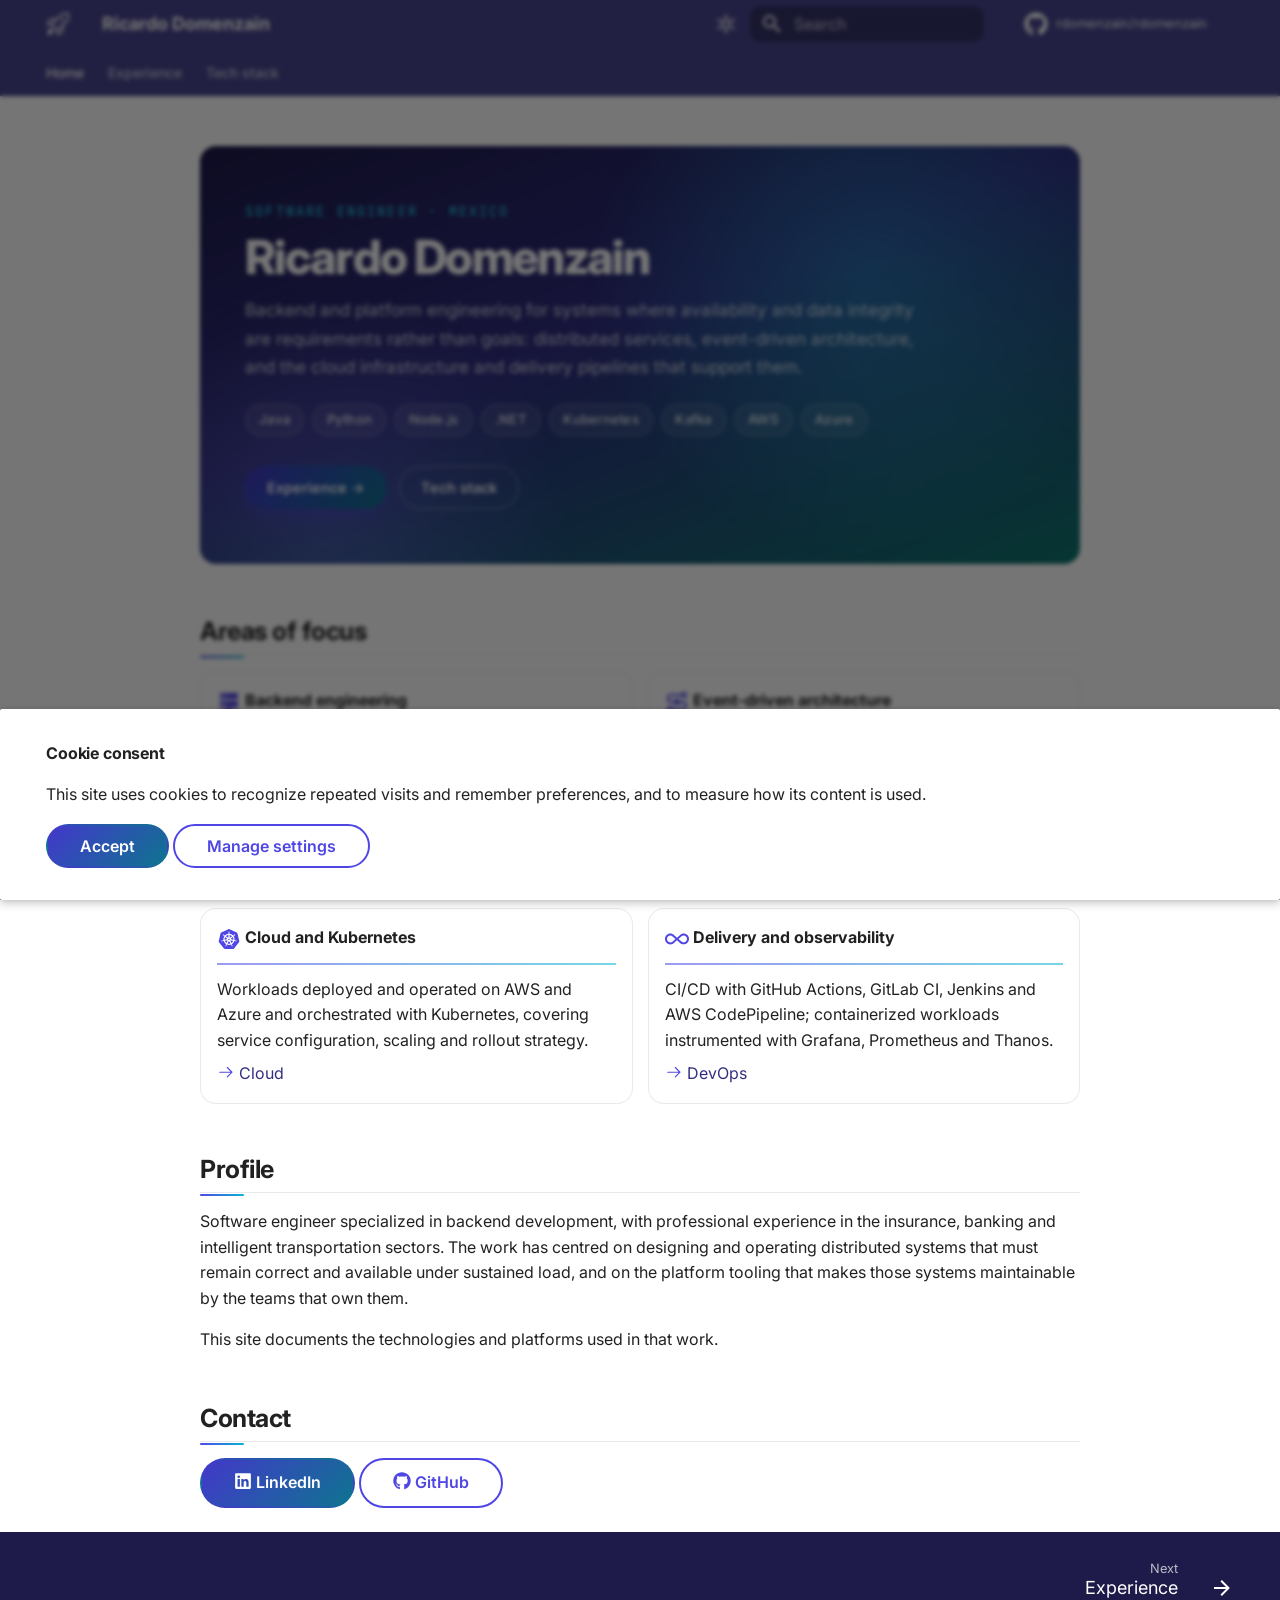
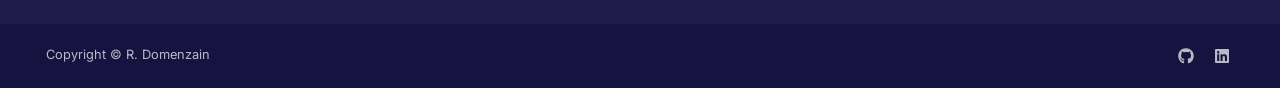
<file: index.html>
<!doctype html>
<html lang="en" class="no-js">
  <head>
    
      <meta charset="utf-8">
      <meta name="viewport" content="width=device-width,initial-scale=1">
      
        <meta name="description" content="Ricardo Domenzain — Software Engineer, Mexico. Backend, cloud, event-driven systems and platform engineering.">
      
      
        <meta name="author" content="Ricardo Domenzain">
      
      
        <link rel="canonical" href="https://rdomenzain.github.io/rdomenzain/">
      
      
      
        <link rel="next" href="knowledge/">
      
      
        
      
      
      <link rel="icon" href="assets/images/favicon.svg">
      <meta name="generator" content="mkdocs-1.6.1, mkdocs-material-9.8.2">
    
    
      
        <title>Ricardo Domenzain</title>
      
    
    
      <link rel="stylesheet" href="assets/stylesheets/main.57a0d79d.min.css">
      
        
        <link rel="stylesheet" href="assets/stylesheets/palette.fb2fffe2.min.css">
      
      


    
    
      
    
    
      
        
        
        <link rel="preconnect" href="https://fonts.gstatic.com" crossorigin>
        <link rel="stylesheet" href="https://fonts.googleapis.com/css?family=Inter:300,300i,400,400i,700,700i%7CJetBrains+Mono:400,400i,700,700i&display=fallback">
        <style>:root{--md-text-font:"Inter";--md-code-font:"JetBrains Mono"}</style>
      
    
    
      <link rel="stylesheet" href="assets/stylesheets/extra.css">
    
    <script>__md_scope=new URL(".",location),__md_hash=e=>[...e].reduce(((e,_)=>(e<<5)-e+_.charCodeAt(0)),0),__md_get=(e,_=localStorage,t=__md_scope)=>JSON.parse(_.getItem(t.pathname+"."+e)),__md_set=(e,_,t=localStorage,a=__md_scope)=>{try{t.setItem(a.pathname+"."+e,JSON.stringify(_))}catch(e){}}</script>
    
      
  


  
  

<script id="__analytics">function __md_analytics(){function e(){dataLayer.push(arguments)}window.dataLayer=window.dataLayer||[],e("js",new Date),e("config","G-STXJX0Q9FH"),document.addEventListener("DOMContentLoaded",(function(){document.forms.search&&document.forms.search.query.addEventListener("blur",(function(){this.value&&e("event","search",{search_term:this.value})}));document$.subscribe((function(){var t=document.forms.feedback;if(void 0!==t)for(var a of t.querySelectorAll("[type=submit]"))a.addEventListener("click",(function(a){a.preventDefault();var n=document.location.pathname,d=this.getAttribute("data-md-value");e("event","feedback",{page:n,data:d}),t.firstElementChild.disabled=!0;var r=t.querySelector(".md-feedback__note [data-md-value='"+d+"']");r&&(r.hidden=!1)})),t.hidden=!1})),location$.subscribe((function(t){e("config","G-STXJX0Q9FH",{page_path:t.pathname})}))}));var t=document.createElement("script");t.async=!0,t.src="https://www.googletagmanager.com/gtag/js?id=G-STXJX0Q9FH",document.getElementById("__analytics").insertAdjacentElement("afterEnd",t)}</script>
  
    <script>if("undefined"!=typeof __md_analytics){var consent=__md_get("__consent");consent&&consent.analytics&&__md_analytics()}</script>
  

    
    
  </head>
  
  
    
    
      
    
    
    
    
    <body dir="ltr" data-md-color-scheme="default" data-md-color-primary="custom" data-md-color-accent="custom">
  
    
    <input class="md-toggle" data-md-toggle="drawer" type="checkbox" id="__drawer" autocomplete="off">
    <input class="md-toggle" data-md-toggle="search" type="checkbox" id="__search" autocomplete="off">
    <label class="md-overlay" for="__drawer"></label>
    <div data-md-component="skip">
      
        
        <a href="#areas-of-focus" class="md-skip">
          Skip to content
        </a>
      
    </div>
    <div data-md-component="announce">
      
    </div>
    
    
      

  

<header class="md-header md-header--shadow md-header--lifted" data-md-component="header">
  <nav class="md-header__inner md-grid" aria-label="Header">
    <a href="." title="Ricardo Domenzain" class="md-header__button md-logo" aria-label="Ricardo Domenzain" data-md-component="logo">
      
  
  <svg xmlns="http://www.w3.org/2000/svg" viewBox="0 0 24 24"><path d="M20.322.75h1.176a1.75 1.75 0 0 1 1.75 1.749v1.177a10.75 10.75 0 0 1-2.925 7.374l-1.228 1.304a24 24 0 0 1-1.596 1.542v5.038c0 .615-.323 1.184-.85 1.5l-4.514 2.709a.75.75 0 0 1-1.12-.488l-.963-4.572a1.3 1.3 0 0 1-.14-.129L8.04 15.96l-1.994-1.873a1.3 1.3 0 0 1-.129-.14l-4.571-.963a.75.75 0 0 1-.49-1.12l2.71-4.514c.316-.527.885-.85 1.5-.85h5.037a24 24 0 0 1 1.542-1.594l1.304-1.23A10.75 10.75 0 0 1 20.321.75Zm-6.344 4.018v-.001l-1.304 1.23a22.3 22.3 0 0 0-3.255 3.851l-2.193 3.29 1.859 1.744.034.034 1.743 1.858 3.288-2.192a22.3 22.3 0 0 0 3.854-3.257l1.228-1.303a9.25 9.25 0 0 0 2.517-6.346V2.5a.25.25 0 0 0-.25-.25h-1.177a9.25 9.25 0 0 0-6.344 2.518M6.5 21c-1.209 1.209-3.901 1.445-4.743 1.49a.24.24 0 0 1-.18-.067.24.24 0 0 1-.067-.18c.045-.842.281-3.534 1.49-4.743.9-.9 2.6-.9 3.5 0s.9 2.6 0 3.5m-.592-8.588L8.17 9.017q.346-.519.717-1.017H5.066a.25.25 0 0 0-.214.121l-2.167 3.612ZM16 15.112q-.5.372-1.018.718l-3.393 2.262.678 3.223 3.612-2.167a.25.25 0 0 0 .121-.214ZM17.5 8a1.5 1.5 0 1 1-3.001-.001A1.5 1.5 0 0 1 17.5 8"/></svg>

    </a>
    <label class="md-header__button md-icon" for="__drawer">
      
      <svg xmlns="http://www.w3.org/2000/svg" viewBox="0 0 24 24"><path d="M3 6h18v2H3zm0 5h18v2H3zm0 5h18v2H3z"/></svg>
    </label>
    <div class="md-header__title" data-md-component="header-title">
      <div class="md-header__ellipsis">
        <div class="md-header__topic">
          <span class="md-ellipsis">
            Ricardo Domenzain
          </span>
        </div>
        <div class="md-header__topic" data-md-component="header-topic">
          <span class="md-ellipsis">
            
              Home
            
          </span>
        </div>
      </div>
    </div>
    
      
        <form class="md-header__option" data-md-component="palette">
  
    
    
    
    <input class="md-option" data-md-color-media="(prefers-color-scheme: light)" data-md-color-scheme="default" data-md-color-primary="custom" data-md-color-accent="custom"  aria-label="Switch to dark mode"  type="radio" name="__palette" id="__palette_0">
    
      <label class="md-header__button md-icon" title="Switch to dark mode" for="__palette_1" hidden>
        <svg xmlns="http://www.w3.org/2000/svg" viewBox="0 0 24 24"><path d="M12 7a5 5 0 0 1 5 5 5 5 0 0 1-5 5 5 5 0 0 1-5-5 5 5 0 0 1 5-5m0 2a3 3 0 0 0-3 3 3 3 0 0 0 3 3 3 3 0 0 0 3-3 3 3 0 0 0-3-3m0-7 2.39 3.42C13.65 5.15 12.84 5 12 5s-1.65.15-2.39.42zM3.34 7l4.16-.35A7.2 7.2 0 0 0 5.94 8.5c-.44.74-.69 1.5-.83 2.29zm.02 10 1.76-3.77a7.131 7.131 0 0 0 2.38 4.14zM20.65 7l-1.77 3.79a7.02 7.02 0 0 0-2.38-4.15zm-.01 10-4.14.36c.59-.51 1.12-1.14 1.54-1.86.42-.73.69-1.5.83-2.29zM12 22l-2.41-3.44c.74.27 1.55.44 2.41.44.82 0 1.63-.17 2.37-.44z"/></svg>
      </label>
    
  
    
    
    
    <input class="md-option" data-md-color-media="(prefers-color-scheme: dark)" data-md-color-scheme="slate" data-md-color-primary="custom" data-md-color-accent="custom"  aria-label="Switch to light mode"  type="radio" name="__palette" id="__palette_1">
    
      <label class="md-header__button md-icon" title="Switch to light mode" for="__palette_0" hidden>
        <svg xmlns="http://www.w3.org/2000/svg" viewBox="0 0 24 24"><path d="m17.75 4.09-2.53 1.94.91 3.06-2.63-1.81-2.63 1.81.91-3.06-2.53-1.94L12.44 4l1.06-3 1.06 3zm3.5 6.91-1.64 1.25.59 1.98-1.7-1.17-1.7 1.17.59-1.98L15.75 11l2.06-.05L18.5 9l.69 1.95zm-2.28 4.95c.83-.08 1.72 1.1 1.19 1.85-.32.45-.66.87-1.08 1.27C15.17 23 8.84 23 4.94 19.07c-3.91-3.9-3.91-10.24 0-14.14.4-.4.82-.76 1.27-1.08.75-.53 1.93.36 1.85 1.19-.27 2.86.69 5.83 2.89 8.02a9.96 9.96 0 0 0 8.02 2.89m-1.64 2.02a12.08 12.08 0 0 1-7.8-3.47c-2.17-2.19-3.33-5-3.49-7.82-2.81 3.14-2.7 7.96.31 10.98 3.02 3.01 7.84 3.12 10.98.31"/></svg>
      </label>
    
  
</form>
      
    
    
      <script>var palette=__md_get("__palette");if(palette&&palette.color){if("(prefers-color-scheme)"===palette.color.media){var media=matchMedia("(prefers-color-scheme: light)"),input=document.querySelector(media.matches?"[data-md-color-media='(prefers-color-scheme: light)']":"[data-md-color-media='(prefers-color-scheme: dark)']");palette.color.media=input.getAttribute("data-md-color-media"),palette.color.scheme=input.getAttribute("data-md-color-scheme"),palette.color.primary=input.getAttribute("data-md-color-primary"),palette.color.accent=input.getAttribute("data-md-color-accent")}for(var[key,value]of Object.entries(palette.color))document.body.setAttribute("data-md-color-"+key,value)}</script>
    
    
    
      
      
        <label class="md-header__button md-icon" for="__search">
          
          <svg xmlns="http://www.w3.org/2000/svg" viewBox="0 0 24 24"><path d="M9.5 3A6.5 6.5 0 0 1 16 9.5c0 1.61-.59 3.09-1.56 4.23l.27.27h.79l5 5-1.5 1.5-5-5v-.79l-.27-.27A6.52 6.52 0 0 1 9.5 16 6.5 6.5 0 0 1 3 9.5 6.5 6.5 0 0 1 9.5 3m0 2C7 5 5 7 5 9.5S7 14 9.5 14 14 12 14 9.5 12 5 9.5 5"/></svg>
        </label>
        <div class="md-search" data-md-component="search" role="dialog">
  <label class="md-search__overlay" for="__search"></label>
  <div class="md-search__inner" role="search">
    <form class="md-search__form" name="search">
      <input type="text" class="md-search__input" name="query" aria-label="Search" placeholder="Search" autocapitalize="off" autocorrect="off" autocomplete="off" spellcheck="false" data-md-component="search-query" required>
      <label class="md-search__icon md-icon" for="__search">
        
        <svg xmlns="http://www.w3.org/2000/svg" viewBox="0 0 24 24"><path d="M9.5 3A6.5 6.5 0 0 1 16 9.5c0 1.61-.59 3.09-1.56 4.23l.27.27h.79l5 5-1.5 1.5-5-5v-.79l-.27-.27A6.52 6.52 0 0 1 9.5 16 6.5 6.5 0 0 1 3 9.5 6.5 6.5 0 0 1 9.5 3m0 2C7 5 5 7 5 9.5S7 14 9.5 14 14 12 14 9.5 12 5 9.5 5"/></svg>
        
        <svg xmlns="http://www.w3.org/2000/svg" viewBox="0 0 24 24"><path d="M20 11v2H8l5.5 5.5-1.42 1.42L4.16 12l7.92-7.92L13.5 5.5 8 11z"/></svg>
      </label>
      <nav class="md-search__options" aria-label="Search">
        
          <a href="javascript:void(0)" class="md-search__icon md-icon" title="Share" aria-label="Share" data-clipboard data-clipboard-text="" data-md-component="search-share" tabindex="-1">
            
            <svg xmlns="http://www.w3.org/2000/svg" viewBox="0 0 24 24"><path d="M18 16.08c-.76 0-1.44.3-1.96.77L8.91 12.7c.05-.23.09-.46.09-.7s-.04-.47-.09-.7l7.05-4.11c.54.5 1.25.81 2.04.81a3 3 0 0 0 3-3 3 3 0 0 0-3-3 3 3 0 0 0-3 3c0 .24.04.47.09.7L8.04 9.81C7.5 9.31 6.79 9 6 9a3 3 0 0 0-3 3 3 3 0 0 0 3 3c.79 0 1.5-.31 2.04-.81l7.12 4.15c-.05.21-.08.43-.08.66 0 1.61 1.31 2.91 2.92 2.91s2.92-1.3 2.92-2.91A2.92 2.92 0 0 0 18 16.08"/></svg>
          </a>
        
        <button type="reset" class="md-search__icon md-icon" title="Clear" aria-label="Clear" tabindex="-1">
          
          <svg xmlns="http://www.w3.org/2000/svg" viewBox="0 0 24 24"><path d="M19 6.41 17.59 5 12 10.59 6.41 5 5 6.41 10.59 12 5 17.59 6.41 19 12 13.41 17.59 19 19 17.59 13.41 12z"/></svg>
        </button>
      </nav>
      
        <div class="md-search__suggest" data-md-component="search-suggest"></div>
      
    </form>
    <div class="md-search__output">
      <div class="md-search__scrollwrap" tabindex="0" data-md-scrollfix>
        <div class="md-search-result" data-md-component="search-result">
          <div class="md-search-result__meta">
            Initializing search
          </div>
          <ol class="md-search-result__list" role="presentation"></ol>
        </div>
      </div>
    </div>
  </div>
</div>
      
    
    
      <div class="md-header__source">
        <a href="https://github.com/rdomenzain/rdomenzain" title="Go to repository" class="md-source" data-md-component="source">
  <div class="md-source__icon md-icon">
    
    <svg xmlns="http://www.w3.org/2000/svg" viewBox="0 0 512 512"><!--! Font Awesome Free 7.1.0 by @fontawesome - https://fontawesome.com License - https://fontawesome.com/license/free (Icons: CC BY 4.0, Fonts: SIL OFL 1.1, Code: MIT License) Copyright 2025 Fonticons, Inc.--><path d="M173.9 397.4c0 2-2.3 3.6-5.2 3.6-3.3.3-5.6-1.3-5.6-3.6 0-2 2.3-3.6 5.2-3.6 3-.3 5.6 1.3 5.6 3.6m-31.1-4.5c-.7 2 1.3 4.3 4.3 4.9 2.6 1 5.6 0 6.2-2s-1.3-4.3-4.3-5.2c-2.6-.7-5.5.3-6.2 2.3m44.2-1.7c-2.9.7-4.9 2.6-4.6 4.9.3 2 2.9 3.3 5.9 2.6 2.9-.7 4.9-2.6 4.6-4.6-.3-1.9-3-3.2-5.9-2.9M252.8 8C114.1 8 8 113.3 8 252c0 110.9 69.8 205.8 169.5 239.2 12.8 2.3 17.3-5.6 17.3-12.1 0-6.2-.3-40.4-.3-61.4 0 0-70 15-84.7-29.8 0 0-11.4-29.1-27.8-36.6 0 0-22.9-15.7 1.6-15.4 0 0 24.9 2 38.6 25.8 21.9 38.6 58.6 27.5 72.9 20.9 2.3-16 8.8-27.1 16-33.7-55.9-6.2-112.3-14.3-112.3-110.5 0-27.5 7.6-41.3 23.6-58.9-2.6-6.5-11.1-33.3 2.6-67.9 20.9-6.5 69 27 69 27 20-5.6 41.5-8.5 62.8-8.5s42.8 2.9 62.8 8.5c0 0 48.1-33.6 69-27 13.7 34.7 5.2 61.4 2.6 67.9 16 17.7 25.8 31.5 25.8 58.9 0 96.5-58.9 104.2-114.8 110.5 9.2 7.9 17 22.9 17 46.4 0 33.7-.3 75.4-.3 83.6 0 6.5 4.6 14.4 17.3 12.1C436.2 457.8 504 362.9 504 252 504 113.3 391.5 8 252.8 8M105.2 352.9c-1.3 1-1 3.3.7 5.2 1.6 1.6 3.9 2.3 5.2 1 1.3-1 1-3.3-.7-5.2-1.6-1.6-3.9-2.3-5.2-1m-10.8-8.1c-.7 1.3.3 2.9 2.3 3.9 1.6 1 3.6.7 4.3-.7.7-1.3-.3-2.9-2.3-3.9-2-.6-3.6-.3-4.3.7m32.4 35.6c-1.6 1.3-1 4.3 1.3 6.2 2.3 2.3 5.2 2.6 6.5 1 1.3-1.3.7-4.3-1.3-6.2-2.2-2.3-5.2-2.6-6.5-1m-11.4-14.7c-1.6 1-1.6 3.6 0 5.9s4.3 3.3 5.6 2.3c1.6-1.3 1.6-3.9 0-6.2-1.4-2.3-4-3.3-5.6-2"/></svg>
  </div>
  <div class="md-source__repository">
    rdomenzain/rdomenzain
  </div>
</a>
      </div>
    
  </nav>
  
    
      
<nav class="md-tabs" aria-label="Tabs" data-md-component="tabs">
  <div class="md-grid">
    <ul class="md-tabs__list">
      
        
  
  
  
    
  
  
    <li class="md-tabs__item md-tabs__item--active">
      <a href="." class="md-tabs__link">
        
  
  
    
  
  Home

      </a>
    </li>
  

      
        
  
  
  
  
    <li class="md-tabs__item">
      <a href="knowledge/" class="md-tabs__link">
        
  
  
    
  
  Experience

      </a>
    </li>
  

      
        
  
  
  
  
    
    
      <li class="md-tabs__item">
        <a href="technologies/" class="md-tabs__link">
          
  
  
  Tech stack

        </a>
      </li>
    
  

      
    </ul>
  </div>
</nav>
    
  
</header>
    
    <div class="md-container" data-md-component="container">
      
      
        
      
      <main class="md-main" data-md-component="main">
        <div class="md-main__inner md-grid">
          
            
              
                
              
              <div class="md-sidebar md-sidebar--primary" data-md-component="sidebar" data-md-type="navigation" hidden>
                <div class="md-sidebar__scrollwrap">
                  <div class="md-sidebar__inner">
                    


  


<nav class="md-nav md-nav--primary md-nav--lifted" aria-label="Navigation" data-md-level="0">
  <label class="md-nav__title" for="__drawer">
    <a href="." title="Ricardo Domenzain" class="md-nav__button md-logo" aria-label="Ricardo Domenzain" data-md-component="logo">
      
  
  <svg xmlns="http://www.w3.org/2000/svg" viewBox="0 0 24 24"><path d="M20.322.75h1.176a1.75 1.75 0 0 1 1.75 1.749v1.177a10.75 10.75 0 0 1-2.925 7.374l-1.228 1.304a24 24 0 0 1-1.596 1.542v5.038c0 .615-.323 1.184-.85 1.5l-4.514 2.709a.75.75 0 0 1-1.12-.488l-.963-4.572a1.3 1.3 0 0 1-.14-.129L8.04 15.96l-1.994-1.873a1.3 1.3 0 0 1-.129-.14l-4.571-.963a.75.75 0 0 1-.49-1.12l2.71-4.514c.316-.527.885-.85 1.5-.85h5.037a24 24 0 0 1 1.542-1.594l1.304-1.23A10.75 10.75 0 0 1 20.321.75Zm-6.344 4.018v-.001l-1.304 1.23a22.3 22.3 0 0 0-3.255 3.851l-2.193 3.29 1.859 1.744.034.034 1.743 1.858 3.288-2.192a22.3 22.3 0 0 0 3.854-3.257l1.228-1.303a9.25 9.25 0 0 0 2.517-6.346V2.5a.25.25 0 0 0-.25-.25h-1.177a9.25 9.25 0 0 0-6.344 2.518M6.5 21c-1.209 1.209-3.901 1.445-4.743 1.49a.24.24 0 0 1-.18-.067.24.24 0 0 1-.067-.18c.045-.842.281-3.534 1.49-4.743.9-.9 2.6-.9 3.5 0s.9 2.6 0 3.5m-.592-8.588L8.17 9.017q.346-.519.717-1.017H5.066a.25.25 0 0 0-.214.121l-2.167 3.612ZM16 15.112q-.5.372-1.018.718l-3.393 2.262.678 3.223 3.612-2.167a.25.25 0 0 0 .121-.214ZM17.5 8a1.5 1.5 0 1 1-3.001-.001A1.5 1.5 0 0 1 17.5 8"/></svg>

    </a>
    Ricardo Domenzain
  </label>
  
    <div class="md-nav__source">
      <a href="https://github.com/rdomenzain/rdomenzain" title="Go to repository" class="md-source" data-md-component="source">
  <div class="md-source__icon md-icon">
    
    <svg xmlns="http://www.w3.org/2000/svg" viewBox="0 0 512 512"><!--! Font Awesome Free 7.1.0 by @fontawesome - https://fontawesome.com License - https://fontawesome.com/license/free (Icons: CC BY 4.0, Fonts: SIL OFL 1.1, Code: MIT License) Copyright 2025 Fonticons, Inc.--><path d="M173.9 397.4c0 2-2.3 3.6-5.2 3.6-3.3.3-5.6-1.3-5.6-3.6 0-2 2.3-3.6 5.2-3.6 3-.3 5.6 1.3 5.6 3.6m-31.1-4.5c-.7 2 1.3 4.3 4.3 4.9 2.6 1 5.6 0 6.2-2s-1.3-4.3-4.3-5.2c-2.6-.7-5.5.3-6.2 2.3m44.2-1.7c-2.9.7-4.9 2.6-4.6 4.9.3 2 2.9 3.3 5.9 2.6 2.9-.7 4.9-2.6 4.6-4.6-.3-1.9-3-3.2-5.9-2.9M252.8 8C114.1 8 8 113.3 8 252c0 110.9 69.8 205.8 169.5 239.2 12.8 2.3 17.3-5.6 17.3-12.1 0-6.2-.3-40.4-.3-61.4 0 0-70 15-84.7-29.8 0 0-11.4-29.1-27.8-36.6 0 0-22.9-15.7 1.6-15.4 0 0 24.9 2 38.6 25.8 21.9 38.6 58.6 27.5 72.9 20.9 2.3-16 8.8-27.1 16-33.7-55.9-6.2-112.3-14.3-112.3-110.5 0-27.5 7.6-41.3 23.6-58.9-2.6-6.5-11.1-33.3 2.6-67.9 20.9-6.5 69 27 69 27 20-5.6 41.5-8.5 62.8-8.5s42.8 2.9 62.8 8.5c0 0 48.1-33.6 69-27 13.7 34.7 5.2 61.4 2.6 67.9 16 17.7 25.8 31.5 25.8 58.9 0 96.5-58.9 104.2-114.8 110.5 9.2 7.9 17 22.9 17 46.4 0 33.7-.3 75.4-.3 83.6 0 6.5 4.6 14.4 17.3 12.1C436.2 457.8 504 362.9 504 252 504 113.3 391.5 8 252.8 8M105.2 352.9c-1.3 1-1 3.3.7 5.2 1.6 1.6 3.9 2.3 5.2 1 1.3-1 1-3.3-.7-5.2-1.6-1.6-3.9-2.3-5.2-1m-10.8-8.1c-.7 1.3.3 2.9 2.3 3.9 1.6 1 3.6.7 4.3-.7.7-1.3-.3-2.9-2.3-3.9-2-.6-3.6-.3-4.3.7m32.4 35.6c-1.6 1.3-1 4.3 1.3 6.2 2.3 2.3 5.2 2.6 6.5 1 1.3-1.3.7-4.3-1.3-6.2-2.2-2.3-5.2-2.6-6.5-1m-11.4-14.7c-1.6 1-1.6 3.6 0 5.9s4.3 3.3 5.6 2.3c1.6-1.3 1.6-3.9 0-6.2-1.4-2.3-4-3.3-5.6-2"/></svg>
  </div>
  <div class="md-source__repository">
    rdomenzain/rdomenzain
  </div>
</a>
    </div>
  
  <ul class="md-nav__list" data-md-scrollfix>
    
      
      
  
  
    
  
  
  
    <li class="md-nav__item md-nav__item--active">
      
      <input class="md-nav__toggle md-toggle" type="checkbox" id="__toc">
      
      
      
        <label class="md-nav__link md-nav__link--active" for="__toc">
          
  
  
  <span class="md-ellipsis">
    
  
    Home
  

    
  </span>
  
  

          <span class="md-nav__icon md-icon"></span>
        </label>
      
      <a href="." class="md-nav__link md-nav__link--active">
        
  
  
  <span class="md-ellipsis">
    
  
    Home
  

    
  </span>
  
  

      </a>
      
        

<nav class="md-nav md-nav--secondary" aria-label="Table of contents">
  
  
  
  
    <label class="md-nav__title" for="__toc">
      <span class="md-nav__icon md-icon"></span>
      Table of contents
    </label>
    <ul class="md-nav__list" data-md-component="toc" data-md-scrollfix>
      
        <li class="md-nav__item">
  <a href="#areas-of-focus" class="md-nav__link">
    <span class="md-ellipsis">
      
        Areas of focus
      
    </span>
  </a>
  
</li>
      
        <li class="md-nav__item">
  <a href="#profile" class="md-nav__link">
    <span class="md-ellipsis">
      
        Profile
      
    </span>
  </a>
  
</li>
      
        <li class="md-nav__item">
  <a href="#contact" class="md-nav__link">
    <span class="md-ellipsis">
      
        Contact
      
    </span>
  </a>
  
</li>
      
    </ul>
  
</nav>
      
    </li>
  

    
      
      
  
  
  
  
    <li class="md-nav__item">
      <a href="knowledge/" class="md-nav__link">
        
  
  
  <span class="md-ellipsis">
    
  
    Experience
  

    
  </span>
  
  

      </a>
    </li>
  

    
      
      
  
  
  
  
    
    
    
    
      
      
        
      
    
    
    <li class="md-nav__item md-nav__item--nested">
      
        
        
        <input class="md-nav__toggle md-toggle " type="checkbox" id="__nav_3" >
        
          
          <label class="md-nav__link" for="__nav_3" id="__nav_3_label" tabindex="0">
            
  
  
  <span class="md-ellipsis">
    
  
    Tech stack
  

    
  </span>
  
  

            <span class="md-nav__icon md-icon"></span>
          </label>
        
        <nav class="md-nav" data-md-level="1" aria-labelledby="__nav_3_label" aria-expanded="false">
          <label class="md-nav__title" for="__nav_3">
            <span class="md-nav__icon md-icon"></span>
            
  
    Tech stack
  

          </label>
          <ul class="md-nav__list" data-md-scrollfix>
            
              
                
  
  
  
  
    <li class="md-nav__item">
      <a href="technologies/" class="md-nav__link">
        
  
  
  <span class="md-ellipsis">
    
  
    Overview
  

    
  </span>
  
  

      </a>
    </li>
  

              
            
              
                
  
  
  
  
    <li class="md-nav__item">
      <a href="technologies/languages/" class="md-nav__link">
        
  
  
  <span class="md-ellipsis">
    
  
    Languages
  

    
  </span>
  
  

      </a>
    </li>
  

              
            
              
                
  
  
  
  
    <li class="md-nav__item">
      <a href="technologies/cloud/" class="md-nav__link">
        
  
  
  <span class="md-ellipsis">
    
  
    Cloud
  

    
  </span>
  
  

      </a>
    </li>
  

              
            
              
                
  
  
  
  
    <li class="md-nav__item">
      <a href="technologies/platforms/" class="md-nav__link">
        
  
  
  <span class="md-ellipsis">
    
  
    Platforms
  

    
  </span>
  
  

      </a>
    </li>
  

              
            
              
                
  
  
  
  
    <li class="md-nav__item">
      <a href="technologies/databases/" class="md-nav__link">
        
  
  
  <span class="md-ellipsis">
    
  
    Databases
  

    
  </span>
  
  

      </a>
    </li>
  

              
            
              
                
  
  
  
  
    <li class="md-nav__item">
      <a href="technologies/devops/" class="md-nav__link">
        
  
  
  <span class="md-ellipsis">
    
  
    DevOps
  

    
  </span>
  
  

      </a>
    </li>
  

              
            
              
                
  
  
  
  
    <li class="md-nav__item">
      <a href="technologies/tools/" class="md-nav__link">
        
  
  
  <span class="md-ellipsis">
    
  
    Tools
  

    
  </span>
  
  

      </a>
    </li>
  

              
            
          </ul>
        </nav>
      
    </li>
  

    
  </ul>
</nav>
                  </div>
                </div>
              </div>
            
            
              
                
              
              <div class="md-sidebar md-sidebar--secondary" data-md-component="sidebar" data-md-type="toc" hidden>
                <div class="md-sidebar__scrollwrap">
                  <div class="md-sidebar__inner">
                    

<nav class="md-nav md-nav--secondary" aria-label="Table of contents">
  
  
  
  
    <label class="md-nav__title" for="__toc">
      <span class="md-nav__icon md-icon"></span>
      Table of contents
    </label>
    <ul class="md-nav__list" data-md-component="toc" data-md-scrollfix>
      
        <li class="md-nav__item">
  <a href="#areas-of-focus" class="md-nav__link">
    <span class="md-ellipsis">
      
        Areas of focus
      
    </span>
  </a>
  
</li>
      
        <li class="md-nav__item">
  <a href="#profile" class="md-nav__link">
    <span class="md-ellipsis">
      
        Profile
      
    </span>
  </a>
  
</li>
      
        <li class="md-nav__item">
  <a href="#contact" class="md-nav__link">
    <span class="md-ellipsis">
      
        Contact
      
    </span>
  </a>
  
</li>
      
    </ul>
  
</nav>
                  </div>
                </div>
              </div>
            
          
          
            <div class="md-content" data-md-component="content">
              
              <article class="md-content__inner md-typeset">
                
                  
  



  
  


<div class="hero">
  <p class="hero__eyebrow">Software Engineer &middot; Mexico</p>
  <h1 class="hero__name">Ricardo Domenzain</h1>
  <p class="hero__tagline">
    Backend and platform engineering for systems where availability and data
    integrity are requirements rather than goals: distributed services,
    event-driven architecture, and the cloud infrastructure and delivery
    pipelines that support them.
  </p>
  <div class="hero__chips">
    <span>Java</span>
    <span>Python</span>
    <span>Node.js</span>
    <span>.NET</span>
    <span>Kubernetes</span>
    <span>Kafka</span>
    <span>AWS</span>
    <span>Azure</span>
  </div>
  <div class="hero__actions">
    <a class="md-button md-button--primary" href="knowledge/">Experience &rarr;</a>
    <a class="md-button" href="technologies/">Tech stack</a>
  </div>
</div>

<h2 id="areas-of-focus">Areas of focus<a class="headerlink" href="#areas-of-focus" title="Anchor link to this section">&para;</a></h2>
<div class="grid cards">
<ul>
<li>
<p><span class="twemoji lg middle"><svg xmlns="http://www.w3.org/2000/svg" viewBox="0 0 24 24"><path d="M13 19h1a1 1 0 0 1 1 1h7v2h-7a1 1 0 0 1-1 1h-4a1 1 0 0 1-1-1H2v-2h7a1 1 0 0 1 1-1h1v-2H4a1 1 0 0 1-1-1v-4a1 1 0 0 1 1-1h16a1 1 0 0 1 1 1v4a1 1 0 0 1-1 1h-7zM4 3h16a1 1 0 0 1 1 1v4a1 1 0 0 1-1 1H4a1 1 0 0 1-1-1V4a1 1 0 0 1 1-1m5 4h1V5H9zm0 8h1v-2H9zM5 5v2h2V5zm0 8v2h2v-2z"/></svg></span> <strong>Backend engineering</strong></p>
<hr />
<p>Services for regulated, high-security environments, where data integrity,
transaction throughput and horizontal scalability are design constraints
from the start.</p>
<p><a href="technologies/languages/"><span class="twemoji"><svg xmlns="http://www.w3.org/2000/svg" viewBox="0 0 24 24"><path d="M13.22 19.03a.75.75 0 0 1 0-1.06L18.19 13H3.75a.75.75 0 0 1 0-1.5h14.44l-4.97-4.97a.749.749 0 0 1 .326-1.275.75.75 0 0 1 .734.215l6.25 6.25a.75.75 0 0 1 0 1.06l-6.25 6.25a.75.75 0 0 1-1.06 0"/></svg></span> Languages</a></p>
</li>
<li>
<p><span class="twemoji lg middle"><svg xmlns="http://www.w3.org/2000/svg" viewBox="0 0 24 24"><path d="M18 11h-3.18C14.4 9.84 13.3 9 12 9s-2.4.84-2.82 2H6c-.33 0-2-.1-2-2V8c0-1.83 1.54-2 2-2h10.18C16.6 7.16 17.7 8 19 8a3 3 0 0 0 3-3 3 3 0 0 0-3-3c-1.3 0-2.4.84-2.82 2H6C4.39 4 2 5.06 2 8v1c0 2.94 2.39 4 4 4h3.18c.42 1.16 1.52 2 2.82 2s2.4-.84 2.82-2H18c.33 0 2 .1 2 2v1c0 1.83-1.54 2-2 2H7.82C7.4 16.84 6.3 16 5 16a3 3 0 0 0-3 3 3 3 0 0 0 3 3c1.3 0 2.4-.84 2.82-2H18c1.61 0 4-1.07 4-4v-1c0-2.93-2.39-4-4-4m1-7a1 1 0 0 1 1 1 1 1 0 0 1-1 1 1 1 0 0 1-1-1 1 1 0 0 1 1-1M5 20a1 1 0 0 1-1-1 1 1 0 0 1 1-1 1 1 0 0 1 1 1 1 1 0 0 1-1 1"/></svg></span> <strong>Event-driven architecture</strong></p>
<hr />
<p>Apache Kafka and RabbitMQ in production: cluster operation, Kafka Connect,
Schema Registry, KSQL and ACL design within microservice architectures.</p>
<p><a href="technologies/platforms/"><span class="twemoji"><svg xmlns="http://www.w3.org/2000/svg" viewBox="0 0 24 24"><path d="M13.22 19.03a.75.75 0 0 1 0-1.06L18.19 13H3.75a.75.75 0 0 1 0-1.5h14.44l-4.97-4.97a.749.749 0 0 1 .326-1.275.75.75 0 0 1 .734.215l6.25 6.25a.75.75 0 0 1 0 1.06l-6.25 6.25a.75.75 0 0 1-1.06 0"/></svg></span> Platforms</a></p>
</li>
<li>
<p><span class="twemoji lg middle"><svg xmlns="http://www.w3.org/2000/svg" viewBox="0 0 24 24"><path d="M13.95 13.5h-.23c-.18.11-.26.32-.18.5l.86 2.11c.83-.53 1.46-1.32 1.79-2.25l-2.23-.36zm-3.45.29a.415.415 0 0 0-.38-.29h-.08l-2.22.37c.33.92.96 1.7 1.79 2.23l.85-2.07V14c.04-.05.04-.14.04-.21m1.83.81a.38.38 0 0 0-.51-.15c-.07.05-.12.08-.15.15h-.01l-1.09 1.97c.78.26 1.62.31 2.43.12.14-.03.29-.07.43-.12l-1.09-1.97zm3.45-4.57L14.1 11.5l.01.03a.37.37 0 0 0-.04.53q.075.09.18.12l.01.01 2.17.62c.07-.97-.14-1.95-.65-2.78m-3.11.16c.01.21.18.37.39.36.08 0 .15-.02.21-.05h.01l1.83-1.31a4.45 4.45 0 0 0-2.57-1.24zm-1.94.31c.17.11.4.08.52-.09.05-.06.07-.13.08-.21h.01l.12-2.25c-.15.02-.3.05-.46.08-.8.18-1.54.58-2.12 1.16l1.84 1.31zm-.99 1.69c.2-.05.32-.26.26-.46 0-.08-.05-.14-.11-.19v-.01L8.21 10c-.52.86-.74 1.84-.63 2.82l2.16-.62zm1.64.66.62.3.62-.3.15-.67-.43-.53h-.69l-.43.53zm10.89 1.32L20.5 6.5c-.09-.42-.37-.76-.74-.94l-7.17-3.43c-.37-.17-.81-.17-1.19 0L4.24 5.56c-.37.18-.65.52-.74.94l-1.77 7.67c-.05.2-.05.4 0 .59.01.06.03.12.05.18.03.09.08.19.13.27.03.04.05.08.09.11l4.95 6.18c.02 0 .05.04.05.06.1.09.19.16.28.22.12.08.26.14.4.17.11.05.23.05.32.05h8.12c.07 0 .14-.03.2-.05.05-.01.1-.03.14-.04.04-.02.07-.03.11-.05.05-.02.1-.05.15-.08.12-.08.23-.18.33-.28l.15-.2 4.8-5.98c.1-.12.17-.25.22-.38.02-.06.04-.12.05-.18.05-.19.05-.4 0-.59m-7.43 2.99c.02.06.04.12.07.17-.04.08-.06.17-.03.26.12.24.23.46.38.68.08.11.16.23.24.34 0 .03.03.08.04.12.12.2.06.46-.15.59s-.47.05-.59-.15c-.01-.03-.02-.05-.03-.08-.02-.03-.04-.09-.06-.09-.05-.15-.09-.28-.12-.41-.09-.25-.17-.49-.3-.72a.38.38 0 0 0-.21-.14l-.08-.16c-1.29.48-2.7.48-3.97-.01l-.1.18c-.07.01-.14.04-.19.09-.14.24-.24.49-.33.77-.03.13-.07.26-.12.4-.02 0-.04.07-.06.1a.43.43 0 0 1-.81-.29c.01-.03.03-.05.04-.08.04-.03.04-.08.04-.11.09-.12.16-.23.24-.35.16-.21.29-.45.39-.69a.54.54 0 0 0-.03-.25l.07-.18a5.6 5.6 0 0 1-2.47-3.09l-.2.03a.4.4 0 0 0-.23-.09c-.27.05-.51.13-.77.22-.11.06-.24.11-.37.15-.03.01-.07.02-.13.03a.44.44 0 0 1-.54-.27c-.07-.23.04-.47.28-.55.02 0 .05-.01.08-.01v-.01h.01l.11-.02c.14-.04.28-.04.41-.04.26 0 .52-.06.77-.12.08-.05.14-.11.19-.19l.19-.05c-.21-1.36.1-2.73.86-3.87l-.14-.12c0-.09-.03-.18-.08-.25-.2-.17-.41-.32-.64-.45q-.18-.09-.36-.21c-.02-.02-.06-.05-.08-.07l-.01-.01c-.2-.16-.25-.42-.11-.63.09-.1.21-.15.35-.15q.165.015.3.12l.09.07c.1.09.19.2.28.3.18.19.37.37.58.52.08.04.17.05.26.03l.15.11c.75-.8 1.73-1.36 2.8-1.6.25-.06.52-.1.78-.12l.01-.18a.45.45 0 0 0 .14-.23c.01-.26-.01-.52-.05-.77-.03-.13-.05-.27-.06-.41V5.1c-.02-.24.15-.45.39-.48s.44.15.47.38v.22c-.01.14-.03.28-.06.41-.04.25-.06.51-.05.77.02.1.07.17.14.22l.01.19c1.36.12 2.62.73 3.56 1.72l.16-.12c.09.02.18.01.26-.03.21-.15.41-.33.58-.52.09-.1.18-.2.28-.3.03-.02.07-.06.1-.06.17-.18.44-.18.59 0 .19.16.18.43 0 .6 0 .02-.03.04-.06.06a2.495 2.495 0 0 1-.44.28c-.23.13-.45.28-.64.45-.06.07-.09.15-.08.24l-.16.14a5.44 5.44 0 0 1 .88 3.86l.19.05c.04.08.11.14.19.18.25.07.51.11.77.14h.41c.03.03.08.04.12.05.24.03.4.25.37.49-.05.23-.24.4-.48.37-.03-.01-.07-.01-.07-.02v-.01c-.06 0-.1-.01-.14-.02q-.195-.06-.36-.15c-.26-.1-.5-.17-.77-.21-.09 0-.17 0-.23.08-.07-.01-.13-.02-.19-.03-.41 1.31-1.31 2.41-2.47 3.11"/></svg></span> <strong>Cloud and Kubernetes</strong></p>
<hr />
<p>Workloads deployed and operated on AWS and Azure and orchestrated with
Kubernetes, covering service configuration, scaling and rollout strategy.</p>
<p><a href="technologies/cloud/"><span class="twemoji"><svg xmlns="http://www.w3.org/2000/svg" viewBox="0 0 24 24"><path d="M13.22 19.03a.75.75 0 0 1 0-1.06L18.19 13H3.75a.75.75 0 0 1 0-1.5h14.44l-4.97-4.97a.749.749 0 0 1 .326-1.275.75.75 0 0 1 .734.215l6.25 6.25a.75.75 0 0 1 0 1.06l-6.25 6.25a.75.75 0 0 1-1.06 0"/></svg></span> Cloud</a></p>
</li>
<li>
<p><span class="twemoji lg middle"><svg xmlns="http://www.w3.org/2000/svg" viewBox="0 0 24 24"><path d="M18.6 6.62C21.58 6.62 24 9 24 12c0 2.96-2.42 5.37-5.4 5.37-1.45 0-2.8-.56-3.82-1.57L12 13.34l-2.83 2.51c-.97.97-2.33 1.53-3.77 1.53C2.42 17.38 0 14.96 0 12s2.42-5.38 5.4-5.38c1.44 0 2.8.56 3.82 1.58L12 10.66l2.83-2.51c.97-.97 2.33-1.53 3.77-1.53M7.8 14.39 10.5 12 7.84 9.65c-.68-.68-1.53-1.03-2.44-1.03C3.53 8.62 2 10.13 2 12s1.53 3.38 3.4 3.38c.91 0 1.76-.35 2.4-.99m8.4-4.78L13.5 12l2.66 2.35c.68.68 1.54 1.03 2.44 1.03 1.87 0 3.4-1.51 3.4-3.38s-1.53-3.38-3.4-3.38c-.91 0-1.76.35-2.4.99"/></svg></span> <strong>Delivery and observability</strong></p>
<hr />
<p>CI/CD with GitHub Actions, GitLab CI, Jenkins and AWS CodePipeline;
containerized workloads instrumented with Grafana, Prometheus and Thanos.</p>
<p><a href="technologies/devops/"><span class="twemoji"><svg xmlns="http://www.w3.org/2000/svg" viewBox="0 0 24 24"><path d="M13.22 19.03a.75.75 0 0 1 0-1.06L18.19 13H3.75a.75.75 0 0 1 0-1.5h14.44l-4.97-4.97a.749.749 0 0 1 .326-1.275.75.75 0 0 1 .734.215l6.25 6.25a.75.75 0 0 1 0 1.06l-6.25 6.25a.75.75 0 0 1-1.06 0"/></svg></span> DevOps</a></p>
</li>
</ul>
</div>
<h2 id="profile">Profile<a class="headerlink" href="#profile" title="Anchor link to this section">&para;</a></h2>
<p>Software engineer specialized in backend development, with professional
experience in the insurance, banking and intelligent transportation sectors.
The work has centred on designing and operating distributed systems that must
remain correct and available under sustained load, and on the platform tooling
that makes those systems maintainable by the teams that own them.</p>
<p>This site documents the technologies and platforms used in that work.</p>
<h2 id="contact">Contact<a class="headerlink" href="#contact" title="Anchor link to this section">&para;</a></h2>
<p><a class="md-button md-button--primary" href="https://linkedin.com/in/rdomenzain"><span class="twemoji"><svg xmlns="http://www.w3.org/2000/svg" viewBox="0 0 448 512"><!--! Font Awesome Free 7.1.0 by @fontawesome - https://fontawesome.com License - https://fontawesome.com/license/free (Icons: CC BY 4.0, Fonts: SIL OFL 1.1, Code: MIT License) Copyright 2025 Fonticons, Inc.--><path d="M416 32H31.9C14.3 32 0 46.5 0 64.3v383.4C0 465.5 14.3 480 31.9 480H416c17.6 0 32-14.5 32-32.3V64.3c0-17.8-14.4-32.3-32-32.3M135.4 416H69V202.2h66.5V416zM102.2 96a38.5 38.5 0 1 1 0 77 38.5 38.5 0 1 1 0-77m282.1 320h-66.4V312c0-24.8-.5-56.7-34.5-56.7-34.6 0-39.9 27-39.9 54.9V416h-66.4V202.2h63.7v29.2h.9c8.9-16.8 30.6-34.5 62.9-34.5 67.2 0 79.7 44.3 79.7 101.9z"/></svg></span> LinkedIn</a>
<a class="md-button" href="https://github.com/rdomenzain"><span class="twemoji"><svg xmlns="http://www.w3.org/2000/svg" viewBox="0 0 512 512"><!--! Font Awesome Free 7.1.0 by @fontawesome - https://fontawesome.com License - https://fontawesome.com/license/free (Icons: CC BY 4.0, Fonts: SIL OFL 1.1, Code: MIT License) Copyright 2025 Fonticons, Inc.--><path d="M173.9 397.4c0 2-2.3 3.6-5.2 3.6-3.3.3-5.6-1.3-5.6-3.6 0-2 2.3-3.6 5.2-3.6 3-.3 5.6 1.3 5.6 3.6m-31.1-4.5c-.7 2 1.3 4.3 4.3 4.9 2.6 1 5.6 0 6.2-2s-1.3-4.3-4.3-5.2c-2.6-.7-5.5.3-6.2 2.3m44.2-1.7c-2.9.7-4.9 2.6-4.6 4.9.3 2 2.9 3.3 5.9 2.6 2.9-.7 4.9-2.6 4.6-4.6-.3-1.9-3-3.2-5.9-2.9M252.8 8C114.1 8 8 113.3 8 252c0 110.9 69.8 205.8 169.5 239.2 12.8 2.3 17.3-5.6 17.3-12.1 0-6.2-.3-40.4-.3-61.4 0 0-70 15-84.7-29.8 0 0-11.4-29.1-27.8-36.6 0 0-22.9-15.7 1.6-15.4 0 0 24.9 2 38.6 25.8 21.9 38.6 58.6 27.5 72.9 20.9 2.3-16 8.8-27.1 16-33.7-55.9-6.2-112.3-14.3-112.3-110.5 0-27.5 7.6-41.3 23.6-58.9-2.6-6.5-11.1-33.3 2.6-67.9 20.9-6.5 69 27 69 27 20-5.6 41.5-8.5 62.8-8.5s42.8 2.9 62.8 8.5c0 0 48.1-33.6 69-27 13.7 34.7 5.2 61.4 2.6 67.9 16 17.7 25.8 31.5 25.8 58.9 0 96.5-58.9 104.2-114.8 110.5 9.2 7.9 17 22.9 17 46.4 0 33.7-.3 75.4-.3 83.6 0 6.5 4.6 14.4 17.3 12.1C436.2 457.8 504 362.9 504 252 504 113.3 391.5 8 252.8 8M105.2 352.9c-1.3 1-1 3.3.7 5.2 1.6 1.6 3.9 2.3 5.2 1 1.3-1 1-3.3-.7-5.2-1.6-1.6-3.9-2.3-5.2-1m-10.8-8.1c-.7 1.3.3 2.9 2.3 3.9 1.6 1 3.6.7 4.3-.7.7-1.3-.3-2.9-2.3-3.9-2-.6-3.6-.3-4.3.7m32.4 35.6c-1.6 1.3-1 4.3 1.3 6.2 2.3 2.3 5.2 2.6 6.5 1 1.3-1.3.7-4.3-1.3-6.2-2.2-2.3-5.2-2.6-6.5-1m-11.4-14.7c-1.6 1-1.6 3.6 0 5.9s4.3 3.3 5.6 2.3c1.6-1.3 1.6-3.9 0-6.2-1.4-2.3-4-3.3-5.6-2"/></svg></span> GitHub</a></p>







  
  



  


  


  <form class="md-feedback" name="feedback" hidden>
    <fieldset>
      <legend class="md-feedback__title">
        Was this page helpful?
      </legend>
      <div class="md-feedback__inner">
        <div class="md-feedback__list">
          
            <button class="md-feedback__icon md-icon" type="submit" title="This page was helpful" data-md-value="1">
              <svg xmlns="http://www.w3.org/2000/svg" viewBox="0 0 24 24"><path d="M20 12a8 8 0 0 0-8-8 8 8 0 0 0-8 8 8 8 0 0 0 8 8 8 8 0 0 0 8-8m2 0a10 10 0 0 1-10 10A10 10 0 0 1 2 12 10 10 0 0 1 12 2a10 10 0 0 1 10 10M10 9.5c0 .8-.7 1.5-1.5 1.5S7 10.3 7 9.5 7.7 8 8.5 8s1.5.7 1.5 1.5m7 0c0 .8-.7 1.5-1.5 1.5S14 10.3 14 9.5 14.7 8 15.5 8s1.5.7 1.5 1.5m-5 7.73c-1.75 0-3.29-.73-4.19-1.81L9.23 14c.45.72 1.52 1.23 2.77 1.23s2.32-.51 2.77-1.23l1.42 1.42c-.9 1.08-2.44 1.81-4.19 1.81"/></svg>
            </button>
          
            <button class="md-feedback__icon md-icon" type="submit" title="This page could be improved" data-md-value="0">
              <svg xmlns="http://www.w3.org/2000/svg" viewBox="0 0 24 24"><path d="M20 12a8 8 0 0 0-8-8 8 8 0 0 0-8 8 8 8 0 0 0 8 8 8 8 0 0 0 8-8m2 0a10 10 0 0 1-10 10A10 10 0 0 1 2 12 10 10 0 0 1 12 2a10 10 0 0 1 10 10m-6.5-4c.8 0 1.5.7 1.5 1.5s-.7 1.5-1.5 1.5-1.5-.7-1.5-1.5.7-1.5 1.5-1.5M10 9.5c0 .8-.7 1.5-1.5 1.5S7 10.3 7 9.5 7.7 8 8.5 8s1.5.7 1.5 1.5m2 4.5c1.75 0 3.29.72 4.19 1.81l-1.42 1.42C14.32 16.5 13.25 16 12 16s-2.32.5-2.77 1.23l-1.42-1.42C8.71 14.72 10.25 14 12 14"/></svg>
            </button>
          
        </div>
        <div class="md-feedback__note">
          
            <div data-md-value="1" hidden>
              
              
                
              
              
              
                
                
              
              Thanks for your feedback.
            </div>
          
            <div data-md-value="0" hidden>
              
              
                
              
              
              
                
                
              
              Thanks for your feedback.
            </div>
          
        </div>
      </div>
    </fieldset>
  </form>


                
              </article>
            </div>
          
          
<script>var target=document.getElementById(location.hash.slice(1));target&&target.name&&(target.checked=target.name.startsWith("__tabbed_"))</script>
        </div>
        
          <button type="button" class="md-top md-icon" data-md-component="top" hidden>
  
  <svg xmlns="http://www.w3.org/2000/svg" viewBox="0 0 24 24"><path d="M13 20h-2V8l-5.5 5.5-1.42-1.42L12 4.16l7.92 7.92-1.42 1.42L13 8z"/></svg>
  Back to top
</button>
        
      </main>
      
        <footer class="md-footer">
  
    
      
        
      
      <nav class="md-footer__inner md-grid" aria-label="Footer" >
        
        
          
          <a href="knowledge/" class="md-footer__link md-footer__link--next" aria-label="Next: Experience">
            <div class="md-footer__title">
              <span class="md-footer__direction">
                Next
              </span>
              <div class="md-ellipsis">
                Experience
              </div>
            </div>
            <div class="md-footer__button md-icon">
              
              <svg xmlns="http://www.w3.org/2000/svg" viewBox="0 0 24 24"><path d="M4 11v2h12l-5.5 5.5 1.42 1.42L19.84 12l-7.92-7.92L10.5 5.5 16 11z"/></svg>
            </div>
          </a>
        
      </nav>
    
  
  <div class="md-footer-meta md-typeset">
    <div class="md-footer-meta__inner md-grid">
      <div class="md-copyright">
  
    <div class="md-copyright__highlight">
      Copyright &copy; R. Domenzain
    </div>
  
  
</div>
      
        
<div class="md-social">
  
    
    
    
    
    <a href="https://github.com/rdomenzain" target="_blank" rel="noopener" title="GitHub" class="md-social__link">
      <svg xmlns="http://www.w3.org/2000/svg" viewBox="0 0 512 512"><!--! Font Awesome Free 7.1.0 by @fontawesome - https://fontawesome.com License - https://fontawesome.com/license/free (Icons: CC BY 4.0, Fonts: SIL OFL 1.1, Code: MIT License) Copyright 2025 Fonticons, Inc.--><path d="M173.9 397.4c0 2-2.3 3.6-5.2 3.6-3.3.3-5.6-1.3-5.6-3.6 0-2 2.3-3.6 5.2-3.6 3-.3 5.6 1.3 5.6 3.6m-31.1-4.5c-.7 2 1.3 4.3 4.3 4.9 2.6 1 5.6 0 6.2-2s-1.3-4.3-4.3-5.2c-2.6-.7-5.5.3-6.2 2.3m44.2-1.7c-2.9.7-4.9 2.6-4.6 4.9.3 2 2.9 3.3 5.9 2.6 2.9-.7 4.9-2.6 4.6-4.6-.3-1.9-3-3.2-5.9-2.9M252.8 8C114.1 8 8 113.3 8 252c0 110.9 69.8 205.8 169.5 239.2 12.8 2.3 17.3-5.6 17.3-12.1 0-6.2-.3-40.4-.3-61.4 0 0-70 15-84.7-29.8 0 0-11.4-29.1-27.8-36.6 0 0-22.9-15.7 1.6-15.4 0 0 24.9 2 38.6 25.8 21.9 38.6 58.6 27.5 72.9 20.9 2.3-16 8.8-27.1 16-33.7-55.9-6.2-112.3-14.3-112.3-110.5 0-27.5 7.6-41.3 23.6-58.9-2.6-6.5-11.1-33.3 2.6-67.9 20.9-6.5 69 27 69 27 20-5.6 41.5-8.5 62.8-8.5s42.8 2.9 62.8 8.5c0 0 48.1-33.6 69-27 13.7 34.7 5.2 61.4 2.6 67.9 16 17.7 25.8 31.5 25.8 58.9 0 96.5-58.9 104.2-114.8 110.5 9.2 7.9 17 22.9 17 46.4 0 33.7-.3 75.4-.3 83.6 0 6.5 4.6 14.4 17.3 12.1C436.2 457.8 504 362.9 504 252 504 113.3 391.5 8 252.8 8M105.2 352.9c-1.3 1-1 3.3.7 5.2 1.6 1.6 3.9 2.3 5.2 1 1.3-1 1-3.3-.7-5.2-1.6-1.6-3.9-2.3-5.2-1m-10.8-8.1c-.7 1.3.3 2.9 2.3 3.9 1.6 1 3.6.7 4.3-.7.7-1.3-.3-2.9-2.3-3.9-2-.6-3.6-.3-4.3.7m32.4 35.6c-1.6 1.3-1 4.3 1.3 6.2 2.3 2.3 5.2 2.6 6.5 1 1.3-1.3.7-4.3-1.3-6.2-2.2-2.3-5.2-2.6-6.5-1m-11.4-14.7c-1.6 1-1.6 3.6 0 5.9s4.3 3.3 5.6 2.3c1.6-1.3 1.6-3.9 0-6.2-1.4-2.3-4-3.3-5.6-2"/></svg>
    </a>
  
    
    
    
    
    <a href="https://linkedin.com/in/rdomenzain" target="_blank" rel="noopener" title="LinkedIn" class="md-social__link">
      <svg xmlns="http://www.w3.org/2000/svg" viewBox="0 0 448 512"><!--! Font Awesome Free 7.1.0 by @fontawesome - https://fontawesome.com License - https://fontawesome.com/license/free (Icons: CC BY 4.0, Fonts: SIL OFL 1.1, Code: MIT License) Copyright 2025 Fonticons, Inc.--><path d="M416 32H31.9C14.3 32 0 46.5 0 64.3v383.4C0 465.5 14.3 480 31.9 480H416c17.6 0 32-14.5 32-32.3V64.3c0-17.8-14.4-32.3-32-32.3M135.4 416H69V202.2h66.5V416zM102.2 96a38.5 38.5 0 1 1 0 77 38.5 38.5 0 1 1 0-77m282.1 320h-66.4V312c0-24.8-.5-56.7-34.5-56.7-34.6 0-39.9 27-39.9 54.9V416h-66.4V202.2h63.7v29.2h.9c8.9-16.8 30.6-34.5 62.9-34.5 67.2 0 79.7 44.3 79.7 101.9z"/></svg>
    </a>
  
</div>
      
    </div>
  </div>
</footer>
      
    </div>
    <div class="md-dialog" data-md-component="dialog">
      <div class="md-dialog__inner md-typeset"></div>
    </div>
    
      <div class="md-progress" data-md-component="progress" role="progressbar"></div>
    
    
      <div class="md-consent" data-md-component="consent" id="__consent" hidden>
        <div class="md-consent__overlay"></div>
        <aside class="md-consent__inner">
          <form class="md-consent__form md-grid md-typeset" name="consent">
            


  


<h4>Cookie consent</h4>
<p>This site uses cookies to recognize repeated visits and remember preferences, and to measure how its content is used.</p>
<input class="md-toggle" type="checkbox" id="__settings" >
<div class="md-consent__settings">
  <ul class="task-list">
    
    
      
        
  
  
    
    
  
  <li class="task-list-item">
    <label class="task-list-control">
      <input type="checkbox" name="analytics" checked>
      <span class="task-list-indicator"></span>
      Google Analytics
    </label>
  </li>

      
    
    
      
        
  
  
    
    
  
  <li class="task-list-item">
    <label class="task-list-control">
      <input type="checkbox" name="github" checked>
      <span class="task-list-indicator"></span>
      GitHub
    </label>
  </li>

      
    
    
  </ul>
</div>
<div class="md-consent__controls">
  
    
      <button class="md-button md-button--primary">Accept</button>
    
    
    
  
    
    
    
      <label class="md-button" for="__settings">Manage settings</label>
    
  
</div>
          </form>
        </aside>
      </div>
      <script>var consent=__md_get("__consent");if(consent)for(var input of document.forms.consent.elements)input.name&&(input.checked=consent[input.name]||!1);else"file:"!==location.protocol&&setTimeout((function(){document.querySelector("[data-md-component=consent]").hidden=!1}),250);var form=document.forms.consent;for(var action of["submit","reset"])form.addEventListener(action,(function(e){if(e.preventDefault(),"reset"===e.type)for(var n of document.forms.consent.elements)n.name&&(n.checked=!1);__md_set("__consent",Object.fromEntries(Array.from(new FormData(form).keys()).map((function(e){return[e,!0]})))),location.hash="",location.reload()}))</script>
    
    
      
      
      <script id="__config" type="application/json">{"annotate": null, "base": ".", "features": ["navigation.instant", "navigation.instant.progress", "navigation.tabs", "navigation.tabs.sticky", "navigation.sections", "navigation.top", "navigation.footer", "search.suggest", "search.highlight", "search.share", "content.code.copy", "toc.follow"], "search": "assets/javascripts/workers/search.a7633da7.min.js", "tags": null, "translations": {"clipboard.copied": "Copied to clipboard", "clipboard.copy": "Copy to clipboard", "search.result.more.one": "1 more on this page", "search.result.more.other": "# more on this page", "search.result.none": "No matching documents", "search.result.one": "1 matching document", "search.result.other": "# matching documents", "search.result.placeholder": "Type to start searching", "search.result.term.missing": "Missing", "select.version": "Select version"}, "version": null}</script>
    
    
      <script src="assets/javascripts/bundle.a5f9d56c.min.js"></script>
      
    
  </body>
</html>
</file>
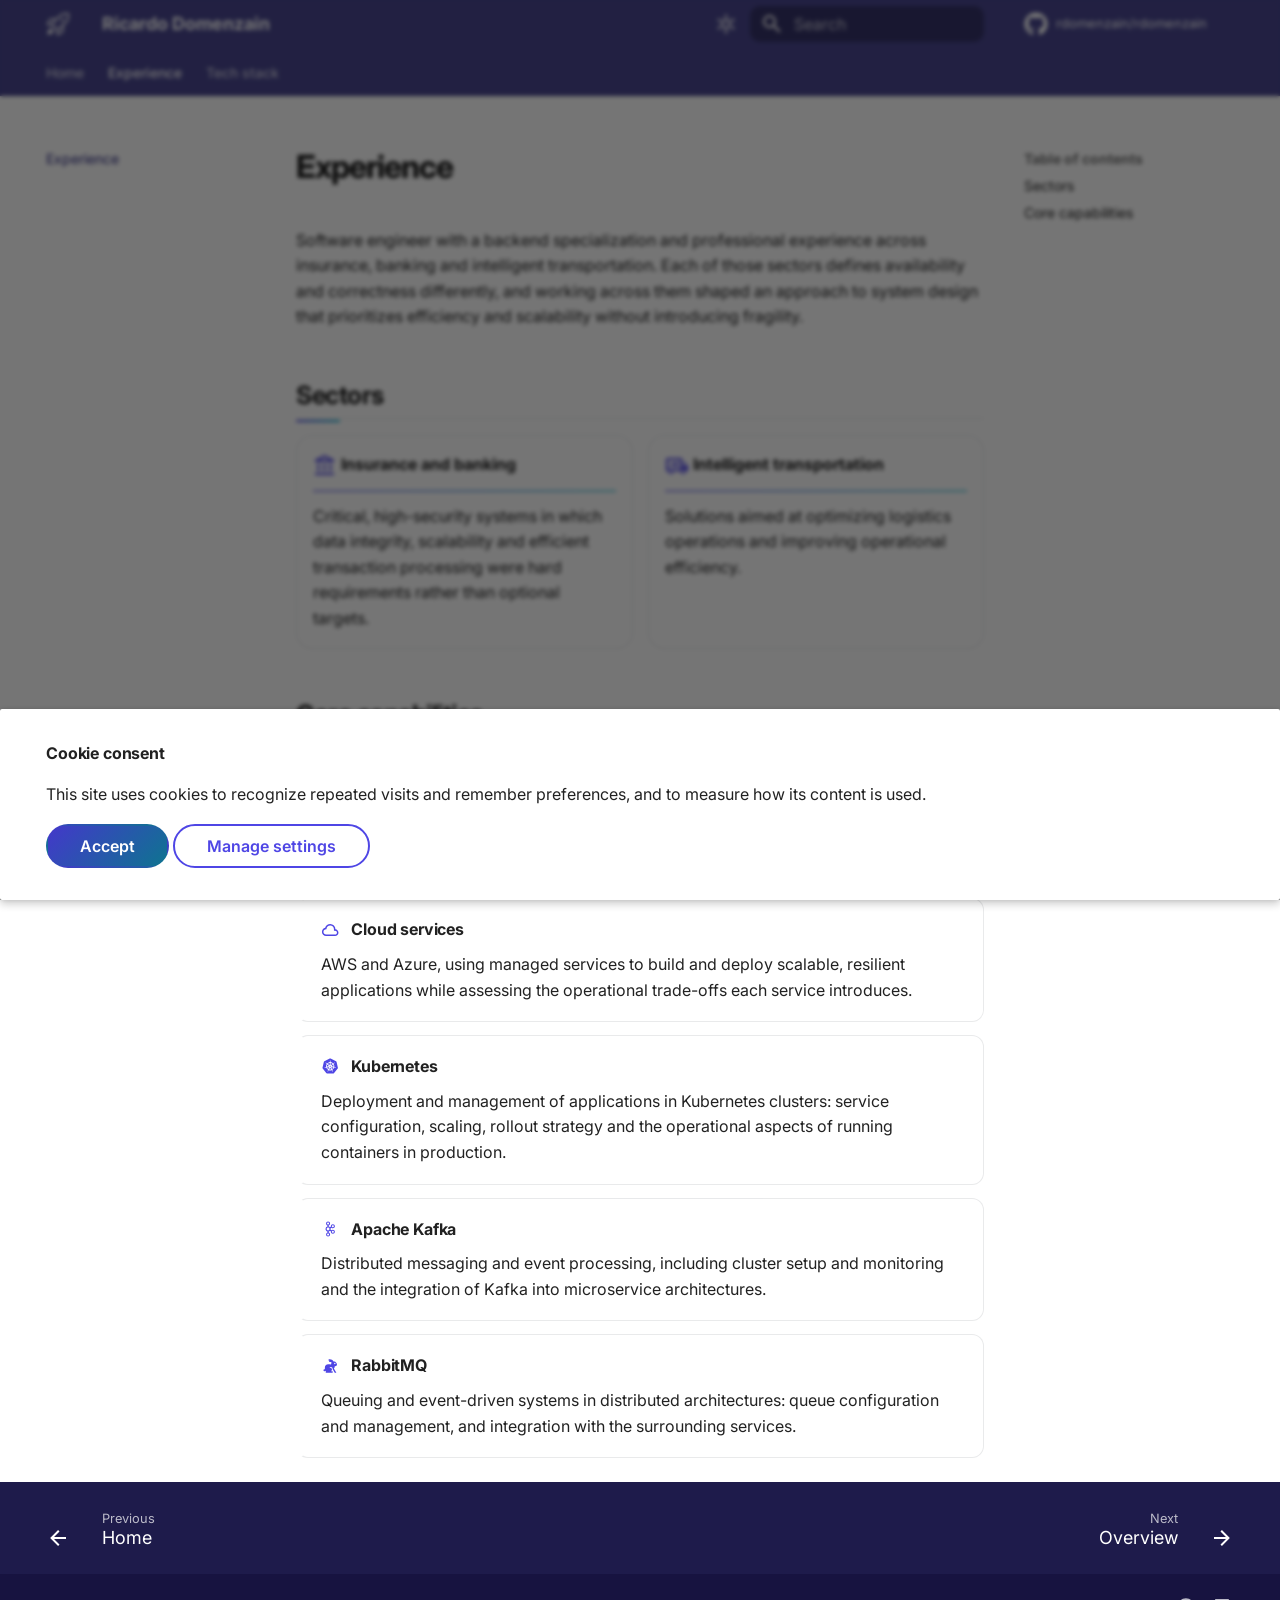
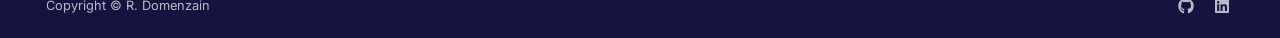
<file: knowledge/index.html>
<!doctype html>
<html lang="en" class="no-js">
  <head>
    
      <meta charset="utf-8">
      <meta name="viewport" content="width=device-width,initial-scale=1">
      
        <meta name="description" content="Ricardo Domenzain — Software Engineer, Mexico. Backend, cloud, event-driven systems and platform engineering.">
      
      
        <meta name="author" content="Ricardo Domenzain">
      
      
        <link rel="canonical" href="https://rdomenzain.github.io/rdomenzain/knowledge/">
      
      
        <link rel="prev" href="..">
      
      
        <link rel="next" href="../technologies/">
      
      
        
      
      
      <link rel="icon" href="../assets/images/favicon.svg">
      <meta name="generator" content="mkdocs-1.6.1, mkdocs-material-9.8.2">
    
    
      
        <title>Experience - Ricardo Domenzain</title>
      
    
    
      <link rel="stylesheet" href="../assets/stylesheets/main.57a0d79d.min.css">
      
        
        <link rel="stylesheet" href="../assets/stylesheets/palette.fb2fffe2.min.css">
      
      


    
    
      
    
    
      
        
        
        <link rel="preconnect" href="https://fonts.gstatic.com" crossorigin>
        <link rel="stylesheet" href="https://fonts.googleapis.com/css?family=Inter:300,300i,400,400i,700,700i%7CJetBrains+Mono:400,400i,700,700i&display=fallback">
        <style>:root{--md-text-font:"Inter";--md-code-font:"JetBrains Mono"}</style>
      
    
    
      <link rel="stylesheet" href="../assets/stylesheets/extra.css">
    
    <script>__md_scope=new URL("..",location),__md_hash=e=>[...e].reduce(((e,_)=>(e<<5)-e+_.charCodeAt(0)),0),__md_get=(e,_=localStorage,t=__md_scope)=>JSON.parse(_.getItem(t.pathname+"."+e)),__md_set=(e,_,t=localStorage,a=__md_scope)=>{try{t.setItem(a.pathname+"."+e,JSON.stringify(_))}catch(e){}}</script>
    
      
  


  
  

<script id="__analytics">function __md_analytics(){function e(){dataLayer.push(arguments)}window.dataLayer=window.dataLayer||[],e("js",new Date),e("config","G-STXJX0Q9FH"),document.addEventListener("DOMContentLoaded",(function(){document.forms.search&&document.forms.search.query.addEventListener("blur",(function(){this.value&&e("event","search",{search_term:this.value})}));document$.subscribe((function(){var t=document.forms.feedback;if(void 0!==t)for(var a of t.querySelectorAll("[type=submit]"))a.addEventListener("click",(function(a){a.preventDefault();var n=document.location.pathname,d=this.getAttribute("data-md-value");e("event","feedback",{page:n,data:d}),t.firstElementChild.disabled=!0;var r=t.querySelector(".md-feedback__note [data-md-value='"+d+"']");r&&(r.hidden=!1)})),t.hidden=!1})),location$.subscribe((function(t){e("config","G-STXJX0Q9FH",{page_path:t.pathname})}))}));var t=document.createElement("script");t.async=!0,t.src="https://www.googletagmanager.com/gtag/js?id=G-STXJX0Q9FH",document.getElementById("__analytics").insertAdjacentElement("afterEnd",t)}</script>
  
    <script>if("undefined"!=typeof __md_analytics){var consent=__md_get("__consent");consent&&consent.analytics&&__md_analytics()}</script>
  

    
    
  </head>
  
  
    
    
      
    
    
    
    
    <body dir="ltr" data-md-color-scheme="default" data-md-color-primary="custom" data-md-color-accent="custom">
  
    
    <input class="md-toggle" data-md-toggle="drawer" type="checkbox" id="__drawer" autocomplete="off">
    <input class="md-toggle" data-md-toggle="search" type="checkbox" id="__search" autocomplete="off">
    <label class="md-overlay" for="__drawer"></label>
    <div data-md-component="skip">
      
        
        <a href="#experience" class="md-skip">
          Skip to content
        </a>
      
    </div>
    <div data-md-component="announce">
      
    </div>
    
    
      

  

<header class="md-header md-header--shadow md-header--lifted" data-md-component="header">
  <nav class="md-header__inner md-grid" aria-label="Header">
    <a href=".." title="Ricardo Domenzain" class="md-header__button md-logo" aria-label="Ricardo Domenzain" data-md-component="logo">
      
  
  <svg xmlns="http://www.w3.org/2000/svg" viewBox="0 0 24 24"><path d="M20.322.75h1.176a1.75 1.75 0 0 1 1.75 1.749v1.177a10.75 10.75 0 0 1-2.925 7.374l-1.228 1.304a24 24 0 0 1-1.596 1.542v5.038c0 .615-.323 1.184-.85 1.5l-4.514 2.709a.75.75 0 0 1-1.12-.488l-.963-4.572a1.3 1.3 0 0 1-.14-.129L8.04 15.96l-1.994-1.873a1.3 1.3 0 0 1-.129-.14l-4.571-.963a.75.75 0 0 1-.49-1.12l2.71-4.514c.316-.527.885-.85 1.5-.85h5.037a24 24 0 0 1 1.542-1.594l1.304-1.23A10.75 10.75 0 0 1 20.321.75Zm-6.344 4.018v-.001l-1.304 1.23a22.3 22.3 0 0 0-3.255 3.851l-2.193 3.29 1.859 1.744.034.034 1.743 1.858 3.288-2.192a22.3 22.3 0 0 0 3.854-3.257l1.228-1.303a9.25 9.25 0 0 0 2.517-6.346V2.5a.25.25 0 0 0-.25-.25h-1.177a9.25 9.25 0 0 0-6.344 2.518M6.5 21c-1.209 1.209-3.901 1.445-4.743 1.49a.24.24 0 0 1-.18-.067.24.24 0 0 1-.067-.18c.045-.842.281-3.534 1.49-4.743.9-.9 2.6-.9 3.5 0s.9 2.6 0 3.5m-.592-8.588L8.17 9.017q.346-.519.717-1.017H5.066a.25.25 0 0 0-.214.121l-2.167 3.612ZM16 15.112q-.5.372-1.018.718l-3.393 2.262.678 3.223 3.612-2.167a.25.25 0 0 0 .121-.214ZM17.5 8a1.5 1.5 0 1 1-3.001-.001A1.5 1.5 0 0 1 17.5 8"/></svg>

    </a>
    <label class="md-header__button md-icon" for="__drawer">
      
      <svg xmlns="http://www.w3.org/2000/svg" viewBox="0 0 24 24"><path d="M3 6h18v2H3zm0 5h18v2H3zm0 5h18v2H3z"/></svg>
    </label>
    <div class="md-header__title" data-md-component="header-title">
      <div class="md-header__ellipsis">
        <div class="md-header__topic">
          <span class="md-ellipsis">
            Ricardo Domenzain
          </span>
        </div>
        <div class="md-header__topic" data-md-component="header-topic">
          <span class="md-ellipsis">
            
              Experience
            
          </span>
        </div>
      </div>
    </div>
    
      
        <form class="md-header__option" data-md-component="palette">
  
    
    
    
    <input class="md-option" data-md-color-media="(prefers-color-scheme: light)" data-md-color-scheme="default" data-md-color-primary="custom" data-md-color-accent="custom"  aria-label="Switch to dark mode"  type="radio" name="__palette" id="__palette_0">
    
      <label class="md-header__button md-icon" title="Switch to dark mode" for="__palette_1" hidden>
        <svg xmlns="http://www.w3.org/2000/svg" viewBox="0 0 24 24"><path d="M12 7a5 5 0 0 1 5 5 5 5 0 0 1-5 5 5 5 0 0 1-5-5 5 5 0 0 1 5-5m0 2a3 3 0 0 0-3 3 3 3 0 0 0 3 3 3 3 0 0 0 3-3 3 3 0 0 0-3-3m0-7 2.39 3.42C13.65 5.15 12.84 5 12 5s-1.65.15-2.39.42zM3.34 7l4.16-.35A7.2 7.2 0 0 0 5.94 8.5c-.44.74-.69 1.5-.83 2.29zm.02 10 1.76-3.77a7.131 7.131 0 0 0 2.38 4.14zM20.65 7l-1.77 3.79a7.02 7.02 0 0 0-2.38-4.15zm-.01 10-4.14.36c.59-.51 1.12-1.14 1.54-1.86.42-.73.69-1.5.83-2.29zM12 22l-2.41-3.44c.74.27 1.55.44 2.41.44.82 0 1.63-.17 2.37-.44z"/></svg>
      </label>
    
  
    
    
    
    <input class="md-option" data-md-color-media="(prefers-color-scheme: dark)" data-md-color-scheme="slate" data-md-color-primary="custom" data-md-color-accent="custom"  aria-label="Switch to light mode"  type="radio" name="__palette" id="__palette_1">
    
      <label class="md-header__button md-icon" title="Switch to light mode" for="__palette_0" hidden>
        <svg xmlns="http://www.w3.org/2000/svg" viewBox="0 0 24 24"><path d="m17.75 4.09-2.53 1.94.91 3.06-2.63-1.81-2.63 1.81.91-3.06-2.53-1.94L12.44 4l1.06-3 1.06 3zm3.5 6.91-1.64 1.25.59 1.98-1.7-1.17-1.7 1.17.59-1.98L15.75 11l2.06-.05L18.5 9l.69 1.95zm-2.28 4.95c.83-.08 1.72 1.1 1.19 1.85-.32.45-.66.87-1.08 1.27C15.17 23 8.84 23 4.94 19.07c-3.91-3.9-3.91-10.24 0-14.14.4-.4.82-.76 1.27-1.08.75-.53 1.93.36 1.85 1.19-.27 2.86.69 5.83 2.89 8.02a9.96 9.96 0 0 0 8.02 2.89m-1.64 2.02a12.08 12.08 0 0 1-7.8-3.47c-2.17-2.19-3.33-5-3.49-7.82-2.81 3.14-2.7 7.96.31 10.98 3.02 3.01 7.84 3.12 10.98.31"/></svg>
      </label>
    
  
</form>
      
    
    
      <script>var palette=__md_get("__palette");if(palette&&palette.color){if("(prefers-color-scheme)"===palette.color.media){var media=matchMedia("(prefers-color-scheme: light)"),input=document.querySelector(media.matches?"[data-md-color-media='(prefers-color-scheme: light)']":"[data-md-color-media='(prefers-color-scheme: dark)']");palette.color.media=input.getAttribute("data-md-color-media"),palette.color.scheme=input.getAttribute("data-md-color-scheme"),palette.color.primary=input.getAttribute("data-md-color-primary"),palette.color.accent=input.getAttribute("data-md-color-accent")}for(var[key,value]of Object.entries(palette.color))document.body.setAttribute("data-md-color-"+key,value)}</script>
    
    
    
      
      
        <label class="md-header__button md-icon" for="__search">
          
          <svg xmlns="http://www.w3.org/2000/svg" viewBox="0 0 24 24"><path d="M9.5 3A6.5 6.5 0 0 1 16 9.5c0 1.61-.59 3.09-1.56 4.23l.27.27h.79l5 5-1.5 1.5-5-5v-.79l-.27-.27A6.52 6.52 0 0 1 9.5 16 6.5 6.5 0 0 1 3 9.5 6.5 6.5 0 0 1 9.5 3m0 2C7 5 5 7 5 9.5S7 14 9.5 14 14 12 14 9.5 12 5 9.5 5"/></svg>
        </label>
        <div class="md-search" data-md-component="search" role="dialog">
  <label class="md-search__overlay" for="__search"></label>
  <div class="md-search__inner" role="search">
    <form class="md-search__form" name="search">
      <input type="text" class="md-search__input" name="query" aria-label="Search" placeholder="Search" autocapitalize="off" autocorrect="off" autocomplete="off" spellcheck="false" data-md-component="search-query" required>
      <label class="md-search__icon md-icon" for="__search">
        
        <svg xmlns="http://www.w3.org/2000/svg" viewBox="0 0 24 24"><path d="M9.5 3A6.5 6.5 0 0 1 16 9.5c0 1.61-.59 3.09-1.56 4.23l.27.27h.79l5 5-1.5 1.5-5-5v-.79l-.27-.27A6.52 6.52 0 0 1 9.5 16 6.5 6.5 0 0 1 3 9.5 6.5 6.5 0 0 1 9.5 3m0 2C7 5 5 7 5 9.5S7 14 9.5 14 14 12 14 9.5 12 5 9.5 5"/></svg>
        
        <svg xmlns="http://www.w3.org/2000/svg" viewBox="0 0 24 24"><path d="M20 11v2H8l5.5 5.5-1.42 1.42L4.16 12l7.92-7.92L13.5 5.5 8 11z"/></svg>
      </label>
      <nav class="md-search__options" aria-label="Search">
        
          <a href="javascript:void(0)" class="md-search__icon md-icon" title="Share" aria-label="Share" data-clipboard data-clipboard-text="" data-md-component="search-share" tabindex="-1">
            
            <svg xmlns="http://www.w3.org/2000/svg" viewBox="0 0 24 24"><path d="M18 16.08c-.76 0-1.44.3-1.96.77L8.91 12.7c.05-.23.09-.46.09-.7s-.04-.47-.09-.7l7.05-4.11c.54.5 1.25.81 2.04.81a3 3 0 0 0 3-3 3 3 0 0 0-3-3 3 3 0 0 0-3 3c0 .24.04.47.09.7L8.04 9.81C7.5 9.31 6.79 9 6 9a3 3 0 0 0-3 3 3 3 0 0 0 3 3c.79 0 1.5-.31 2.04-.81l7.12 4.15c-.05.21-.08.43-.08.66 0 1.61 1.31 2.91 2.92 2.91s2.92-1.3 2.92-2.91A2.92 2.92 0 0 0 18 16.08"/></svg>
          </a>
        
        <button type="reset" class="md-search__icon md-icon" title="Clear" aria-label="Clear" tabindex="-1">
          
          <svg xmlns="http://www.w3.org/2000/svg" viewBox="0 0 24 24"><path d="M19 6.41 17.59 5 12 10.59 6.41 5 5 6.41 10.59 12 5 17.59 6.41 19 12 13.41 17.59 19 19 17.59 13.41 12z"/></svg>
        </button>
      </nav>
      
        <div class="md-search__suggest" data-md-component="search-suggest"></div>
      
    </form>
    <div class="md-search__output">
      <div class="md-search__scrollwrap" tabindex="0" data-md-scrollfix>
        <div class="md-search-result" data-md-component="search-result">
          <div class="md-search-result__meta">
            Initializing search
          </div>
          <ol class="md-search-result__list" role="presentation"></ol>
        </div>
      </div>
    </div>
  </div>
</div>
      
    
    
      <div class="md-header__source">
        <a href="https://github.com/rdomenzain/rdomenzain" title="Go to repository" class="md-source" data-md-component="source">
  <div class="md-source__icon md-icon">
    
    <svg xmlns="http://www.w3.org/2000/svg" viewBox="0 0 512 512"><!--! Font Awesome Free 7.1.0 by @fontawesome - https://fontawesome.com License - https://fontawesome.com/license/free (Icons: CC BY 4.0, Fonts: SIL OFL 1.1, Code: MIT License) Copyright 2025 Fonticons, Inc.--><path d="M173.9 397.4c0 2-2.3 3.6-5.2 3.6-3.3.3-5.6-1.3-5.6-3.6 0-2 2.3-3.6 5.2-3.6 3-.3 5.6 1.3 5.6 3.6m-31.1-4.5c-.7 2 1.3 4.3 4.3 4.9 2.6 1 5.6 0 6.2-2s-1.3-4.3-4.3-5.2c-2.6-.7-5.5.3-6.2 2.3m44.2-1.7c-2.9.7-4.9 2.6-4.6 4.9.3 2 2.9 3.3 5.9 2.6 2.9-.7 4.9-2.6 4.6-4.6-.3-1.9-3-3.2-5.9-2.9M252.8 8C114.1 8 8 113.3 8 252c0 110.9 69.8 205.8 169.5 239.2 12.8 2.3 17.3-5.6 17.3-12.1 0-6.2-.3-40.4-.3-61.4 0 0-70 15-84.7-29.8 0 0-11.4-29.1-27.8-36.6 0 0-22.9-15.7 1.6-15.4 0 0 24.9 2 38.6 25.8 21.9 38.6 58.6 27.5 72.9 20.9 2.3-16 8.8-27.1 16-33.7-55.9-6.2-112.3-14.3-112.3-110.5 0-27.5 7.6-41.3 23.6-58.9-2.6-6.5-11.1-33.3 2.6-67.9 20.9-6.5 69 27 69 27 20-5.6 41.5-8.5 62.8-8.5s42.8 2.9 62.8 8.5c0 0 48.1-33.6 69-27 13.7 34.7 5.2 61.4 2.6 67.9 16 17.7 25.8 31.5 25.8 58.9 0 96.5-58.9 104.2-114.8 110.5 9.2 7.9 17 22.9 17 46.4 0 33.7-.3 75.4-.3 83.6 0 6.5 4.6 14.4 17.3 12.1C436.2 457.8 504 362.9 504 252 504 113.3 391.5 8 252.8 8M105.2 352.9c-1.3 1-1 3.3.7 5.2 1.6 1.6 3.9 2.3 5.2 1 1.3-1 1-3.3-.7-5.2-1.6-1.6-3.9-2.3-5.2-1m-10.8-8.1c-.7 1.3.3 2.9 2.3 3.9 1.6 1 3.6.7 4.3-.7.7-1.3-.3-2.9-2.3-3.9-2-.6-3.6-.3-4.3.7m32.4 35.6c-1.6 1.3-1 4.3 1.3 6.2 2.3 2.3 5.2 2.6 6.5 1 1.3-1.3.7-4.3-1.3-6.2-2.2-2.3-5.2-2.6-6.5-1m-11.4-14.7c-1.6 1-1.6 3.6 0 5.9s4.3 3.3 5.6 2.3c1.6-1.3 1.6-3.9 0-6.2-1.4-2.3-4-3.3-5.6-2"/></svg>
  </div>
  <div class="md-source__repository">
    rdomenzain/rdomenzain
  </div>
</a>
      </div>
    
  </nav>
  
    
      
<nav class="md-tabs" aria-label="Tabs" data-md-component="tabs">
  <div class="md-grid">
    <ul class="md-tabs__list">
      
        
  
  
  
  
    <li class="md-tabs__item">
      <a href=".." class="md-tabs__link">
        
  
  
    
  
  Home

      </a>
    </li>
  

      
        
  
  
  
    
  
  
    <li class="md-tabs__item md-tabs__item--active">
      <a href="./" class="md-tabs__link">
        
  
  
    
  
  Experience

      </a>
    </li>
  

      
        
  
  
  
  
    
    
      <li class="md-tabs__item">
        <a href="../technologies/" class="md-tabs__link">
          
  
  
  Tech stack

        </a>
      </li>
    
  

      
    </ul>
  </div>
</nav>
    
  
</header>
    
    <div class="md-container" data-md-component="container">
      
      
        
      
      <main class="md-main" data-md-component="main">
        <div class="md-main__inner md-grid">
          
            
              
              <div class="md-sidebar md-sidebar--primary" data-md-component="sidebar" data-md-type="navigation" >
                <div class="md-sidebar__scrollwrap">
                  <div class="md-sidebar__inner">
                    


  


<nav class="md-nav md-nav--primary md-nav--lifted" aria-label="Navigation" data-md-level="0">
  <label class="md-nav__title" for="__drawer">
    <a href=".." title="Ricardo Domenzain" class="md-nav__button md-logo" aria-label="Ricardo Domenzain" data-md-component="logo">
      
  
  <svg xmlns="http://www.w3.org/2000/svg" viewBox="0 0 24 24"><path d="M20.322.75h1.176a1.75 1.75 0 0 1 1.75 1.749v1.177a10.75 10.75 0 0 1-2.925 7.374l-1.228 1.304a24 24 0 0 1-1.596 1.542v5.038c0 .615-.323 1.184-.85 1.5l-4.514 2.709a.75.75 0 0 1-1.12-.488l-.963-4.572a1.3 1.3 0 0 1-.14-.129L8.04 15.96l-1.994-1.873a1.3 1.3 0 0 1-.129-.14l-4.571-.963a.75.75 0 0 1-.49-1.12l2.71-4.514c.316-.527.885-.85 1.5-.85h5.037a24 24 0 0 1 1.542-1.594l1.304-1.23A10.75 10.75 0 0 1 20.321.75Zm-6.344 4.018v-.001l-1.304 1.23a22.3 22.3 0 0 0-3.255 3.851l-2.193 3.29 1.859 1.744.034.034 1.743 1.858 3.288-2.192a22.3 22.3 0 0 0 3.854-3.257l1.228-1.303a9.25 9.25 0 0 0 2.517-6.346V2.5a.25.25 0 0 0-.25-.25h-1.177a9.25 9.25 0 0 0-6.344 2.518M6.5 21c-1.209 1.209-3.901 1.445-4.743 1.49a.24.24 0 0 1-.18-.067.24.24 0 0 1-.067-.18c.045-.842.281-3.534 1.49-4.743.9-.9 2.6-.9 3.5 0s.9 2.6 0 3.5m-.592-8.588L8.17 9.017q.346-.519.717-1.017H5.066a.25.25 0 0 0-.214.121l-2.167 3.612ZM16 15.112q-.5.372-1.018.718l-3.393 2.262.678 3.223 3.612-2.167a.25.25 0 0 0 .121-.214ZM17.5 8a1.5 1.5 0 1 1-3.001-.001A1.5 1.5 0 0 1 17.5 8"/></svg>

    </a>
    Ricardo Domenzain
  </label>
  
    <div class="md-nav__source">
      <a href="https://github.com/rdomenzain/rdomenzain" title="Go to repository" class="md-source" data-md-component="source">
  <div class="md-source__icon md-icon">
    
    <svg xmlns="http://www.w3.org/2000/svg" viewBox="0 0 512 512"><!--! Font Awesome Free 7.1.0 by @fontawesome - https://fontawesome.com License - https://fontawesome.com/license/free (Icons: CC BY 4.0, Fonts: SIL OFL 1.1, Code: MIT License) Copyright 2025 Fonticons, Inc.--><path d="M173.9 397.4c0 2-2.3 3.6-5.2 3.6-3.3.3-5.6-1.3-5.6-3.6 0-2 2.3-3.6 5.2-3.6 3-.3 5.6 1.3 5.6 3.6m-31.1-4.5c-.7 2 1.3 4.3 4.3 4.9 2.6 1 5.6 0 6.2-2s-1.3-4.3-4.3-5.2c-2.6-.7-5.5.3-6.2 2.3m44.2-1.7c-2.9.7-4.9 2.6-4.6 4.9.3 2 2.9 3.3 5.9 2.6 2.9-.7 4.9-2.6 4.6-4.6-.3-1.9-3-3.2-5.9-2.9M252.8 8C114.1 8 8 113.3 8 252c0 110.9 69.8 205.8 169.5 239.2 12.8 2.3 17.3-5.6 17.3-12.1 0-6.2-.3-40.4-.3-61.4 0 0-70 15-84.7-29.8 0 0-11.4-29.1-27.8-36.6 0 0-22.9-15.7 1.6-15.4 0 0 24.9 2 38.6 25.8 21.9 38.6 58.6 27.5 72.9 20.9 2.3-16 8.8-27.1 16-33.7-55.9-6.2-112.3-14.3-112.3-110.5 0-27.5 7.6-41.3 23.6-58.9-2.6-6.5-11.1-33.3 2.6-67.9 20.9-6.5 69 27 69 27 20-5.6 41.5-8.5 62.8-8.5s42.8 2.9 62.8 8.5c0 0 48.1-33.6 69-27 13.7 34.7 5.2 61.4 2.6 67.9 16 17.7 25.8 31.5 25.8 58.9 0 96.5-58.9 104.2-114.8 110.5 9.2 7.9 17 22.9 17 46.4 0 33.7-.3 75.4-.3 83.6 0 6.5 4.6 14.4 17.3 12.1C436.2 457.8 504 362.9 504 252 504 113.3 391.5 8 252.8 8M105.2 352.9c-1.3 1-1 3.3.7 5.2 1.6 1.6 3.9 2.3 5.2 1 1.3-1 1-3.3-.7-5.2-1.6-1.6-3.9-2.3-5.2-1m-10.8-8.1c-.7 1.3.3 2.9 2.3 3.9 1.6 1 3.6.7 4.3-.7.7-1.3-.3-2.9-2.3-3.9-2-.6-3.6-.3-4.3.7m32.4 35.6c-1.6 1.3-1 4.3 1.3 6.2 2.3 2.3 5.2 2.6 6.5 1 1.3-1.3.7-4.3-1.3-6.2-2.2-2.3-5.2-2.6-6.5-1m-11.4-14.7c-1.6 1-1.6 3.6 0 5.9s4.3 3.3 5.6 2.3c1.6-1.3 1.6-3.9 0-6.2-1.4-2.3-4-3.3-5.6-2"/></svg>
  </div>
  <div class="md-source__repository">
    rdomenzain/rdomenzain
  </div>
</a>
    </div>
  
  <ul class="md-nav__list" data-md-scrollfix>
    
      
      
  
  
  
  
    <li class="md-nav__item">
      <a href=".." class="md-nav__link">
        
  
  
  <span class="md-ellipsis">
    
  
    Home
  

    
  </span>
  
  

      </a>
    </li>
  

    
      
      
  
  
    
  
  
  
    <li class="md-nav__item md-nav__item--active">
      
      <input class="md-nav__toggle md-toggle" type="checkbox" id="__toc">
      
      
        
      
      
        <label class="md-nav__link md-nav__link--active" for="__toc">
          
  
  
  <span class="md-ellipsis">
    
  
    Experience
  

    
  </span>
  
  

          <span class="md-nav__icon md-icon"></span>
        </label>
      
      <a href="./" class="md-nav__link md-nav__link--active">
        
  
  
  <span class="md-ellipsis">
    
  
    Experience
  

    
  </span>
  
  

      </a>
      
        

<nav class="md-nav md-nav--secondary" aria-label="Table of contents">
  
  
  
    
  
  
    <label class="md-nav__title" for="__toc">
      <span class="md-nav__icon md-icon"></span>
      Table of contents
    </label>
    <ul class="md-nav__list" data-md-component="toc" data-md-scrollfix>
      
        <li class="md-nav__item">
  <a href="#sectors" class="md-nav__link">
    <span class="md-ellipsis">
      
        Sectors
      
    </span>
  </a>
  
</li>
      
        <li class="md-nav__item">
  <a href="#core-capabilities" class="md-nav__link">
    <span class="md-ellipsis">
      
        Core capabilities
      
    </span>
  </a>
  
</li>
      
    </ul>
  
</nav>
      
    </li>
  

    
      
      
  
  
  
  
    
    
    
    
      
      
        
      
    
    
    <li class="md-nav__item md-nav__item--nested">
      
        
        
        <input class="md-nav__toggle md-toggle " type="checkbox" id="__nav_3" >
        
          
          <label class="md-nav__link" for="__nav_3" id="__nav_3_label" tabindex="0">
            
  
  
  <span class="md-ellipsis">
    
  
    Tech stack
  

    
  </span>
  
  

            <span class="md-nav__icon md-icon"></span>
          </label>
        
        <nav class="md-nav" data-md-level="1" aria-labelledby="__nav_3_label" aria-expanded="false">
          <label class="md-nav__title" for="__nav_3">
            <span class="md-nav__icon md-icon"></span>
            
  
    Tech stack
  

          </label>
          <ul class="md-nav__list" data-md-scrollfix>
            
              
                
  
  
  
  
    <li class="md-nav__item">
      <a href="../technologies/" class="md-nav__link">
        
  
  
  <span class="md-ellipsis">
    
  
    Overview
  

    
  </span>
  
  

      </a>
    </li>
  

              
            
              
                
  
  
  
  
    <li class="md-nav__item">
      <a href="../technologies/languages/" class="md-nav__link">
        
  
  
  <span class="md-ellipsis">
    
  
    Languages
  

    
  </span>
  
  

      </a>
    </li>
  

              
            
              
                
  
  
  
  
    <li class="md-nav__item">
      <a href="../technologies/cloud/" class="md-nav__link">
        
  
  
  <span class="md-ellipsis">
    
  
    Cloud
  

    
  </span>
  
  

      </a>
    </li>
  

              
            
              
                
  
  
  
  
    <li class="md-nav__item">
      <a href="../technologies/platforms/" class="md-nav__link">
        
  
  
  <span class="md-ellipsis">
    
  
    Platforms
  

    
  </span>
  
  

      </a>
    </li>
  

              
            
              
                
  
  
  
  
    <li class="md-nav__item">
      <a href="../technologies/databases/" class="md-nav__link">
        
  
  
  <span class="md-ellipsis">
    
  
    Databases
  

    
  </span>
  
  

      </a>
    </li>
  

              
            
              
                
  
  
  
  
    <li class="md-nav__item">
      <a href="../technologies/devops/" class="md-nav__link">
        
  
  
  <span class="md-ellipsis">
    
  
    DevOps
  

    
  </span>
  
  

      </a>
    </li>
  

              
            
              
                
  
  
  
  
    <li class="md-nav__item">
      <a href="../technologies/tools/" class="md-nav__link">
        
  
  
  <span class="md-ellipsis">
    
  
    Tools
  

    
  </span>
  
  

      </a>
    </li>
  

              
            
          </ul>
        </nav>
      
    </li>
  

    
  </ul>
</nav>
                  </div>
                </div>
              </div>
            
            
              
              <div class="md-sidebar md-sidebar--secondary" data-md-component="sidebar" data-md-type="toc" >
                <div class="md-sidebar__scrollwrap">
                  <div class="md-sidebar__inner">
                    

<nav class="md-nav md-nav--secondary" aria-label="Table of contents">
  
  
  
    
  
  
    <label class="md-nav__title" for="__toc">
      <span class="md-nav__icon md-icon"></span>
      Table of contents
    </label>
    <ul class="md-nav__list" data-md-component="toc" data-md-scrollfix>
      
        <li class="md-nav__item">
  <a href="#sectors" class="md-nav__link">
    <span class="md-ellipsis">
      
        Sectors
      
    </span>
  </a>
  
</li>
      
        <li class="md-nav__item">
  <a href="#core-capabilities" class="md-nav__link">
    <span class="md-ellipsis">
      
        Core capabilities
      
    </span>
  </a>
  
</li>
      
    </ul>
  
</nav>
                  </div>
                </div>
              </div>
            
          
          
            <div class="md-content" data-md-component="content">
              
              <article class="md-content__inner md-typeset">
                
                  


  
  


<h1 id="experience">Experience<a class="headerlink" href="#experience" title="Anchor link to this section">&para;</a></h1>
<p>Software engineer with a backend specialization and professional experience
across insurance, banking and intelligent transportation. Each of those
sectors defines availability and correctness differently, and working across
them shaped an approach to system design that prioritizes efficiency and
scalability without introducing fragility.</p>
<h2 id="sectors">Sectors<a class="headerlink" href="#sectors" title="Anchor link to this section">&para;</a></h2>
<div class="grid cards">
<ul>
<li>
<p><span class="twemoji lg middle"><svg xmlns="http://www.w3.org/2000/svg" viewBox="0 0 24 24"><path d="M6.5 10h-2v7h2zm6 0h-2v7h2zm8.5 9H2v2h19zm-2.5-9h-2v7h2zm-7-6.74L16.71 6H6.29zm0-2.26L2 6v2h19V6z"/></svg></span> <strong>Insurance and banking</strong></p>
<hr />
<p>Critical, high-security systems in which data integrity, scalability and
efficient transaction processing were hard requirements rather than
optional targets.</p>
</li>
<li>
<p><span class="twemoji lg middle"><svg xmlns="http://www.w3.org/2000/svg" viewBox="0 0 24 24"><path d="M18 18.5c.83 0 1.5-.67 1.5-1.5s-.67-1.5-1.5-1.5-1.5.67-1.5 1.5.67 1.5 1.5 1.5m1.5-9H17V12h4.46zM6 18.5c.83 0 1.5-.67 1.5-1.5s-.67-1.5-1.5-1.5-1.5.67-1.5 1.5.67 1.5 1.5 1.5M20 8l3 4v5h-2c0 1.66-1.34 3-3 3s-3-1.34-3-3H9c0 1.66-1.34 3-3 3s-3-1.34-3-3H1V6c0-1.11.89-2 2-2h14v4zM3 6v9h.76c.55-.61 1.35-1 2.24-1s1.69.39 2.24 1H15V6zm7 1 3.5 3.5L10 14v-2.5H5v-2h5z"/></svg></span> <strong>Intelligent transportation</strong></p>
<hr />
<p>Solutions aimed at optimizing logistics operations and improving
operational efficiency.</p>
</li>
</ul>
</div>
<h2 id="core-capabilities">Core capabilities<a class="headerlink" href="#core-capabilities" title="Anchor link to this section">&para;</a></h2>
<div class="stack">
<ul>
<li>
<p><span class="twemoji"><svg xmlns="http://www.w3.org/2000/svg" viewBox="0 0 24 24"><path d="M8 3a2 2 0 0 0-2 2v4a2 2 0 0 1-2 2H3v2h1a2 2 0 0 1 2 2v4a2 2 0 0 0 2 2h2v-2H8v-5a2 2 0 0 0-2-2 2 2 0 0 0 2-2V5h2V3m6 0a2 2 0 0 1 2 2v4a2 2 0 0 0 2 2h1v2h-1a2 2 0 0 0-2 2v4a2 2 0 0 1-2 2h-2v-2h2v-5a2 2 0 0 1 2-2 2 2 0 0 1-2-2V5h-2V3z"/></svg></span> <strong>Programming languages</strong></p>
<p>Java, Python, PHP, Node.js and .NET (C#). This range supports adapting to
an existing stack and selecting an appropriate runtime when the decision is
still open.</p>
</li>
<li>
<p><span class="twemoji"><svg xmlns="http://www.w3.org/2000/svg" viewBox="0 0 24 24"><path d="M6.5 20q-2.28 0-3.89-1.57Q1 16.85 1 14.58q0-1.95 1.17-3.48 1.18-1.53 3.08-1.95.63-2.3 2.5-3.72Q9.63 4 12 4q2.93 0 4.96 2.04Q19 8.07 19 11q1.73.2 2.86 1.5 1.14 1.28 1.14 3 0 1.88-1.31 3.19T18.5 20m-12-2h12q1.05 0 1.77-.73.73-.72.73-1.77t-.73-1.77Q19.55 13 18.5 13H17v-2q0-2.07-1.46-3.54Q14.08 6 12 6 9.93 6 8.46 7.46 7 8.93 7 11h-.5q-1.45 0-2.47 1.03Q3 13.05 3 14.5T4.03 17q1.02 1 2.47 1m5.5-6"/></svg></span> <strong>Cloud services</strong></p>
<p>AWS and Azure, using managed services to build and deploy scalable,
resilient applications while assessing the operational trade-offs each
service introduces.</p>
</li>
<li>
<p><span class="twemoji"><svg xmlns="http://www.w3.org/2000/svg" viewBox="0 0 24 24"><path d="M13.95 13.5h-.23c-.18.11-.26.32-.18.5l.86 2.11c.83-.53 1.46-1.32 1.79-2.25l-2.23-.36zm-3.45.29a.415.415 0 0 0-.38-.29h-.08l-2.22.37c.33.92.96 1.7 1.79 2.23l.85-2.07V14c.04-.05.04-.14.04-.21m1.83.81a.38.38 0 0 0-.51-.15c-.07.05-.12.08-.15.15h-.01l-1.09 1.97c.78.26 1.62.31 2.43.12.14-.03.29-.07.43-.12l-1.09-1.97zm3.45-4.57L14.1 11.5l.01.03a.37.37 0 0 0-.04.53q.075.09.18.12l.01.01 2.17.62c.07-.97-.14-1.95-.65-2.78m-3.11.16c.01.21.18.37.39.36.08 0 .15-.02.21-.05h.01l1.83-1.31a4.45 4.45 0 0 0-2.57-1.24zm-1.94.31c.17.11.4.08.52-.09.05-.06.07-.13.08-.21h.01l.12-2.25c-.15.02-.3.05-.46.08-.8.18-1.54.58-2.12 1.16l1.84 1.31zm-.99 1.69c.2-.05.32-.26.26-.46 0-.08-.05-.14-.11-.19v-.01L8.21 10c-.52.86-.74 1.84-.63 2.82l2.16-.62zm1.64.66.62.3.62-.3.15-.67-.43-.53h-.69l-.43.53zm10.89 1.32L20.5 6.5c-.09-.42-.37-.76-.74-.94l-7.17-3.43c-.37-.17-.81-.17-1.19 0L4.24 5.56c-.37.18-.65.52-.74.94l-1.77 7.67c-.05.2-.05.4 0 .59.01.06.03.12.05.18.03.09.08.19.13.27.03.04.05.08.09.11l4.95 6.18c.02 0 .05.04.05.06.1.09.19.16.28.22.12.08.26.14.4.17.11.05.23.05.32.05h8.12c.07 0 .14-.03.2-.05.05-.01.1-.03.14-.04.04-.02.07-.03.11-.05.05-.02.1-.05.15-.08.12-.08.23-.18.33-.28l.15-.2 4.8-5.98c.1-.12.17-.25.22-.38.02-.06.04-.12.05-.18.05-.19.05-.4 0-.59m-7.43 2.99c.02.06.04.12.07.17-.04.08-.06.17-.03.26.12.24.23.46.38.68.08.11.16.23.24.34 0 .03.03.08.04.12.12.2.06.46-.15.59s-.47.05-.59-.15c-.01-.03-.02-.05-.03-.08-.02-.03-.04-.09-.06-.09-.05-.15-.09-.28-.12-.41-.09-.25-.17-.49-.3-.72a.38.38 0 0 0-.21-.14l-.08-.16c-1.29.48-2.7.48-3.97-.01l-.1.18c-.07.01-.14.04-.19.09-.14.24-.24.49-.33.77-.03.13-.07.26-.12.4-.02 0-.04.07-.06.1a.43.43 0 0 1-.81-.29c.01-.03.03-.05.04-.08.04-.03.04-.08.04-.11.09-.12.16-.23.24-.35.16-.21.29-.45.39-.69a.54.54 0 0 0-.03-.25l.07-.18a5.6 5.6 0 0 1-2.47-3.09l-.2.03a.4.4 0 0 0-.23-.09c-.27.05-.51.13-.77.22-.11.06-.24.11-.37.15-.03.01-.07.02-.13.03a.44.44 0 0 1-.54-.27c-.07-.23.04-.47.28-.55.02 0 .05-.01.08-.01v-.01h.01l.11-.02c.14-.04.28-.04.41-.04.26 0 .52-.06.77-.12.08-.05.14-.11.19-.19l.19-.05c-.21-1.36.1-2.73.86-3.87l-.14-.12c0-.09-.03-.18-.08-.25-.2-.17-.41-.32-.64-.45q-.18-.09-.36-.21c-.02-.02-.06-.05-.08-.07l-.01-.01c-.2-.16-.25-.42-.11-.63.09-.1.21-.15.35-.15q.165.015.3.12l.09.07c.1.09.19.2.28.3.18.19.37.37.58.52.08.04.17.05.26.03l.15.11c.75-.8 1.73-1.36 2.8-1.6.25-.06.52-.1.78-.12l.01-.18a.45.45 0 0 0 .14-.23c.01-.26-.01-.52-.05-.77-.03-.13-.05-.27-.06-.41V5.1c-.02-.24.15-.45.39-.48s.44.15.47.38v.22c-.01.14-.03.28-.06.41-.04.25-.06.51-.05.77.02.1.07.17.14.22l.01.19c1.36.12 2.62.73 3.56 1.72l.16-.12c.09.02.18.01.26-.03.21-.15.41-.33.58-.52.09-.1.18-.2.28-.3.03-.02.07-.06.1-.06.17-.18.44-.18.59 0 .19.16.18.43 0 .6 0 .02-.03.04-.06.06a2.495 2.495 0 0 1-.44.28c-.23.13-.45.28-.64.45-.06.07-.09.15-.08.24l-.16.14a5.44 5.44 0 0 1 .88 3.86l.19.05c.04.08.11.14.19.18.25.07.51.11.77.14h.41c.03.03.08.04.12.05.24.03.4.25.37.49-.05.23-.24.4-.48.37-.03-.01-.07-.01-.07-.02v-.01c-.06 0-.1-.01-.14-.02q-.195-.06-.36-.15c-.26-.1-.5-.17-.77-.21-.09 0-.17 0-.23.08-.07-.01-.13-.02-.19-.03-.41 1.31-1.31 2.41-2.47 3.11"/></svg></span> <strong>Kubernetes</strong></p>
<p>Deployment and management of applications in Kubernetes clusters: service
configuration, scaling, rollout strategy and the operational aspects of
running containers in production.</p>
</li>
<li>
<p><span class="twemoji"><svg xmlns="http://www.w3.org/2000/svg" viewBox="0 0 24 24"><path d="M15.54 12.97c-.68 0-1.3.25-1.78.67l-1.29-.75c.09-.29.13-.6.13-.92s-.04-.63-.1-.92l1.23-.73c.48.44 1.12.68 1.81.68 1.49 0 2.7-1.19 2.7-2.68s-1.21-2.69-2.7-2.69-2.7 1.21-2.7 2.7c0 .17.02.37.05.55l-1.25.72c-.43-.45-1-.78-1.64-.95V7.26a2.705 2.705 0 0 0 1.88-2.57C11.88 3.2 10.67 2 9.18 2S6.5 3.2 6.5 4.69c0 1.2.76 2.21 1.84 2.57v1.4a3.42 3.42 0 0 0-2.58 3.31c0 1.6 1.1 2.94 2.58 3.31v1.45A2.69 2.69 0 0 0 6.5 19.3c0 1.49 1.19 2.7 2.68 2.7s2.7-1.21 2.7-2.7c0-1.2-.79-2.22-1.88-2.57v-1.44c.64-.16 1.2-.49 1.64-.94l1.26.73c-.04.19-.06.38-.06.58 0 1.49 1.21 2.7 2.7 2.7s2.7-1.21 2.7-2.7-1.21-2.69-2.7-2.69m0-5.97c.74 0 1.33.59 1.33 1.32s-.59 1.34-1.33 1.34-1.33-.6-1.33-1.34S14.8 7 15.54 7M7.85 4.69c0-.74.59-1.34 1.33-1.34s1.32.6 1.32 1.34-.58 1.34-1.32 1.34-1.33-.6-1.33-1.34M10.5 19.3c0 .74-.58 1.34-1.32 1.34s-1.33-.6-1.33-1.34.59-1.34 1.33-1.34 1.32.6 1.32 1.34m-1.32-5.41a1.92 1.92 0 1 1 .001-3.841 1.92 1.92 0 0 1-.001 3.841M15.54 17c-.74 0-1.33-.6-1.33-1.34s.59-1.33 1.33-1.33 1.33.6 1.33 1.33S16.28 17 15.54 17"/></svg></span> <strong>Apache Kafka</strong></p>
<p>Distributed messaging and event processing, including cluster setup and
monitoring and the integration of Kafka into microservice architectures.</p>
</li>
<li>
<p><span class="twemoji"><svg xmlns="http://www.w3.org/2000/svg" viewBox="0 0 24 24"><path d="m18.05 21-2.73-4.74c0-1.73-1.07-2.84-2.37-2.84-.9 0-1.68.5-2.08 1.24.33-.19.72-.29 1.13-.29 1.3 0 2.36 1.06 2.36 2.36 0 1.31-1.05 2.38-2.36 2.38h3.3V21H6.79c-.24 0-.49-.09-.67-.28a.95.95 0 0 1 0-1.34l.5-.5c-.34-.15-.62-.38-.9-.62-.22.5-.72.85-1.3.85a1.425 1.425 0 0 1 0-2.85l.47.08v-1.97a4.73 4.73 0 0 1 4.74-4.74h.02c2.12.01 3.77.84 3.77-.47 0-.93.2-1.3.54-1.82-.73-.34-1.56-.55-2.43-.55-.53 0-.95-.42-.95-.95 0-.43.28-.79.67-.91l-.67-.04c-.52 0-.95-.42-.95-.94 0-.53.43-.95.95-.95h.95c2.1 0 3.94 1.15 4.93 2.85l.28-.01c.71 0 1.37.23 1.91.61l.45.38c2.17 1.95 1.9 3.27 1.9 3.28 0 1.28-1.06 2.33-2.35 2.33l-.49-.05v.08c0 1.11-.48 2.1-1.23 2.8L20.24 21zm.11-13.26c-.53 0-.95.42-.95.94 0 .53.42.95.95.95.52 0 .95-.42.95-.95 0-.52-.43-.94-.95-.94"/></svg></span> <strong>RabbitMQ</strong></p>
<p>Queuing and event-driven systems in distributed architectures: queue
configuration and management, and integration with the surrounding
services.</p>
</li>
</ul>
</div>









  



  <form class="md-feedback" name="feedback" hidden>
    <fieldset>
      <legend class="md-feedback__title">
        Was this page helpful?
      </legend>
      <div class="md-feedback__inner">
        <div class="md-feedback__list">
          
            <button class="md-feedback__icon md-icon" type="submit" title="This page was helpful" data-md-value="1">
              <svg xmlns="http://www.w3.org/2000/svg" viewBox="0 0 24 24"><path d="M20 12a8 8 0 0 0-8-8 8 8 0 0 0-8 8 8 8 0 0 0 8 8 8 8 0 0 0 8-8m2 0a10 10 0 0 1-10 10A10 10 0 0 1 2 12 10 10 0 0 1 12 2a10 10 0 0 1 10 10M10 9.5c0 .8-.7 1.5-1.5 1.5S7 10.3 7 9.5 7.7 8 8.5 8s1.5.7 1.5 1.5m7 0c0 .8-.7 1.5-1.5 1.5S14 10.3 14 9.5 14.7 8 15.5 8s1.5.7 1.5 1.5m-5 7.73c-1.75 0-3.29-.73-4.19-1.81L9.23 14c.45.72 1.52 1.23 2.77 1.23s2.32-.51 2.77-1.23l1.42 1.42c-.9 1.08-2.44 1.81-4.19 1.81"/></svg>
            </button>
          
            <button class="md-feedback__icon md-icon" type="submit" title="This page could be improved" data-md-value="0">
              <svg xmlns="http://www.w3.org/2000/svg" viewBox="0 0 24 24"><path d="M20 12a8 8 0 0 0-8-8 8 8 0 0 0-8 8 8 8 0 0 0 8 8 8 8 0 0 0 8-8m2 0a10 10 0 0 1-10 10A10 10 0 0 1 2 12 10 10 0 0 1 12 2a10 10 0 0 1 10 10m-6.5-4c.8 0 1.5.7 1.5 1.5s-.7 1.5-1.5 1.5-1.5-.7-1.5-1.5.7-1.5 1.5-1.5M10 9.5c0 .8-.7 1.5-1.5 1.5S7 10.3 7 9.5 7.7 8 8.5 8s1.5.7 1.5 1.5m2 4.5c1.75 0 3.29.72 4.19 1.81l-1.42 1.42C14.32 16.5 13.25 16 12 16s-2.32.5-2.77 1.23l-1.42-1.42C8.71 14.72 10.25 14 12 14"/></svg>
            </button>
          
        </div>
        <div class="md-feedback__note">
          
            <div data-md-value="1" hidden>
              
              
                
              
              
              
                
                
              
              Thanks for your feedback.
            </div>
          
            <div data-md-value="0" hidden>
              
              
                
              
              
              
                
                
              
              Thanks for your feedback.
            </div>
          
        </div>
      </div>
    </fieldset>
  </form>


                
              </article>
            </div>
          
          
<script>var target=document.getElementById(location.hash.slice(1));target&&target.name&&(target.checked=target.name.startsWith("__tabbed_"))</script>
        </div>
        
          <button type="button" class="md-top md-icon" data-md-component="top" hidden>
  
  <svg xmlns="http://www.w3.org/2000/svg" viewBox="0 0 24 24"><path d="M13 20h-2V8l-5.5 5.5-1.42-1.42L12 4.16l7.92 7.92-1.42 1.42L13 8z"/></svg>
  Back to top
</button>
        
      </main>
      
        <footer class="md-footer">
  
    
      
      <nav class="md-footer__inner md-grid" aria-label="Footer" >
        
          
          <a href=".." class="md-footer__link md-footer__link--prev" aria-label="Previous: Home">
            <div class="md-footer__button md-icon">
              
              <svg xmlns="http://www.w3.org/2000/svg" viewBox="0 0 24 24"><path d="M20 11v2H8l5.5 5.5-1.42 1.42L4.16 12l7.92-7.92L13.5 5.5 8 11z"/></svg>
            </div>
            <div class="md-footer__title">
              <span class="md-footer__direction">
                Previous
              </span>
              <div class="md-ellipsis">
                Home
              </div>
            </div>
          </a>
        
        
          
          <a href="../technologies/" class="md-footer__link md-footer__link--next" aria-label="Next: Overview">
            <div class="md-footer__title">
              <span class="md-footer__direction">
                Next
              </span>
              <div class="md-ellipsis">
                Overview
              </div>
            </div>
            <div class="md-footer__button md-icon">
              
              <svg xmlns="http://www.w3.org/2000/svg" viewBox="0 0 24 24"><path d="M4 11v2h12l-5.5 5.5 1.42 1.42L19.84 12l-7.92-7.92L10.5 5.5 16 11z"/></svg>
            </div>
          </a>
        
      </nav>
    
  
  <div class="md-footer-meta md-typeset">
    <div class="md-footer-meta__inner md-grid">
      <div class="md-copyright">
  
    <div class="md-copyright__highlight">
      Copyright &copy; R. Domenzain
    </div>
  
  
</div>
      
        
<div class="md-social">
  
    
    
    
    
    <a href="https://github.com/rdomenzain" target="_blank" rel="noopener" title="GitHub" class="md-social__link">
      <svg xmlns="http://www.w3.org/2000/svg" viewBox="0 0 512 512"><!--! Font Awesome Free 7.1.0 by @fontawesome - https://fontawesome.com License - https://fontawesome.com/license/free (Icons: CC BY 4.0, Fonts: SIL OFL 1.1, Code: MIT License) Copyright 2025 Fonticons, Inc.--><path d="M173.9 397.4c0 2-2.3 3.6-5.2 3.6-3.3.3-5.6-1.3-5.6-3.6 0-2 2.3-3.6 5.2-3.6 3-.3 5.6 1.3 5.6 3.6m-31.1-4.5c-.7 2 1.3 4.3 4.3 4.9 2.6 1 5.6 0 6.2-2s-1.3-4.3-4.3-5.2c-2.6-.7-5.5.3-6.2 2.3m44.2-1.7c-2.9.7-4.9 2.6-4.6 4.9.3 2 2.9 3.3 5.9 2.6 2.9-.7 4.9-2.6 4.6-4.6-.3-1.9-3-3.2-5.9-2.9M252.8 8C114.1 8 8 113.3 8 252c0 110.9 69.8 205.8 169.5 239.2 12.8 2.3 17.3-5.6 17.3-12.1 0-6.2-.3-40.4-.3-61.4 0 0-70 15-84.7-29.8 0 0-11.4-29.1-27.8-36.6 0 0-22.9-15.7 1.6-15.4 0 0 24.9 2 38.6 25.8 21.9 38.6 58.6 27.5 72.9 20.9 2.3-16 8.8-27.1 16-33.7-55.9-6.2-112.3-14.3-112.3-110.5 0-27.5 7.6-41.3 23.6-58.9-2.6-6.5-11.1-33.3 2.6-67.9 20.9-6.5 69 27 69 27 20-5.6 41.5-8.5 62.8-8.5s42.8 2.9 62.8 8.5c0 0 48.1-33.6 69-27 13.7 34.7 5.2 61.4 2.6 67.9 16 17.7 25.8 31.5 25.8 58.9 0 96.5-58.9 104.2-114.8 110.5 9.2 7.9 17 22.9 17 46.4 0 33.7-.3 75.4-.3 83.6 0 6.5 4.6 14.4 17.3 12.1C436.2 457.8 504 362.9 504 252 504 113.3 391.5 8 252.8 8M105.2 352.9c-1.3 1-1 3.3.7 5.2 1.6 1.6 3.9 2.3 5.2 1 1.3-1 1-3.3-.7-5.2-1.6-1.6-3.9-2.3-5.2-1m-10.8-8.1c-.7 1.3.3 2.9 2.3 3.9 1.6 1 3.6.7 4.3-.7.7-1.3-.3-2.9-2.3-3.9-2-.6-3.6-.3-4.3.7m32.4 35.6c-1.6 1.3-1 4.3 1.3 6.2 2.3 2.3 5.2 2.6 6.5 1 1.3-1.3.7-4.3-1.3-6.2-2.2-2.3-5.2-2.6-6.5-1m-11.4-14.7c-1.6 1-1.6 3.6 0 5.9s4.3 3.3 5.6 2.3c1.6-1.3 1.6-3.9 0-6.2-1.4-2.3-4-3.3-5.6-2"/></svg>
    </a>
  
    
    
    
    
    <a href="https://linkedin.com/in/rdomenzain" target="_blank" rel="noopener" title="LinkedIn" class="md-social__link">
      <svg xmlns="http://www.w3.org/2000/svg" viewBox="0 0 448 512"><!--! Font Awesome Free 7.1.0 by @fontawesome - https://fontawesome.com License - https://fontawesome.com/license/free (Icons: CC BY 4.0, Fonts: SIL OFL 1.1, Code: MIT License) Copyright 2025 Fonticons, Inc.--><path d="M416 32H31.9C14.3 32 0 46.5 0 64.3v383.4C0 465.5 14.3 480 31.9 480H416c17.6 0 32-14.5 32-32.3V64.3c0-17.8-14.4-32.3-32-32.3M135.4 416H69V202.2h66.5V416zM102.2 96a38.5 38.5 0 1 1 0 77 38.5 38.5 0 1 1 0-77m282.1 320h-66.4V312c0-24.8-.5-56.7-34.5-56.7-34.6 0-39.9 27-39.9 54.9V416h-66.4V202.2h63.7v29.2h.9c8.9-16.8 30.6-34.5 62.9-34.5 67.2 0 79.7 44.3 79.7 101.9z"/></svg>
    </a>
  
</div>
      
    </div>
  </div>
</footer>
      
    </div>
    <div class="md-dialog" data-md-component="dialog">
      <div class="md-dialog__inner md-typeset"></div>
    </div>
    
      <div class="md-progress" data-md-component="progress" role="progressbar"></div>
    
    
      <div class="md-consent" data-md-component="consent" id="__consent" hidden>
        <div class="md-consent__overlay"></div>
        <aside class="md-consent__inner">
          <form class="md-consent__form md-grid md-typeset" name="consent">
            


  


<h4>Cookie consent</h4>
<p>This site uses cookies to recognize repeated visits and remember preferences, and to measure how its content is used.</p>
<input class="md-toggle" type="checkbox" id="__settings" >
<div class="md-consent__settings">
  <ul class="task-list">
    
    
      
        
  
  
    
    
  
  <li class="task-list-item">
    <label class="task-list-control">
      <input type="checkbox" name="analytics" checked>
      <span class="task-list-indicator"></span>
      Google Analytics
    </label>
  </li>

      
    
    
      
        
  
  
    
    
  
  <li class="task-list-item">
    <label class="task-list-control">
      <input type="checkbox" name="github" checked>
      <span class="task-list-indicator"></span>
      GitHub
    </label>
  </li>

      
    
    
  </ul>
</div>
<div class="md-consent__controls">
  
    
      <button class="md-button md-button--primary">Accept</button>
    
    
    
  
    
    
    
      <label class="md-button" for="__settings">Manage settings</label>
    
  
</div>
          </form>
        </aside>
      </div>
      <script>var consent=__md_get("__consent");if(consent)for(var input of document.forms.consent.elements)input.name&&(input.checked=consent[input.name]||!1);else"file:"!==location.protocol&&setTimeout((function(){document.querySelector("[data-md-component=consent]").hidden=!1}),250);var form=document.forms.consent;for(var action of["submit","reset"])form.addEventListener(action,(function(e){if(e.preventDefault(),"reset"===e.type)for(var n of document.forms.consent.elements)n.name&&(n.checked=!1);__md_set("__consent",Object.fromEntries(Array.from(new FormData(form).keys()).map((function(e){return[e,!0]})))),location.hash="",location.reload()}))</script>
    
    
      
      
      <script id="__config" type="application/json">{"annotate": null, "base": "..", "features": ["navigation.instant", "navigation.instant.progress", "navigation.tabs", "navigation.tabs.sticky", "navigation.sections", "navigation.top", "navigation.footer", "search.suggest", "search.highlight", "search.share", "content.code.copy", "toc.follow"], "search": "../assets/javascripts/workers/search.a7633da7.min.js", "tags": null, "translations": {"clipboard.copied": "Copied to clipboard", "clipboard.copy": "Copy to clipboard", "search.result.more.one": "1 more on this page", "search.result.more.other": "# more on this page", "search.result.none": "No matching documents", "search.result.one": "1 matching document", "search.result.other": "# matching documents", "search.result.placeholder": "Type to start searching", "search.result.term.missing": "Missing", "select.version": "Select version"}, "version": null}</script>
    
    
      <script src="../assets/javascripts/bundle.a5f9d56c.min.js"></script>
      
    
  </body>
</html>
</file>
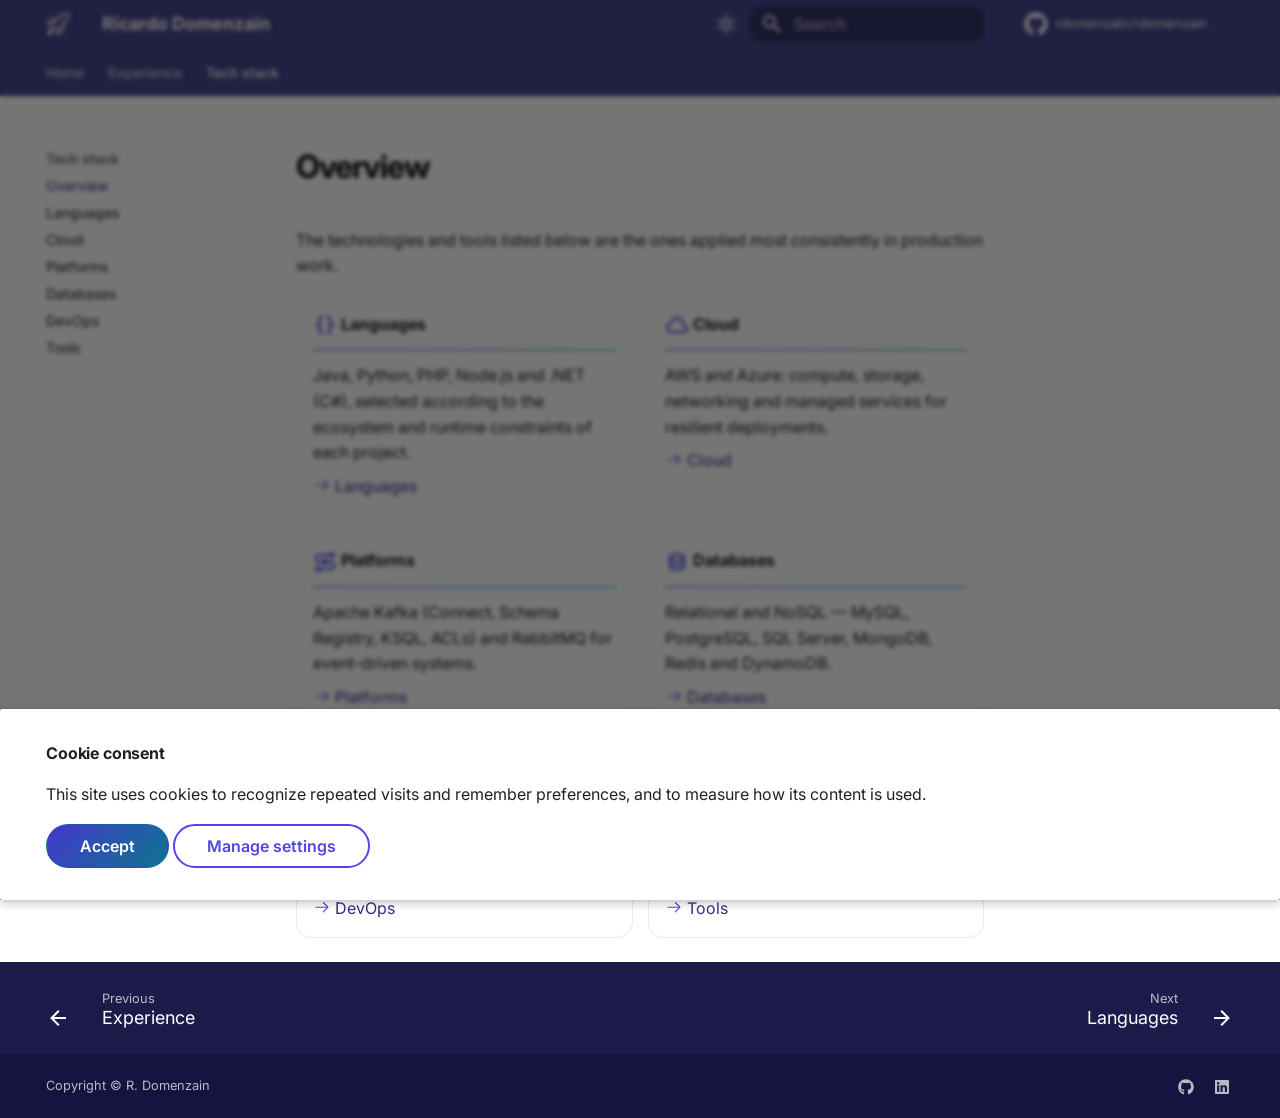
<file: technologies/index.html>
<!doctype html>
<html lang="en" class="no-js">
  <head>
    
      <meta charset="utf-8">
      <meta name="viewport" content="width=device-width,initial-scale=1">
      
        <meta name="description" content="Ricardo Domenzain — Software Engineer, Mexico. Backend, cloud, event-driven systems and platform engineering.">
      
      
        <meta name="author" content="Ricardo Domenzain">
      
      
        <link rel="canonical" href="https://rdomenzain.github.io/rdomenzain/technologies/">
      
      
        <link rel="prev" href="../knowledge/">
      
      
        <link rel="next" href="languages/">
      
      
        
      
      
      <link rel="icon" href="../assets/images/favicon.svg">
      <meta name="generator" content="mkdocs-1.6.1, mkdocs-material-9.8.2">
    
    
      
        <title>Tech stack - Ricardo Domenzain</title>
      
    
    
      <link rel="stylesheet" href="../assets/stylesheets/main.57a0d79d.min.css">
      
        
        <link rel="stylesheet" href="../assets/stylesheets/palette.fb2fffe2.min.css">
      
      


    
    
      
    
    
      
        
        
        <link rel="preconnect" href="https://fonts.gstatic.com" crossorigin>
        <link rel="stylesheet" href="https://fonts.googleapis.com/css?family=Inter:300,300i,400,400i,700,700i%7CJetBrains+Mono:400,400i,700,700i&display=fallback">
        <style>:root{--md-text-font:"Inter";--md-code-font:"JetBrains Mono"}</style>
      
    
    
      <link rel="stylesheet" href="../assets/stylesheets/extra.css">
    
    <script>__md_scope=new URL("..",location),__md_hash=e=>[...e].reduce(((e,_)=>(e<<5)-e+_.charCodeAt(0)),0),__md_get=(e,_=localStorage,t=__md_scope)=>JSON.parse(_.getItem(t.pathname+"."+e)),__md_set=(e,_,t=localStorage,a=__md_scope)=>{try{t.setItem(a.pathname+"."+e,JSON.stringify(_))}catch(e){}}</script>
    
      
  


  
  

<script id="__analytics">function __md_analytics(){function e(){dataLayer.push(arguments)}window.dataLayer=window.dataLayer||[],e("js",new Date),e("config","G-STXJX0Q9FH"),document.addEventListener("DOMContentLoaded",(function(){document.forms.search&&document.forms.search.query.addEventListener("blur",(function(){this.value&&e("event","search",{search_term:this.value})}));document$.subscribe((function(){var t=document.forms.feedback;if(void 0!==t)for(var a of t.querySelectorAll("[type=submit]"))a.addEventListener("click",(function(a){a.preventDefault();var n=document.location.pathname,d=this.getAttribute("data-md-value");e("event","feedback",{page:n,data:d}),t.firstElementChild.disabled=!0;var r=t.querySelector(".md-feedback__note [data-md-value='"+d+"']");r&&(r.hidden=!1)})),t.hidden=!1})),location$.subscribe((function(t){e("config","G-STXJX0Q9FH",{page_path:t.pathname})}))}));var t=document.createElement("script");t.async=!0,t.src="https://www.googletagmanager.com/gtag/js?id=G-STXJX0Q9FH",document.getElementById("__analytics").insertAdjacentElement("afterEnd",t)}</script>
  
    <script>if("undefined"!=typeof __md_analytics){var consent=__md_get("__consent");consent&&consent.analytics&&__md_analytics()}</script>
  

    
    
  </head>
  
  
    
    
      
    
    
    
    
    <body dir="ltr" data-md-color-scheme="default" data-md-color-primary="custom" data-md-color-accent="custom">
  
    
    <input class="md-toggle" data-md-toggle="drawer" type="checkbox" id="__drawer" autocomplete="off">
    <input class="md-toggle" data-md-toggle="search" type="checkbox" id="__search" autocomplete="off">
    <label class="md-overlay" for="__drawer"></label>
    <div data-md-component="skip">
      
        
        <a href="#overview" class="md-skip">
          Skip to content
        </a>
      
    </div>
    <div data-md-component="announce">
      
    </div>
    
    
      

  

<header class="md-header md-header--shadow md-header--lifted" data-md-component="header">
  <nav class="md-header__inner md-grid" aria-label="Header">
    <a href=".." title="Ricardo Domenzain" class="md-header__button md-logo" aria-label="Ricardo Domenzain" data-md-component="logo">
      
  
  <svg xmlns="http://www.w3.org/2000/svg" viewBox="0 0 24 24"><path d="M20.322.75h1.176a1.75 1.75 0 0 1 1.75 1.749v1.177a10.75 10.75 0 0 1-2.925 7.374l-1.228 1.304a24 24 0 0 1-1.596 1.542v5.038c0 .615-.323 1.184-.85 1.5l-4.514 2.709a.75.75 0 0 1-1.12-.488l-.963-4.572a1.3 1.3 0 0 1-.14-.129L8.04 15.96l-1.994-1.873a1.3 1.3 0 0 1-.129-.14l-4.571-.963a.75.75 0 0 1-.49-1.12l2.71-4.514c.316-.527.885-.85 1.5-.85h5.037a24 24 0 0 1 1.542-1.594l1.304-1.23A10.75 10.75 0 0 1 20.321.75Zm-6.344 4.018v-.001l-1.304 1.23a22.3 22.3 0 0 0-3.255 3.851l-2.193 3.29 1.859 1.744.034.034 1.743 1.858 3.288-2.192a22.3 22.3 0 0 0 3.854-3.257l1.228-1.303a9.25 9.25 0 0 0 2.517-6.346V2.5a.25.25 0 0 0-.25-.25h-1.177a9.25 9.25 0 0 0-6.344 2.518M6.5 21c-1.209 1.209-3.901 1.445-4.743 1.49a.24.24 0 0 1-.18-.067.24.24 0 0 1-.067-.18c.045-.842.281-3.534 1.49-4.743.9-.9 2.6-.9 3.5 0s.9 2.6 0 3.5m-.592-8.588L8.17 9.017q.346-.519.717-1.017H5.066a.25.25 0 0 0-.214.121l-2.167 3.612ZM16 15.112q-.5.372-1.018.718l-3.393 2.262.678 3.223 3.612-2.167a.25.25 0 0 0 .121-.214ZM17.5 8a1.5 1.5 0 1 1-3.001-.001A1.5 1.5 0 0 1 17.5 8"/></svg>

    </a>
    <label class="md-header__button md-icon" for="__drawer">
      
      <svg xmlns="http://www.w3.org/2000/svg" viewBox="0 0 24 24"><path d="M3 6h18v2H3zm0 5h18v2H3zm0 5h18v2H3z"/></svg>
    </label>
    <div class="md-header__title" data-md-component="header-title">
      <div class="md-header__ellipsis">
        <div class="md-header__topic">
          <span class="md-ellipsis">
            Ricardo Domenzain
          </span>
        </div>
        <div class="md-header__topic" data-md-component="header-topic">
          <span class="md-ellipsis">
            
              Tech stack
            
          </span>
        </div>
      </div>
    </div>
    
      
        <form class="md-header__option" data-md-component="palette">
  
    
    
    
    <input class="md-option" data-md-color-media="(prefers-color-scheme: light)" data-md-color-scheme="default" data-md-color-primary="custom" data-md-color-accent="custom"  aria-label="Switch to dark mode"  type="radio" name="__palette" id="__palette_0">
    
      <label class="md-header__button md-icon" title="Switch to dark mode" for="__palette_1" hidden>
        <svg xmlns="http://www.w3.org/2000/svg" viewBox="0 0 24 24"><path d="M12 7a5 5 0 0 1 5 5 5 5 0 0 1-5 5 5 5 0 0 1-5-5 5 5 0 0 1 5-5m0 2a3 3 0 0 0-3 3 3 3 0 0 0 3 3 3 3 0 0 0 3-3 3 3 0 0 0-3-3m0-7 2.39 3.42C13.65 5.15 12.84 5 12 5s-1.65.15-2.39.42zM3.34 7l4.16-.35A7.2 7.2 0 0 0 5.94 8.5c-.44.74-.69 1.5-.83 2.29zm.02 10 1.76-3.77a7.131 7.131 0 0 0 2.38 4.14zM20.65 7l-1.77 3.79a7.02 7.02 0 0 0-2.38-4.15zm-.01 10-4.14.36c.59-.51 1.12-1.14 1.54-1.86.42-.73.69-1.5.83-2.29zM12 22l-2.41-3.44c.74.27 1.55.44 2.41.44.82 0 1.63-.17 2.37-.44z"/></svg>
      </label>
    
  
    
    
    
    <input class="md-option" data-md-color-media="(prefers-color-scheme: dark)" data-md-color-scheme="slate" data-md-color-primary="custom" data-md-color-accent="custom"  aria-label="Switch to light mode"  type="radio" name="__palette" id="__palette_1">
    
      <label class="md-header__button md-icon" title="Switch to light mode" for="__palette_0" hidden>
        <svg xmlns="http://www.w3.org/2000/svg" viewBox="0 0 24 24"><path d="m17.75 4.09-2.53 1.94.91 3.06-2.63-1.81-2.63 1.81.91-3.06-2.53-1.94L12.44 4l1.06-3 1.06 3zm3.5 6.91-1.64 1.25.59 1.98-1.7-1.17-1.7 1.17.59-1.98L15.75 11l2.06-.05L18.5 9l.69 1.95zm-2.28 4.95c.83-.08 1.72 1.1 1.19 1.85-.32.45-.66.87-1.08 1.27C15.17 23 8.84 23 4.94 19.07c-3.91-3.9-3.91-10.24 0-14.14.4-.4.82-.76 1.27-1.08.75-.53 1.93.36 1.85 1.19-.27 2.86.69 5.83 2.89 8.02a9.96 9.96 0 0 0 8.02 2.89m-1.64 2.02a12.08 12.08 0 0 1-7.8-3.47c-2.17-2.19-3.33-5-3.49-7.82-2.81 3.14-2.7 7.96.31 10.98 3.02 3.01 7.84 3.12 10.98.31"/></svg>
      </label>
    
  
</form>
      
    
    
      <script>var palette=__md_get("__palette");if(palette&&palette.color){if("(prefers-color-scheme)"===palette.color.media){var media=matchMedia("(prefers-color-scheme: light)"),input=document.querySelector(media.matches?"[data-md-color-media='(prefers-color-scheme: light)']":"[data-md-color-media='(prefers-color-scheme: dark)']");palette.color.media=input.getAttribute("data-md-color-media"),palette.color.scheme=input.getAttribute("data-md-color-scheme"),palette.color.primary=input.getAttribute("data-md-color-primary"),palette.color.accent=input.getAttribute("data-md-color-accent")}for(var[key,value]of Object.entries(palette.color))document.body.setAttribute("data-md-color-"+key,value)}</script>
    
    
    
      
      
        <label class="md-header__button md-icon" for="__search">
          
          <svg xmlns="http://www.w3.org/2000/svg" viewBox="0 0 24 24"><path d="M9.5 3A6.5 6.5 0 0 1 16 9.5c0 1.61-.59 3.09-1.56 4.23l.27.27h.79l5 5-1.5 1.5-5-5v-.79l-.27-.27A6.52 6.52 0 0 1 9.5 16 6.5 6.5 0 0 1 3 9.5 6.5 6.5 0 0 1 9.5 3m0 2C7 5 5 7 5 9.5S7 14 9.5 14 14 12 14 9.5 12 5 9.5 5"/></svg>
        </label>
        <div class="md-search" data-md-component="search" role="dialog">
  <label class="md-search__overlay" for="__search"></label>
  <div class="md-search__inner" role="search">
    <form class="md-search__form" name="search">
      <input type="text" class="md-search__input" name="query" aria-label="Search" placeholder="Search" autocapitalize="off" autocorrect="off" autocomplete="off" spellcheck="false" data-md-component="search-query" required>
      <label class="md-search__icon md-icon" for="__search">
        
        <svg xmlns="http://www.w3.org/2000/svg" viewBox="0 0 24 24"><path d="M9.5 3A6.5 6.5 0 0 1 16 9.5c0 1.61-.59 3.09-1.56 4.23l.27.27h.79l5 5-1.5 1.5-5-5v-.79l-.27-.27A6.52 6.52 0 0 1 9.5 16 6.5 6.5 0 0 1 3 9.5 6.5 6.5 0 0 1 9.5 3m0 2C7 5 5 7 5 9.5S7 14 9.5 14 14 12 14 9.5 12 5 9.5 5"/></svg>
        
        <svg xmlns="http://www.w3.org/2000/svg" viewBox="0 0 24 24"><path d="M20 11v2H8l5.5 5.5-1.42 1.42L4.16 12l7.92-7.92L13.5 5.5 8 11z"/></svg>
      </label>
      <nav class="md-search__options" aria-label="Search">
        
          <a href="javascript:void(0)" class="md-search__icon md-icon" title="Share" aria-label="Share" data-clipboard data-clipboard-text="" data-md-component="search-share" tabindex="-1">
            
            <svg xmlns="http://www.w3.org/2000/svg" viewBox="0 0 24 24"><path d="M18 16.08c-.76 0-1.44.3-1.96.77L8.91 12.7c.05-.23.09-.46.09-.7s-.04-.47-.09-.7l7.05-4.11c.54.5 1.25.81 2.04.81a3 3 0 0 0 3-3 3 3 0 0 0-3-3 3 3 0 0 0-3 3c0 .24.04.47.09.7L8.04 9.81C7.5 9.31 6.79 9 6 9a3 3 0 0 0-3 3 3 3 0 0 0 3 3c.79 0 1.5-.31 2.04-.81l7.12 4.15c-.05.21-.08.43-.08.66 0 1.61 1.31 2.91 2.92 2.91s2.92-1.3 2.92-2.91A2.92 2.92 0 0 0 18 16.08"/></svg>
          </a>
        
        <button type="reset" class="md-search__icon md-icon" title="Clear" aria-label="Clear" tabindex="-1">
          
          <svg xmlns="http://www.w3.org/2000/svg" viewBox="0 0 24 24"><path d="M19 6.41 17.59 5 12 10.59 6.41 5 5 6.41 10.59 12 5 17.59 6.41 19 12 13.41 17.59 19 19 17.59 13.41 12z"/></svg>
        </button>
      </nav>
      
        <div class="md-search__suggest" data-md-component="search-suggest"></div>
      
    </form>
    <div class="md-search__output">
      <div class="md-search__scrollwrap" tabindex="0" data-md-scrollfix>
        <div class="md-search-result" data-md-component="search-result">
          <div class="md-search-result__meta">
            Initializing search
          </div>
          <ol class="md-search-result__list" role="presentation"></ol>
        </div>
      </div>
    </div>
  </div>
</div>
      
    
    
      <div class="md-header__source">
        <a href="https://github.com/rdomenzain/rdomenzain" title="Go to repository" class="md-source" data-md-component="source">
  <div class="md-source__icon md-icon">
    
    <svg xmlns="http://www.w3.org/2000/svg" viewBox="0 0 512 512"><!--! Font Awesome Free 7.1.0 by @fontawesome - https://fontawesome.com License - https://fontawesome.com/license/free (Icons: CC BY 4.0, Fonts: SIL OFL 1.1, Code: MIT License) Copyright 2025 Fonticons, Inc.--><path d="M173.9 397.4c0 2-2.3 3.6-5.2 3.6-3.3.3-5.6-1.3-5.6-3.6 0-2 2.3-3.6 5.2-3.6 3-.3 5.6 1.3 5.6 3.6m-31.1-4.5c-.7 2 1.3 4.3 4.3 4.9 2.6 1 5.6 0 6.2-2s-1.3-4.3-4.3-5.2c-2.6-.7-5.5.3-6.2 2.3m44.2-1.7c-2.9.7-4.9 2.6-4.6 4.9.3 2 2.9 3.3 5.9 2.6 2.9-.7 4.9-2.6 4.6-4.6-.3-1.9-3-3.2-5.9-2.9M252.8 8C114.1 8 8 113.3 8 252c0 110.9 69.8 205.8 169.5 239.2 12.8 2.3 17.3-5.6 17.3-12.1 0-6.2-.3-40.4-.3-61.4 0 0-70 15-84.7-29.8 0 0-11.4-29.1-27.8-36.6 0 0-22.9-15.7 1.6-15.4 0 0 24.9 2 38.6 25.8 21.9 38.6 58.6 27.5 72.9 20.9 2.3-16 8.8-27.1 16-33.7-55.9-6.2-112.3-14.3-112.3-110.5 0-27.5 7.6-41.3 23.6-58.9-2.6-6.5-11.1-33.3 2.6-67.9 20.9-6.5 69 27 69 27 20-5.6 41.5-8.5 62.8-8.5s42.8 2.9 62.8 8.5c0 0 48.1-33.6 69-27 13.7 34.7 5.2 61.4 2.6 67.9 16 17.7 25.8 31.5 25.8 58.9 0 96.5-58.9 104.2-114.8 110.5 9.2 7.9 17 22.9 17 46.4 0 33.7-.3 75.4-.3 83.6 0 6.5 4.6 14.4 17.3 12.1C436.2 457.8 504 362.9 504 252 504 113.3 391.5 8 252.8 8M105.2 352.9c-1.3 1-1 3.3.7 5.2 1.6 1.6 3.9 2.3 5.2 1 1.3-1 1-3.3-.7-5.2-1.6-1.6-3.9-2.3-5.2-1m-10.8-8.1c-.7 1.3.3 2.9 2.3 3.9 1.6 1 3.6.7 4.3-.7.7-1.3-.3-2.9-2.3-3.9-2-.6-3.6-.3-4.3.7m32.4 35.6c-1.6 1.3-1 4.3 1.3 6.2 2.3 2.3 5.2 2.6 6.5 1 1.3-1.3.7-4.3-1.3-6.2-2.2-2.3-5.2-2.6-6.5-1m-11.4-14.7c-1.6 1-1.6 3.6 0 5.9s4.3 3.3 5.6 2.3c1.6-1.3 1.6-3.9 0-6.2-1.4-2.3-4-3.3-5.6-2"/></svg>
  </div>
  <div class="md-source__repository">
    rdomenzain/rdomenzain
  </div>
</a>
      </div>
    
  </nav>
  
    
      
<nav class="md-tabs" aria-label="Tabs" data-md-component="tabs">
  <div class="md-grid">
    <ul class="md-tabs__list">
      
        
  
  
  
  
    <li class="md-tabs__item">
      <a href=".." class="md-tabs__link">
        
  
  
    
  
  Home

      </a>
    </li>
  

      
        
  
  
  
  
    <li class="md-tabs__item">
      <a href="../knowledge/" class="md-tabs__link">
        
  
  
    
  
  Experience

      </a>
    </li>
  

      
        
  
  
  
    
  
  
    
    
      <li class="md-tabs__item md-tabs__item--active">
        <a href="./" class="md-tabs__link">
          
  
  
  Tech stack

        </a>
      </li>
    
  

      
    </ul>
  </div>
</nav>
    
  
</header>
    
    <div class="md-container" data-md-component="container">
      
      
        
      
      <main class="md-main" data-md-component="main">
        <div class="md-main__inner md-grid">
          
            
              
              <div class="md-sidebar md-sidebar--primary" data-md-component="sidebar" data-md-type="navigation" >
                <div class="md-sidebar__scrollwrap">
                  <div class="md-sidebar__inner">
                    


  


<nav class="md-nav md-nav--primary md-nav--lifted" aria-label="Navigation" data-md-level="0">
  <label class="md-nav__title" for="__drawer">
    <a href=".." title="Ricardo Domenzain" class="md-nav__button md-logo" aria-label="Ricardo Domenzain" data-md-component="logo">
      
  
  <svg xmlns="http://www.w3.org/2000/svg" viewBox="0 0 24 24"><path d="M20.322.75h1.176a1.75 1.75 0 0 1 1.75 1.749v1.177a10.75 10.75 0 0 1-2.925 7.374l-1.228 1.304a24 24 0 0 1-1.596 1.542v5.038c0 .615-.323 1.184-.85 1.5l-4.514 2.709a.75.75 0 0 1-1.12-.488l-.963-4.572a1.3 1.3 0 0 1-.14-.129L8.04 15.96l-1.994-1.873a1.3 1.3 0 0 1-.129-.14l-4.571-.963a.75.75 0 0 1-.49-1.12l2.71-4.514c.316-.527.885-.85 1.5-.85h5.037a24 24 0 0 1 1.542-1.594l1.304-1.23A10.75 10.75 0 0 1 20.321.75Zm-6.344 4.018v-.001l-1.304 1.23a22.3 22.3 0 0 0-3.255 3.851l-2.193 3.29 1.859 1.744.034.034 1.743 1.858 3.288-2.192a22.3 22.3 0 0 0 3.854-3.257l1.228-1.303a9.25 9.25 0 0 0 2.517-6.346V2.5a.25.25 0 0 0-.25-.25h-1.177a9.25 9.25 0 0 0-6.344 2.518M6.5 21c-1.209 1.209-3.901 1.445-4.743 1.49a.24.24 0 0 1-.18-.067.24.24 0 0 1-.067-.18c.045-.842.281-3.534 1.49-4.743.9-.9 2.6-.9 3.5 0s.9 2.6 0 3.5m-.592-8.588L8.17 9.017q.346-.519.717-1.017H5.066a.25.25 0 0 0-.214.121l-2.167 3.612ZM16 15.112q-.5.372-1.018.718l-3.393 2.262.678 3.223 3.612-2.167a.25.25 0 0 0 .121-.214ZM17.5 8a1.5 1.5 0 1 1-3.001-.001A1.5 1.5 0 0 1 17.5 8"/></svg>

    </a>
    Ricardo Domenzain
  </label>
  
    <div class="md-nav__source">
      <a href="https://github.com/rdomenzain/rdomenzain" title="Go to repository" class="md-source" data-md-component="source">
  <div class="md-source__icon md-icon">
    
    <svg xmlns="http://www.w3.org/2000/svg" viewBox="0 0 512 512"><!--! Font Awesome Free 7.1.0 by @fontawesome - https://fontawesome.com License - https://fontawesome.com/license/free (Icons: CC BY 4.0, Fonts: SIL OFL 1.1, Code: MIT License) Copyright 2025 Fonticons, Inc.--><path d="M173.9 397.4c0 2-2.3 3.6-5.2 3.6-3.3.3-5.6-1.3-5.6-3.6 0-2 2.3-3.6 5.2-3.6 3-.3 5.6 1.3 5.6 3.6m-31.1-4.5c-.7 2 1.3 4.3 4.3 4.9 2.6 1 5.6 0 6.2-2s-1.3-4.3-4.3-5.2c-2.6-.7-5.5.3-6.2 2.3m44.2-1.7c-2.9.7-4.9 2.6-4.6 4.9.3 2 2.9 3.3 5.9 2.6 2.9-.7 4.9-2.6 4.6-4.6-.3-1.9-3-3.2-5.9-2.9M252.8 8C114.1 8 8 113.3 8 252c0 110.9 69.8 205.8 169.5 239.2 12.8 2.3 17.3-5.6 17.3-12.1 0-6.2-.3-40.4-.3-61.4 0 0-70 15-84.7-29.8 0 0-11.4-29.1-27.8-36.6 0 0-22.9-15.7 1.6-15.4 0 0 24.9 2 38.6 25.8 21.9 38.6 58.6 27.5 72.9 20.9 2.3-16 8.8-27.1 16-33.7-55.9-6.2-112.3-14.3-112.3-110.5 0-27.5 7.6-41.3 23.6-58.9-2.6-6.5-11.1-33.3 2.6-67.9 20.9-6.5 69 27 69 27 20-5.6 41.5-8.5 62.8-8.5s42.8 2.9 62.8 8.5c0 0 48.1-33.6 69-27 13.7 34.7 5.2 61.4 2.6 67.9 16 17.7 25.8 31.5 25.8 58.9 0 96.5-58.9 104.2-114.8 110.5 9.2 7.9 17 22.9 17 46.4 0 33.7-.3 75.4-.3 83.6 0 6.5 4.6 14.4 17.3 12.1C436.2 457.8 504 362.9 504 252 504 113.3 391.5 8 252.8 8M105.2 352.9c-1.3 1-1 3.3.7 5.2 1.6 1.6 3.9 2.3 5.2 1 1.3-1 1-3.3-.7-5.2-1.6-1.6-3.9-2.3-5.2-1m-10.8-8.1c-.7 1.3.3 2.9 2.3 3.9 1.6 1 3.6.7 4.3-.7.7-1.3-.3-2.9-2.3-3.9-2-.6-3.6-.3-4.3.7m32.4 35.6c-1.6 1.3-1 4.3 1.3 6.2 2.3 2.3 5.2 2.6 6.5 1 1.3-1.3.7-4.3-1.3-6.2-2.2-2.3-5.2-2.6-6.5-1m-11.4-14.7c-1.6 1-1.6 3.6 0 5.9s4.3 3.3 5.6 2.3c1.6-1.3 1.6-3.9 0-6.2-1.4-2.3-4-3.3-5.6-2"/></svg>
  </div>
  <div class="md-source__repository">
    rdomenzain/rdomenzain
  </div>
</a>
    </div>
  
  <ul class="md-nav__list" data-md-scrollfix>
    
      
      
  
  
  
  
    <li class="md-nav__item">
      <a href=".." class="md-nav__link">
        
  
  
  <span class="md-ellipsis">
    
  
    Home
  

    
  </span>
  
  

      </a>
    </li>
  

    
      
      
  
  
  
  
    <li class="md-nav__item">
      <a href="../knowledge/" class="md-nav__link">
        
  
  
  <span class="md-ellipsis">
    
  
    Experience
  

    
  </span>
  
  

      </a>
    </li>
  

    
      
      
  
  
    
  
  
  
    
    
    
    
      
        
        
      
      
        
      
    
    
    <li class="md-nav__item md-nav__item--active md-nav__item--section md-nav__item--nested">
      
        
        
        <input class="md-nav__toggle md-toggle " type="checkbox" id="__nav_3" checked>
        
          
          <label class="md-nav__link" for="__nav_3" id="__nav_3_label" tabindex="">
            
  
  
  <span class="md-ellipsis">
    
  
    Tech stack
  

    
  </span>
  
  

            <span class="md-nav__icon md-icon"></span>
          </label>
        
        <nav class="md-nav" data-md-level="1" aria-labelledby="__nav_3_label" aria-expanded="true">
          <label class="md-nav__title" for="__nav_3">
            <span class="md-nav__icon md-icon"></span>
            
  
    Tech stack
  

          </label>
          <ul class="md-nav__list" data-md-scrollfix>
            
              
                
  
  
    
  
  
  
    <li class="md-nav__item md-nav__item--active">
      
      <input class="md-nav__toggle md-toggle" type="checkbox" id="__toc">
      
      
        
      
      
      <a href="./" class="md-nav__link md-nav__link--active">
        
  
  
  <span class="md-ellipsis">
    
  
    Overview
  

    
  </span>
  
  

      </a>
      
    </li>
  

              
            
              
                
  
  
  
  
    <li class="md-nav__item">
      <a href="languages/" class="md-nav__link">
        
  
  
  <span class="md-ellipsis">
    
  
    Languages
  

    
  </span>
  
  

      </a>
    </li>
  

              
            
              
                
  
  
  
  
    <li class="md-nav__item">
      <a href="cloud/" class="md-nav__link">
        
  
  
  <span class="md-ellipsis">
    
  
    Cloud
  

    
  </span>
  
  

      </a>
    </li>
  

              
            
              
                
  
  
  
  
    <li class="md-nav__item">
      <a href="platforms/" class="md-nav__link">
        
  
  
  <span class="md-ellipsis">
    
  
    Platforms
  

    
  </span>
  
  

      </a>
    </li>
  

              
            
              
                
  
  
  
  
    <li class="md-nav__item">
      <a href="databases/" class="md-nav__link">
        
  
  
  <span class="md-ellipsis">
    
  
    Databases
  

    
  </span>
  
  

      </a>
    </li>
  

              
            
              
                
  
  
  
  
    <li class="md-nav__item">
      <a href="devops/" class="md-nav__link">
        
  
  
  <span class="md-ellipsis">
    
  
    DevOps
  

    
  </span>
  
  

      </a>
    </li>
  

              
            
              
                
  
  
  
  
    <li class="md-nav__item">
      <a href="tools/" class="md-nav__link">
        
  
  
  <span class="md-ellipsis">
    
  
    Tools
  

    
  </span>
  
  

      </a>
    </li>
  

              
            
          </ul>
        </nav>
      
    </li>
  

    
  </ul>
</nav>
                  </div>
                </div>
              </div>
            
            
              
              <div class="md-sidebar md-sidebar--secondary" data-md-component="sidebar" data-md-type="toc" >
                <div class="md-sidebar__scrollwrap">
                  <div class="md-sidebar__inner">
                    

<nav class="md-nav md-nav--secondary" aria-label="Table of contents">
  
  
  
    
  
  
</nav>
                  </div>
                </div>
              </div>
            
          
          
            <div class="md-content" data-md-component="content">
              
              <article class="md-content__inner md-typeset">
                
                  


  
  


<h1 id="overview">Overview<a class="headerlink" href="#overview" title="Anchor link to this section">&para;</a></h1>
<p>The technologies and tools listed below are the ones applied most consistently
in production work.</p>
<div class="grid cards">
<ul>
<li>
<p><span class="twemoji lg middle"><svg xmlns="http://www.w3.org/2000/svg" viewBox="0 0 24 24"><path d="M8 3a2 2 0 0 0-2 2v4a2 2 0 0 1-2 2H3v2h1a2 2 0 0 1 2 2v4a2 2 0 0 0 2 2h2v-2H8v-5a2 2 0 0 0-2-2 2 2 0 0 0 2-2V5h2V3m6 0a2 2 0 0 1 2 2v4a2 2 0 0 0 2 2h1v2h-1a2 2 0 0 0-2 2v4a2 2 0 0 1-2 2h-2v-2h2v-5a2 2 0 0 1 2-2 2 2 0 0 1-2-2V5h-2V3z"/></svg></span> <strong>Languages</strong></p>
<hr />
<p>Java, Python, PHP, Node.js and .NET (C#), selected according to the
ecosystem and runtime constraints of each project.</p>
<p><a href="languages/"><span class="twemoji"><svg xmlns="http://www.w3.org/2000/svg" viewBox="0 0 24 24"><path d="M13.22 19.03a.75.75 0 0 1 0-1.06L18.19 13H3.75a.75.75 0 0 1 0-1.5h14.44l-4.97-4.97a.749.749 0 0 1 .326-1.275.75.75 0 0 1 .734.215l6.25 6.25a.75.75 0 0 1 0 1.06l-6.25 6.25a.75.75 0 0 1-1.06 0"/></svg></span> Languages</a></p>
</li>
<li>
<p><span class="twemoji lg middle"><svg xmlns="http://www.w3.org/2000/svg" viewBox="0 0 24 24"><path d="M6.5 20q-2.28 0-3.89-1.57Q1 16.85 1 14.58q0-1.95 1.17-3.48 1.18-1.53 3.08-1.95.63-2.3 2.5-3.72Q9.63 4 12 4q2.93 0 4.96 2.04Q19 8.07 19 11q1.73.2 2.86 1.5 1.14 1.28 1.14 3 0 1.88-1.31 3.19T18.5 20m-12-2h12q1.05 0 1.77-.73.73-.72.73-1.77t-.73-1.77Q19.55 13 18.5 13H17v-2q0-2.07-1.46-3.54Q14.08 6 12 6 9.93 6 8.46 7.46 7 8.93 7 11h-.5q-1.45 0-2.47 1.03Q3 13.05 3 14.5T4.03 17q1.02 1 2.47 1m5.5-6"/></svg></span> <strong>Cloud</strong></p>
<hr />
<p>AWS and Azure: compute, storage, networking and managed services for
resilient deployments.</p>
<p><a href="cloud/"><span class="twemoji"><svg xmlns="http://www.w3.org/2000/svg" viewBox="0 0 24 24"><path d="M13.22 19.03a.75.75 0 0 1 0-1.06L18.19 13H3.75a.75.75 0 0 1 0-1.5h14.44l-4.97-4.97a.749.749 0 0 1 .326-1.275.75.75 0 0 1 .734.215l6.25 6.25a.75.75 0 0 1 0 1.06l-6.25 6.25a.75.75 0 0 1-1.06 0"/></svg></span> Cloud</a></p>
</li>
<li>
<p><span class="twemoji lg middle"><svg xmlns="http://www.w3.org/2000/svg" viewBox="0 0 24 24"><path d="M18 11h-3.18C14.4 9.84 13.3 9 12 9s-2.4.84-2.82 2H6c-.33 0-2-.1-2-2V8c0-1.83 1.54-2 2-2h10.18C16.6 7.16 17.7 8 19 8a3 3 0 0 0 3-3 3 3 0 0 0-3-3c-1.3 0-2.4.84-2.82 2H6C4.39 4 2 5.06 2 8v1c0 2.94 2.39 4 4 4h3.18c.42 1.16 1.52 2 2.82 2s2.4-.84 2.82-2H18c.33 0 2 .1 2 2v1c0 1.83-1.54 2-2 2H7.82C7.4 16.84 6.3 16 5 16a3 3 0 0 0-3 3 3 3 0 0 0 3 3c1.3 0 2.4-.84 2.82-2H18c1.61 0 4-1.07 4-4v-1c0-2.93-2.39-4-4-4m1-7a1 1 0 0 1 1 1 1 1 0 0 1-1 1 1 1 0 0 1-1-1 1 1 0 0 1 1-1M5 20a1 1 0 0 1-1-1 1 1 0 0 1 1-1 1 1 0 0 1 1 1 1 1 0 0 1-1 1"/></svg></span> <strong>Platforms</strong></p>
<hr />
<p>Apache Kafka (Connect, Schema Registry, KSQL, ACLs) and RabbitMQ for
event-driven systems.</p>
<p><a href="platforms/"><span class="twemoji"><svg xmlns="http://www.w3.org/2000/svg" viewBox="0 0 24 24"><path d="M13.22 19.03a.75.75 0 0 1 0-1.06L18.19 13H3.75a.75.75 0 0 1 0-1.5h14.44l-4.97-4.97a.749.749 0 0 1 .326-1.275.75.75 0 0 1 .734.215l6.25 6.25a.75.75 0 0 1 0 1.06l-6.25 6.25a.75.75 0 0 1-1.06 0"/></svg></span> Platforms</a></p>
</li>
<li>
<p><span class="twemoji lg middle"><svg xmlns="http://www.w3.org/2000/svg" viewBox="0 0 24 24"><path d="M12 3C7.58 3 4 4.79 4 7v10c0 2.21 3.59 4 8 4s8-1.79 8-4V7c0-2.21-3.58-4-8-4m6 14c0 .5-2.13 2-6 2s-6-1.5-6-2v-2.23c1.61.78 3.72 1.23 6 1.23s4.39-.45 6-1.23zm0-4.55c-1.3.95-3.58 1.55-6 1.55s-4.7-.6-6-1.55V9.64c1.47.83 3.61 1.36 6 1.36s4.53-.53 6-1.36zM12 9C8.13 9 6 7.5 6 7s2.13-2 6-2 6 1.5 6 2-2.13 2-6 2"/></svg></span> <strong>Databases</strong></p>
<hr />
<p>Relational and NoSQL — MySQL, PostgreSQL, SQL Server, MongoDB, Redis and
DynamoDB.</p>
<p><a href="databases/"><span class="twemoji"><svg xmlns="http://www.w3.org/2000/svg" viewBox="0 0 24 24"><path d="M13.22 19.03a.75.75 0 0 1 0-1.06L18.19 13H3.75a.75.75 0 0 1 0-1.5h14.44l-4.97-4.97a.749.749 0 0 1 .326-1.275.75.75 0 0 1 .734.215l6.25 6.25a.75.75 0 0 1 0 1.06l-6.25 6.25a.75.75 0 0 1-1.06 0"/></svg></span> Databases</a></p>
</li>
<li>
<p><span class="twemoji lg middle"><svg xmlns="http://www.w3.org/2000/svg" viewBox="0 0 24 24"><path d="M18.6 6.62C21.58 6.62 24 9 24 12c0 2.96-2.42 5.37-5.4 5.37-1.45 0-2.8-.56-3.82-1.57L12 13.34l-2.83 2.51c-.97.97-2.33 1.53-3.77 1.53C2.42 17.38 0 14.96 0 12s2.42-5.38 5.4-5.38c1.44 0 2.8.56 3.82 1.58L12 10.66l2.83-2.51c.97-.97 2.33-1.53 3.77-1.53M7.8 14.39 10.5 12 7.84 9.65c-.68-.68-1.53-1.03-2.44-1.03C3.53 8.62 2 10.13 2 12s1.53 3.38 3.4 3.38c.91 0 1.76-.35 2.4-.99m8.4-4.78L13.5 12l2.66 2.35c.68.68 1.54 1.03 2.44 1.03 1.87 0 3.4-1.51 3.4-3.38s-1.53-3.38-3.4-3.38c-.91 0-1.76.35-2.4.99"/></svg></span> <strong>DevOps</strong></p>
<hr />
<p>Docker, Kubernetes and CI/CD across GitHub Actions, GitLab CI, Jenkins and
AWS CodeBuild &amp; CodePipeline.</p>
<p><a href="devops/"><span class="twemoji"><svg xmlns="http://www.w3.org/2000/svg" viewBox="0 0 24 24"><path d="M13.22 19.03a.75.75 0 0 1 0-1.06L18.19 13H3.75a.75.75 0 0 1 0-1.5h14.44l-4.97-4.97a.749.749 0 0 1 .326-1.275.75.75 0 0 1 .734.215l6.25 6.25a.75.75 0 0 1 0 1.06l-6.25 6.25a.75.75 0 0 1-1.06 0"/></svg></span> DevOps</a></p>
</li>
<li>
<p><span class="twemoji lg middle"><svg xmlns="http://www.w3.org/2000/svg" viewBox="0 0 24 24"><path d="M20 8h-3V6c0-1.1-.9-2-2-2H9c-1.1 0-2 .9-2 2v2H4c-1.1 0-2 .9-2 2v10h20V10c0-1.1-.9-2-2-2M9 6h6v2H9zm11 12H4v-3h2v1h2v-1h8v1h2v-1h2zm-2-5v-1h-2v1H8v-1H6v1H4v-3h16v3z"/></svg></span> <strong>Tools</strong></p>
<hr />
<p>Grafana, Prometheus and Thanos, Metabase, Backstage and development
environments.</p>
<p><a href="tools/"><span class="twemoji"><svg xmlns="http://www.w3.org/2000/svg" viewBox="0 0 24 24"><path d="M13.22 19.03a.75.75 0 0 1 0-1.06L18.19 13H3.75a.75.75 0 0 1 0-1.5h14.44l-4.97-4.97a.749.749 0 0 1 .326-1.275.75.75 0 0 1 .734.215l6.25 6.25a.75.75 0 0 1 0 1.06l-6.25 6.25a.75.75 0 0 1-1.06 0"/></svg></span> Tools</a></p>
</li>
</ul>
</div>







  
  



  



  <form class="md-feedback" name="feedback" hidden>
    <fieldset>
      <legend class="md-feedback__title">
        Was this page helpful?
      </legend>
      <div class="md-feedback__inner">
        <div class="md-feedback__list">
          
            <button class="md-feedback__icon md-icon" type="submit" title="This page was helpful" data-md-value="1">
              <svg xmlns="http://www.w3.org/2000/svg" viewBox="0 0 24 24"><path d="M20 12a8 8 0 0 0-8-8 8 8 0 0 0-8 8 8 8 0 0 0 8 8 8 8 0 0 0 8-8m2 0a10 10 0 0 1-10 10A10 10 0 0 1 2 12 10 10 0 0 1 12 2a10 10 0 0 1 10 10M10 9.5c0 .8-.7 1.5-1.5 1.5S7 10.3 7 9.5 7.7 8 8.5 8s1.5.7 1.5 1.5m7 0c0 .8-.7 1.5-1.5 1.5S14 10.3 14 9.5 14.7 8 15.5 8s1.5.7 1.5 1.5m-5 7.73c-1.75 0-3.29-.73-4.19-1.81L9.23 14c.45.72 1.52 1.23 2.77 1.23s2.32-.51 2.77-1.23l1.42 1.42c-.9 1.08-2.44 1.81-4.19 1.81"/></svg>
            </button>
          
            <button class="md-feedback__icon md-icon" type="submit" title="This page could be improved" data-md-value="0">
              <svg xmlns="http://www.w3.org/2000/svg" viewBox="0 0 24 24"><path d="M20 12a8 8 0 0 0-8-8 8 8 0 0 0-8 8 8 8 0 0 0 8 8 8 8 0 0 0 8-8m2 0a10 10 0 0 1-10 10A10 10 0 0 1 2 12 10 10 0 0 1 12 2a10 10 0 0 1 10 10m-6.5-4c.8 0 1.5.7 1.5 1.5s-.7 1.5-1.5 1.5-1.5-.7-1.5-1.5.7-1.5 1.5-1.5M10 9.5c0 .8-.7 1.5-1.5 1.5S7 10.3 7 9.5 7.7 8 8.5 8s1.5.7 1.5 1.5m2 4.5c1.75 0 3.29.72 4.19 1.81l-1.42 1.42C14.32 16.5 13.25 16 12 16s-2.32.5-2.77 1.23l-1.42-1.42C8.71 14.72 10.25 14 12 14"/></svg>
            </button>
          
        </div>
        <div class="md-feedback__note">
          
            <div data-md-value="1" hidden>
              
              
                
              
              
              
                
                
              
              Thanks for your feedback.
            </div>
          
            <div data-md-value="0" hidden>
              
              
                
              
              
              
                
                
              
              Thanks for your feedback.
            </div>
          
        </div>
      </div>
    </fieldset>
  </form>


                
              </article>
            </div>
          
          
<script>var target=document.getElementById(location.hash.slice(1));target&&target.name&&(target.checked=target.name.startsWith("__tabbed_"))</script>
        </div>
        
          <button type="button" class="md-top md-icon" data-md-component="top" hidden>
  
  <svg xmlns="http://www.w3.org/2000/svg" viewBox="0 0 24 24"><path d="M13 20h-2V8l-5.5 5.5-1.42-1.42L12 4.16l7.92 7.92-1.42 1.42L13 8z"/></svg>
  Back to top
</button>
        
      </main>
      
        <footer class="md-footer">
  
    
      
      <nav class="md-footer__inner md-grid" aria-label="Footer" >
        
          
          <a href="../knowledge/" class="md-footer__link md-footer__link--prev" aria-label="Previous: Experience">
            <div class="md-footer__button md-icon">
              
              <svg xmlns="http://www.w3.org/2000/svg" viewBox="0 0 24 24"><path d="M20 11v2H8l5.5 5.5-1.42 1.42L4.16 12l7.92-7.92L13.5 5.5 8 11z"/></svg>
            </div>
            <div class="md-footer__title">
              <span class="md-footer__direction">
                Previous
              </span>
              <div class="md-ellipsis">
                Experience
              </div>
            </div>
          </a>
        
        
          
          <a href="languages/" class="md-footer__link md-footer__link--next" aria-label="Next: Languages">
            <div class="md-footer__title">
              <span class="md-footer__direction">
                Next
              </span>
              <div class="md-ellipsis">
                Languages
              </div>
            </div>
            <div class="md-footer__button md-icon">
              
              <svg xmlns="http://www.w3.org/2000/svg" viewBox="0 0 24 24"><path d="M4 11v2h12l-5.5 5.5 1.42 1.42L19.84 12l-7.92-7.92L10.5 5.5 16 11z"/></svg>
            </div>
          </a>
        
      </nav>
    
  
  <div class="md-footer-meta md-typeset">
    <div class="md-footer-meta__inner md-grid">
      <div class="md-copyright">
  
    <div class="md-copyright__highlight">
      Copyright &copy; R. Domenzain
    </div>
  
  
</div>
      
        
<div class="md-social">
  
    
    
    
    
    <a href="https://github.com/rdomenzain" target="_blank" rel="noopener" title="GitHub" class="md-social__link">
      <svg xmlns="http://www.w3.org/2000/svg" viewBox="0 0 512 512"><!--! Font Awesome Free 7.1.0 by @fontawesome - https://fontawesome.com License - https://fontawesome.com/license/free (Icons: CC BY 4.0, Fonts: SIL OFL 1.1, Code: MIT License) Copyright 2025 Fonticons, Inc.--><path d="M173.9 397.4c0 2-2.3 3.6-5.2 3.6-3.3.3-5.6-1.3-5.6-3.6 0-2 2.3-3.6 5.2-3.6 3-.3 5.6 1.3 5.6 3.6m-31.1-4.5c-.7 2 1.3 4.3 4.3 4.9 2.6 1 5.6 0 6.2-2s-1.3-4.3-4.3-5.2c-2.6-.7-5.5.3-6.2 2.3m44.2-1.7c-2.9.7-4.9 2.6-4.6 4.9.3 2 2.9 3.3 5.9 2.6 2.9-.7 4.9-2.6 4.6-4.6-.3-1.9-3-3.2-5.9-2.9M252.8 8C114.1 8 8 113.3 8 252c0 110.9 69.8 205.8 169.5 239.2 12.8 2.3 17.3-5.6 17.3-12.1 0-6.2-.3-40.4-.3-61.4 0 0-70 15-84.7-29.8 0 0-11.4-29.1-27.8-36.6 0 0-22.9-15.7 1.6-15.4 0 0 24.9 2 38.6 25.8 21.9 38.6 58.6 27.5 72.9 20.9 2.3-16 8.8-27.1 16-33.7-55.9-6.2-112.3-14.3-112.3-110.5 0-27.5 7.6-41.3 23.6-58.9-2.6-6.5-11.1-33.3 2.6-67.9 20.9-6.5 69 27 69 27 20-5.6 41.5-8.5 62.8-8.5s42.8 2.9 62.8 8.5c0 0 48.1-33.6 69-27 13.7 34.7 5.2 61.4 2.6 67.9 16 17.7 25.8 31.5 25.8 58.9 0 96.5-58.9 104.2-114.8 110.5 9.2 7.9 17 22.9 17 46.4 0 33.7-.3 75.4-.3 83.6 0 6.5 4.6 14.4 17.3 12.1C436.2 457.8 504 362.9 504 252 504 113.3 391.5 8 252.8 8M105.2 352.9c-1.3 1-1 3.3.7 5.2 1.6 1.6 3.9 2.3 5.2 1 1.3-1 1-3.3-.7-5.2-1.6-1.6-3.9-2.3-5.2-1m-10.8-8.1c-.7 1.3.3 2.9 2.3 3.9 1.6 1 3.6.7 4.3-.7.7-1.3-.3-2.9-2.3-3.9-2-.6-3.6-.3-4.3.7m32.4 35.6c-1.6 1.3-1 4.3 1.3 6.2 2.3 2.3 5.2 2.6 6.5 1 1.3-1.3.7-4.3-1.3-6.2-2.2-2.3-5.2-2.6-6.5-1m-11.4-14.7c-1.6 1-1.6 3.6 0 5.9s4.3 3.3 5.6 2.3c1.6-1.3 1.6-3.9 0-6.2-1.4-2.3-4-3.3-5.6-2"/></svg>
    </a>
  
    
    
    
    
    <a href="https://linkedin.com/in/rdomenzain" target="_blank" rel="noopener" title="LinkedIn" class="md-social__link">
      <svg xmlns="http://www.w3.org/2000/svg" viewBox="0 0 448 512"><!--! Font Awesome Free 7.1.0 by @fontawesome - https://fontawesome.com License - https://fontawesome.com/license/free (Icons: CC BY 4.0, Fonts: SIL OFL 1.1, Code: MIT License) Copyright 2025 Fonticons, Inc.--><path d="M416 32H31.9C14.3 32 0 46.5 0 64.3v383.4C0 465.5 14.3 480 31.9 480H416c17.6 0 32-14.5 32-32.3V64.3c0-17.8-14.4-32.3-32-32.3M135.4 416H69V202.2h66.5V416zM102.2 96a38.5 38.5 0 1 1 0 77 38.5 38.5 0 1 1 0-77m282.1 320h-66.4V312c0-24.8-.5-56.7-34.5-56.7-34.6 0-39.9 27-39.9 54.9V416h-66.4V202.2h63.7v29.2h.9c8.9-16.8 30.6-34.5 62.9-34.5 67.2 0 79.7 44.3 79.7 101.9z"/></svg>
    </a>
  
</div>
      
    </div>
  </div>
</footer>
      
    </div>
    <div class="md-dialog" data-md-component="dialog">
      <div class="md-dialog__inner md-typeset"></div>
    </div>
    
      <div class="md-progress" data-md-component="progress" role="progressbar"></div>
    
    
      <div class="md-consent" data-md-component="consent" id="__consent" hidden>
        <div class="md-consent__overlay"></div>
        <aside class="md-consent__inner">
          <form class="md-consent__form md-grid md-typeset" name="consent">
            


  


<h4>Cookie consent</h4>
<p>This site uses cookies to recognize repeated visits and remember preferences, and to measure how its content is used.</p>
<input class="md-toggle" type="checkbox" id="__settings" >
<div class="md-consent__settings">
  <ul class="task-list">
    
    
      
        
  
  
    
    
  
  <li class="task-list-item">
    <label class="task-list-control">
      <input type="checkbox" name="analytics" checked>
      <span class="task-list-indicator"></span>
      Google Analytics
    </label>
  </li>

      
    
    
      
        
  
  
    
    
  
  <li class="task-list-item">
    <label class="task-list-control">
      <input type="checkbox" name="github" checked>
      <span class="task-list-indicator"></span>
      GitHub
    </label>
  </li>

      
    
    
  </ul>
</div>
<div class="md-consent__controls">
  
    
      <button class="md-button md-button--primary">Accept</button>
    
    
    
  
    
    
    
      <label class="md-button" for="__settings">Manage settings</label>
    
  
</div>
          </form>
        </aside>
      </div>
      <script>var consent=__md_get("__consent");if(consent)for(var input of document.forms.consent.elements)input.name&&(input.checked=consent[input.name]||!1);else"file:"!==location.protocol&&setTimeout((function(){document.querySelector("[data-md-component=consent]").hidden=!1}),250);var form=document.forms.consent;for(var action of["submit","reset"])form.addEventListener(action,(function(e){if(e.preventDefault(),"reset"===e.type)for(var n of document.forms.consent.elements)n.name&&(n.checked=!1);__md_set("__consent",Object.fromEntries(Array.from(new FormData(form).keys()).map((function(e){return[e,!0]})))),location.hash="",location.reload()}))</script>
    
    
      
      
      <script id="__config" type="application/json">{"annotate": null, "base": "..", "features": ["navigation.instant", "navigation.instant.progress", "navigation.tabs", "navigation.tabs.sticky", "navigation.sections", "navigation.top", "navigation.footer", "search.suggest", "search.highlight", "search.share", "content.code.copy", "toc.follow"], "search": "../assets/javascripts/workers/search.a7633da7.min.js", "tags": null, "translations": {"clipboard.copied": "Copied to clipboard", "clipboard.copy": "Copy to clipboard", "search.result.more.one": "1 more on this page", "search.result.more.other": "# more on this page", "search.result.none": "No matching documents", "search.result.one": "1 matching document", "search.result.other": "# matching documents", "search.result.placeholder": "Type to start searching", "search.result.term.missing": "Missing", "select.version": "Select version"}, "version": null}</script>
    
    
      <script src="../assets/javascripts/bundle.a5f9d56c.min.js"></script>
      
    
  </body>
</html>
</file>
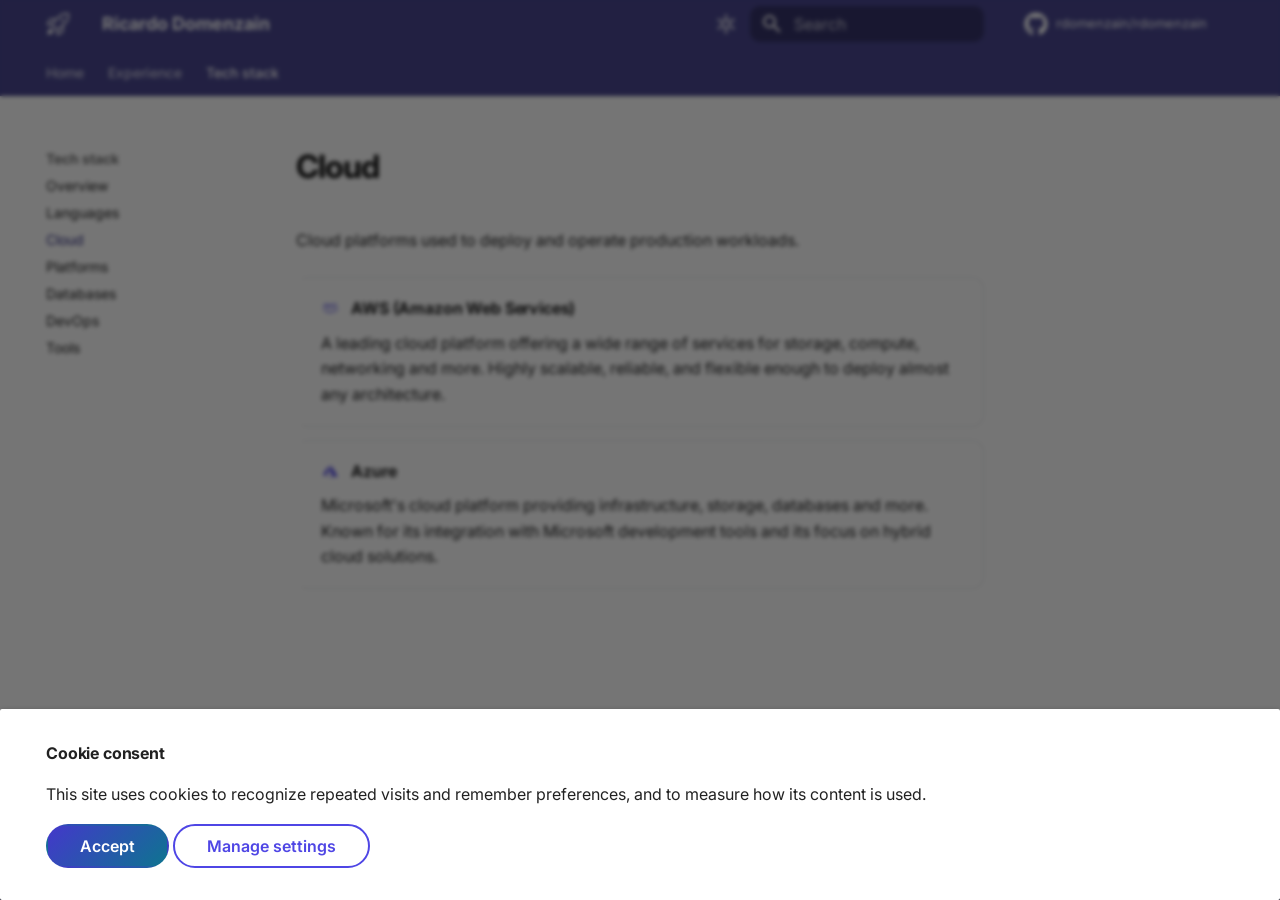
<file: technologies/cloud/index.html>
<!doctype html>
<html lang="en" class="no-js">
  <head>
    
      <meta charset="utf-8">
      <meta name="viewport" content="width=device-width,initial-scale=1">
      
        <meta name="description" content="Ricardo Domenzain — Software Engineer, Mexico. Backend, cloud, event-driven systems and platform engineering.">
      
      
        <meta name="author" content="Ricardo Domenzain">
      
      
        <link rel="canonical" href="https://rdomenzain.github.io/rdomenzain/technologies/cloud/">
      
      
        <link rel="prev" href="../languages/">
      
      
        <link rel="next" href="../platforms/">
      
      
        
      
      
      <link rel="icon" href="../../assets/images/favicon.svg">
      <meta name="generator" content="mkdocs-1.6.1, mkdocs-material-9.8.2">
    
    
      
        <title>Cloud - Ricardo Domenzain</title>
      
    
    
      <link rel="stylesheet" href="../../assets/stylesheets/main.57a0d79d.min.css">
      
        
        <link rel="stylesheet" href="../../assets/stylesheets/palette.fb2fffe2.min.css">
      
      


    
    
      
    
    
      
        
        
        <link rel="preconnect" href="https://fonts.gstatic.com" crossorigin>
        <link rel="stylesheet" href="https://fonts.googleapis.com/css?family=Inter:300,300i,400,400i,700,700i%7CJetBrains+Mono:400,400i,700,700i&display=fallback">
        <style>:root{--md-text-font:"Inter";--md-code-font:"JetBrains Mono"}</style>
      
    
    
      <link rel="stylesheet" href="../../assets/stylesheets/extra.css">
    
    <script>__md_scope=new URL("../..",location),__md_hash=e=>[...e].reduce(((e,_)=>(e<<5)-e+_.charCodeAt(0)),0),__md_get=(e,_=localStorage,t=__md_scope)=>JSON.parse(_.getItem(t.pathname+"."+e)),__md_set=(e,_,t=localStorage,a=__md_scope)=>{try{t.setItem(a.pathname+"."+e,JSON.stringify(_))}catch(e){}}</script>
    
      
  


  
  

<script id="__analytics">function __md_analytics(){function e(){dataLayer.push(arguments)}window.dataLayer=window.dataLayer||[],e("js",new Date),e("config","G-STXJX0Q9FH"),document.addEventListener("DOMContentLoaded",(function(){document.forms.search&&document.forms.search.query.addEventListener("blur",(function(){this.value&&e("event","search",{search_term:this.value})}));document$.subscribe((function(){var t=document.forms.feedback;if(void 0!==t)for(var a of t.querySelectorAll("[type=submit]"))a.addEventListener("click",(function(a){a.preventDefault();var n=document.location.pathname,d=this.getAttribute("data-md-value");e("event","feedback",{page:n,data:d}),t.firstElementChild.disabled=!0;var r=t.querySelector(".md-feedback__note [data-md-value='"+d+"']");r&&(r.hidden=!1)})),t.hidden=!1})),location$.subscribe((function(t){e("config","G-STXJX0Q9FH",{page_path:t.pathname})}))}));var t=document.createElement("script");t.async=!0,t.src="https://www.googletagmanager.com/gtag/js?id=G-STXJX0Q9FH",document.getElementById("__analytics").insertAdjacentElement("afterEnd",t)}</script>
  
    <script>if("undefined"!=typeof __md_analytics){var consent=__md_get("__consent");consent&&consent.analytics&&__md_analytics()}</script>
  

    
    
  </head>
  
  
    
    
      
    
    
    
    
    <body dir="ltr" data-md-color-scheme="default" data-md-color-primary="custom" data-md-color-accent="custom">
  
    
    <input class="md-toggle" data-md-toggle="drawer" type="checkbox" id="__drawer" autocomplete="off">
    <input class="md-toggle" data-md-toggle="search" type="checkbox" id="__search" autocomplete="off">
    <label class="md-overlay" for="__drawer"></label>
    <div data-md-component="skip">
      
        
        <a href="#cloud" class="md-skip">
          Skip to content
        </a>
      
    </div>
    <div data-md-component="announce">
      
    </div>
    
    
      

  

<header class="md-header md-header--shadow md-header--lifted" data-md-component="header">
  <nav class="md-header__inner md-grid" aria-label="Header">
    <a href="../.." title="Ricardo Domenzain" class="md-header__button md-logo" aria-label="Ricardo Domenzain" data-md-component="logo">
      
  
  <svg xmlns="http://www.w3.org/2000/svg" viewBox="0 0 24 24"><path d="M20.322.75h1.176a1.75 1.75 0 0 1 1.75 1.749v1.177a10.75 10.75 0 0 1-2.925 7.374l-1.228 1.304a24 24 0 0 1-1.596 1.542v5.038c0 .615-.323 1.184-.85 1.5l-4.514 2.709a.75.75 0 0 1-1.12-.488l-.963-4.572a1.3 1.3 0 0 1-.14-.129L8.04 15.96l-1.994-1.873a1.3 1.3 0 0 1-.129-.14l-4.571-.963a.75.75 0 0 1-.49-1.12l2.71-4.514c.316-.527.885-.85 1.5-.85h5.037a24 24 0 0 1 1.542-1.594l1.304-1.23A10.75 10.75 0 0 1 20.321.75Zm-6.344 4.018v-.001l-1.304 1.23a22.3 22.3 0 0 0-3.255 3.851l-2.193 3.29 1.859 1.744.034.034 1.743 1.858 3.288-2.192a22.3 22.3 0 0 0 3.854-3.257l1.228-1.303a9.25 9.25 0 0 0 2.517-6.346V2.5a.25.25 0 0 0-.25-.25h-1.177a9.25 9.25 0 0 0-6.344 2.518M6.5 21c-1.209 1.209-3.901 1.445-4.743 1.49a.24.24 0 0 1-.18-.067.24.24 0 0 1-.067-.18c.045-.842.281-3.534 1.49-4.743.9-.9 2.6-.9 3.5 0s.9 2.6 0 3.5m-.592-8.588L8.17 9.017q.346-.519.717-1.017H5.066a.25.25 0 0 0-.214.121l-2.167 3.612ZM16 15.112q-.5.372-1.018.718l-3.393 2.262.678 3.223 3.612-2.167a.25.25 0 0 0 .121-.214ZM17.5 8a1.5 1.5 0 1 1-3.001-.001A1.5 1.5 0 0 1 17.5 8"/></svg>

    </a>
    <label class="md-header__button md-icon" for="__drawer">
      
      <svg xmlns="http://www.w3.org/2000/svg" viewBox="0 0 24 24"><path d="M3 6h18v2H3zm0 5h18v2H3zm0 5h18v2H3z"/></svg>
    </label>
    <div class="md-header__title" data-md-component="header-title">
      <div class="md-header__ellipsis">
        <div class="md-header__topic">
          <span class="md-ellipsis">
            Ricardo Domenzain
          </span>
        </div>
        <div class="md-header__topic" data-md-component="header-topic">
          <span class="md-ellipsis">
            
              Cloud
            
          </span>
        </div>
      </div>
    </div>
    
      
        <form class="md-header__option" data-md-component="palette">
  
    
    
    
    <input class="md-option" data-md-color-media="(prefers-color-scheme: light)" data-md-color-scheme="default" data-md-color-primary="custom" data-md-color-accent="custom"  aria-label="Switch to dark mode"  type="radio" name="__palette" id="__palette_0">
    
      <label class="md-header__button md-icon" title="Switch to dark mode" for="__palette_1" hidden>
        <svg xmlns="http://www.w3.org/2000/svg" viewBox="0 0 24 24"><path d="M12 7a5 5 0 0 1 5 5 5 5 0 0 1-5 5 5 5 0 0 1-5-5 5 5 0 0 1 5-5m0 2a3 3 0 0 0-3 3 3 3 0 0 0 3 3 3 3 0 0 0 3-3 3 3 0 0 0-3-3m0-7 2.39 3.42C13.65 5.15 12.84 5 12 5s-1.65.15-2.39.42zM3.34 7l4.16-.35A7.2 7.2 0 0 0 5.94 8.5c-.44.74-.69 1.5-.83 2.29zm.02 10 1.76-3.77a7.131 7.131 0 0 0 2.38 4.14zM20.65 7l-1.77 3.79a7.02 7.02 0 0 0-2.38-4.15zm-.01 10-4.14.36c.59-.51 1.12-1.14 1.54-1.86.42-.73.69-1.5.83-2.29zM12 22l-2.41-3.44c.74.27 1.55.44 2.41.44.82 0 1.63-.17 2.37-.44z"/></svg>
      </label>
    
  
    
    
    
    <input class="md-option" data-md-color-media="(prefers-color-scheme: dark)" data-md-color-scheme="slate" data-md-color-primary="custom" data-md-color-accent="custom"  aria-label="Switch to light mode"  type="radio" name="__palette" id="__palette_1">
    
      <label class="md-header__button md-icon" title="Switch to light mode" for="__palette_0" hidden>
        <svg xmlns="http://www.w3.org/2000/svg" viewBox="0 0 24 24"><path d="m17.75 4.09-2.53 1.94.91 3.06-2.63-1.81-2.63 1.81.91-3.06-2.53-1.94L12.44 4l1.06-3 1.06 3zm3.5 6.91-1.64 1.25.59 1.98-1.7-1.17-1.7 1.17.59-1.98L15.75 11l2.06-.05L18.5 9l.69 1.95zm-2.28 4.95c.83-.08 1.72 1.1 1.19 1.85-.32.45-.66.87-1.08 1.27C15.17 23 8.84 23 4.94 19.07c-3.91-3.9-3.91-10.24 0-14.14.4-.4.82-.76 1.27-1.08.75-.53 1.93.36 1.85 1.19-.27 2.86.69 5.83 2.89 8.02a9.96 9.96 0 0 0 8.02 2.89m-1.64 2.02a12.08 12.08 0 0 1-7.8-3.47c-2.17-2.19-3.33-5-3.49-7.82-2.81 3.14-2.7 7.96.31 10.98 3.02 3.01 7.84 3.12 10.98.31"/></svg>
      </label>
    
  
</form>
      
    
    
      <script>var palette=__md_get("__palette");if(palette&&palette.color){if("(prefers-color-scheme)"===palette.color.media){var media=matchMedia("(prefers-color-scheme: light)"),input=document.querySelector(media.matches?"[data-md-color-media='(prefers-color-scheme: light)']":"[data-md-color-media='(prefers-color-scheme: dark)']");palette.color.media=input.getAttribute("data-md-color-media"),palette.color.scheme=input.getAttribute("data-md-color-scheme"),palette.color.primary=input.getAttribute("data-md-color-primary"),palette.color.accent=input.getAttribute("data-md-color-accent")}for(var[key,value]of Object.entries(palette.color))document.body.setAttribute("data-md-color-"+key,value)}</script>
    
    
    
      
      
        <label class="md-header__button md-icon" for="__search">
          
          <svg xmlns="http://www.w3.org/2000/svg" viewBox="0 0 24 24"><path d="M9.5 3A6.5 6.5 0 0 1 16 9.5c0 1.61-.59 3.09-1.56 4.23l.27.27h.79l5 5-1.5 1.5-5-5v-.79l-.27-.27A6.52 6.52 0 0 1 9.5 16 6.5 6.5 0 0 1 3 9.5 6.5 6.5 0 0 1 9.5 3m0 2C7 5 5 7 5 9.5S7 14 9.5 14 14 12 14 9.5 12 5 9.5 5"/></svg>
        </label>
        <div class="md-search" data-md-component="search" role="dialog">
  <label class="md-search__overlay" for="__search"></label>
  <div class="md-search__inner" role="search">
    <form class="md-search__form" name="search">
      <input type="text" class="md-search__input" name="query" aria-label="Search" placeholder="Search" autocapitalize="off" autocorrect="off" autocomplete="off" spellcheck="false" data-md-component="search-query" required>
      <label class="md-search__icon md-icon" for="__search">
        
        <svg xmlns="http://www.w3.org/2000/svg" viewBox="0 0 24 24"><path d="M9.5 3A6.5 6.5 0 0 1 16 9.5c0 1.61-.59 3.09-1.56 4.23l.27.27h.79l5 5-1.5 1.5-5-5v-.79l-.27-.27A6.52 6.52 0 0 1 9.5 16 6.5 6.5 0 0 1 3 9.5 6.5 6.5 0 0 1 9.5 3m0 2C7 5 5 7 5 9.5S7 14 9.5 14 14 12 14 9.5 12 5 9.5 5"/></svg>
        
        <svg xmlns="http://www.w3.org/2000/svg" viewBox="0 0 24 24"><path d="M20 11v2H8l5.5 5.5-1.42 1.42L4.16 12l7.92-7.92L13.5 5.5 8 11z"/></svg>
      </label>
      <nav class="md-search__options" aria-label="Search">
        
          <a href="javascript:void(0)" class="md-search__icon md-icon" title="Share" aria-label="Share" data-clipboard data-clipboard-text="" data-md-component="search-share" tabindex="-1">
            
            <svg xmlns="http://www.w3.org/2000/svg" viewBox="0 0 24 24"><path d="M18 16.08c-.76 0-1.44.3-1.96.77L8.91 12.7c.05-.23.09-.46.09-.7s-.04-.47-.09-.7l7.05-4.11c.54.5 1.25.81 2.04.81a3 3 0 0 0 3-3 3 3 0 0 0-3-3 3 3 0 0 0-3 3c0 .24.04.47.09.7L8.04 9.81C7.5 9.31 6.79 9 6 9a3 3 0 0 0-3 3 3 3 0 0 0 3 3c.79 0 1.5-.31 2.04-.81l7.12 4.15c-.05.21-.08.43-.08.66 0 1.61 1.31 2.91 2.92 2.91s2.92-1.3 2.92-2.91A2.92 2.92 0 0 0 18 16.08"/></svg>
          </a>
        
        <button type="reset" class="md-search__icon md-icon" title="Clear" aria-label="Clear" tabindex="-1">
          
          <svg xmlns="http://www.w3.org/2000/svg" viewBox="0 0 24 24"><path d="M19 6.41 17.59 5 12 10.59 6.41 5 5 6.41 10.59 12 5 17.59 6.41 19 12 13.41 17.59 19 19 17.59 13.41 12z"/></svg>
        </button>
      </nav>
      
        <div class="md-search__suggest" data-md-component="search-suggest"></div>
      
    </form>
    <div class="md-search__output">
      <div class="md-search__scrollwrap" tabindex="0" data-md-scrollfix>
        <div class="md-search-result" data-md-component="search-result">
          <div class="md-search-result__meta">
            Initializing search
          </div>
          <ol class="md-search-result__list" role="presentation"></ol>
        </div>
      </div>
    </div>
  </div>
</div>
      
    
    
      <div class="md-header__source">
        <a href="https://github.com/rdomenzain/rdomenzain" title="Go to repository" class="md-source" data-md-component="source">
  <div class="md-source__icon md-icon">
    
    <svg xmlns="http://www.w3.org/2000/svg" viewBox="0 0 512 512"><!--! Font Awesome Free 7.1.0 by @fontawesome - https://fontawesome.com License - https://fontawesome.com/license/free (Icons: CC BY 4.0, Fonts: SIL OFL 1.1, Code: MIT License) Copyright 2025 Fonticons, Inc.--><path d="M173.9 397.4c0 2-2.3 3.6-5.2 3.6-3.3.3-5.6-1.3-5.6-3.6 0-2 2.3-3.6 5.2-3.6 3-.3 5.6 1.3 5.6 3.6m-31.1-4.5c-.7 2 1.3 4.3 4.3 4.9 2.6 1 5.6 0 6.2-2s-1.3-4.3-4.3-5.2c-2.6-.7-5.5.3-6.2 2.3m44.2-1.7c-2.9.7-4.9 2.6-4.6 4.9.3 2 2.9 3.3 5.9 2.6 2.9-.7 4.9-2.6 4.6-4.6-.3-1.9-3-3.2-5.9-2.9M252.8 8C114.1 8 8 113.3 8 252c0 110.9 69.8 205.8 169.5 239.2 12.8 2.3 17.3-5.6 17.3-12.1 0-6.2-.3-40.4-.3-61.4 0 0-70 15-84.7-29.8 0 0-11.4-29.1-27.8-36.6 0 0-22.9-15.7 1.6-15.4 0 0 24.9 2 38.6 25.8 21.9 38.6 58.6 27.5 72.9 20.9 2.3-16 8.8-27.1 16-33.7-55.9-6.2-112.3-14.3-112.3-110.5 0-27.5 7.6-41.3 23.6-58.9-2.6-6.5-11.1-33.3 2.6-67.9 20.9-6.5 69 27 69 27 20-5.6 41.5-8.5 62.8-8.5s42.8 2.9 62.8 8.5c0 0 48.1-33.6 69-27 13.7 34.7 5.2 61.4 2.6 67.9 16 17.7 25.8 31.5 25.8 58.9 0 96.5-58.9 104.2-114.8 110.5 9.2 7.9 17 22.9 17 46.4 0 33.7-.3 75.4-.3 83.6 0 6.5 4.6 14.4 17.3 12.1C436.2 457.8 504 362.9 504 252 504 113.3 391.5 8 252.8 8M105.2 352.9c-1.3 1-1 3.3.7 5.2 1.6 1.6 3.9 2.3 5.2 1 1.3-1 1-3.3-.7-5.2-1.6-1.6-3.9-2.3-5.2-1m-10.8-8.1c-.7 1.3.3 2.9 2.3 3.9 1.6 1 3.6.7 4.3-.7.7-1.3-.3-2.9-2.3-3.9-2-.6-3.6-.3-4.3.7m32.4 35.6c-1.6 1.3-1 4.3 1.3 6.2 2.3 2.3 5.2 2.6 6.5 1 1.3-1.3.7-4.3-1.3-6.2-2.2-2.3-5.2-2.6-6.5-1m-11.4-14.7c-1.6 1-1.6 3.6 0 5.9s4.3 3.3 5.6 2.3c1.6-1.3 1.6-3.9 0-6.2-1.4-2.3-4-3.3-5.6-2"/></svg>
  </div>
  <div class="md-source__repository">
    rdomenzain/rdomenzain
  </div>
</a>
      </div>
    
  </nav>
  
    
      
<nav class="md-tabs" aria-label="Tabs" data-md-component="tabs">
  <div class="md-grid">
    <ul class="md-tabs__list">
      
        
  
  
  
  
    <li class="md-tabs__item">
      <a href="../.." class="md-tabs__link">
        
  
  
    
  
  Home

      </a>
    </li>
  

      
        
  
  
  
  
    <li class="md-tabs__item">
      <a href="../../knowledge/" class="md-tabs__link">
        
  
  
    
  
  Experience

      </a>
    </li>
  

      
        
  
  
  
    
  
  
    
    
      <li class="md-tabs__item md-tabs__item--active">
        <a href="../" class="md-tabs__link">
          
  
  
  Tech stack

        </a>
      </li>
    
  

      
    </ul>
  </div>
</nav>
    
  
</header>
    
    <div class="md-container" data-md-component="container">
      
      
        
      
      <main class="md-main" data-md-component="main">
        <div class="md-main__inner md-grid">
          
            
              
              <div class="md-sidebar md-sidebar--primary" data-md-component="sidebar" data-md-type="navigation" >
                <div class="md-sidebar__scrollwrap">
                  <div class="md-sidebar__inner">
                    


  


<nav class="md-nav md-nav--primary md-nav--lifted" aria-label="Navigation" data-md-level="0">
  <label class="md-nav__title" for="__drawer">
    <a href="../.." title="Ricardo Domenzain" class="md-nav__button md-logo" aria-label="Ricardo Domenzain" data-md-component="logo">
      
  
  <svg xmlns="http://www.w3.org/2000/svg" viewBox="0 0 24 24"><path d="M20.322.75h1.176a1.75 1.75 0 0 1 1.75 1.749v1.177a10.75 10.75 0 0 1-2.925 7.374l-1.228 1.304a24 24 0 0 1-1.596 1.542v5.038c0 .615-.323 1.184-.85 1.5l-4.514 2.709a.75.75 0 0 1-1.12-.488l-.963-4.572a1.3 1.3 0 0 1-.14-.129L8.04 15.96l-1.994-1.873a1.3 1.3 0 0 1-.129-.14l-4.571-.963a.75.75 0 0 1-.49-1.12l2.71-4.514c.316-.527.885-.85 1.5-.85h5.037a24 24 0 0 1 1.542-1.594l1.304-1.23A10.75 10.75 0 0 1 20.321.75Zm-6.344 4.018v-.001l-1.304 1.23a22.3 22.3 0 0 0-3.255 3.851l-2.193 3.29 1.859 1.744.034.034 1.743 1.858 3.288-2.192a22.3 22.3 0 0 0 3.854-3.257l1.228-1.303a9.25 9.25 0 0 0 2.517-6.346V2.5a.25.25 0 0 0-.25-.25h-1.177a9.25 9.25 0 0 0-6.344 2.518M6.5 21c-1.209 1.209-3.901 1.445-4.743 1.49a.24.24 0 0 1-.18-.067.24.24 0 0 1-.067-.18c.045-.842.281-3.534 1.49-4.743.9-.9 2.6-.9 3.5 0s.9 2.6 0 3.5m-.592-8.588L8.17 9.017q.346-.519.717-1.017H5.066a.25.25 0 0 0-.214.121l-2.167 3.612ZM16 15.112q-.5.372-1.018.718l-3.393 2.262.678 3.223 3.612-2.167a.25.25 0 0 0 .121-.214ZM17.5 8a1.5 1.5 0 1 1-3.001-.001A1.5 1.5 0 0 1 17.5 8"/></svg>

    </a>
    Ricardo Domenzain
  </label>
  
    <div class="md-nav__source">
      <a href="https://github.com/rdomenzain/rdomenzain" title="Go to repository" class="md-source" data-md-component="source">
  <div class="md-source__icon md-icon">
    
    <svg xmlns="http://www.w3.org/2000/svg" viewBox="0 0 512 512"><!--! Font Awesome Free 7.1.0 by @fontawesome - https://fontawesome.com License - https://fontawesome.com/license/free (Icons: CC BY 4.0, Fonts: SIL OFL 1.1, Code: MIT License) Copyright 2025 Fonticons, Inc.--><path d="M173.9 397.4c0 2-2.3 3.6-5.2 3.6-3.3.3-5.6-1.3-5.6-3.6 0-2 2.3-3.6 5.2-3.6 3-.3 5.6 1.3 5.6 3.6m-31.1-4.5c-.7 2 1.3 4.3 4.3 4.9 2.6 1 5.6 0 6.2-2s-1.3-4.3-4.3-5.2c-2.6-.7-5.5.3-6.2 2.3m44.2-1.7c-2.9.7-4.9 2.6-4.6 4.9.3 2 2.9 3.3 5.9 2.6 2.9-.7 4.9-2.6 4.6-4.6-.3-1.9-3-3.2-5.9-2.9M252.8 8C114.1 8 8 113.3 8 252c0 110.9 69.8 205.8 169.5 239.2 12.8 2.3 17.3-5.6 17.3-12.1 0-6.2-.3-40.4-.3-61.4 0 0-70 15-84.7-29.8 0 0-11.4-29.1-27.8-36.6 0 0-22.9-15.7 1.6-15.4 0 0 24.9 2 38.6 25.8 21.9 38.6 58.6 27.5 72.9 20.9 2.3-16 8.8-27.1 16-33.7-55.9-6.2-112.3-14.3-112.3-110.5 0-27.5 7.6-41.3 23.6-58.9-2.6-6.5-11.1-33.3 2.6-67.9 20.9-6.5 69 27 69 27 20-5.6 41.5-8.5 62.8-8.5s42.8 2.9 62.8 8.5c0 0 48.1-33.6 69-27 13.7 34.7 5.2 61.4 2.6 67.9 16 17.7 25.8 31.5 25.8 58.9 0 96.5-58.9 104.2-114.8 110.5 9.2 7.9 17 22.9 17 46.4 0 33.7-.3 75.4-.3 83.6 0 6.5 4.6 14.4 17.3 12.1C436.2 457.8 504 362.9 504 252 504 113.3 391.5 8 252.8 8M105.2 352.9c-1.3 1-1 3.3.7 5.2 1.6 1.6 3.9 2.3 5.2 1 1.3-1 1-3.3-.7-5.2-1.6-1.6-3.9-2.3-5.2-1m-10.8-8.1c-.7 1.3.3 2.9 2.3 3.9 1.6 1 3.6.7 4.3-.7.7-1.3-.3-2.9-2.3-3.9-2-.6-3.6-.3-4.3.7m32.4 35.6c-1.6 1.3-1 4.3 1.3 6.2 2.3 2.3 5.2 2.6 6.5 1 1.3-1.3.7-4.3-1.3-6.2-2.2-2.3-5.2-2.6-6.5-1m-11.4-14.7c-1.6 1-1.6 3.6 0 5.9s4.3 3.3 5.6 2.3c1.6-1.3 1.6-3.9 0-6.2-1.4-2.3-4-3.3-5.6-2"/></svg>
  </div>
  <div class="md-source__repository">
    rdomenzain/rdomenzain
  </div>
</a>
    </div>
  
  <ul class="md-nav__list" data-md-scrollfix>
    
      
      
  
  
  
  
    <li class="md-nav__item">
      <a href="../.." class="md-nav__link">
        
  
  
  <span class="md-ellipsis">
    
  
    Home
  

    
  </span>
  
  

      </a>
    </li>
  

    
      
      
  
  
  
  
    <li class="md-nav__item">
      <a href="../../knowledge/" class="md-nav__link">
        
  
  
  <span class="md-ellipsis">
    
  
    Experience
  

    
  </span>
  
  

      </a>
    </li>
  

    
      
      
  
  
    
  
  
  
    
    
    
    
      
        
        
      
      
        
      
    
    
    <li class="md-nav__item md-nav__item--active md-nav__item--section md-nav__item--nested">
      
        
        
        <input class="md-nav__toggle md-toggle " type="checkbox" id="__nav_3" checked>
        
          
          <label class="md-nav__link" for="__nav_3" id="__nav_3_label" tabindex="">
            
  
  
  <span class="md-ellipsis">
    
  
    Tech stack
  

    
  </span>
  
  

            <span class="md-nav__icon md-icon"></span>
          </label>
        
        <nav class="md-nav" data-md-level="1" aria-labelledby="__nav_3_label" aria-expanded="true">
          <label class="md-nav__title" for="__nav_3">
            <span class="md-nav__icon md-icon"></span>
            
  
    Tech stack
  

          </label>
          <ul class="md-nav__list" data-md-scrollfix>
            
              
                
  
  
  
  
    <li class="md-nav__item">
      <a href="../" class="md-nav__link">
        
  
  
  <span class="md-ellipsis">
    
  
    Overview
  

    
  </span>
  
  

      </a>
    </li>
  

              
            
              
                
  
  
  
  
    <li class="md-nav__item">
      <a href="../languages/" class="md-nav__link">
        
  
  
  <span class="md-ellipsis">
    
  
    Languages
  

    
  </span>
  
  

      </a>
    </li>
  

              
            
              
                
  
  
    
  
  
  
    <li class="md-nav__item md-nav__item--active">
      
      <input class="md-nav__toggle md-toggle" type="checkbox" id="__toc">
      
      
        
      
      
      <a href="./" class="md-nav__link md-nav__link--active">
        
  
  
  <span class="md-ellipsis">
    
  
    Cloud
  

    
  </span>
  
  

      </a>
      
    </li>
  

              
            
              
                
  
  
  
  
    <li class="md-nav__item">
      <a href="../platforms/" class="md-nav__link">
        
  
  
  <span class="md-ellipsis">
    
  
    Platforms
  

    
  </span>
  
  

      </a>
    </li>
  

              
            
              
                
  
  
  
  
    <li class="md-nav__item">
      <a href="../databases/" class="md-nav__link">
        
  
  
  <span class="md-ellipsis">
    
  
    Databases
  

    
  </span>
  
  

      </a>
    </li>
  

              
            
              
                
  
  
  
  
    <li class="md-nav__item">
      <a href="../devops/" class="md-nav__link">
        
  
  
  <span class="md-ellipsis">
    
  
    DevOps
  

    
  </span>
  
  

      </a>
    </li>
  

              
            
              
                
  
  
  
  
    <li class="md-nav__item">
      <a href="../tools/" class="md-nav__link">
        
  
  
  <span class="md-ellipsis">
    
  
    Tools
  

    
  </span>
  
  

      </a>
    </li>
  

              
            
          </ul>
        </nav>
      
    </li>
  

    
  </ul>
</nav>
                  </div>
                </div>
              </div>
            
            
              
              <div class="md-sidebar md-sidebar--secondary" data-md-component="sidebar" data-md-type="toc" >
                <div class="md-sidebar__scrollwrap">
                  <div class="md-sidebar__inner">
                    

<nav class="md-nav md-nav--secondary" aria-label="Table of contents">
  
  
  
    
  
  
</nav>
                  </div>
                </div>
              </div>
            
          
          
            <div class="md-content" data-md-component="content">
              
              <article class="md-content__inner md-typeset">
                
                  


  
  


<h1 id="cloud">Cloud<a class="headerlink" href="#cloud" title="Anchor link to this section">&para;</a></h1>
<p>Cloud platforms used to deploy and operate production workloads.</p>
<div class="stack">
<ul>
<li>
<p><span class="twemoji"><svg xmlns="http://www.w3.org/2000/svg" viewBox="0 0 24 24"><path d="M7.64 10.38c0 .25.02.45.07.62.05.12.12.28.21.46.04.04.05.1.05.15 0 .07-.04.13-.13.2l-.42.28c-.06.04-.12.06-.17.06-.07 0-.13-.04-.2-.1-.09-.1-.17-.2-.24-.31-.06-.11-.13-.24-.2-.39-.52.61-1.17.92-1.96.92-.56 0-1-.16-1.33-.48-.32-.32-.49-.75-.49-1.29 0-.55.2-1 .6-1.36.41-.34.95-.52 1.63-.52.23 0 .44.02.71.06.23.03.5.08.76.14v-.48c0-.51-.1-.84-.31-1.07-.22-.21-.57-.3-1.08-.3-.24 0-.48.03-.72.08-.25.06-.49.13-.72.23-.11.04-.2.07-.23.08-.05.02-.08.02-.11.02-.09 0-.14-.06-.14-.2v-.33c0-.1.01-.18.05-.23q.045-.075.18-.12c.24-.14.51-.24.84-.32a4 4 0 0 1 1.04-.13q1.185 0 1.74.54c.37.36.55.91.55 1.64v2.15zm-2.7 1.02c.22 0 .44-.04.68-.12s.45-.23.63-.43c.11-.13.19-.27.25-.43 0-.16.05-.35.05-.58v-.27c-.2-.07-.4-.07-.62-.12a7 7 0 0 0-.62-.04c-.45 0-.77.09-.99.27s-.32.43-.32.76c0 .32.07.56.24.71.16.17.39.25.7.25m5.34.71a.6.6 0 0 1-.28-.06c-.03-.05-.08-.14-.12-.26L8.32 6.65c-.04-.15-.06-.22-.06-.27 0-.11.05-.17.16-.17h.65c.13 0 .22.02.26.07.06.04.1.13.14.26l1.11 4.4 1.04-4.4c.03-.13.07-.22.13-.26.05-.04.14-.07.25-.07h.55c.12 0 .21.02.26.07.05.04.1.13.13.26L14 11l1.14-4.46c.04-.13.09-.22.13-.26.06-.04.14-.07.26-.07h.62c.11 0 .17.06.17.17 0 .03-.01.07-.02.12 0 0-.02.08-.04.15l-1.61 5.14c-.04.14-.08.21-.15.26-.04.04-.13.07-.24.07h-.57c-.13 0-.19-.02-.27-.07a.45.45 0 0 1-.12-.26L12.27 7.5l-1.03 4.28q-.045.195-.12.27a.5.5 0 0 1-.27.06zm8.55.18c-.33 0-.7-.04-1.03-.12s-.59-.17-.76-.26a.5.5 0 0 1-.21-.19.4.4 0 0 1-.04-.18v-.34c0-.14.05-.2.15-.2h.12c.04 0 .1.05.17.08.22.1.47.18.73.23.27.05.54.08.79.08.42 0 .75-.07.97-.22.23-.17.35-.36.35-.63 0-.19-.07-.34-.18-.47-.12-.12-.35-.24-.67-.34l-.97-.3c-.48-.16-.84-.38-1.06-.68a1.58 1.58 0 0 1-.33-.97c0-.28.06-.52.18-.73.12-.22.28-.4.46-.55.22-.15.44-.26.71-.34q.39-.12.84-.12.21 0 .45.03c.14.02.28.05.42.07.14.04.26.07.38.11s.2.08.28.12c.09.05.16.1.2.16s.06.13.06.22v.32q0 .21-.15.21c-.05 0-.14-.03-.26-.08-.37-.17-.8-.26-1.27-.26-.38 0-.66.06-.89.19-.2.12-.31.32-.31.59 0 .19.07.35.2.47.13.13.38.25.73.37l.95.3c.48.14.82.36 1.03.64q.3.405.3.93c0 .28-.06.54-.17.77-.12.22-.28.42-.5.58-.19.17-.44.29-.72.38s-.62.13-.95.13m1.25 3.24C17.89 17.14 14.71 18 12 18c-3.85 0-7.3-1.42-9.91-3.77-.21-.19-.02-.44.23-.29 2.82 1.63 6.29 2.62 9.89 2.62 2.43 0 5.1-.5 7.55-1.56.37-.15.68.26.32.53M21 14.5c-.29-.37-1.86-.18-2.57-.1-.21.03-.24-.16-.05-.3 1.25-.87 3.31-.6 3.54-.33.24.3-.06 2.36-1.23 3.34-.19.15-.36.07-.28-.11.27-.68.86-2.16.59-2.5"/></svg></span> <strong>AWS (Amazon Web Services)</strong></p>
<p>A leading cloud platform offering a wide range of services for storage,
compute, networking and more. Highly scalable, reliable, and flexible
enough to deploy almost any architecture.</p>
</li>
<li>
<p><span class="twemoji"><svg xmlns="http://www.w3.org/2000/svg" viewBox="0 0 24 24"><path d="M13.05 4.24 6.56 18.05 2 18l5.09-8.76zm.7 1.09L22 19.76H6.74l9.3-1.66-4.87-5.79z"/></svg></span> <strong>Azure</strong></p>
<p>Microsoft's cloud platform providing infrastructure, storage, databases and
more. Known for its integration with Microsoft development tools and its
focus on hybrid cloud solutions.</p>
</li>
</ul>
</div>









  



  <form class="md-feedback" name="feedback" hidden>
    <fieldset>
      <legend class="md-feedback__title">
        Was this page helpful?
      </legend>
      <div class="md-feedback__inner">
        <div class="md-feedback__list">
          
            <button class="md-feedback__icon md-icon" type="submit" title="This page was helpful" data-md-value="1">
              <svg xmlns="http://www.w3.org/2000/svg" viewBox="0 0 24 24"><path d="M20 12a8 8 0 0 0-8-8 8 8 0 0 0-8 8 8 8 0 0 0 8 8 8 8 0 0 0 8-8m2 0a10 10 0 0 1-10 10A10 10 0 0 1 2 12 10 10 0 0 1 12 2a10 10 0 0 1 10 10M10 9.5c0 .8-.7 1.5-1.5 1.5S7 10.3 7 9.5 7.7 8 8.5 8s1.5.7 1.5 1.5m7 0c0 .8-.7 1.5-1.5 1.5S14 10.3 14 9.5 14.7 8 15.5 8s1.5.7 1.5 1.5m-5 7.73c-1.75 0-3.29-.73-4.19-1.81L9.23 14c.45.72 1.52 1.23 2.77 1.23s2.32-.51 2.77-1.23l1.42 1.42c-.9 1.08-2.44 1.81-4.19 1.81"/></svg>
            </button>
          
            <button class="md-feedback__icon md-icon" type="submit" title="This page could be improved" data-md-value="0">
              <svg xmlns="http://www.w3.org/2000/svg" viewBox="0 0 24 24"><path d="M20 12a8 8 0 0 0-8-8 8 8 0 0 0-8 8 8 8 0 0 0 8 8 8 8 0 0 0 8-8m2 0a10 10 0 0 1-10 10A10 10 0 0 1 2 12 10 10 0 0 1 12 2a10 10 0 0 1 10 10m-6.5-4c.8 0 1.5.7 1.5 1.5s-.7 1.5-1.5 1.5-1.5-.7-1.5-1.5.7-1.5 1.5-1.5M10 9.5c0 .8-.7 1.5-1.5 1.5S7 10.3 7 9.5 7.7 8 8.5 8s1.5.7 1.5 1.5m2 4.5c1.75 0 3.29.72 4.19 1.81l-1.42 1.42C14.32 16.5 13.25 16 12 16s-2.32.5-2.77 1.23l-1.42-1.42C8.71 14.72 10.25 14 12 14"/></svg>
            </button>
          
        </div>
        <div class="md-feedback__note">
          
            <div data-md-value="1" hidden>
              
              
                
              
              
              
                
                
              
              Thanks for your feedback.
            </div>
          
            <div data-md-value="0" hidden>
              
              
                
              
              
              
                
                
              
              Thanks for your feedback.
            </div>
          
        </div>
      </div>
    </fieldset>
  </form>


                
              </article>
            </div>
          
          
<script>var target=document.getElementById(location.hash.slice(1));target&&target.name&&(target.checked=target.name.startsWith("__tabbed_"))</script>
        </div>
        
          <button type="button" class="md-top md-icon" data-md-component="top" hidden>
  
  <svg xmlns="http://www.w3.org/2000/svg" viewBox="0 0 24 24"><path d="M13 20h-2V8l-5.5 5.5-1.42-1.42L12 4.16l7.92 7.92-1.42 1.42L13 8z"/></svg>
  Back to top
</button>
        
      </main>
      
        <footer class="md-footer">
  
    
      
      <nav class="md-footer__inner md-grid" aria-label="Footer" >
        
          
          <a href="../languages/" class="md-footer__link md-footer__link--prev" aria-label="Previous: Languages">
            <div class="md-footer__button md-icon">
              
              <svg xmlns="http://www.w3.org/2000/svg" viewBox="0 0 24 24"><path d="M20 11v2H8l5.5 5.5-1.42 1.42L4.16 12l7.92-7.92L13.5 5.5 8 11z"/></svg>
            </div>
            <div class="md-footer__title">
              <span class="md-footer__direction">
                Previous
              </span>
              <div class="md-ellipsis">
                Languages
              </div>
            </div>
          </a>
        
        
          
          <a href="../platforms/" class="md-footer__link md-footer__link--next" aria-label="Next: Platforms">
            <div class="md-footer__title">
              <span class="md-footer__direction">
                Next
              </span>
              <div class="md-ellipsis">
                Platforms
              </div>
            </div>
            <div class="md-footer__button md-icon">
              
              <svg xmlns="http://www.w3.org/2000/svg" viewBox="0 0 24 24"><path d="M4 11v2h12l-5.5 5.5 1.42 1.42L19.84 12l-7.92-7.92L10.5 5.5 16 11z"/></svg>
            </div>
          </a>
        
      </nav>
    
  
  <div class="md-footer-meta md-typeset">
    <div class="md-footer-meta__inner md-grid">
      <div class="md-copyright">
  
    <div class="md-copyright__highlight">
      Copyright &copy; R. Domenzain
    </div>
  
  
</div>
      
        
<div class="md-social">
  
    
    
    
    
    <a href="https://github.com/rdomenzain" target="_blank" rel="noopener" title="GitHub" class="md-social__link">
      <svg xmlns="http://www.w3.org/2000/svg" viewBox="0 0 512 512"><!--! Font Awesome Free 7.1.0 by @fontawesome - https://fontawesome.com License - https://fontawesome.com/license/free (Icons: CC BY 4.0, Fonts: SIL OFL 1.1, Code: MIT License) Copyright 2025 Fonticons, Inc.--><path d="M173.9 397.4c0 2-2.3 3.6-5.2 3.6-3.3.3-5.6-1.3-5.6-3.6 0-2 2.3-3.6 5.2-3.6 3-.3 5.6 1.3 5.6 3.6m-31.1-4.5c-.7 2 1.3 4.3 4.3 4.9 2.6 1 5.6 0 6.2-2s-1.3-4.3-4.3-5.2c-2.6-.7-5.5.3-6.2 2.3m44.2-1.7c-2.9.7-4.9 2.6-4.6 4.9.3 2 2.9 3.3 5.9 2.6 2.9-.7 4.9-2.6 4.6-4.6-.3-1.9-3-3.2-5.9-2.9M252.8 8C114.1 8 8 113.3 8 252c0 110.9 69.8 205.8 169.5 239.2 12.8 2.3 17.3-5.6 17.3-12.1 0-6.2-.3-40.4-.3-61.4 0 0-70 15-84.7-29.8 0 0-11.4-29.1-27.8-36.6 0 0-22.9-15.7 1.6-15.4 0 0 24.9 2 38.6 25.8 21.9 38.6 58.6 27.5 72.9 20.9 2.3-16 8.8-27.1 16-33.7-55.9-6.2-112.3-14.3-112.3-110.5 0-27.5 7.6-41.3 23.6-58.9-2.6-6.5-11.1-33.3 2.6-67.9 20.9-6.5 69 27 69 27 20-5.6 41.5-8.5 62.8-8.5s42.8 2.9 62.8 8.5c0 0 48.1-33.6 69-27 13.7 34.7 5.2 61.4 2.6 67.9 16 17.7 25.8 31.5 25.8 58.9 0 96.5-58.9 104.2-114.8 110.5 9.2 7.9 17 22.9 17 46.4 0 33.7-.3 75.4-.3 83.6 0 6.5 4.6 14.4 17.3 12.1C436.2 457.8 504 362.9 504 252 504 113.3 391.5 8 252.8 8M105.2 352.9c-1.3 1-1 3.3.7 5.2 1.6 1.6 3.9 2.3 5.2 1 1.3-1 1-3.3-.7-5.2-1.6-1.6-3.9-2.3-5.2-1m-10.8-8.1c-.7 1.3.3 2.9 2.3 3.9 1.6 1 3.6.7 4.3-.7.7-1.3-.3-2.9-2.3-3.9-2-.6-3.6-.3-4.3.7m32.4 35.6c-1.6 1.3-1 4.3 1.3 6.2 2.3 2.3 5.2 2.6 6.5 1 1.3-1.3.7-4.3-1.3-6.2-2.2-2.3-5.2-2.6-6.5-1m-11.4-14.7c-1.6 1-1.6 3.6 0 5.9s4.3 3.3 5.6 2.3c1.6-1.3 1.6-3.9 0-6.2-1.4-2.3-4-3.3-5.6-2"/></svg>
    </a>
  
    
    
    
    
    <a href="https://linkedin.com/in/rdomenzain" target="_blank" rel="noopener" title="LinkedIn" class="md-social__link">
      <svg xmlns="http://www.w3.org/2000/svg" viewBox="0 0 448 512"><!--! Font Awesome Free 7.1.0 by @fontawesome - https://fontawesome.com License - https://fontawesome.com/license/free (Icons: CC BY 4.0, Fonts: SIL OFL 1.1, Code: MIT License) Copyright 2025 Fonticons, Inc.--><path d="M416 32H31.9C14.3 32 0 46.5 0 64.3v383.4C0 465.5 14.3 480 31.9 480H416c17.6 0 32-14.5 32-32.3V64.3c0-17.8-14.4-32.3-32-32.3M135.4 416H69V202.2h66.5V416zM102.2 96a38.5 38.5 0 1 1 0 77 38.5 38.5 0 1 1 0-77m282.1 320h-66.4V312c0-24.8-.5-56.7-34.5-56.7-34.6 0-39.9 27-39.9 54.9V416h-66.4V202.2h63.7v29.2h.9c8.9-16.8 30.6-34.5 62.9-34.5 67.2 0 79.7 44.3 79.7 101.9z"/></svg>
    </a>
  
</div>
      
    </div>
  </div>
</footer>
      
    </div>
    <div class="md-dialog" data-md-component="dialog">
      <div class="md-dialog__inner md-typeset"></div>
    </div>
    
      <div class="md-progress" data-md-component="progress" role="progressbar"></div>
    
    
      <div class="md-consent" data-md-component="consent" id="__consent" hidden>
        <div class="md-consent__overlay"></div>
        <aside class="md-consent__inner">
          <form class="md-consent__form md-grid md-typeset" name="consent">
            


  


<h4>Cookie consent</h4>
<p>This site uses cookies to recognize repeated visits and remember preferences, and to measure how its content is used.</p>
<input class="md-toggle" type="checkbox" id="__settings" >
<div class="md-consent__settings">
  <ul class="task-list">
    
    
      
        
  
  
    
    
  
  <li class="task-list-item">
    <label class="task-list-control">
      <input type="checkbox" name="analytics" checked>
      <span class="task-list-indicator"></span>
      Google Analytics
    </label>
  </li>

      
    
    
      
        
  
  
    
    
  
  <li class="task-list-item">
    <label class="task-list-control">
      <input type="checkbox" name="github" checked>
      <span class="task-list-indicator"></span>
      GitHub
    </label>
  </li>

      
    
    
  </ul>
</div>
<div class="md-consent__controls">
  
    
      <button class="md-button md-button--primary">Accept</button>
    
    
    
  
    
    
    
      <label class="md-button" for="__settings">Manage settings</label>
    
  
</div>
          </form>
        </aside>
      </div>
      <script>var consent=__md_get("__consent");if(consent)for(var input of document.forms.consent.elements)input.name&&(input.checked=consent[input.name]||!1);else"file:"!==location.protocol&&setTimeout((function(){document.querySelector("[data-md-component=consent]").hidden=!1}),250);var form=document.forms.consent;for(var action of["submit","reset"])form.addEventListener(action,(function(e){if(e.preventDefault(),"reset"===e.type)for(var n of document.forms.consent.elements)n.name&&(n.checked=!1);__md_set("__consent",Object.fromEntries(Array.from(new FormData(form).keys()).map((function(e){return[e,!0]})))),location.hash="",location.reload()}))</script>
    
    
      
      
      <script id="__config" type="application/json">{"annotate": null, "base": "../..", "features": ["navigation.instant", "navigation.instant.progress", "navigation.tabs", "navigation.tabs.sticky", "navigation.sections", "navigation.top", "navigation.footer", "search.suggest", "search.highlight", "search.share", "content.code.copy", "toc.follow"], "search": "../../assets/javascripts/workers/search.a7633da7.min.js", "tags": null, "translations": {"clipboard.copied": "Copied to clipboard", "clipboard.copy": "Copy to clipboard", "search.result.more.one": "1 more on this page", "search.result.more.other": "# more on this page", "search.result.none": "No matching documents", "search.result.one": "1 matching document", "search.result.other": "# matching documents", "search.result.placeholder": "Type to start searching", "search.result.term.missing": "Missing", "select.version": "Select version"}, "version": null}</script>
    
    
      <script src="../../assets/javascripts/bundle.a5f9d56c.min.js"></script>
      
    
  </body>
</html>
</file>
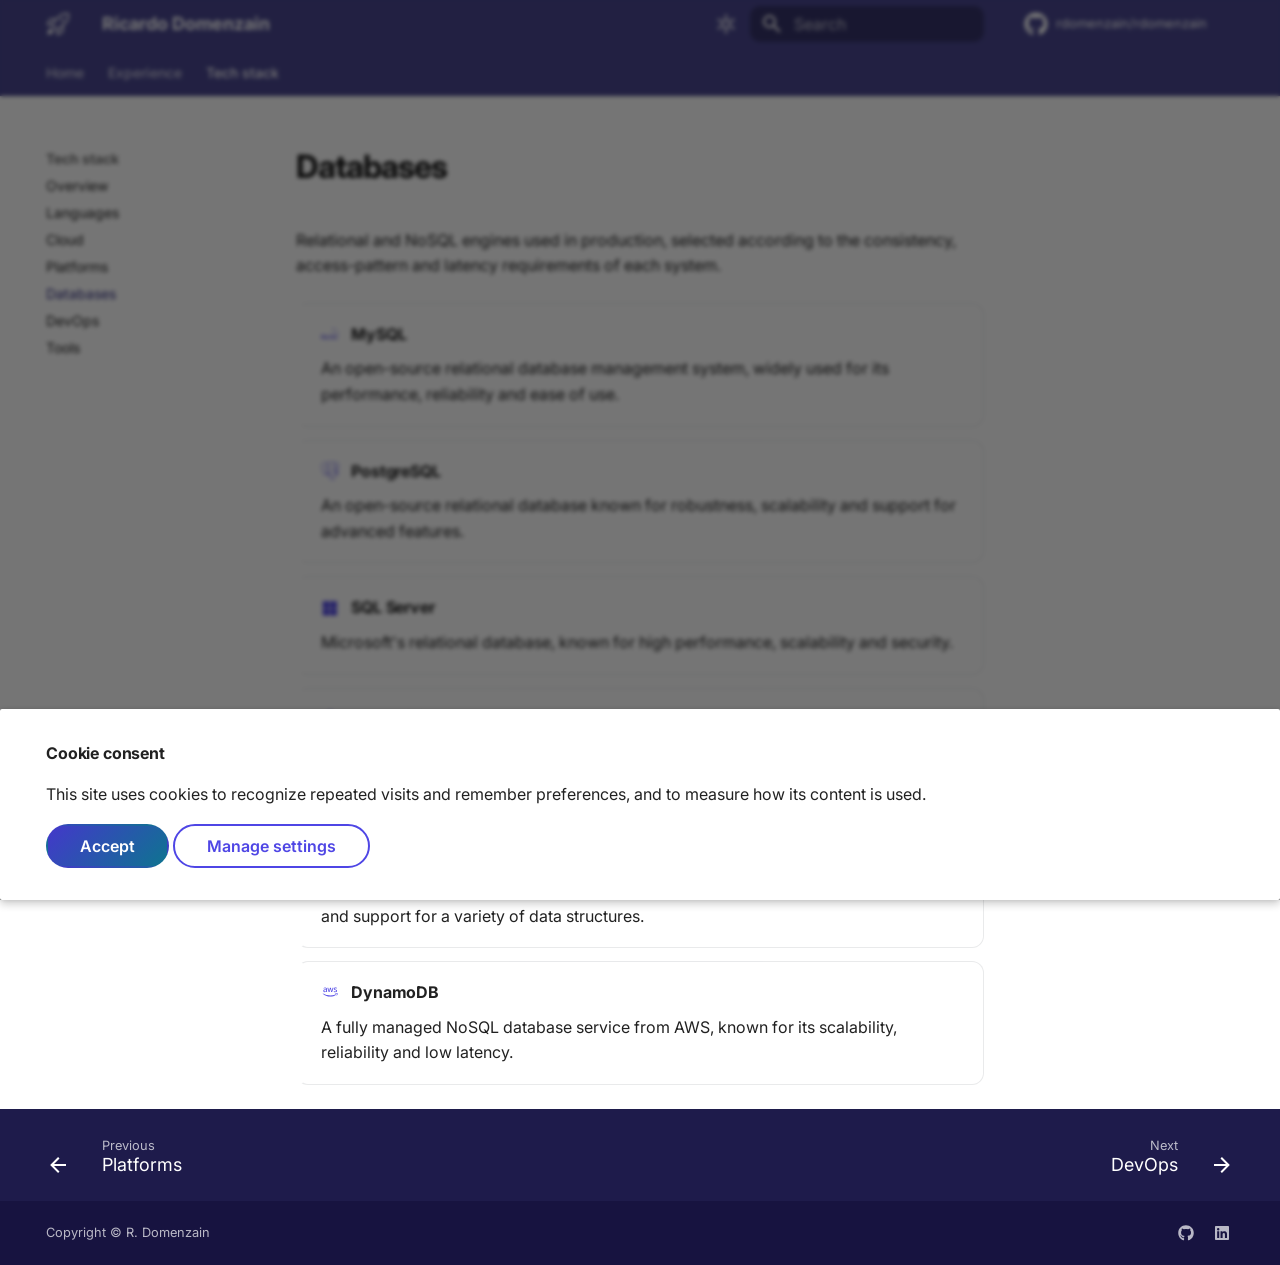
<file: technologies/databases/index.html>
<!doctype html>
<html lang="en" class="no-js">
  <head>
    
      <meta charset="utf-8">
      <meta name="viewport" content="width=device-width,initial-scale=1">
      
        <meta name="description" content="Ricardo Domenzain — Software Engineer, Mexico. Backend, cloud, event-driven systems and platform engineering.">
      
      
        <meta name="author" content="Ricardo Domenzain">
      
      
        <link rel="canonical" href="https://rdomenzain.github.io/rdomenzain/technologies/databases/">
      
      
        <link rel="prev" href="../platforms/">
      
      
        <link rel="next" href="../devops/">
      
      
        
      
      
      <link rel="icon" href="../../assets/images/favicon.svg">
      <meta name="generator" content="mkdocs-1.6.1, mkdocs-material-9.8.2">
    
    
      
        <title>Databases - Ricardo Domenzain</title>
      
    
    
      <link rel="stylesheet" href="../../assets/stylesheets/main.57a0d79d.min.css">
      
        
        <link rel="stylesheet" href="../../assets/stylesheets/palette.fb2fffe2.min.css">
      
      


    
    
      
    
    
      
        
        
        <link rel="preconnect" href="https://fonts.gstatic.com" crossorigin>
        <link rel="stylesheet" href="https://fonts.googleapis.com/css?family=Inter:300,300i,400,400i,700,700i%7CJetBrains+Mono:400,400i,700,700i&display=fallback">
        <style>:root{--md-text-font:"Inter";--md-code-font:"JetBrains Mono"}</style>
      
    
    
      <link rel="stylesheet" href="../../assets/stylesheets/extra.css">
    
    <script>__md_scope=new URL("../..",location),__md_hash=e=>[...e].reduce(((e,_)=>(e<<5)-e+_.charCodeAt(0)),0),__md_get=(e,_=localStorage,t=__md_scope)=>JSON.parse(_.getItem(t.pathname+"."+e)),__md_set=(e,_,t=localStorage,a=__md_scope)=>{try{t.setItem(a.pathname+"."+e,JSON.stringify(_))}catch(e){}}</script>
    
      
  


  
  

<script id="__analytics">function __md_analytics(){function e(){dataLayer.push(arguments)}window.dataLayer=window.dataLayer||[],e("js",new Date),e("config","G-STXJX0Q9FH"),document.addEventListener("DOMContentLoaded",(function(){document.forms.search&&document.forms.search.query.addEventListener("blur",(function(){this.value&&e("event","search",{search_term:this.value})}));document$.subscribe((function(){var t=document.forms.feedback;if(void 0!==t)for(var a of t.querySelectorAll("[type=submit]"))a.addEventListener("click",(function(a){a.preventDefault();var n=document.location.pathname,d=this.getAttribute("data-md-value");e("event","feedback",{page:n,data:d}),t.firstElementChild.disabled=!0;var r=t.querySelector(".md-feedback__note [data-md-value='"+d+"']");r&&(r.hidden=!1)})),t.hidden=!1})),location$.subscribe((function(t){e("config","G-STXJX0Q9FH",{page_path:t.pathname})}))}));var t=document.createElement("script");t.async=!0,t.src="https://www.googletagmanager.com/gtag/js?id=G-STXJX0Q9FH",document.getElementById("__analytics").insertAdjacentElement("afterEnd",t)}</script>
  
    <script>if("undefined"!=typeof __md_analytics){var consent=__md_get("__consent");consent&&consent.analytics&&__md_analytics()}</script>
  

    
    
  </head>
  
  
    
    
      
    
    
    
    
    <body dir="ltr" data-md-color-scheme="default" data-md-color-primary="custom" data-md-color-accent="custom">
  
    
    <input class="md-toggle" data-md-toggle="drawer" type="checkbox" id="__drawer" autocomplete="off">
    <input class="md-toggle" data-md-toggle="search" type="checkbox" id="__search" autocomplete="off">
    <label class="md-overlay" for="__drawer"></label>
    <div data-md-component="skip">
      
        
        <a href="#databases" class="md-skip">
          Skip to content
        </a>
      
    </div>
    <div data-md-component="announce">
      
    </div>
    
    
      

  

<header class="md-header md-header--shadow md-header--lifted" data-md-component="header">
  <nav class="md-header__inner md-grid" aria-label="Header">
    <a href="../.." title="Ricardo Domenzain" class="md-header__button md-logo" aria-label="Ricardo Domenzain" data-md-component="logo">
      
  
  <svg xmlns="http://www.w3.org/2000/svg" viewBox="0 0 24 24"><path d="M20.322.75h1.176a1.75 1.75 0 0 1 1.75 1.749v1.177a10.75 10.75 0 0 1-2.925 7.374l-1.228 1.304a24 24 0 0 1-1.596 1.542v5.038c0 .615-.323 1.184-.85 1.5l-4.514 2.709a.75.75 0 0 1-1.12-.488l-.963-4.572a1.3 1.3 0 0 1-.14-.129L8.04 15.96l-1.994-1.873a1.3 1.3 0 0 1-.129-.14l-4.571-.963a.75.75 0 0 1-.49-1.12l2.71-4.514c.316-.527.885-.85 1.5-.85h5.037a24 24 0 0 1 1.542-1.594l1.304-1.23A10.75 10.75 0 0 1 20.321.75Zm-6.344 4.018v-.001l-1.304 1.23a22.3 22.3 0 0 0-3.255 3.851l-2.193 3.29 1.859 1.744.034.034 1.743 1.858 3.288-2.192a22.3 22.3 0 0 0 3.854-3.257l1.228-1.303a9.25 9.25 0 0 0 2.517-6.346V2.5a.25.25 0 0 0-.25-.25h-1.177a9.25 9.25 0 0 0-6.344 2.518M6.5 21c-1.209 1.209-3.901 1.445-4.743 1.49a.24.24 0 0 1-.18-.067.24.24 0 0 1-.067-.18c.045-.842.281-3.534 1.49-4.743.9-.9 2.6-.9 3.5 0s.9 2.6 0 3.5m-.592-8.588L8.17 9.017q.346-.519.717-1.017H5.066a.25.25 0 0 0-.214.121l-2.167 3.612ZM16 15.112q-.5.372-1.018.718l-3.393 2.262.678 3.223 3.612-2.167a.25.25 0 0 0 .121-.214ZM17.5 8a1.5 1.5 0 1 1-3.001-.001A1.5 1.5 0 0 1 17.5 8"/></svg>

    </a>
    <label class="md-header__button md-icon" for="__drawer">
      
      <svg xmlns="http://www.w3.org/2000/svg" viewBox="0 0 24 24"><path d="M3 6h18v2H3zm0 5h18v2H3zm0 5h18v2H3z"/></svg>
    </label>
    <div class="md-header__title" data-md-component="header-title">
      <div class="md-header__ellipsis">
        <div class="md-header__topic">
          <span class="md-ellipsis">
            Ricardo Domenzain
          </span>
        </div>
        <div class="md-header__topic" data-md-component="header-topic">
          <span class="md-ellipsis">
            
              Databases
            
          </span>
        </div>
      </div>
    </div>
    
      
        <form class="md-header__option" data-md-component="palette">
  
    
    
    
    <input class="md-option" data-md-color-media="(prefers-color-scheme: light)" data-md-color-scheme="default" data-md-color-primary="custom" data-md-color-accent="custom"  aria-label="Switch to dark mode"  type="radio" name="__palette" id="__palette_0">
    
      <label class="md-header__button md-icon" title="Switch to dark mode" for="__palette_1" hidden>
        <svg xmlns="http://www.w3.org/2000/svg" viewBox="0 0 24 24"><path d="M12 7a5 5 0 0 1 5 5 5 5 0 0 1-5 5 5 5 0 0 1-5-5 5 5 0 0 1 5-5m0 2a3 3 0 0 0-3 3 3 3 0 0 0 3 3 3 3 0 0 0 3-3 3 3 0 0 0-3-3m0-7 2.39 3.42C13.65 5.15 12.84 5 12 5s-1.65.15-2.39.42zM3.34 7l4.16-.35A7.2 7.2 0 0 0 5.94 8.5c-.44.74-.69 1.5-.83 2.29zm.02 10 1.76-3.77a7.131 7.131 0 0 0 2.38 4.14zM20.65 7l-1.77 3.79a7.02 7.02 0 0 0-2.38-4.15zm-.01 10-4.14.36c.59-.51 1.12-1.14 1.54-1.86.42-.73.69-1.5.83-2.29zM12 22l-2.41-3.44c.74.27 1.55.44 2.41.44.82 0 1.63-.17 2.37-.44z"/></svg>
      </label>
    
  
    
    
    
    <input class="md-option" data-md-color-media="(prefers-color-scheme: dark)" data-md-color-scheme="slate" data-md-color-primary="custom" data-md-color-accent="custom"  aria-label="Switch to light mode"  type="radio" name="__palette" id="__palette_1">
    
      <label class="md-header__button md-icon" title="Switch to light mode" for="__palette_0" hidden>
        <svg xmlns="http://www.w3.org/2000/svg" viewBox="0 0 24 24"><path d="m17.75 4.09-2.53 1.94.91 3.06-2.63-1.81-2.63 1.81.91-3.06-2.53-1.94L12.44 4l1.06-3 1.06 3zm3.5 6.91-1.64 1.25.59 1.98-1.7-1.17-1.7 1.17.59-1.98L15.75 11l2.06-.05L18.5 9l.69 1.95zm-2.28 4.95c.83-.08 1.72 1.1 1.19 1.85-.32.45-.66.87-1.08 1.27C15.17 23 8.84 23 4.94 19.07c-3.91-3.9-3.91-10.24 0-14.14.4-.4.82-.76 1.27-1.08.75-.53 1.93.36 1.85 1.19-.27 2.86.69 5.83 2.89 8.02a9.96 9.96 0 0 0 8.02 2.89m-1.64 2.02a12.08 12.08 0 0 1-7.8-3.47c-2.17-2.19-3.33-5-3.49-7.82-2.81 3.14-2.7 7.96.31 10.98 3.02 3.01 7.84 3.12 10.98.31"/></svg>
      </label>
    
  
</form>
      
    
    
      <script>var palette=__md_get("__palette");if(palette&&palette.color){if("(prefers-color-scheme)"===palette.color.media){var media=matchMedia("(prefers-color-scheme: light)"),input=document.querySelector(media.matches?"[data-md-color-media='(prefers-color-scheme: light)']":"[data-md-color-media='(prefers-color-scheme: dark)']");palette.color.media=input.getAttribute("data-md-color-media"),palette.color.scheme=input.getAttribute("data-md-color-scheme"),palette.color.primary=input.getAttribute("data-md-color-primary"),palette.color.accent=input.getAttribute("data-md-color-accent")}for(var[key,value]of Object.entries(palette.color))document.body.setAttribute("data-md-color-"+key,value)}</script>
    
    
    
      
      
        <label class="md-header__button md-icon" for="__search">
          
          <svg xmlns="http://www.w3.org/2000/svg" viewBox="0 0 24 24"><path d="M9.5 3A6.5 6.5 0 0 1 16 9.5c0 1.61-.59 3.09-1.56 4.23l.27.27h.79l5 5-1.5 1.5-5-5v-.79l-.27-.27A6.52 6.52 0 0 1 9.5 16 6.5 6.5 0 0 1 3 9.5 6.5 6.5 0 0 1 9.5 3m0 2C7 5 5 7 5 9.5S7 14 9.5 14 14 12 14 9.5 12 5 9.5 5"/></svg>
        </label>
        <div class="md-search" data-md-component="search" role="dialog">
  <label class="md-search__overlay" for="__search"></label>
  <div class="md-search__inner" role="search">
    <form class="md-search__form" name="search">
      <input type="text" class="md-search__input" name="query" aria-label="Search" placeholder="Search" autocapitalize="off" autocorrect="off" autocomplete="off" spellcheck="false" data-md-component="search-query" required>
      <label class="md-search__icon md-icon" for="__search">
        
        <svg xmlns="http://www.w3.org/2000/svg" viewBox="0 0 24 24"><path d="M9.5 3A6.5 6.5 0 0 1 16 9.5c0 1.61-.59 3.09-1.56 4.23l.27.27h.79l5 5-1.5 1.5-5-5v-.79l-.27-.27A6.52 6.52 0 0 1 9.5 16 6.5 6.5 0 0 1 3 9.5 6.5 6.5 0 0 1 9.5 3m0 2C7 5 5 7 5 9.5S7 14 9.5 14 14 12 14 9.5 12 5 9.5 5"/></svg>
        
        <svg xmlns="http://www.w3.org/2000/svg" viewBox="0 0 24 24"><path d="M20 11v2H8l5.5 5.5-1.42 1.42L4.16 12l7.92-7.92L13.5 5.5 8 11z"/></svg>
      </label>
      <nav class="md-search__options" aria-label="Search">
        
          <a href="javascript:void(0)" class="md-search__icon md-icon" title="Share" aria-label="Share" data-clipboard data-clipboard-text="" data-md-component="search-share" tabindex="-1">
            
            <svg xmlns="http://www.w3.org/2000/svg" viewBox="0 0 24 24"><path d="M18 16.08c-.76 0-1.44.3-1.96.77L8.91 12.7c.05-.23.09-.46.09-.7s-.04-.47-.09-.7l7.05-4.11c.54.5 1.25.81 2.04.81a3 3 0 0 0 3-3 3 3 0 0 0-3-3 3 3 0 0 0-3 3c0 .24.04.47.09.7L8.04 9.81C7.5 9.31 6.79 9 6 9a3 3 0 0 0-3 3 3 3 0 0 0 3 3c.79 0 1.5-.31 2.04-.81l7.12 4.15c-.05.21-.08.43-.08.66 0 1.61 1.31 2.91 2.92 2.91s2.92-1.3 2.92-2.91A2.92 2.92 0 0 0 18 16.08"/></svg>
          </a>
        
        <button type="reset" class="md-search__icon md-icon" title="Clear" aria-label="Clear" tabindex="-1">
          
          <svg xmlns="http://www.w3.org/2000/svg" viewBox="0 0 24 24"><path d="M19 6.41 17.59 5 12 10.59 6.41 5 5 6.41 10.59 12 5 17.59 6.41 19 12 13.41 17.59 19 19 17.59 13.41 12z"/></svg>
        </button>
      </nav>
      
        <div class="md-search__suggest" data-md-component="search-suggest"></div>
      
    </form>
    <div class="md-search__output">
      <div class="md-search__scrollwrap" tabindex="0" data-md-scrollfix>
        <div class="md-search-result" data-md-component="search-result">
          <div class="md-search-result__meta">
            Initializing search
          </div>
          <ol class="md-search-result__list" role="presentation"></ol>
        </div>
      </div>
    </div>
  </div>
</div>
      
    
    
      <div class="md-header__source">
        <a href="https://github.com/rdomenzain/rdomenzain" title="Go to repository" class="md-source" data-md-component="source">
  <div class="md-source__icon md-icon">
    
    <svg xmlns="http://www.w3.org/2000/svg" viewBox="0 0 512 512"><!--! Font Awesome Free 7.1.0 by @fontawesome - https://fontawesome.com License - https://fontawesome.com/license/free (Icons: CC BY 4.0, Fonts: SIL OFL 1.1, Code: MIT License) Copyright 2025 Fonticons, Inc.--><path d="M173.9 397.4c0 2-2.3 3.6-5.2 3.6-3.3.3-5.6-1.3-5.6-3.6 0-2 2.3-3.6 5.2-3.6 3-.3 5.6 1.3 5.6 3.6m-31.1-4.5c-.7 2 1.3 4.3 4.3 4.9 2.6 1 5.6 0 6.2-2s-1.3-4.3-4.3-5.2c-2.6-.7-5.5.3-6.2 2.3m44.2-1.7c-2.9.7-4.9 2.6-4.6 4.9.3 2 2.9 3.3 5.9 2.6 2.9-.7 4.9-2.6 4.6-4.6-.3-1.9-3-3.2-5.9-2.9M252.8 8C114.1 8 8 113.3 8 252c0 110.9 69.8 205.8 169.5 239.2 12.8 2.3 17.3-5.6 17.3-12.1 0-6.2-.3-40.4-.3-61.4 0 0-70 15-84.7-29.8 0 0-11.4-29.1-27.8-36.6 0 0-22.9-15.7 1.6-15.4 0 0 24.9 2 38.6 25.8 21.9 38.6 58.6 27.5 72.9 20.9 2.3-16 8.8-27.1 16-33.7-55.9-6.2-112.3-14.3-112.3-110.5 0-27.5 7.6-41.3 23.6-58.9-2.6-6.5-11.1-33.3 2.6-67.9 20.9-6.5 69 27 69 27 20-5.6 41.5-8.5 62.8-8.5s42.8 2.9 62.8 8.5c0 0 48.1-33.6 69-27 13.7 34.7 5.2 61.4 2.6 67.9 16 17.7 25.8 31.5 25.8 58.9 0 96.5-58.9 104.2-114.8 110.5 9.2 7.9 17 22.9 17 46.4 0 33.7-.3 75.4-.3 83.6 0 6.5 4.6 14.4 17.3 12.1C436.2 457.8 504 362.9 504 252 504 113.3 391.5 8 252.8 8M105.2 352.9c-1.3 1-1 3.3.7 5.2 1.6 1.6 3.9 2.3 5.2 1 1.3-1 1-3.3-.7-5.2-1.6-1.6-3.9-2.3-5.2-1m-10.8-8.1c-.7 1.3.3 2.9 2.3 3.9 1.6 1 3.6.7 4.3-.7.7-1.3-.3-2.9-2.3-3.9-2-.6-3.6-.3-4.3.7m32.4 35.6c-1.6 1.3-1 4.3 1.3 6.2 2.3 2.3 5.2 2.6 6.5 1 1.3-1.3.7-4.3-1.3-6.2-2.2-2.3-5.2-2.6-6.5-1m-11.4-14.7c-1.6 1-1.6 3.6 0 5.9s4.3 3.3 5.6 2.3c1.6-1.3 1.6-3.9 0-6.2-1.4-2.3-4-3.3-5.6-2"/></svg>
  </div>
  <div class="md-source__repository">
    rdomenzain/rdomenzain
  </div>
</a>
      </div>
    
  </nav>
  
    
      
<nav class="md-tabs" aria-label="Tabs" data-md-component="tabs">
  <div class="md-grid">
    <ul class="md-tabs__list">
      
        
  
  
  
  
    <li class="md-tabs__item">
      <a href="../.." class="md-tabs__link">
        
  
  
    
  
  Home

      </a>
    </li>
  

      
        
  
  
  
  
    <li class="md-tabs__item">
      <a href="../../knowledge/" class="md-tabs__link">
        
  
  
    
  
  Experience

      </a>
    </li>
  

      
        
  
  
  
    
  
  
    
    
      <li class="md-tabs__item md-tabs__item--active">
        <a href="../" class="md-tabs__link">
          
  
  
  Tech stack

        </a>
      </li>
    
  

      
    </ul>
  </div>
</nav>
    
  
</header>
    
    <div class="md-container" data-md-component="container">
      
      
        
      
      <main class="md-main" data-md-component="main">
        <div class="md-main__inner md-grid">
          
            
              
              <div class="md-sidebar md-sidebar--primary" data-md-component="sidebar" data-md-type="navigation" >
                <div class="md-sidebar__scrollwrap">
                  <div class="md-sidebar__inner">
                    


  


<nav class="md-nav md-nav--primary md-nav--lifted" aria-label="Navigation" data-md-level="0">
  <label class="md-nav__title" for="__drawer">
    <a href="../.." title="Ricardo Domenzain" class="md-nav__button md-logo" aria-label="Ricardo Domenzain" data-md-component="logo">
      
  
  <svg xmlns="http://www.w3.org/2000/svg" viewBox="0 0 24 24"><path d="M20.322.75h1.176a1.75 1.75 0 0 1 1.75 1.749v1.177a10.75 10.75 0 0 1-2.925 7.374l-1.228 1.304a24 24 0 0 1-1.596 1.542v5.038c0 .615-.323 1.184-.85 1.5l-4.514 2.709a.75.75 0 0 1-1.12-.488l-.963-4.572a1.3 1.3 0 0 1-.14-.129L8.04 15.96l-1.994-1.873a1.3 1.3 0 0 1-.129-.14l-4.571-.963a.75.75 0 0 1-.49-1.12l2.71-4.514c.316-.527.885-.85 1.5-.85h5.037a24 24 0 0 1 1.542-1.594l1.304-1.23A10.75 10.75 0 0 1 20.321.75Zm-6.344 4.018v-.001l-1.304 1.23a22.3 22.3 0 0 0-3.255 3.851l-2.193 3.29 1.859 1.744.034.034 1.743 1.858 3.288-2.192a22.3 22.3 0 0 0 3.854-3.257l1.228-1.303a9.25 9.25 0 0 0 2.517-6.346V2.5a.25.25 0 0 0-.25-.25h-1.177a9.25 9.25 0 0 0-6.344 2.518M6.5 21c-1.209 1.209-3.901 1.445-4.743 1.49a.24.24 0 0 1-.18-.067.24.24 0 0 1-.067-.18c.045-.842.281-3.534 1.49-4.743.9-.9 2.6-.9 3.5 0s.9 2.6 0 3.5m-.592-8.588L8.17 9.017q.346-.519.717-1.017H5.066a.25.25 0 0 0-.214.121l-2.167 3.612ZM16 15.112q-.5.372-1.018.718l-3.393 2.262.678 3.223 3.612-2.167a.25.25 0 0 0 .121-.214ZM17.5 8a1.5 1.5 0 1 1-3.001-.001A1.5 1.5 0 0 1 17.5 8"/></svg>

    </a>
    Ricardo Domenzain
  </label>
  
    <div class="md-nav__source">
      <a href="https://github.com/rdomenzain/rdomenzain" title="Go to repository" class="md-source" data-md-component="source">
  <div class="md-source__icon md-icon">
    
    <svg xmlns="http://www.w3.org/2000/svg" viewBox="0 0 512 512"><!--! Font Awesome Free 7.1.0 by @fontawesome - https://fontawesome.com License - https://fontawesome.com/license/free (Icons: CC BY 4.0, Fonts: SIL OFL 1.1, Code: MIT License) Copyright 2025 Fonticons, Inc.--><path d="M173.9 397.4c0 2-2.3 3.6-5.2 3.6-3.3.3-5.6-1.3-5.6-3.6 0-2 2.3-3.6 5.2-3.6 3-.3 5.6 1.3 5.6 3.6m-31.1-4.5c-.7 2 1.3 4.3 4.3 4.9 2.6 1 5.6 0 6.2-2s-1.3-4.3-4.3-5.2c-2.6-.7-5.5.3-6.2 2.3m44.2-1.7c-2.9.7-4.9 2.6-4.6 4.9.3 2 2.9 3.3 5.9 2.6 2.9-.7 4.9-2.6 4.6-4.6-.3-1.9-3-3.2-5.9-2.9M252.8 8C114.1 8 8 113.3 8 252c0 110.9 69.8 205.8 169.5 239.2 12.8 2.3 17.3-5.6 17.3-12.1 0-6.2-.3-40.4-.3-61.4 0 0-70 15-84.7-29.8 0 0-11.4-29.1-27.8-36.6 0 0-22.9-15.7 1.6-15.4 0 0 24.9 2 38.6 25.8 21.9 38.6 58.6 27.5 72.9 20.9 2.3-16 8.8-27.1 16-33.7-55.9-6.2-112.3-14.3-112.3-110.5 0-27.5 7.6-41.3 23.6-58.9-2.6-6.5-11.1-33.3 2.6-67.9 20.9-6.5 69 27 69 27 20-5.6 41.5-8.5 62.8-8.5s42.8 2.9 62.8 8.5c0 0 48.1-33.6 69-27 13.7 34.7 5.2 61.4 2.6 67.9 16 17.7 25.8 31.5 25.8 58.9 0 96.5-58.9 104.2-114.8 110.5 9.2 7.9 17 22.9 17 46.4 0 33.7-.3 75.4-.3 83.6 0 6.5 4.6 14.4 17.3 12.1C436.2 457.8 504 362.9 504 252 504 113.3 391.5 8 252.8 8M105.2 352.9c-1.3 1-1 3.3.7 5.2 1.6 1.6 3.9 2.3 5.2 1 1.3-1 1-3.3-.7-5.2-1.6-1.6-3.9-2.3-5.2-1m-10.8-8.1c-.7 1.3.3 2.9 2.3 3.9 1.6 1 3.6.7 4.3-.7.7-1.3-.3-2.9-2.3-3.9-2-.6-3.6-.3-4.3.7m32.4 35.6c-1.6 1.3-1 4.3 1.3 6.2 2.3 2.3 5.2 2.6 6.5 1 1.3-1.3.7-4.3-1.3-6.2-2.2-2.3-5.2-2.6-6.5-1m-11.4-14.7c-1.6 1-1.6 3.6 0 5.9s4.3 3.3 5.6 2.3c1.6-1.3 1.6-3.9 0-6.2-1.4-2.3-4-3.3-5.6-2"/></svg>
  </div>
  <div class="md-source__repository">
    rdomenzain/rdomenzain
  </div>
</a>
    </div>
  
  <ul class="md-nav__list" data-md-scrollfix>
    
      
      
  
  
  
  
    <li class="md-nav__item">
      <a href="../.." class="md-nav__link">
        
  
  
  <span class="md-ellipsis">
    
  
    Home
  

    
  </span>
  
  

      </a>
    </li>
  

    
      
      
  
  
  
  
    <li class="md-nav__item">
      <a href="../../knowledge/" class="md-nav__link">
        
  
  
  <span class="md-ellipsis">
    
  
    Experience
  

    
  </span>
  
  

      </a>
    </li>
  

    
      
      
  
  
    
  
  
  
    
    
    
    
      
        
        
      
      
        
      
    
    
    <li class="md-nav__item md-nav__item--active md-nav__item--section md-nav__item--nested">
      
        
        
        <input class="md-nav__toggle md-toggle " type="checkbox" id="__nav_3" checked>
        
          
          <label class="md-nav__link" for="__nav_3" id="__nav_3_label" tabindex="">
            
  
  
  <span class="md-ellipsis">
    
  
    Tech stack
  

    
  </span>
  
  

            <span class="md-nav__icon md-icon"></span>
          </label>
        
        <nav class="md-nav" data-md-level="1" aria-labelledby="__nav_3_label" aria-expanded="true">
          <label class="md-nav__title" for="__nav_3">
            <span class="md-nav__icon md-icon"></span>
            
  
    Tech stack
  

          </label>
          <ul class="md-nav__list" data-md-scrollfix>
            
              
                
  
  
  
  
    <li class="md-nav__item">
      <a href="../" class="md-nav__link">
        
  
  
  <span class="md-ellipsis">
    
  
    Overview
  

    
  </span>
  
  

      </a>
    </li>
  

              
            
              
                
  
  
  
  
    <li class="md-nav__item">
      <a href="../languages/" class="md-nav__link">
        
  
  
  <span class="md-ellipsis">
    
  
    Languages
  

    
  </span>
  
  

      </a>
    </li>
  

              
            
              
                
  
  
  
  
    <li class="md-nav__item">
      <a href="../cloud/" class="md-nav__link">
        
  
  
  <span class="md-ellipsis">
    
  
    Cloud
  

    
  </span>
  
  

      </a>
    </li>
  

              
            
              
                
  
  
  
  
    <li class="md-nav__item">
      <a href="../platforms/" class="md-nav__link">
        
  
  
  <span class="md-ellipsis">
    
  
    Platforms
  

    
  </span>
  
  

      </a>
    </li>
  

              
            
              
                
  
  
    
  
  
  
    <li class="md-nav__item md-nav__item--active">
      
      <input class="md-nav__toggle md-toggle" type="checkbox" id="__toc">
      
      
        
      
      
      <a href="./" class="md-nav__link md-nav__link--active">
        
  
  
  <span class="md-ellipsis">
    
  
    Databases
  

    
  </span>
  
  

      </a>
      
    </li>
  

              
            
              
                
  
  
  
  
    <li class="md-nav__item">
      <a href="../devops/" class="md-nav__link">
        
  
  
  <span class="md-ellipsis">
    
  
    DevOps
  

    
  </span>
  
  

      </a>
    </li>
  

              
            
              
                
  
  
  
  
    <li class="md-nav__item">
      <a href="../tools/" class="md-nav__link">
        
  
  
  <span class="md-ellipsis">
    
  
    Tools
  

    
  </span>
  
  

      </a>
    </li>
  

              
            
          </ul>
        </nav>
      
    </li>
  

    
  </ul>
</nav>
                  </div>
                </div>
              </div>
            
            
              
              <div class="md-sidebar md-sidebar--secondary" data-md-component="sidebar" data-md-type="toc" >
                <div class="md-sidebar__scrollwrap">
                  <div class="md-sidebar__inner">
                    

<nav class="md-nav md-nav--secondary" aria-label="Table of contents">
  
  
  
    
  
  
</nav>
                  </div>
                </div>
              </div>
            
          
          
            <div class="md-content" data-md-component="content">
              
              <article class="md-content__inner md-typeset">
                
                  


  
  


<h1 id="databases">Databases<a class="headerlink" href="#databases" title="Anchor link to this section">&para;</a></h1>
<p>Relational and NoSQL engines used in production, selected according to the
consistency, access-pattern and latency requirements of each system.</p>
<div class="stack">
<ul>
<li>
<p><span class="twemoji"><svg xmlns="http://www.w3.org/2000/svg" viewBox="0 0 24 24"><path d="M16.405 5.501c-.115 0-.193.014-.274.033v.013h.014c.054.104.146.18.214.273.054.107.1.214.154.32l.014-.015c.094-.066.14-.172.14-.333-.04-.047-.046-.094-.08-.14-.04-.067-.126-.1-.18-.153zM5.77 18.695h-.927a51 51 0 0 0-.27-4.41h-.008l-1.41 4.41H2.45l-1.4-4.41h-.01a73 73 0 0 0-.195 4.41H0q.083-2.95.41-5.53h1.15l1.335 4.064h.008l1.347-4.064h1.095q.363 3.024.428 5.53zm4.017-4.08q-.567 3.069-1.492 4.46-.723 1.074-1.583 1.073-.228 0-.566-.138v-.494q.166.026.386.026.402 0 .647-.222.295-.27.295-.605 0-.233-.23-.944L6.23 14.615h.91l.727 2.36q.247.804.205 1.123.6-1.598.835-3.483zm12.325 4.08h-2.63v-5.53h.885v4.85h1.745zm-3.32.135-1.016-.5q.136-.113.255-.25.649-.76.648-2.253 0-2.745-2.155-2.746-1.056 0-1.65.697-.646.762-.646 2.245-.001 1.459.574 2.14.524.615 1.583.615.396 0 .725-.098l1.325.772.36-.622zM15.5 17.588q-.337-.541-.337-1.736 0-2.09 1.27-2.09.666 0 .977.5.336.543.336 1.723 0 2.107-1.27 2.108-.667 0-.978-.5zm-1.658-.425q0 .706-.516 1.156-.514.45-1.384.45c-.543 0-1.064-.172-1.573-.515l.237-.476q.656.329 1.19.328.498 0 .783-.22a.75.75 0 0 0 .3-.615c0-.33-.23-.61-.648-.845-.388-.213-1.163-.657-1.163-.657-.422-.307-.632-.636-.632-1.177q0-.674.47-1.085.471-.416 1.22-.415.769 0 1.4.41l-.213.476a2.7 2.7 0 0 0-1.064-.23q-.425 0-.654.206a.69.69 0 0 0-.248.524c0 .328.234.61.666.85.393.215 1.187.67 1.187.67.433.305.648.63.648 1.168zm9.382-5.852c-.535-.014-.95.04-1.297.188-.1.04-.26.04-.274.167.055.053.063.14.11.214.08.134.218.313.346.407q.208.167.427.31c.26.16.555.255.81.416.145.094.293.213.44.313.073.05.12.14.214.172v-.02c-.046-.06-.06-.147-.105-.214-.067-.067-.134-.127-.2-.193a3.2 3.2 0 0 0-.695-.675c-.214-.146-.682-.35-.77-.595l-.013-.014c.146-.013.32-.066.46-.106.227-.06.435-.047.67-.106q.16-.042.32-.094v-.06c-.12-.12-.21-.283-.334-.395a9 9 0 0 0-1.104-.823c-.21-.134-.476-.22-.697-.334-.08-.04-.214-.06-.26-.127-.12-.146-.19-.34-.275-.514a18 18 0 0 1-.547-1.163c-.12-.262-.193-.523-.34-.763-.69-1.137-1.437-1.826-2.586-2.5-.247-.14-.543-.2-.856-.274-.167-.008-.334-.02-.5-.027-.11-.047-.216-.174-.31-.235-.38-.24-1.364-.76-1.644-.072-.18.434.267.862.422 1.082.115.153.26.328.34.5.047.116.06.235.107.356.106.294.207.622.347.897.073.14.153.287.247.413.054.073.146.107.167.227-.094.136-.1.334-.154.5-.24.757-.146 1.693.194 2.25.107.166.362.534.703.393.3-.12.234-.5.32-.835.02-.08.007-.133.048-.187v.015c.094.188.188.367.274.555.206.328.566.668.867.895.16.12.287.328.487.402v-.02h-.015c-.043-.058-.1-.086-.154-.133a3.5 3.5 0 0 1-.35-.4 9 9 0 0 1-.747-1.218c-.11-.21-.202-.436-.29-.643-.04-.08-.04-.2-.107-.24-.1.146-.247.273-.32.453-.127.288-.14.642-.188 1.01-.027.007-.014 0-.027.014-.214-.052-.287-.274-.367-.46-.2-.475-.233-1.238-.06-1.785.047-.14.247-.582.167-.716-.042-.127-.174-.2-.247-.303a2.5 2.5 0 0 1-.24-.427c-.16-.374-.24-.788-.414-1.162-.08-.173-.22-.354-.334-.513-.127-.18-.267-.307-.368-.52-.033-.073-.08-.194-.027-.274.014-.054.042-.075.094-.09.088-.072.335.022.422.062.247.1.455.194.662.334.094.066.195.193.315.226h.14c.214.047.455.014.655.073.355.114.675.28.962.46a5.95 5.95 0 0 1 2.085 2.286c.08.154.115.295.188.455.14.33.313.663.455.982.14.315.275.636.476.897.1.14.502.213.682.286.133.06.34.115.46.188.23.14.454.3.67.454.11.076.443.243.463.378"/></svg></span> <strong>MySQL</strong></p>
<p>An open-source relational database management system, widely used for its
performance, reliability and ease of use.</p>
</li>
<li>
<p><span class="twemoji"><svg xmlns="http://www.w3.org/2000/svg" viewBox="0 0 24 24"><path d="M23.56 14.723a.5.5 0 0 0-.057-.12q-.21-.395-1.007-.231c-1.654.34-2.294.13-2.526-.02 1.342-2.048 2.445-4.522 3.041-6.83.272-1.05.798-3.523.122-4.73a1.6 1.6 0 0 0-.15-.236C21.693.91 19.8.025 17.51.001c-1.495-.016-2.77.346-3.116.479a10 10 0 0 0-.516-.082 8 8 0 0 0-1.312-.127c-1.182-.019-2.203.264-3.05.84C8.66.79 4.729-.534 2.296 1.19.935 2.153.309 3.873.43 6.304c.041.818.507 3.334 1.243 5.744q.69 2.26 1.433 3.582.83 1.493 1.714 1.79c.448.148 1.133.143 1.858-.729a56 56 0 0 1 1.945-2.206c.435.235.906.362 1.39.377v.004a11 11 0 0 0-.247.305c-.339.43-.41.52-1.5.745-.31.064-1.134.233-1.146.811a.6.6 0 0 0 .091.327c.227.423.922.61 1.015.633 1.335.333 2.505.092 3.372-.679-.017 2.231.077 4.418.345 5.088.221.553.762 1.904 2.47 1.904q.375.001.829-.094c1.782-.382 2.556-1.17 2.855-2.906.15-.87.402-2.875.539-4.101.017-.07.036-.12.057-.136 0 0 .07-.048.427.03l.044.007.254.022.015.001c.847.039 1.911-.142 2.531-.43.644-.3 1.806-1.033 1.595-1.67M2.37 11.876c-.744-2.435-1.178-4.885-1.212-5.571-.109-2.172.417-3.683 1.562-4.493 1.837-1.299 4.84-.54 6.108-.13l-.01.01C6.795 3.734 6.843 7.226 6.85 7.44c0 .082.006.199.016.36.034.586.1 1.68-.074 2.918-.16 1.15.194 2.276.973 3.089q.12.126.252.237c-.347.371-1.1 1.193-1.903 2.158-.568.682-.96.551-1.088.508-.392-.13-.813-.587-1.239-1.322-.48-.839-.963-2.032-1.415-3.512m6.007 5.088a1.6 1.6 0 0 1-.432-.178c.089-.039.237-.09.483-.14 1.284-.265 1.482-.451 1.915-1 .099-.127.211-.27.367-.443a.4.4 0 0 0 .074-.13c.17-.151.272-.11.436-.042.156.065.308.26.37.475.03.102.062.295-.045.445-.904 1.266-2.222 1.25-3.168 1.013m2.094-3.988-.052.14c-.133.357-.257.689-.334 1.004-.667-.002-1.317-.288-1.81-.803-.628-.655-.913-1.566-.783-2.5.183-1.308.116-2.447.08-3.059l-.013-.22c.296-.262 1.666-.996 2.643-.772.446.102.718.406.83.928.585 2.704.078 3.83-.33 4.736a9 9 0 0 0-.23.546m7.364 4.572q-.024.266-.062.596l-.146.438a.4.4 0 0 0-.018.108c-.006.475-.054.649-.115.87-.064.229-.135.488-.18 1.057-.11 1.414-.878 2.227-2.417 2.556-1.515.325-1.784-.496-2.02-1.221a7 7 0 0 0-.078-.227c-.215-.586-.19-1.412-.157-2.555.016-.561-.025-1.901-.33-2.646q.006-.44.019-.892a.4.4 0 0 0-.016-.113 2 2 0 0 0-.044-.208c-.122-.428-.42-.786-.78-.935-.142-.059-.403-.167-.717-.087.067-.276.183-.587.309-.925l.053-.142c.06-.16.134-.325.213-.5.426-.948 1.01-2.246.376-5.178-.237-1.098-1.03-1.634-2.232-1.51-.72.075-1.38.366-1.709.532a6 6 0 0 0-.196.104c.092-1.106.439-3.174 1.736-4.482a4 4 0 0 1 .303-.276.35.35 0 0 0 .145-.064c.752-.57 1.695-.85 2.802-.833q.616.01 1.174.081c1.94.355 3.244 1.447 4.036 2.383.814.962 1.255 1.931 1.431 2.454-1.323-.134-2.223.127-2.68.78-.992 1.418.544 4.172 1.282 5.496.135.242.252.452.289.54.24.583.551.972.778 1.256.07.087.138.171.189.245-.4.116-1.12.383-1.055 1.717-.013.156-.043.447-.084.815-.046.208-.07.46-.1.766m.89-1.621c-.04-.832.27-.919.597-1.01l.135-.041a1 1 0 0 0 .134.103c.57.376 1.583.421 3.007.134-.202.177-.519.4-.953.601-.41.19-1.096.333-1.747.364-.72.034-1.086-.08-1.173-.151m.57-9.271c-.006.35-.054.669-.105 1.001-.055.358-.112.728-.127 1.177-.014.436.04.89.093 1.33.107.887.216 1.8-.207 2.701a4 4 0 0 1-.188-.385 8 8 0 0 0-.325-.617c-.616-1.104-2.057-3.69-1.32-4.744.38-.543 1.342-.566 2.179-.463m.228 7.013-.085-.107-.035-.044c.726-1.2.584-2.387.457-3.439-.052-.432-.1-.84-.088-1.222.013-.407.066-.755.118-1.092.064-.415.13-.844.111-1.35a.6.6 0 0 0 .012-.19c-.046-.486-.6-1.938-1.73-3.253a7.8 7.8 0 0 0-2.688-2.04A9.3 9.3 0 0 1 17.62.746c2.052.046 3.675.814 4.824 2.283a1 1 0 0 1 .067.1c.723 1.356-.276 6.275-2.987 10.54m-8.816-6.116c-.025.18-.31.423-.621.423a1 1 0 0 1-.081-.006.8.8 0 0 1-.506-.315c-.046-.06-.12-.178-.106-.285a.22.22 0 0 1 .093-.149c.118-.089.352-.122.61-.086.316.044.642.193.61.418m7.93-.411c.011.08-.049.2-.153.31a.72.72 0 0 1-.408.223 1 1 0 0 1-.075.005c-.293 0-.541-.234-.56-.371-.024-.177.264-.31.56-.352.298-.042.612.009.636.185"/></svg></span> <strong>PostgreSQL</strong></p>
<p>An open-source relational database known for robustness, scalability and
support for advanced features.</p>
</li>
<li>
<p><span class="twemoji"><svg xmlns="http://www.w3.org/2000/svg" viewBox="0 0 24 24"><path d="M2 3h9v9H2zm9 19H2v-9h9zM21 3v9h-9V3zm0 19h-9v-9h9z"/></svg></span> <strong>SQL Server</strong></p>
<p>Microsoft's relational database, known for high performance, scalability
and security.</p>
</li>
<li>
<p><span class="twemoji"><svg xmlns="http://www.w3.org/2000/svg" viewBox="0 0 24 24"><path d="M17.193 9.555c-1.264-5.58-4.252-7.414-4.573-8.115-.28-.394-.53-.954-.735-1.44-.036.495-.055.685-.523 1.184-.723.566-4.438 3.682-4.74 10.02-.282 5.912 4.27 9.435 4.888 9.884l.07.05A74 74 0 0 1 11.91 24h.481a29 29 0 0 1 .51-3.07c.417-.296.604-.463.85-.693a11.34 11.34 0 0 0 3.639-8.464c.01-.814-.103-1.662-.197-2.218m-5.336 8.195s0-8.291.275-8.29c.213 0 .49 10.695.49 10.695-.381-.045-.765-1.76-.765-2.405"/></svg></span> <strong>MongoDB</strong></p>
<p>A document-oriented NoSQL database built for flexibility and horizontal
scalability, well suited to unstructured data.</p>
</li>
<li>
<p><span class="twemoji"><svg xmlns="http://www.w3.org/2000/svg" viewBox="0 0 24 24"><path d="M22.71 13.145c-1.66 2.092-3.452 4.483-7.038 4.483-3.203 0-4.397-2.825-4.48-5.12.701 1.484 2.073 2.685 4.214 2.63 4.117-.133 6.94-3.852 6.94-7.239 0-4.05-3.022-6.972-8.268-6.972-3.752 0-8.4 1.428-11.455 3.685C2.59 6.937 3.885 9.958 4.35 9.626c2.648-1.904 4.748-3.13 6.784-3.744C8.12 9.244.886 17.05 0 18.425c.1 1.261 1.66 4.648 2.424 4.648.232 0 .431-.133.664-.365a101 101 0 0 0 5.54-6.765c.222 3.104 1.748 6.898 6.014 6.898 3.819 0 7.604-2.756 9.33-8.965.2-.764-.73-1.361-1.261-.73zm-4.349-5.013c0 1.959-1.926 2.922-3.685 2.922a4.45 4.45 0 0 1-2.235-.568c1.051-1.592 2.092-3.225 3.21-4.973 1.972.334 2.71 1.43 2.71 2.619"/></svg></span> <strong>Redis</strong></p>
<p>An open-source in-memory key-value store, known for its speed, caching
capabilities and support for a variety of data structures.</p>
</li>
<li>
<p><span class="twemoji"><svg xmlns="http://www.w3.org/2000/svg" viewBox="0 0 24 24"><path d="M7.64 10.38c0 .25.02.45.07.62.05.12.12.28.21.46.04.04.05.1.05.15 0 .07-.04.13-.13.2l-.42.28c-.06.04-.12.06-.17.06-.07 0-.13-.04-.2-.1-.09-.1-.17-.2-.24-.31-.06-.11-.13-.24-.2-.39-.52.61-1.17.92-1.96.92-.56 0-1-.16-1.33-.48-.32-.32-.49-.75-.49-1.29 0-.55.2-1 .6-1.36.41-.34.95-.52 1.63-.52.23 0 .44.02.71.06.23.03.5.08.76.14v-.48c0-.51-.1-.84-.31-1.07-.22-.21-.57-.3-1.08-.3-.24 0-.48.03-.72.08-.25.06-.49.13-.72.23-.11.04-.2.07-.23.08-.05.02-.08.02-.11.02-.09 0-.14-.06-.14-.2v-.33c0-.1.01-.18.05-.23q.045-.075.18-.12c.24-.14.51-.24.84-.32a4 4 0 0 1 1.04-.13q1.185 0 1.74.54c.37.36.55.91.55 1.64v2.15zm-2.7 1.02c.22 0 .44-.04.68-.12s.45-.23.63-.43c.11-.13.19-.27.25-.43 0-.16.05-.35.05-.58v-.27c-.2-.07-.4-.07-.62-.12a7 7 0 0 0-.62-.04c-.45 0-.77.09-.99.27s-.32.43-.32.76c0 .32.07.56.24.71.16.17.39.25.7.25m5.34.71a.6.6 0 0 1-.28-.06c-.03-.05-.08-.14-.12-.26L8.32 6.65c-.04-.15-.06-.22-.06-.27 0-.11.05-.17.16-.17h.65c.13 0 .22.02.26.07.06.04.1.13.14.26l1.11 4.4 1.04-4.4c.03-.13.07-.22.13-.26.05-.04.14-.07.25-.07h.55c.12 0 .21.02.26.07.05.04.1.13.13.26L14 11l1.14-4.46c.04-.13.09-.22.13-.26.06-.04.14-.07.26-.07h.62c.11 0 .17.06.17.17 0 .03-.01.07-.02.12 0 0-.02.08-.04.15l-1.61 5.14c-.04.14-.08.21-.15.26-.04.04-.13.07-.24.07h-.57c-.13 0-.19-.02-.27-.07a.45.45 0 0 1-.12-.26L12.27 7.5l-1.03 4.28q-.045.195-.12.27a.5.5 0 0 1-.27.06zm8.55.18c-.33 0-.7-.04-1.03-.12s-.59-.17-.76-.26a.5.5 0 0 1-.21-.19.4.4 0 0 1-.04-.18v-.34c0-.14.05-.2.15-.2h.12c.04 0 .1.05.17.08.22.1.47.18.73.23.27.05.54.08.79.08.42 0 .75-.07.97-.22.23-.17.35-.36.35-.63 0-.19-.07-.34-.18-.47-.12-.12-.35-.24-.67-.34l-.97-.3c-.48-.16-.84-.38-1.06-.68a1.58 1.58 0 0 1-.33-.97c0-.28.06-.52.18-.73.12-.22.28-.4.46-.55.22-.15.44-.26.71-.34q.39-.12.84-.12.21 0 .45.03c.14.02.28.05.42.07.14.04.26.07.38.11s.2.08.28.12c.09.05.16.1.2.16s.06.13.06.22v.32q0 .21-.15.21c-.05 0-.14-.03-.26-.08-.37-.17-.8-.26-1.27-.26-.38 0-.66.06-.89.19-.2.12-.31.32-.31.59 0 .19.07.35.2.47.13.13.38.25.73.37l.95.3c.48.14.82.36 1.03.64q.3.405.3.93c0 .28-.06.54-.17.77-.12.22-.28.42-.5.58-.19.17-.44.29-.72.38s-.62.13-.95.13m1.25 3.24C17.89 17.14 14.71 18 12 18c-3.85 0-7.3-1.42-9.91-3.77-.21-.19-.02-.44.23-.29 2.82 1.63 6.29 2.62 9.89 2.62 2.43 0 5.1-.5 7.55-1.56.37-.15.68.26.32.53M21 14.5c-.29-.37-1.86-.18-2.57-.1-.21.03-.24-.16-.05-.3 1.25-.87 3.31-.6 3.54-.33.24.3-.06 2.36-1.23 3.34-.19.15-.36.07-.28-.11.27-.68.86-2.16.59-2.5"/></svg></span> <strong>DynamoDB</strong></p>
<p>A fully managed NoSQL database service from AWS, known for its scalability,
reliability and low latency.</p>
</li>
</ul>
</div>









  



  <form class="md-feedback" name="feedback" hidden>
    <fieldset>
      <legend class="md-feedback__title">
        Was this page helpful?
      </legend>
      <div class="md-feedback__inner">
        <div class="md-feedback__list">
          
            <button class="md-feedback__icon md-icon" type="submit" title="This page was helpful" data-md-value="1">
              <svg xmlns="http://www.w3.org/2000/svg" viewBox="0 0 24 24"><path d="M20 12a8 8 0 0 0-8-8 8 8 0 0 0-8 8 8 8 0 0 0 8 8 8 8 0 0 0 8-8m2 0a10 10 0 0 1-10 10A10 10 0 0 1 2 12 10 10 0 0 1 12 2a10 10 0 0 1 10 10M10 9.5c0 .8-.7 1.5-1.5 1.5S7 10.3 7 9.5 7.7 8 8.5 8s1.5.7 1.5 1.5m7 0c0 .8-.7 1.5-1.5 1.5S14 10.3 14 9.5 14.7 8 15.5 8s1.5.7 1.5 1.5m-5 7.73c-1.75 0-3.29-.73-4.19-1.81L9.23 14c.45.72 1.52 1.23 2.77 1.23s2.32-.51 2.77-1.23l1.42 1.42c-.9 1.08-2.44 1.81-4.19 1.81"/></svg>
            </button>
          
            <button class="md-feedback__icon md-icon" type="submit" title="This page could be improved" data-md-value="0">
              <svg xmlns="http://www.w3.org/2000/svg" viewBox="0 0 24 24"><path d="M20 12a8 8 0 0 0-8-8 8 8 0 0 0-8 8 8 8 0 0 0 8 8 8 8 0 0 0 8-8m2 0a10 10 0 0 1-10 10A10 10 0 0 1 2 12 10 10 0 0 1 12 2a10 10 0 0 1 10 10m-6.5-4c.8 0 1.5.7 1.5 1.5s-.7 1.5-1.5 1.5-1.5-.7-1.5-1.5.7-1.5 1.5-1.5M10 9.5c0 .8-.7 1.5-1.5 1.5S7 10.3 7 9.5 7.7 8 8.5 8s1.5.7 1.5 1.5m2 4.5c1.75 0 3.29.72 4.19 1.81l-1.42 1.42C14.32 16.5 13.25 16 12 16s-2.32.5-2.77 1.23l-1.42-1.42C8.71 14.72 10.25 14 12 14"/></svg>
            </button>
          
        </div>
        <div class="md-feedback__note">
          
            <div data-md-value="1" hidden>
              
              
                
              
              
              
                
                
              
              Thanks for your feedback.
            </div>
          
            <div data-md-value="0" hidden>
              
              
                
              
              
              
                
                
              
              Thanks for your feedback.
            </div>
          
        </div>
      </div>
    </fieldset>
  </form>


                
              </article>
            </div>
          
          
<script>var target=document.getElementById(location.hash.slice(1));target&&target.name&&(target.checked=target.name.startsWith("__tabbed_"))</script>
        </div>
        
          <button type="button" class="md-top md-icon" data-md-component="top" hidden>
  
  <svg xmlns="http://www.w3.org/2000/svg" viewBox="0 0 24 24"><path d="M13 20h-2V8l-5.5 5.5-1.42-1.42L12 4.16l7.92 7.92-1.42 1.42L13 8z"/></svg>
  Back to top
</button>
        
      </main>
      
        <footer class="md-footer">
  
    
      
      <nav class="md-footer__inner md-grid" aria-label="Footer" >
        
          
          <a href="../platforms/" class="md-footer__link md-footer__link--prev" aria-label="Previous: Platforms">
            <div class="md-footer__button md-icon">
              
              <svg xmlns="http://www.w3.org/2000/svg" viewBox="0 0 24 24"><path d="M20 11v2H8l5.5 5.5-1.42 1.42L4.16 12l7.92-7.92L13.5 5.5 8 11z"/></svg>
            </div>
            <div class="md-footer__title">
              <span class="md-footer__direction">
                Previous
              </span>
              <div class="md-ellipsis">
                Platforms
              </div>
            </div>
          </a>
        
        
          
          <a href="../devops/" class="md-footer__link md-footer__link--next" aria-label="Next: DevOps">
            <div class="md-footer__title">
              <span class="md-footer__direction">
                Next
              </span>
              <div class="md-ellipsis">
                DevOps
              </div>
            </div>
            <div class="md-footer__button md-icon">
              
              <svg xmlns="http://www.w3.org/2000/svg" viewBox="0 0 24 24"><path d="M4 11v2h12l-5.5 5.5 1.42 1.42L19.84 12l-7.92-7.92L10.5 5.5 16 11z"/></svg>
            </div>
          </a>
        
      </nav>
    
  
  <div class="md-footer-meta md-typeset">
    <div class="md-footer-meta__inner md-grid">
      <div class="md-copyright">
  
    <div class="md-copyright__highlight">
      Copyright &copy; R. Domenzain
    </div>
  
  
</div>
      
        
<div class="md-social">
  
    
    
    
    
    <a href="https://github.com/rdomenzain" target="_blank" rel="noopener" title="GitHub" class="md-social__link">
      <svg xmlns="http://www.w3.org/2000/svg" viewBox="0 0 512 512"><!--! Font Awesome Free 7.1.0 by @fontawesome - https://fontawesome.com License - https://fontawesome.com/license/free (Icons: CC BY 4.0, Fonts: SIL OFL 1.1, Code: MIT License) Copyright 2025 Fonticons, Inc.--><path d="M173.9 397.4c0 2-2.3 3.6-5.2 3.6-3.3.3-5.6-1.3-5.6-3.6 0-2 2.3-3.6 5.2-3.6 3-.3 5.6 1.3 5.6 3.6m-31.1-4.5c-.7 2 1.3 4.3 4.3 4.9 2.6 1 5.6 0 6.2-2s-1.3-4.3-4.3-5.2c-2.6-.7-5.5.3-6.2 2.3m44.2-1.7c-2.9.7-4.9 2.6-4.6 4.9.3 2 2.9 3.3 5.9 2.6 2.9-.7 4.9-2.6 4.6-4.6-.3-1.9-3-3.2-5.9-2.9M252.8 8C114.1 8 8 113.3 8 252c0 110.9 69.8 205.8 169.5 239.2 12.8 2.3 17.3-5.6 17.3-12.1 0-6.2-.3-40.4-.3-61.4 0 0-70 15-84.7-29.8 0 0-11.4-29.1-27.8-36.6 0 0-22.9-15.7 1.6-15.4 0 0 24.9 2 38.6 25.8 21.9 38.6 58.6 27.5 72.9 20.9 2.3-16 8.8-27.1 16-33.7-55.9-6.2-112.3-14.3-112.3-110.5 0-27.5 7.6-41.3 23.6-58.9-2.6-6.5-11.1-33.3 2.6-67.9 20.9-6.5 69 27 69 27 20-5.6 41.5-8.5 62.8-8.5s42.8 2.9 62.8 8.5c0 0 48.1-33.6 69-27 13.7 34.7 5.2 61.4 2.6 67.9 16 17.7 25.8 31.5 25.8 58.9 0 96.5-58.9 104.2-114.8 110.5 9.2 7.9 17 22.9 17 46.4 0 33.7-.3 75.4-.3 83.6 0 6.5 4.6 14.4 17.3 12.1C436.2 457.8 504 362.9 504 252 504 113.3 391.5 8 252.8 8M105.2 352.9c-1.3 1-1 3.3.7 5.2 1.6 1.6 3.9 2.3 5.2 1 1.3-1 1-3.3-.7-5.2-1.6-1.6-3.9-2.3-5.2-1m-10.8-8.1c-.7 1.3.3 2.9 2.3 3.9 1.6 1 3.6.7 4.3-.7.7-1.3-.3-2.9-2.3-3.9-2-.6-3.6-.3-4.3.7m32.4 35.6c-1.6 1.3-1 4.3 1.3 6.2 2.3 2.3 5.2 2.6 6.5 1 1.3-1.3.7-4.3-1.3-6.2-2.2-2.3-5.2-2.6-6.5-1m-11.4-14.7c-1.6 1-1.6 3.6 0 5.9s4.3 3.3 5.6 2.3c1.6-1.3 1.6-3.9 0-6.2-1.4-2.3-4-3.3-5.6-2"/></svg>
    </a>
  
    
    
    
    
    <a href="https://linkedin.com/in/rdomenzain" target="_blank" rel="noopener" title="LinkedIn" class="md-social__link">
      <svg xmlns="http://www.w3.org/2000/svg" viewBox="0 0 448 512"><!--! Font Awesome Free 7.1.0 by @fontawesome - https://fontawesome.com License - https://fontawesome.com/license/free (Icons: CC BY 4.0, Fonts: SIL OFL 1.1, Code: MIT License) Copyright 2025 Fonticons, Inc.--><path d="M416 32H31.9C14.3 32 0 46.5 0 64.3v383.4C0 465.5 14.3 480 31.9 480H416c17.6 0 32-14.5 32-32.3V64.3c0-17.8-14.4-32.3-32-32.3M135.4 416H69V202.2h66.5V416zM102.2 96a38.5 38.5 0 1 1 0 77 38.5 38.5 0 1 1 0-77m282.1 320h-66.4V312c0-24.8-.5-56.7-34.5-56.7-34.6 0-39.9 27-39.9 54.9V416h-66.4V202.2h63.7v29.2h.9c8.9-16.8 30.6-34.5 62.9-34.5 67.2 0 79.7 44.3 79.7 101.9z"/></svg>
    </a>
  
</div>
      
    </div>
  </div>
</footer>
      
    </div>
    <div class="md-dialog" data-md-component="dialog">
      <div class="md-dialog__inner md-typeset"></div>
    </div>
    
      <div class="md-progress" data-md-component="progress" role="progressbar"></div>
    
    
      <div class="md-consent" data-md-component="consent" id="__consent" hidden>
        <div class="md-consent__overlay"></div>
        <aside class="md-consent__inner">
          <form class="md-consent__form md-grid md-typeset" name="consent">
            


  


<h4>Cookie consent</h4>
<p>This site uses cookies to recognize repeated visits and remember preferences, and to measure how its content is used.</p>
<input class="md-toggle" type="checkbox" id="__settings" >
<div class="md-consent__settings">
  <ul class="task-list">
    
    
      
        
  
  
    
    
  
  <li class="task-list-item">
    <label class="task-list-control">
      <input type="checkbox" name="analytics" checked>
      <span class="task-list-indicator"></span>
      Google Analytics
    </label>
  </li>

      
    
    
      
        
  
  
    
    
  
  <li class="task-list-item">
    <label class="task-list-control">
      <input type="checkbox" name="github" checked>
      <span class="task-list-indicator"></span>
      GitHub
    </label>
  </li>

      
    
    
  </ul>
</div>
<div class="md-consent__controls">
  
    
      <button class="md-button md-button--primary">Accept</button>
    
    
    
  
    
    
    
      <label class="md-button" for="__settings">Manage settings</label>
    
  
</div>
          </form>
        </aside>
      </div>
      <script>var consent=__md_get("__consent");if(consent)for(var input of document.forms.consent.elements)input.name&&(input.checked=consent[input.name]||!1);else"file:"!==location.protocol&&setTimeout((function(){document.querySelector("[data-md-component=consent]").hidden=!1}),250);var form=document.forms.consent;for(var action of["submit","reset"])form.addEventListener(action,(function(e){if(e.preventDefault(),"reset"===e.type)for(var n of document.forms.consent.elements)n.name&&(n.checked=!1);__md_set("__consent",Object.fromEntries(Array.from(new FormData(form).keys()).map((function(e){return[e,!0]})))),location.hash="",location.reload()}))</script>
    
    
      
      
      <script id="__config" type="application/json">{"annotate": null, "base": "../..", "features": ["navigation.instant", "navigation.instant.progress", "navigation.tabs", "navigation.tabs.sticky", "navigation.sections", "navigation.top", "navigation.footer", "search.suggest", "search.highlight", "search.share", "content.code.copy", "toc.follow"], "search": "../../assets/javascripts/workers/search.a7633da7.min.js", "tags": null, "translations": {"clipboard.copied": "Copied to clipboard", "clipboard.copy": "Copy to clipboard", "search.result.more.one": "1 more on this page", "search.result.more.other": "# more on this page", "search.result.none": "No matching documents", "search.result.one": "1 matching document", "search.result.other": "# matching documents", "search.result.placeholder": "Type to start searching", "search.result.term.missing": "Missing", "select.version": "Select version"}, "version": null}</script>
    
    
      <script src="../../assets/javascripts/bundle.a5f9d56c.min.js"></script>
      
    
  </body>
</html>
</file>
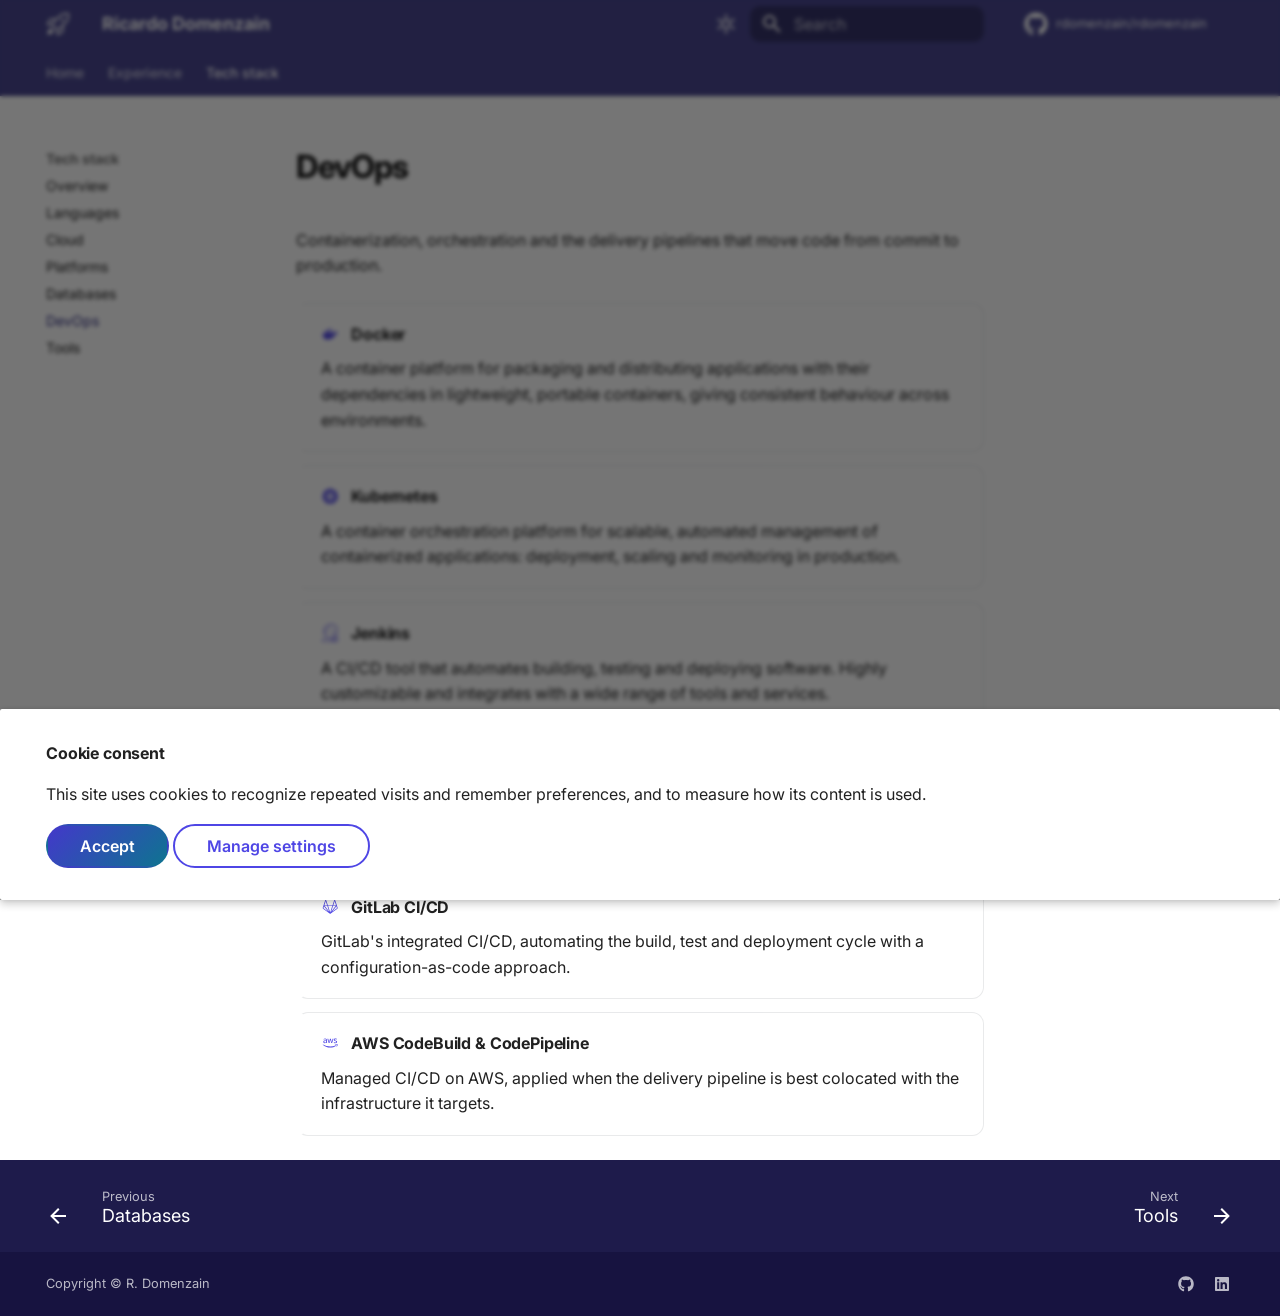
<file: technologies/devops/index.html>
<!doctype html>
<html lang="en" class="no-js">
  <head>
    
      <meta charset="utf-8">
      <meta name="viewport" content="width=device-width,initial-scale=1">
      
        <meta name="description" content="Ricardo Domenzain — Software Engineer, Mexico. Backend, cloud, event-driven systems and platform engineering.">
      
      
        <meta name="author" content="Ricardo Domenzain">
      
      
        <link rel="canonical" href="https://rdomenzain.github.io/rdomenzain/technologies/devops/">
      
      
        <link rel="prev" href="../databases/">
      
      
        <link rel="next" href="../tools/">
      
      
        
      
      
      <link rel="icon" href="../../assets/images/favicon.svg">
      <meta name="generator" content="mkdocs-1.6.1, mkdocs-material-9.8.2">
    
    
      
        <title>DevOps - Ricardo Domenzain</title>
      
    
    
      <link rel="stylesheet" href="../../assets/stylesheets/main.57a0d79d.min.css">
      
        
        <link rel="stylesheet" href="../../assets/stylesheets/palette.fb2fffe2.min.css">
      
      


    
    
      
    
    
      
        
        
        <link rel="preconnect" href="https://fonts.gstatic.com" crossorigin>
        <link rel="stylesheet" href="https://fonts.googleapis.com/css?family=Inter:300,300i,400,400i,700,700i%7CJetBrains+Mono:400,400i,700,700i&display=fallback">
        <style>:root{--md-text-font:"Inter";--md-code-font:"JetBrains Mono"}</style>
      
    
    
      <link rel="stylesheet" href="../../assets/stylesheets/extra.css">
    
    <script>__md_scope=new URL("../..",location),__md_hash=e=>[...e].reduce(((e,_)=>(e<<5)-e+_.charCodeAt(0)),0),__md_get=(e,_=localStorage,t=__md_scope)=>JSON.parse(_.getItem(t.pathname+"."+e)),__md_set=(e,_,t=localStorage,a=__md_scope)=>{try{t.setItem(a.pathname+"."+e,JSON.stringify(_))}catch(e){}}</script>
    
      
  


  
  

<script id="__analytics">function __md_analytics(){function e(){dataLayer.push(arguments)}window.dataLayer=window.dataLayer||[],e("js",new Date),e("config","G-STXJX0Q9FH"),document.addEventListener("DOMContentLoaded",(function(){document.forms.search&&document.forms.search.query.addEventListener("blur",(function(){this.value&&e("event","search",{search_term:this.value})}));document$.subscribe((function(){var t=document.forms.feedback;if(void 0!==t)for(var a of t.querySelectorAll("[type=submit]"))a.addEventListener("click",(function(a){a.preventDefault();var n=document.location.pathname,d=this.getAttribute("data-md-value");e("event","feedback",{page:n,data:d}),t.firstElementChild.disabled=!0;var r=t.querySelector(".md-feedback__note [data-md-value='"+d+"']");r&&(r.hidden=!1)})),t.hidden=!1})),location$.subscribe((function(t){e("config","G-STXJX0Q9FH",{page_path:t.pathname})}))}));var t=document.createElement("script");t.async=!0,t.src="https://www.googletagmanager.com/gtag/js?id=G-STXJX0Q9FH",document.getElementById("__analytics").insertAdjacentElement("afterEnd",t)}</script>
  
    <script>if("undefined"!=typeof __md_analytics){var consent=__md_get("__consent");consent&&consent.analytics&&__md_analytics()}</script>
  

    
    
  </head>
  
  
    
    
      
    
    
    
    
    <body dir="ltr" data-md-color-scheme="default" data-md-color-primary="custom" data-md-color-accent="custom">
  
    
    <input class="md-toggle" data-md-toggle="drawer" type="checkbox" id="__drawer" autocomplete="off">
    <input class="md-toggle" data-md-toggle="search" type="checkbox" id="__search" autocomplete="off">
    <label class="md-overlay" for="__drawer"></label>
    <div data-md-component="skip">
      
        
        <a href="#devops" class="md-skip">
          Skip to content
        </a>
      
    </div>
    <div data-md-component="announce">
      
    </div>
    
    
      

  

<header class="md-header md-header--shadow md-header--lifted" data-md-component="header">
  <nav class="md-header__inner md-grid" aria-label="Header">
    <a href="../.." title="Ricardo Domenzain" class="md-header__button md-logo" aria-label="Ricardo Domenzain" data-md-component="logo">
      
  
  <svg xmlns="http://www.w3.org/2000/svg" viewBox="0 0 24 24"><path d="M20.322.75h1.176a1.75 1.75 0 0 1 1.75 1.749v1.177a10.75 10.75 0 0 1-2.925 7.374l-1.228 1.304a24 24 0 0 1-1.596 1.542v5.038c0 .615-.323 1.184-.85 1.5l-4.514 2.709a.75.75 0 0 1-1.12-.488l-.963-4.572a1.3 1.3 0 0 1-.14-.129L8.04 15.96l-1.994-1.873a1.3 1.3 0 0 1-.129-.14l-4.571-.963a.75.75 0 0 1-.49-1.12l2.71-4.514c.316-.527.885-.85 1.5-.85h5.037a24 24 0 0 1 1.542-1.594l1.304-1.23A10.75 10.75 0 0 1 20.321.75Zm-6.344 4.018v-.001l-1.304 1.23a22.3 22.3 0 0 0-3.255 3.851l-2.193 3.29 1.859 1.744.034.034 1.743 1.858 3.288-2.192a22.3 22.3 0 0 0 3.854-3.257l1.228-1.303a9.25 9.25 0 0 0 2.517-6.346V2.5a.25.25 0 0 0-.25-.25h-1.177a9.25 9.25 0 0 0-6.344 2.518M6.5 21c-1.209 1.209-3.901 1.445-4.743 1.49a.24.24 0 0 1-.18-.067.24.24 0 0 1-.067-.18c.045-.842.281-3.534 1.49-4.743.9-.9 2.6-.9 3.5 0s.9 2.6 0 3.5m-.592-8.588L8.17 9.017q.346-.519.717-1.017H5.066a.25.25 0 0 0-.214.121l-2.167 3.612ZM16 15.112q-.5.372-1.018.718l-3.393 2.262.678 3.223 3.612-2.167a.25.25 0 0 0 .121-.214ZM17.5 8a1.5 1.5 0 1 1-3.001-.001A1.5 1.5 0 0 1 17.5 8"/></svg>

    </a>
    <label class="md-header__button md-icon" for="__drawer">
      
      <svg xmlns="http://www.w3.org/2000/svg" viewBox="0 0 24 24"><path d="M3 6h18v2H3zm0 5h18v2H3zm0 5h18v2H3z"/></svg>
    </label>
    <div class="md-header__title" data-md-component="header-title">
      <div class="md-header__ellipsis">
        <div class="md-header__topic">
          <span class="md-ellipsis">
            Ricardo Domenzain
          </span>
        </div>
        <div class="md-header__topic" data-md-component="header-topic">
          <span class="md-ellipsis">
            
              DevOps
            
          </span>
        </div>
      </div>
    </div>
    
      
        <form class="md-header__option" data-md-component="palette">
  
    
    
    
    <input class="md-option" data-md-color-media="(prefers-color-scheme: light)" data-md-color-scheme="default" data-md-color-primary="custom" data-md-color-accent="custom"  aria-label="Switch to dark mode"  type="radio" name="__palette" id="__palette_0">
    
      <label class="md-header__button md-icon" title="Switch to dark mode" for="__palette_1" hidden>
        <svg xmlns="http://www.w3.org/2000/svg" viewBox="0 0 24 24"><path d="M12 7a5 5 0 0 1 5 5 5 5 0 0 1-5 5 5 5 0 0 1-5-5 5 5 0 0 1 5-5m0 2a3 3 0 0 0-3 3 3 3 0 0 0 3 3 3 3 0 0 0 3-3 3 3 0 0 0-3-3m0-7 2.39 3.42C13.65 5.15 12.84 5 12 5s-1.65.15-2.39.42zM3.34 7l4.16-.35A7.2 7.2 0 0 0 5.94 8.5c-.44.74-.69 1.5-.83 2.29zm.02 10 1.76-3.77a7.131 7.131 0 0 0 2.38 4.14zM20.65 7l-1.77 3.79a7.02 7.02 0 0 0-2.38-4.15zm-.01 10-4.14.36c.59-.51 1.12-1.14 1.54-1.86.42-.73.69-1.5.83-2.29zM12 22l-2.41-3.44c.74.27 1.55.44 2.41.44.82 0 1.63-.17 2.37-.44z"/></svg>
      </label>
    
  
    
    
    
    <input class="md-option" data-md-color-media="(prefers-color-scheme: dark)" data-md-color-scheme="slate" data-md-color-primary="custom" data-md-color-accent="custom"  aria-label="Switch to light mode"  type="radio" name="__palette" id="__palette_1">
    
      <label class="md-header__button md-icon" title="Switch to light mode" for="__palette_0" hidden>
        <svg xmlns="http://www.w3.org/2000/svg" viewBox="0 0 24 24"><path d="m17.75 4.09-2.53 1.94.91 3.06-2.63-1.81-2.63 1.81.91-3.06-2.53-1.94L12.44 4l1.06-3 1.06 3zm3.5 6.91-1.64 1.25.59 1.98-1.7-1.17-1.7 1.17.59-1.98L15.75 11l2.06-.05L18.5 9l.69 1.95zm-2.28 4.95c.83-.08 1.72 1.1 1.19 1.85-.32.45-.66.87-1.08 1.27C15.17 23 8.84 23 4.94 19.07c-3.91-3.9-3.91-10.24 0-14.14.4-.4.82-.76 1.27-1.08.75-.53 1.93.36 1.85 1.19-.27 2.86.69 5.83 2.89 8.02a9.96 9.96 0 0 0 8.02 2.89m-1.64 2.02a12.08 12.08 0 0 1-7.8-3.47c-2.17-2.19-3.33-5-3.49-7.82-2.81 3.14-2.7 7.96.31 10.98 3.02 3.01 7.84 3.12 10.98.31"/></svg>
      </label>
    
  
</form>
      
    
    
      <script>var palette=__md_get("__palette");if(palette&&palette.color){if("(prefers-color-scheme)"===palette.color.media){var media=matchMedia("(prefers-color-scheme: light)"),input=document.querySelector(media.matches?"[data-md-color-media='(prefers-color-scheme: light)']":"[data-md-color-media='(prefers-color-scheme: dark)']");palette.color.media=input.getAttribute("data-md-color-media"),palette.color.scheme=input.getAttribute("data-md-color-scheme"),palette.color.primary=input.getAttribute("data-md-color-primary"),palette.color.accent=input.getAttribute("data-md-color-accent")}for(var[key,value]of Object.entries(palette.color))document.body.setAttribute("data-md-color-"+key,value)}</script>
    
    
    
      
      
        <label class="md-header__button md-icon" for="__search">
          
          <svg xmlns="http://www.w3.org/2000/svg" viewBox="0 0 24 24"><path d="M9.5 3A6.5 6.5 0 0 1 16 9.5c0 1.61-.59 3.09-1.56 4.23l.27.27h.79l5 5-1.5 1.5-5-5v-.79l-.27-.27A6.52 6.52 0 0 1 9.5 16 6.5 6.5 0 0 1 3 9.5 6.5 6.5 0 0 1 9.5 3m0 2C7 5 5 7 5 9.5S7 14 9.5 14 14 12 14 9.5 12 5 9.5 5"/></svg>
        </label>
        <div class="md-search" data-md-component="search" role="dialog">
  <label class="md-search__overlay" for="__search"></label>
  <div class="md-search__inner" role="search">
    <form class="md-search__form" name="search">
      <input type="text" class="md-search__input" name="query" aria-label="Search" placeholder="Search" autocapitalize="off" autocorrect="off" autocomplete="off" spellcheck="false" data-md-component="search-query" required>
      <label class="md-search__icon md-icon" for="__search">
        
        <svg xmlns="http://www.w3.org/2000/svg" viewBox="0 0 24 24"><path d="M9.5 3A6.5 6.5 0 0 1 16 9.5c0 1.61-.59 3.09-1.56 4.23l.27.27h.79l5 5-1.5 1.5-5-5v-.79l-.27-.27A6.52 6.52 0 0 1 9.5 16 6.5 6.5 0 0 1 3 9.5 6.5 6.5 0 0 1 9.5 3m0 2C7 5 5 7 5 9.5S7 14 9.5 14 14 12 14 9.5 12 5 9.5 5"/></svg>
        
        <svg xmlns="http://www.w3.org/2000/svg" viewBox="0 0 24 24"><path d="M20 11v2H8l5.5 5.5-1.42 1.42L4.16 12l7.92-7.92L13.5 5.5 8 11z"/></svg>
      </label>
      <nav class="md-search__options" aria-label="Search">
        
          <a href="javascript:void(0)" class="md-search__icon md-icon" title="Share" aria-label="Share" data-clipboard data-clipboard-text="" data-md-component="search-share" tabindex="-1">
            
            <svg xmlns="http://www.w3.org/2000/svg" viewBox="0 0 24 24"><path d="M18 16.08c-.76 0-1.44.3-1.96.77L8.91 12.7c.05-.23.09-.46.09-.7s-.04-.47-.09-.7l7.05-4.11c.54.5 1.25.81 2.04.81a3 3 0 0 0 3-3 3 3 0 0 0-3-3 3 3 0 0 0-3 3c0 .24.04.47.09.7L8.04 9.81C7.5 9.31 6.79 9 6 9a3 3 0 0 0-3 3 3 3 0 0 0 3 3c.79 0 1.5-.31 2.04-.81l7.12 4.15c-.05.21-.08.43-.08.66 0 1.61 1.31 2.91 2.92 2.91s2.92-1.3 2.92-2.91A2.92 2.92 0 0 0 18 16.08"/></svg>
          </a>
        
        <button type="reset" class="md-search__icon md-icon" title="Clear" aria-label="Clear" tabindex="-1">
          
          <svg xmlns="http://www.w3.org/2000/svg" viewBox="0 0 24 24"><path d="M19 6.41 17.59 5 12 10.59 6.41 5 5 6.41 10.59 12 5 17.59 6.41 19 12 13.41 17.59 19 19 17.59 13.41 12z"/></svg>
        </button>
      </nav>
      
        <div class="md-search__suggest" data-md-component="search-suggest"></div>
      
    </form>
    <div class="md-search__output">
      <div class="md-search__scrollwrap" tabindex="0" data-md-scrollfix>
        <div class="md-search-result" data-md-component="search-result">
          <div class="md-search-result__meta">
            Initializing search
          </div>
          <ol class="md-search-result__list" role="presentation"></ol>
        </div>
      </div>
    </div>
  </div>
</div>
      
    
    
      <div class="md-header__source">
        <a href="https://github.com/rdomenzain/rdomenzain" title="Go to repository" class="md-source" data-md-component="source">
  <div class="md-source__icon md-icon">
    
    <svg xmlns="http://www.w3.org/2000/svg" viewBox="0 0 512 512"><!--! Font Awesome Free 7.1.0 by @fontawesome - https://fontawesome.com License - https://fontawesome.com/license/free (Icons: CC BY 4.0, Fonts: SIL OFL 1.1, Code: MIT License) Copyright 2025 Fonticons, Inc.--><path d="M173.9 397.4c0 2-2.3 3.6-5.2 3.6-3.3.3-5.6-1.3-5.6-3.6 0-2 2.3-3.6 5.2-3.6 3-.3 5.6 1.3 5.6 3.6m-31.1-4.5c-.7 2 1.3 4.3 4.3 4.9 2.6 1 5.6 0 6.2-2s-1.3-4.3-4.3-5.2c-2.6-.7-5.5.3-6.2 2.3m44.2-1.7c-2.9.7-4.9 2.6-4.6 4.9.3 2 2.9 3.3 5.9 2.6 2.9-.7 4.9-2.6 4.6-4.6-.3-1.9-3-3.2-5.9-2.9M252.8 8C114.1 8 8 113.3 8 252c0 110.9 69.8 205.8 169.5 239.2 12.8 2.3 17.3-5.6 17.3-12.1 0-6.2-.3-40.4-.3-61.4 0 0-70 15-84.7-29.8 0 0-11.4-29.1-27.8-36.6 0 0-22.9-15.7 1.6-15.4 0 0 24.9 2 38.6 25.8 21.9 38.6 58.6 27.5 72.9 20.9 2.3-16 8.8-27.1 16-33.7-55.9-6.2-112.3-14.3-112.3-110.5 0-27.5 7.6-41.3 23.6-58.9-2.6-6.5-11.1-33.3 2.6-67.9 20.9-6.5 69 27 69 27 20-5.6 41.5-8.5 62.8-8.5s42.8 2.9 62.8 8.5c0 0 48.1-33.6 69-27 13.7 34.7 5.2 61.4 2.6 67.9 16 17.7 25.8 31.5 25.8 58.9 0 96.5-58.9 104.2-114.8 110.5 9.2 7.9 17 22.9 17 46.4 0 33.7-.3 75.4-.3 83.6 0 6.5 4.6 14.4 17.3 12.1C436.2 457.8 504 362.9 504 252 504 113.3 391.5 8 252.8 8M105.2 352.9c-1.3 1-1 3.3.7 5.2 1.6 1.6 3.9 2.3 5.2 1 1.3-1 1-3.3-.7-5.2-1.6-1.6-3.9-2.3-5.2-1m-10.8-8.1c-.7 1.3.3 2.9 2.3 3.9 1.6 1 3.6.7 4.3-.7.7-1.3-.3-2.9-2.3-3.9-2-.6-3.6-.3-4.3.7m32.4 35.6c-1.6 1.3-1 4.3 1.3 6.2 2.3 2.3 5.2 2.6 6.5 1 1.3-1.3.7-4.3-1.3-6.2-2.2-2.3-5.2-2.6-6.5-1m-11.4-14.7c-1.6 1-1.6 3.6 0 5.9s4.3 3.3 5.6 2.3c1.6-1.3 1.6-3.9 0-6.2-1.4-2.3-4-3.3-5.6-2"/></svg>
  </div>
  <div class="md-source__repository">
    rdomenzain/rdomenzain
  </div>
</a>
      </div>
    
  </nav>
  
    
      
<nav class="md-tabs" aria-label="Tabs" data-md-component="tabs">
  <div class="md-grid">
    <ul class="md-tabs__list">
      
        
  
  
  
  
    <li class="md-tabs__item">
      <a href="../.." class="md-tabs__link">
        
  
  
    
  
  Home

      </a>
    </li>
  

      
        
  
  
  
  
    <li class="md-tabs__item">
      <a href="../../knowledge/" class="md-tabs__link">
        
  
  
    
  
  Experience

      </a>
    </li>
  

      
        
  
  
  
    
  
  
    
    
      <li class="md-tabs__item md-tabs__item--active">
        <a href="../" class="md-tabs__link">
          
  
  
  Tech stack

        </a>
      </li>
    
  

      
    </ul>
  </div>
</nav>
    
  
</header>
    
    <div class="md-container" data-md-component="container">
      
      
        
      
      <main class="md-main" data-md-component="main">
        <div class="md-main__inner md-grid">
          
            
              
              <div class="md-sidebar md-sidebar--primary" data-md-component="sidebar" data-md-type="navigation" >
                <div class="md-sidebar__scrollwrap">
                  <div class="md-sidebar__inner">
                    


  


<nav class="md-nav md-nav--primary md-nav--lifted" aria-label="Navigation" data-md-level="0">
  <label class="md-nav__title" for="__drawer">
    <a href="../.." title="Ricardo Domenzain" class="md-nav__button md-logo" aria-label="Ricardo Domenzain" data-md-component="logo">
      
  
  <svg xmlns="http://www.w3.org/2000/svg" viewBox="0 0 24 24"><path d="M20.322.75h1.176a1.75 1.75 0 0 1 1.75 1.749v1.177a10.75 10.75 0 0 1-2.925 7.374l-1.228 1.304a24 24 0 0 1-1.596 1.542v5.038c0 .615-.323 1.184-.85 1.5l-4.514 2.709a.75.75 0 0 1-1.12-.488l-.963-4.572a1.3 1.3 0 0 1-.14-.129L8.04 15.96l-1.994-1.873a1.3 1.3 0 0 1-.129-.14l-4.571-.963a.75.75 0 0 1-.49-1.12l2.71-4.514c.316-.527.885-.85 1.5-.85h5.037a24 24 0 0 1 1.542-1.594l1.304-1.23A10.75 10.75 0 0 1 20.321.75Zm-6.344 4.018v-.001l-1.304 1.23a22.3 22.3 0 0 0-3.255 3.851l-2.193 3.29 1.859 1.744.034.034 1.743 1.858 3.288-2.192a22.3 22.3 0 0 0 3.854-3.257l1.228-1.303a9.25 9.25 0 0 0 2.517-6.346V2.5a.25.25 0 0 0-.25-.25h-1.177a9.25 9.25 0 0 0-6.344 2.518M6.5 21c-1.209 1.209-3.901 1.445-4.743 1.49a.24.24 0 0 1-.18-.067.24.24 0 0 1-.067-.18c.045-.842.281-3.534 1.49-4.743.9-.9 2.6-.9 3.5 0s.9 2.6 0 3.5m-.592-8.588L8.17 9.017q.346-.519.717-1.017H5.066a.25.25 0 0 0-.214.121l-2.167 3.612ZM16 15.112q-.5.372-1.018.718l-3.393 2.262.678 3.223 3.612-2.167a.25.25 0 0 0 .121-.214ZM17.5 8a1.5 1.5 0 1 1-3.001-.001A1.5 1.5 0 0 1 17.5 8"/></svg>

    </a>
    Ricardo Domenzain
  </label>
  
    <div class="md-nav__source">
      <a href="https://github.com/rdomenzain/rdomenzain" title="Go to repository" class="md-source" data-md-component="source">
  <div class="md-source__icon md-icon">
    
    <svg xmlns="http://www.w3.org/2000/svg" viewBox="0 0 512 512"><!--! Font Awesome Free 7.1.0 by @fontawesome - https://fontawesome.com License - https://fontawesome.com/license/free (Icons: CC BY 4.0, Fonts: SIL OFL 1.1, Code: MIT License) Copyright 2025 Fonticons, Inc.--><path d="M173.9 397.4c0 2-2.3 3.6-5.2 3.6-3.3.3-5.6-1.3-5.6-3.6 0-2 2.3-3.6 5.2-3.6 3-.3 5.6 1.3 5.6 3.6m-31.1-4.5c-.7 2 1.3 4.3 4.3 4.9 2.6 1 5.6 0 6.2-2s-1.3-4.3-4.3-5.2c-2.6-.7-5.5.3-6.2 2.3m44.2-1.7c-2.9.7-4.9 2.6-4.6 4.9.3 2 2.9 3.3 5.9 2.6 2.9-.7 4.9-2.6 4.6-4.6-.3-1.9-3-3.2-5.9-2.9M252.8 8C114.1 8 8 113.3 8 252c0 110.9 69.8 205.8 169.5 239.2 12.8 2.3 17.3-5.6 17.3-12.1 0-6.2-.3-40.4-.3-61.4 0 0-70 15-84.7-29.8 0 0-11.4-29.1-27.8-36.6 0 0-22.9-15.7 1.6-15.4 0 0 24.9 2 38.6 25.8 21.9 38.6 58.6 27.5 72.9 20.9 2.3-16 8.8-27.1 16-33.7-55.9-6.2-112.3-14.3-112.3-110.5 0-27.5 7.6-41.3 23.6-58.9-2.6-6.5-11.1-33.3 2.6-67.9 20.9-6.5 69 27 69 27 20-5.6 41.5-8.5 62.8-8.5s42.8 2.9 62.8 8.5c0 0 48.1-33.6 69-27 13.7 34.7 5.2 61.4 2.6 67.9 16 17.7 25.8 31.5 25.8 58.9 0 96.5-58.9 104.2-114.8 110.5 9.2 7.9 17 22.9 17 46.4 0 33.7-.3 75.4-.3 83.6 0 6.5 4.6 14.4 17.3 12.1C436.2 457.8 504 362.9 504 252 504 113.3 391.5 8 252.8 8M105.2 352.9c-1.3 1-1 3.3.7 5.2 1.6 1.6 3.9 2.3 5.2 1 1.3-1 1-3.3-.7-5.2-1.6-1.6-3.9-2.3-5.2-1m-10.8-8.1c-.7 1.3.3 2.9 2.3 3.9 1.6 1 3.6.7 4.3-.7.7-1.3-.3-2.9-2.3-3.9-2-.6-3.6-.3-4.3.7m32.4 35.6c-1.6 1.3-1 4.3 1.3 6.2 2.3 2.3 5.2 2.6 6.5 1 1.3-1.3.7-4.3-1.3-6.2-2.2-2.3-5.2-2.6-6.5-1m-11.4-14.7c-1.6 1-1.6 3.6 0 5.9s4.3 3.3 5.6 2.3c1.6-1.3 1.6-3.9 0-6.2-1.4-2.3-4-3.3-5.6-2"/></svg>
  </div>
  <div class="md-source__repository">
    rdomenzain/rdomenzain
  </div>
</a>
    </div>
  
  <ul class="md-nav__list" data-md-scrollfix>
    
      
      
  
  
  
  
    <li class="md-nav__item">
      <a href="../.." class="md-nav__link">
        
  
  
  <span class="md-ellipsis">
    
  
    Home
  

    
  </span>
  
  

      </a>
    </li>
  

    
      
      
  
  
  
  
    <li class="md-nav__item">
      <a href="../../knowledge/" class="md-nav__link">
        
  
  
  <span class="md-ellipsis">
    
  
    Experience
  

    
  </span>
  
  

      </a>
    </li>
  

    
      
      
  
  
    
  
  
  
    
    
    
    
      
        
        
      
      
        
      
    
    
    <li class="md-nav__item md-nav__item--active md-nav__item--section md-nav__item--nested">
      
        
        
        <input class="md-nav__toggle md-toggle " type="checkbox" id="__nav_3" checked>
        
          
          <label class="md-nav__link" for="__nav_3" id="__nav_3_label" tabindex="">
            
  
  
  <span class="md-ellipsis">
    
  
    Tech stack
  

    
  </span>
  
  

            <span class="md-nav__icon md-icon"></span>
          </label>
        
        <nav class="md-nav" data-md-level="1" aria-labelledby="__nav_3_label" aria-expanded="true">
          <label class="md-nav__title" for="__nav_3">
            <span class="md-nav__icon md-icon"></span>
            
  
    Tech stack
  

          </label>
          <ul class="md-nav__list" data-md-scrollfix>
            
              
                
  
  
  
  
    <li class="md-nav__item">
      <a href="../" class="md-nav__link">
        
  
  
  <span class="md-ellipsis">
    
  
    Overview
  

    
  </span>
  
  

      </a>
    </li>
  

              
            
              
                
  
  
  
  
    <li class="md-nav__item">
      <a href="../languages/" class="md-nav__link">
        
  
  
  <span class="md-ellipsis">
    
  
    Languages
  

    
  </span>
  
  

      </a>
    </li>
  

              
            
              
                
  
  
  
  
    <li class="md-nav__item">
      <a href="../cloud/" class="md-nav__link">
        
  
  
  <span class="md-ellipsis">
    
  
    Cloud
  

    
  </span>
  
  

      </a>
    </li>
  

              
            
              
                
  
  
  
  
    <li class="md-nav__item">
      <a href="../platforms/" class="md-nav__link">
        
  
  
  <span class="md-ellipsis">
    
  
    Platforms
  

    
  </span>
  
  

      </a>
    </li>
  

              
            
              
                
  
  
  
  
    <li class="md-nav__item">
      <a href="../databases/" class="md-nav__link">
        
  
  
  <span class="md-ellipsis">
    
  
    Databases
  

    
  </span>
  
  

      </a>
    </li>
  

              
            
              
                
  
  
    
  
  
  
    <li class="md-nav__item md-nav__item--active">
      
      <input class="md-nav__toggle md-toggle" type="checkbox" id="__toc">
      
      
        
      
      
      <a href="./" class="md-nav__link md-nav__link--active">
        
  
  
  <span class="md-ellipsis">
    
  
    DevOps
  

    
  </span>
  
  

      </a>
      
    </li>
  

              
            
              
                
  
  
  
  
    <li class="md-nav__item">
      <a href="../tools/" class="md-nav__link">
        
  
  
  <span class="md-ellipsis">
    
  
    Tools
  

    
  </span>
  
  

      </a>
    </li>
  

              
            
          </ul>
        </nav>
      
    </li>
  

    
  </ul>
</nav>
                  </div>
                </div>
              </div>
            
            
              
              <div class="md-sidebar md-sidebar--secondary" data-md-component="sidebar" data-md-type="toc" >
                <div class="md-sidebar__scrollwrap">
                  <div class="md-sidebar__inner">
                    

<nav class="md-nav md-nav--secondary" aria-label="Table of contents">
  
  
  
    
  
  
</nav>
                  </div>
                </div>
              </div>
            
          
          
            <div class="md-content" data-md-component="content">
              
              <article class="md-content__inner md-typeset">
                
                  


  
  


<h1 id="devops">DevOps<a class="headerlink" href="#devops" title="Anchor link to this section">&para;</a></h1>
<p>Containerization, orchestration and the delivery pipelines that move code from
commit to production.</p>
<div class="stack">
<ul>
<li>
<p><span class="twemoji"><svg xmlns="http://www.w3.org/2000/svg" viewBox="0 0 24 24"><path d="M21.81 10.25c-.06-.04-.56-.43-1.64-.43-.28 0-.56.03-.84.08-.21-1.4-1.38-2.11-1.43-2.14l-.29-.17-.18.27c-.24.36-.43.77-.51 1.19-.2.8-.08 1.56.33 2.21-.49.28-1.29.35-1.46.35H2.62c-.34 0-.62.28-.62.63 0 1.15.18 2.3.58 3.38.45 1.19 1.13 2.07 2 2.61.98.6 2.59.94 4.42.94.79 0 1.61-.07 2.42-.22 1.12-.2 2.2-.59 3.19-1.16A8.3 8.3 0 0 0 16.78 16c1.05-1.17 1.67-2.5 2.12-3.65h.19c1.14 0 1.85-.46 2.24-.85.26-.24.45-.53.59-.87l.08-.24zm-17.96.99h1.76c.08 0 .16-.07.16-.16V9.5c0-.08-.07-.16-.16-.16H3.85c-.09 0-.16.07-.16.16v1.58c.01.09.07.16.16.16m2.43 0h1.76c.08 0 .16-.07.16-.16V9.5c0-.08-.07-.16-.16-.16H6.28c-.09 0-.16.07-.16.16v1.58c.01.09.07.16.16.16m2.47 0h1.75c.1 0 .17-.07.17-.16V9.5c0-.08-.06-.16-.17-.16H8.75c-.08 0-.15.07-.15.16v1.58c0 .09.06.16.15.16m2.44 0h1.77c.08 0 .15-.07.15-.16V9.5c0-.08-.06-.16-.15-.16h-1.77c-.08 0-.15.07-.15.16v1.58c0 .09.07.16.15.16M6.28 9h1.76c.08 0 .16-.09.16-.18V7.25c0-.09-.07-.16-.16-.16H6.28c-.09 0-.16.06-.16.16v1.57c.01.09.07.18.16.18m2.47 0h1.75c.1 0 .17-.09.17-.18V7.25c0-.09-.06-.16-.17-.16H8.75c-.08 0-.15.06-.15.16v1.57c0 .09.06.18.15.18m2.44 0h1.77c.08 0 .15-.09.15-.18V7.25c0-.09-.07-.16-.15-.16h-1.77c-.08 0-.15.06-.15.16v1.57c0 .09.07.18.15.18m0-2.28h1.77c.08 0 .15-.07.15-.16V5c0-.1-.07-.17-.15-.17h-1.77c-.08 0-.15.06-.15.17v1.56c0 .08.07.16.15.16m2.46 4.52h1.76c.09 0 .16-.07.16-.16V9.5c0-.08-.07-.16-.16-.16h-1.76c-.08 0-.15.07-.15.16v1.58c0 .09.07.16.15.16"/></svg></span> <strong>Docker</strong></p>
<p>A container platform for packaging and distributing applications with their
dependencies in lightweight, portable containers, giving consistent
behaviour across environments.</p>
</li>
<li>
<p><span class="twemoji"><svg xmlns="http://www.w3.org/2000/svg" viewBox="0 0 24 24"><path d="M13.95 13.5h-.23c-.18.11-.26.32-.18.5l.86 2.11c.83-.53 1.46-1.32 1.79-2.25l-2.23-.36zm-3.45.29a.415.415 0 0 0-.38-.29h-.08l-2.22.37c.33.92.96 1.7 1.79 2.23l.85-2.07V14c.04-.05.04-.14.04-.21m1.83.81a.38.38 0 0 0-.51-.15c-.07.05-.12.08-.15.15h-.01l-1.09 1.97c.78.26 1.62.31 2.43.12.14-.03.29-.07.43-.12l-1.09-1.97zm3.45-4.57L14.1 11.5l.01.03a.37.37 0 0 0-.04.53q.075.09.18.12l.01.01 2.17.62c.07-.97-.14-1.95-.65-2.78m-3.11.16c.01.21.18.37.39.36.08 0 .15-.02.21-.05h.01l1.83-1.31a4.45 4.45 0 0 0-2.57-1.24zm-1.94.31c.17.11.4.08.52-.09.05-.06.07-.13.08-.21h.01l.12-2.25c-.15.02-.3.05-.46.08-.8.18-1.54.58-2.12 1.16l1.84 1.31zm-.99 1.69c.2-.05.32-.26.26-.46 0-.08-.05-.14-.11-.19v-.01L8.21 10c-.52.86-.74 1.84-.63 2.82l2.16-.62zm1.64.66.62.3.62-.3.15-.67-.43-.53h-.69l-.43.53zm10.89 1.32L20.5 6.5c-.09-.42-.37-.76-.74-.94l-7.17-3.43c-.37-.17-.81-.17-1.19 0L4.24 5.56c-.37.18-.65.52-.74.94l-1.77 7.67c-.05.2-.05.4 0 .59.01.06.03.12.05.18.03.09.08.19.13.27.03.04.05.08.09.11l4.95 6.18c.02 0 .05.04.05.06.1.09.19.16.28.22.12.08.26.14.4.17.11.05.23.05.32.05h8.12c.07 0 .14-.03.2-.05.05-.01.1-.03.14-.04.04-.02.07-.03.11-.05.05-.02.1-.05.15-.08.12-.08.23-.18.33-.28l.15-.2 4.8-5.98c.1-.12.17-.25.22-.38.02-.06.04-.12.05-.18.05-.19.05-.4 0-.59m-7.43 2.99c.02.06.04.12.07.17-.04.08-.06.17-.03.26.12.24.23.46.38.68.08.11.16.23.24.34 0 .03.03.08.04.12.12.2.06.46-.15.59s-.47.05-.59-.15c-.01-.03-.02-.05-.03-.08-.02-.03-.04-.09-.06-.09-.05-.15-.09-.28-.12-.41-.09-.25-.17-.49-.3-.72a.38.38 0 0 0-.21-.14l-.08-.16c-1.29.48-2.7.48-3.97-.01l-.1.18c-.07.01-.14.04-.19.09-.14.24-.24.49-.33.77-.03.13-.07.26-.12.4-.02 0-.04.07-.06.1a.43.43 0 0 1-.81-.29c.01-.03.03-.05.04-.08.04-.03.04-.08.04-.11.09-.12.16-.23.24-.35.16-.21.29-.45.39-.69a.54.54 0 0 0-.03-.25l.07-.18a5.6 5.6 0 0 1-2.47-3.09l-.2.03a.4.4 0 0 0-.23-.09c-.27.05-.51.13-.77.22-.11.06-.24.11-.37.15-.03.01-.07.02-.13.03a.44.44 0 0 1-.54-.27c-.07-.23.04-.47.28-.55.02 0 .05-.01.08-.01v-.01h.01l.11-.02c.14-.04.28-.04.41-.04.26 0 .52-.06.77-.12.08-.05.14-.11.19-.19l.19-.05c-.21-1.36.1-2.73.86-3.87l-.14-.12c0-.09-.03-.18-.08-.25-.2-.17-.41-.32-.64-.45q-.18-.09-.36-.21c-.02-.02-.06-.05-.08-.07l-.01-.01c-.2-.16-.25-.42-.11-.63.09-.1.21-.15.35-.15q.165.015.3.12l.09.07c.1.09.19.2.28.3.18.19.37.37.58.52.08.04.17.05.26.03l.15.11c.75-.8 1.73-1.36 2.8-1.6.25-.06.52-.1.78-.12l.01-.18a.45.45 0 0 0 .14-.23c.01-.26-.01-.52-.05-.77-.03-.13-.05-.27-.06-.41V5.1c-.02-.24.15-.45.39-.48s.44.15.47.38v.22c-.01.14-.03.28-.06.41-.04.25-.06.51-.05.77.02.1.07.17.14.22l.01.19c1.36.12 2.62.73 3.56 1.72l.16-.12c.09.02.18.01.26-.03.21-.15.41-.33.58-.52.09-.1.18-.2.28-.3.03-.02.07-.06.1-.06.17-.18.44-.18.59 0 .19.16.18.43 0 .6 0 .02-.03.04-.06.06a2.495 2.495 0 0 1-.44.28c-.23.13-.45.28-.64.45-.06.07-.09.15-.08.24l-.16.14a5.44 5.44 0 0 1 .88 3.86l.19.05c.04.08.11.14.19.18.25.07.51.11.77.14h.41c.03.03.08.04.12.05.24.03.4.25.37.49-.05.23-.24.4-.48.37-.03-.01-.07-.01-.07-.02v-.01c-.06 0-.1-.01-.14-.02q-.195-.06-.36-.15c-.26-.1-.5-.17-.77-.21-.09 0-.17 0-.23.08-.07-.01-.13-.02-.19-.03-.41 1.31-1.31 2.41-2.47 3.11"/></svg></span> <strong>Kubernetes</strong></p>
<p>A container orchestration platform for scalable, automated management of
containerized applications: deployment, scaling and monitoring in
production.</p>
</li>
<li>
<p><span class="twemoji"><svg xmlns="http://www.w3.org/2000/svg" viewBox="0 0 24 24"><path d="M2.872 24h-.975a4 4 0 0 1-.07-.197c-.215-.666-.594-1.49-.692-2.154-.146-.984.78-1.039 1.374-1.465.915-.66 1.635-1.025 2.627-1.62.295-.179 1.182-.624 1.281-.829.201-.408-.345-.982-.49-1.3-.225-.507-.345-.937-.376-1.435-.824-.13-1.455-.627-1.844-1.185-.63-.925-1.066-2.635-.525-3.936.045-.103.254-.305.285-.463.06-.308-.105-.72-.12-1.048-.06-1.692.284-3.15 1.425-3.66.463-1.84 2.113-2.453 3.673-3.367.58-.342 1.224-.562 1.89-.807 2.372-.877 6.027-.712 7.994.783.836.633 2.176 1.97 2.656 2.939 1.262 2.555 1.17 6.825.287 9.934-.12.421-.29 1.032-.533 1.533-.168.35-.689 1.05-.625 1.36.064.314 1.19 1.17 1.432 1.395.434.422 1.26.975 1.324 1.5.07.557-.248 1.336-.41 1.875-.217.721-.436 1.441-.654 2.131H2.87zm11.104-3.54a7.7 7.7 0 0 0-2.065-.757c-.87-.164-.78 1.188-.75 1.994.03.643.36 1.316.51 1.744.076.197.09.41.256.449.3.068 1.29-.326 1.575-.479.6-.328 1.064-.844 1.574-1.189.016-.17.016-.34.03-.508a2.65 2.65 0 0 0-1.095-.277c.314-.15.75-.15 1.035-.332l.016-.193c-.496-.03-.69-.254-1.021-.436zm7.454 2.935a18 18 0 0 0 .465-1.752c.06-.287.215-.918.178-1.176-.059-.459-.684-.799-1.004-1.086-.584-.525-.95-.975-1.56-1.469-.249.375-.78.615-.983.914 1.447-.689 1.71 2.625 1.141 3.69.09.329.391.45.514.735l-.086.166h1.29c.013 0 .03 0 .044.014zm-6.634-.012c-.05-.074-.1-.135-.15-.209l-.301.195h.45zm2.77 0c.008-.209.018-.404.03-.598-.53.029-.825-.48-1.196-.527-.324-.045-.6.361-1.02.195-.095.105-.183.227-.284.316q.23.27.424.584h.815a.3.3 0 0 1 .3-.285c.165 0 .284.121.284.27h.66zm2.116 0c-.314-.479-.947-.898-1.68-.555l-.03.541h1.71zm-8.51 0-.104-.344c-.225-.72-.36-1.26-.405-1.68-.914-.436-1.875-.87-2.654-1.426-.15-.105-1.109-1.35-1.23-1.305-1.739.676-3.359 1.86-4.814 2.984.256.557.48 1.141.69 1.74h8.505zm8.265-2.113c-.029-.512-.164-1.56-.48-1.74-.66-.39-1.846.78-2.34.943.045.15.135.271.15.48.285-.074.645-.029.898.092-.299.03-.629.03-.824.164-.074.195.016.48-.029.764.69.197 1.5.303 2.385.332.164-.227.225-.645.211-1.082zm-4.08-.36c-.044.375.046.51.12.943 1.26.391 1.034-1.74-.135-.959zM8.76 19.5c-.45.457 1.27 1.082 1.814 1.115 0-.29.165-.564.135-.77-.65-.118-1.502-.042-1.945-.347zm5.565.215c0 .043-.061.03-.068.064.58.451 1.014.545 1.802.51.354-.262.67-.563 1.043-.807-.855.074-1.931.607-2.774.23zm3.42-17.726c-1.606-.906-4.35-1.591-6.076-.731-1.38.692-3.27 1.84-3.899 3.292.6 1.402-.166 2.686-.226 4.109-.018.757.36 1.42.391 2.242-.2.338-.825.38-1.26.356-.146-.729-.4-1.549-1.155-1.63-1.064-.116-1.845.764-1.89 1.683-.06 1.08.833 2.864 2.085 2.745.488-.046.608-.54 1.139-.54.285.57-.445.75-.523 1.154-.016.105.06.511.104.705.233.944.744 2.16 1.245 2.88.635.9 1.884 1.051 3.229 1.141.24-.525 1.125-.48 1.706-.346-.691-.27-1.336-.945-1.875-1.529-.615-.676-1.23-1.41-1.261-2.28 1.155 1.604 2.1 3 4.2 3.704 1.59.525 3.45-.254 4.664-1.109.51-.359.811-.93 1.17-1.439 1.35-1.936 1.98-4.71 1.846-7.394-.06-1.111-.06-2.221-.436-2.955-.389-.781-1.695-1.471-2.475-.781-.15-.764.63-1.23 1.545-.96-.66-.854-1.336-1.858-2.266-2.384zM13.58 14.896c.615 1.544 2.724 1.363 4.505 1.323-.084.194-.256.435-.465.515-.57.232-2.145.408-2.937-.012-.506-.27-.824-.873-1.102-1.227-.137-.172-.795-.608-.012-.609zm.164-.87c.893.464 2.52.517 3.731.48.066.267.066.593.068.913-1.55.08-3.386-.304-3.794-1.395h-.005zm6.675-.586c-.473.9-1.145 1.897-2.539 1.928-.023-.284-.045-.735 0-.904 1.064-.103 1.727-.646 2.543-1.017zm-.649-.667c-1.02.66-2.154 1.375-3.824 1.21-.351-.31-.485-1-.14-1.458.181.313.06.885.57.97.944.165 2.038-.579 2.73-.84.42-.713-.046-.976-.42-1.433-.782-.93-1.83-2.1-1.802-3.51.314-.224.346.346.391.45.404.96 1.424 2.175 2.174 3 .18.21.48.39.51.524.092.39-.254.854-.209 1.11zm-13.439-.675c-.314-.184-.393-.99-.768-1.01-.535-.03-.438 1.05-.436 1.68-.37-.33-.435-1.365-.164-1.89-.308-.15-.445.164-.618.284.22-1.59 2.34-.734 1.99.96zM4.713 5.995c-.685.756-.54 2.174-.459 3.188 1.244-.785 2.898.06 2.883 1.394.595-.016.223-.744.115-1.215-.353-1.528.592-3.187.041-4.59-1.064.084-1.939.52-2.578 1.215zm9.12 1.113c.307.562.404 1.148.84 1.57.195.19.574.424.387.95-.045.121-.365.391-.551.45-.674.195-2.254.03-1.721-.81.563.015 1.314.36 1.732-.045-.314-.524-.885-1.53-.674-2.13zm6.198-.013h.068c.33.668.6 1.375 1.004 1.965-.27.628-2.053 1.19-2.023.057.39-.17 1.05-.035 1.395-.25-.193-.556-.48-1.006-.434-1.771zm-6.927-1.617c-1.422-.33-2.131.592-2.56 1.553-.384-.094-.231-.615-.135-.883.255-.701 1.28-1.633 2.119-1.506.359.057.848.386.576.834zM9.642 1.593c-1.56.44-3.56 1.574-4.2 2.974.495-.07.84-.321 1.33-.351.186-.016.428.074.641.015.424-.104.78-1.065 1.102-1.41.31-.345.685-.496.94-.81.167-.09.409-.074.42-.33-.073-.075-.15-.135-.232-.105z"/></svg></span> <strong>Jenkins</strong></p>
<p>A CI/CD tool that automates building, testing and deploying software.
Highly customizable and integrates with a wide range of tools and services.</p>
</li>
<li>
<p><span class="twemoji"><svg xmlns="http://www.w3.org/2000/svg" viewBox="0 0 24 24"><path d="M12 2A10 10 0 0 0 2 12c0 4.42 2.87 8.17 6.84 9.5.5.08.66-.23.66-.5v-1.69c-2.77.6-3.36-1.34-3.36-1.34-.46-1.16-1.11-1.47-1.11-1.47-.91-.62.07-.6.07-.6 1 .07 1.53 1.03 1.53 1.03.87 1.52 2.34 1.07 2.91.83.09-.65.35-1.09.63-1.34-2.22-.25-4.55-1.11-4.55-4.92 0-1.11.38-2 1.03-2.71-.1-.25-.45-1.29.1-2.64 0 0 .84-.27 2.75 1.02.79-.22 1.65-.33 2.5-.33s1.71.11 2.5.33c1.91-1.29 2.75-1.02 2.75-1.02.55 1.35.2 2.39.1 2.64.65.71 1.03 1.6 1.03 2.71 0 3.82-2.34 4.66-4.57 4.91.36.31.69.92.69 1.85V21c0 .27.16.59.67.5C19.14 20.16 22 16.42 22 12A10 10 0 0 0 12 2"/></svg></span> <strong>GitHub Actions</strong></p>
<p>CI/CD integrated into GitHub, automating build, test and deployment,
including the pipeline that publishes this site.</p>
</li>
<li>
<p><span class="twemoji"><svg xmlns="http://www.w3.org/2000/svg" viewBox="0 0 24 24"><path d="m21.94 13.11-1.05-3.22c0-.03-.01-.06-.02-.09l-2.11-6.48a.86.86 0 0 0-.8-.57c-.36 0-.68.25-.79.58l-2 6.17H8.84L6.83 3.33a.85.85 0 0 0-.79-.58c-.37 0-.69.25-.8.58L3.13 9.82v.01l-1.07 3.28c-.16.5.01 1.04.44 1.34l9.22 6.71c.17.12.39.12.56-.01l9.22-6.7c.43-.3.6-.84.44-1.34M8.15 10.45l2.57 7.91-6.17-7.91m8.73 7.92 2.47-7.59.1-.33h3.61l-5.59 7.16m4.1-13.67 1.81 5.56h-3.62m-1.3.95-1.79 5.51L12 19.24l-2.86-8.79M6.03 3.94 7.84 9.5H4.23m-1.18 4.19c-.09-.07-.13-.19-.09-.29l.79-2.43 5.82 7.45m11.38-4.73-6.51 4.73.02-.03 5.79-7.42.79 2.43c.04.1 0 .22-.09.29"/></svg></span> <strong>GitLab CI/CD</strong></p>
<p>GitLab's integrated CI/CD, automating the build, test and deployment cycle
with a configuration-as-code approach.</p>
</li>
<li>
<p><span class="twemoji"><svg xmlns="http://www.w3.org/2000/svg" viewBox="0 0 24 24"><path d="M7.64 10.38c0 .25.02.45.07.62.05.12.12.28.21.46.04.04.05.1.05.15 0 .07-.04.13-.13.2l-.42.28c-.06.04-.12.06-.17.06-.07 0-.13-.04-.2-.1-.09-.1-.17-.2-.24-.31-.06-.11-.13-.24-.2-.39-.52.61-1.17.92-1.96.92-.56 0-1-.16-1.33-.48-.32-.32-.49-.75-.49-1.29 0-.55.2-1 .6-1.36.41-.34.95-.52 1.63-.52.23 0 .44.02.71.06.23.03.5.08.76.14v-.48c0-.51-.1-.84-.31-1.07-.22-.21-.57-.3-1.08-.3-.24 0-.48.03-.72.08-.25.06-.49.13-.72.23-.11.04-.2.07-.23.08-.05.02-.08.02-.11.02-.09 0-.14-.06-.14-.2v-.33c0-.1.01-.18.05-.23q.045-.075.18-.12c.24-.14.51-.24.84-.32a4 4 0 0 1 1.04-.13q1.185 0 1.74.54c.37.36.55.91.55 1.64v2.15zm-2.7 1.02c.22 0 .44-.04.68-.12s.45-.23.63-.43c.11-.13.19-.27.25-.43 0-.16.05-.35.05-.58v-.27c-.2-.07-.4-.07-.62-.12a7 7 0 0 0-.62-.04c-.45 0-.77.09-.99.27s-.32.43-.32.76c0 .32.07.56.24.71.16.17.39.25.7.25m5.34.71a.6.6 0 0 1-.28-.06c-.03-.05-.08-.14-.12-.26L8.32 6.65c-.04-.15-.06-.22-.06-.27 0-.11.05-.17.16-.17h.65c.13 0 .22.02.26.07.06.04.1.13.14.26l1.11 4.4 1.04-4.4c.03-.13.07-.22.13-.26.05-.04.14-.07.25-.07h.55c.12 0 .21.02.26.07.05.04.1.13.13.26L14 11l1.14-4.46c.04-.13.09-.22.13-.26.06-.04.14-.07.26-.07h.62c.11 0 .17.06.17.17 0 .03-.01.07-.02.12 0 0-.02.08-.04.15l-1.61 5.14c-.04.14-.08.21-.15.26-.04.04-.13.07-.24.07h-.57c-.13 0-.19-.02-.27-.07a.45.45 0 0 1-.12-.26L12.27 7.5l-1.03 4.28q-.045.195-.12.27a.5.5 0 0 1-.27.06zm8.55.18c-.33 0-.7-.04-1.03-.12s-.59-.17-.76-.26a.5.5 0 0 1-.21-.19.4.4 0 0 1-.04-.18v-.34c0-.14.05-.2.15-.2h.12c.04 0 .1.05.17.08.22.1.47.18.73.23.27.05.54.08.79.08.42 0 .75-.07.97-.22.23-.17.35-.36.35-.63 0-.19-.07-.34-.18-.47-.12-.12-.35-.24-.67-.34l-.97-.3c-.48-.16-.84-.38-1.06-.68a1.58 1.58 0 0 1-.33-.97c0-.28.06-.52.18-.73.12-.22.28-.4.46-.55.22-.15.44-.26.71-.34q.39-.12.84-.12.21 0 .45.03c.14.02.28.05.42.07.14.04.26.07.38.11s.2.08.28.12c.09.05.16.1.2.16s.06.13.06.22v.32q0 .21-.15.21c-.05 0-.14-.03-.26-.08-.37-.17-.8-.26-1.27-.26-.38 0-.66.06-.89.19-.2.12-.31.32-.31.59 0 .19.07.35.2.47.13.13.38.25.73.37l.95.3c.48.14.82.36 1.03.64q.3.405.3.93c0 .28-.06.54-.17.77-.12.22-.28.42-.5.58-.19.17-.44.29-.72.38s-.62.13-.95.13m1.25 3.24C17.89 17.14 14.71 18 12 18c-3.85 0-7.3-1.42-9.91-3.77-.21-.19-.02-.44.23-.29 2.82 1.63 6.29 2.62 9.89 2.62 2.43 0 5.1-.5 7.55-1.56.37-.15.68.26.32.53M21 14.5c-.29-.37-1.86-.18-2.57-.1-.21.03-.24-.16-.05-.3 1.25-.87 3.31-.6 3.54-.33.24.3-.06 2.36-1.23 3.34-.19.15-.36.07-.28-.11.27-.68.86-2.16.59-2.5"/></svg></span> <strong>AWS CodeBuild &amp; CodePipeline</strong></p>
<p>Managed CI/CD on AWS, applied when the delivery pipeline is best colocated
with the infrastructure it targets.</p>
</li>
</ul>
</div>









  



  <form class="md-feedback" name="feedback" hidden>
    <fieldset>
      <legend class="md-feedback__title">
        Was this page helpful?
      </legend>
      <div class="md-feedback__inner">
        <div class="md-feedback__list">
          
            <button class="md-feedback__icon md-icon" type="submit" title="This page was helpful" data-md-value="1">
              <svg xmlns="http://www.w3.org/2000/svg" viewBox="0 0 24 24"><path d="M20 12a8 8 0 0 0-8-8 8 8 0 0 0-8 8 8 8 0 0 0 8 8 8 8 0 0 0 8-8m2 0a10 10 0 0 1-10 10A10 10 0 0 1 2 12 10 10 0 0 1 12 2a10 10 0 0 1 10 10M10 9.5c0 .8-.7 1.5-1.5 1.5S7 10.3 7 9.5 7.7 8 8.5 8s1.5.7 1.5 1.5m7 0c0 .8-.7 1.5-1.5 1.5S14 10.3 14 9.5 14.7 8 15.5 8s1.5.7 1.5 1.5m-5 7.73c-1.75 0-3.29-.73-4.19-1.81L9.23 14c.45.72 1.52 1.23 2.77 1.23s2.32-.51 2.77-1.23l1.42 1.42c-.9 1.08-2.44 1.81-4.19 1.81"/></svg>
            </button>
          
            <button class="md-feedback__icon md-icon" type="submit" title="This page could be improved" data-md-value="0">
              <svg xmlns="http://www.w3.org/2000/svg" viewBox="0 0 24 24"><path d="M20 12a8 8 0 0 0-8-8 8 8 0 0 0-8 8 8 8 0 0 0 8 8 8 8 0 0 0 8-8m2 0a10 10 0 0 1-10 10A10 10 0 0 1 2 12 10 10 0 0 1 12 2a10 10 0 0 1 10 10m-6.5-4c.8 0 1.5.7 1.5 1.5s-.7 1.5-1.5 1.5-1.5-.7-1.5-1.5.7-1.5 1.5-1.5M10 9.5c0 .8-.7 1.5-1.5 1.5S7 10.3 7 9.5 7.7 8 8.5 8s1.5.7 1.5 1.5m2 4.5c1.75 0 3.29.72 4.19 1.81l-1.42 1.42C14.32 16.5 13.25 16 12 16s-2.32.5-2.77 1.23l-1.42-1.42C8.71 14.72 10.25 14 12 14"/></svg>
            </button>
          
        </div>
        <div class="md-feedback__note">
          
            <div data-md-value="1" hidden>
              
              
                
              
              
              
                
                
              
              Thanks for your feedback.
            </div>
          
            <div data-md-value="0" hidden>
              
              
                
              
              
              
                
                
              
              Thanks for your feedback.
            </div>
          
        </div>
      </div>
    </fieldset>
  </form>


                
              </article>
            </div>
          
          
<script>var target=document.getElementById(location.hash.slice(1));target&&target.name&&(target.checked=target.name.startsWith("__tabbed_"))</script>
        </div>
        
          <button type="button" class="md-top md-icon" data-md-component="top" hidden>
  
  <svg xmlns="http://www.w3.org/2000/svg" viewBox="0 0 24 24"><path d="M13 20h-2V8l-5.5 5.5-1.42-1.42L12 4.16l7.92 7.92-1.42 1.42L13 8z"/></svg>
  Back to top
</button>
        
      </main>
      
        <footer class="md-footer">
  
    
      
      <nav class="md-footer__inner md-grid" aria-label="Footer" >
        
          
          <a href="../databases/" class="md-footer__link md-footer__link--prev" aria-label="Previous: Databases">
            <div class="md-footer__button md-icon">
              
              <svg xmlns="http://www.w3.org/2000/svg" viewBox="0 0 24 24"><path d="M20 11v2H8l5.5 5.5-1.42 1.42L4.16 12l7.92-7.92L13.5 5.5 8 11z"/></svg>
            </div>
            <div class="md-footer__title">
              <span class="md-footer__direction">
                Previous
              </span>
              <div class="md-ellipsis">
                Databases
              </div>
            </div>
          </a>
        
        
          
          <a href="../tools/" class="md-footer__link md-footer__link--next" aria-label="Next: Tools">
            <div class="md-footer__title">
              <span class="md-footer__direction">
                Next
              </span>
              <div class="md-ellipsis">
                Tools
              </div>
            </div>
            <div class="md-footer__button md-icon">
              
              <svg xmlns="http://www.w3.org/2000/svg" viewBox="0 0 24 24"><path d="M4 11v2h12l-5.5 5.5 1.42 1.42L19.84 12l-7.92-7.92L10.5 5.5 16 11z"/></svg>
            </div>
          </a>
        
      </nav>
    
  
  <div class="md-footer-meta md-typeset">
    <div class="md-footer-meta__inner md-grid">
      <div class="md-copyright">
  
    <div class="md-copyright__highlight">
      Copyright &copy; R. Domenzain
    </div>
  
  
</div>
      
        
<div class="md-social">
  
    
    
    
    
    <a href="https://github.com/rdomenzain" target="_blank" rel="noopener" title="GitHub" class="md-social__link">
      <svg xmlns="http://www.w3.org/2000/svg" viewBox="0 0 512 512"><!--! Font Awesome Free 7.1.0 by @fontawesome - https://fontawesome.com License - https://fontawesome.com/license/free (Icons: CC BY 4.0, Fonts: SIL OFL 1.1, Code: MIT License) Copyright 2025 Fonticons, Inc.--><path d="M173.9 397.4c0 2-2.3 3.6-5.2 3.6-3.3.3-5.6-1.3-5.6-3.6 0-2 2.3-3.6 5.2-3.6 3-.3 5.6 1.3 5.6 3.6m-31.1-4.5c-.7 2 1.3 4.3 4.3 4.9 2.6 1 5.6 0 6.2-2s-1.3-4.3-4.3-5.2c-2.6-.7-5.5.3-6.2 2.3m44.2-1.7c-2.9.7-4.9 2.6-4.6 4.9.3 2 2.9 3.3 5.9 2.6 2.9-.7 4.9-2.6 4.6-4.6-.3-1.9-3-3.2-5.9-2.9M252.8 8C114.1 8 8 113.3 8 252c0 110.9 69.8 205.8 169.5 239.2 12.8 2.3 17.3-5.6 17.3-12.1 0-6.2-.3-40.4-.3-61.4 0 0-70 15-84.7-29.8 0 0-11.4-29.1-27.8-36.6 0 0-22.9-15.7 1.6-15.4 0 0 24.9 2 38.6 25.8 21.9 38.6 58.6 27.5 72.9 20.9 2.3-16 8.8-27.1 16-33.7-55.9-6.2-112.3-14.3-112.3-110.5 0-27.5 7.6-41.3 23.6-58.9-2.6-6.5-11.1-33.3 2.6-67.9 20.9-6.5 69 27 69 27 20-5.6 41.5-8.5 62.8-8.5s42.8 2.9 62.8 8.5c0 0 48.1-33.6 69-27 13.7 34.7 5.2 61.4 2.6 67.9 16 17.7 25.8 31.5 25.8 58.9 0 96.5-58.9 104.2-114.8 110.5 9.2 7.9 17 22.9 17 46.4 0 33.7-.3 75.4-.3 83.6 0 6.5 4.6 14.4 17.3 12.1C436.2 457.8 504 362.9 504 252 504 113.3 391.5 8 252.8 8M105.2 352.9c-1.3 1-1 3.3.7 5.2 1.6 1.6 3.9 2.3 5.2 1 1.3-1 1-3.3-.7-5.2-1.6-1.6-3.9-2.3-5.2-1m-10.8-8.1c-.7 1.3.3 2.9 2.3 3.9 1.6 1 3.6.7 4.3-.7.7-1.3-.3-2.9-2.3-3.9-2-.6-3.6-.3-4.3.7m32.4 35.6c-1.6 1.3-1 4.3 1.3 6.2 2.3 2.3 5.2 2.6 6.5 1 1.3-1.3.7-4.3-1.3-6.2-2.2-2.3-5.2-2.6-6.5-1m-11.4-14.7c-1.6 1-1.6 3.6 0 5.9s4.3 3.3 5.6 2.3c1.6-1.3 1.6-3.9 0-6.2-1.4-2.3-4-3.3-5.6-2"/></svg>
    </a>
  
    
    
    
    
    <a href="https://linkedin.com/in/rdomenzain" target="_blank" rel="noopener" title="LinkedIn" class="md-social__link">
      <svg xmlns="http://www.w3.org/2000/svg" viewBox="0 0 448 512"><!--! Font Awesome Free 7.1.0 by @fontawesome - https://fontawesome.com License - https://fontawesome.com/license/free (Icons: CC BY 4.0, Fonts: SIL OFL 1.1, Code: MIT License) Copyright 2025 Fonticons, Inc.--><path d="M416 32H31.9C14.3 32 0 46.5 0 64.3v383.4C0 465.5 14.3 480 31.9 480H416c17.6 0 32-14.5 32-32.3V64.3c0-17.8-14.4-32.3-32-32.3M135.4 416H69V202.2h66.5V416zM102.2 96a38.5 38.5 0 1 1 0 77 38.5 38.5 0 1 1 0-77m282.1 320h-66.4V312c0-24.8-.5-56.7-34.5-56.7-34.6 0-39.9 27-39.9 54.9V416h-66.4V202.2h63.7v29.2h.9c8.9-16.8 30.6-34.5 62.9-34.5 67.2 0 79.7 44.3 79.7 101.9z"/></svg>
    </a>
  
</div>
      
    </div>
  </div>
</footer>
      
    </div>
    <div class="md-dialog" data-md-component="dialog">
      <div class="md-dialog__inner md-typeset"></div>
    </div>
    
      <div class="md-progress" data-md-component="progress" role="progressbar"></div>
    
    
      <div class="md-consent" data-md-component="consent" id="__consent" hidden>
        <div class="md-consent__overlay"></div>
        <aside class="md-consent__inner">
          <form class="md-consent__form md-grid md-typeset" name="consent">
            


  


<h4>Cookie consent</h4>
<p>This site uses cookies to recognize repeated visits and remember preferences, and to measure how its content is used.</p>
<input class="md-toggle" type="checkbox" id="__settings" >
<div class="md-consent__settings">
  <ul class="task-list">
    
    
      
        
  
  
    
    
  
  <li class="task-list-item">
    <label class="task-list-control">
      <input type="checkbox" name="analytics" checked>
      <span class="task-list-indicator"></span>
      Google Analytics
    </label>
  </li>

      
    
    
      
        
  
  
    
    
  
  <li class="task-list-item">
    <label class="task-list-control">
      <input type="checkbox" name="github" checked>
      <span class="task-list-indicator"></span>
      GitHub
    </label>
  </li>

      
    
    
  </ul>
</div>
<div class="md-consent__controls">
  
    
      <button class="md-button md-button--primary">Accept</button>
    
    
    
  
    
    
    
      <label class="md-button" for="__settings">Manage settings</label>
    
  
</div>
          </form>
        </aside>
      </div>
      <script>var consent=__md_get("__consent");if(consent)for(var input of document.forms.consent.elements)input.name&&(input.checked=consent[input.name]||!1);else"file:"!==location.protocol&&setTimeout((function(){document.querySelector("[data-md-component=consent]").hidden=!1}),250);var form=document.forms.consent;for(var action of["submit","reset"])form.addEventListener(action,(function(e){if(e.preventDefault(),"reset"===e.type)for(var n of document.forms.consent.elements)n.name&&(n.checked=!1);__md_set("__consent",Object.fromEntries(Array.from(new FormData(form).keys()).map((function(e){return[e,!0]})))),location.hash="",location.reload()}))</script>
    
    
      
      
      <script id="__config" type="application/json">{"annotate": null, "base": "../..", "features": ["navigation.instant", "navigation.instant.progress", "navigation.tabs", "navigation.tabs.sticky", "navigation.sections", "navigation.top", "navigation.footer", "search.suggest", "search.highlight", "search.share", "content.code.copy", "toc.follow"], "search": "../../assets/javascripts/workers/search.a7633da7.min.js", "tags": null, "translations": {"clipboard.copied": "Copied to clipboard", "clipboard.copy": "Copy to clipboard", "search.result.more.one": "1 more on this page", "search.result.more.other": "# more on this page", "search.result.none": "No matching documents", "search.result.one": "1 matching document", "search.result.other": "# matching documents", "search.result.placeholder": "Type to start searching", "search.result.term.missing": "Missing", "select.version": "Select version"}, "version": null}</script>
    
    
      <script src="../../assets/javascripts/bundle.a5f9d56c.min.js"></script>
      
    
  </body>
</html>
</file>
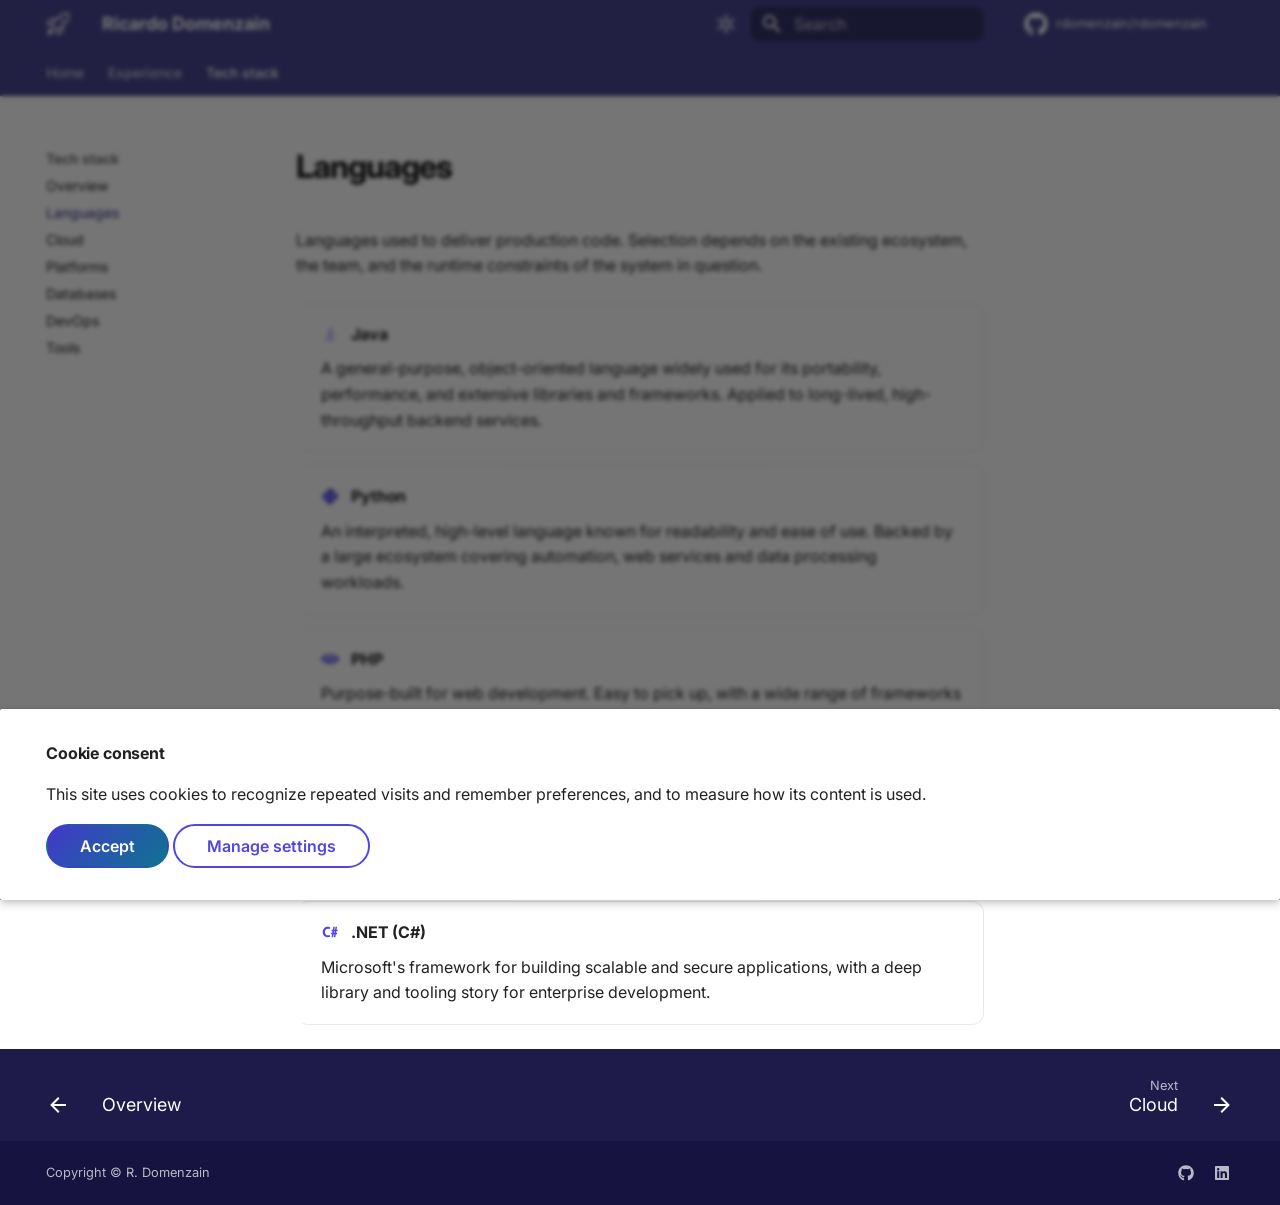
<file: technologies/languages/index.html>
<!doctype html>
<html lang="en" class="no-js">
  <head>
    
      <meta charset="utf-8">
      <meta name="viewport" content="width=device-width,initial-scale=1">
      
        <meta name="description" content="Ricardo Domenzain — Software Engineer, Mexico. Backend, cloud, event-driven systems and platform engineering.">
      
      
        <meta name="author" content="Ricardo Domenzain">
      
      
        <link rel="canonical" href="https://rdomenzain.github.io/rdomenzain/technologies/languages/">
      
      
        <link rel="prev" href="../">
      
      
        <link rel="next" href="../cloud/">
      
      
        
      
      
      <link rel="icon" href="../../assets/images/favicon.svg">
      <meta name="generator" content="mkdocs-1.6.1, mkdocs-material-9.8.2">
    
    
      
        <title>Languages - Ricardo Domenzain</title>
      
    
    
      <link rel="stylesheet" href="../../assets/stylesheets/main.57a0d79d.min.css">
      
        
        <link rel="stylesheet" href="../../assets/stylesheets/palette.fb2fffe2.min.css">
      
      


    
    
      
    
    
      
        
        
        <link rel="preconnect" href="https://fonts.gstatic.com" crossorigin>
        <link rel="stylesheet" href="https://fonts.googleapis.com/css?family=Inter:300,300i,400,400i,700,700i%7CJetBrains+Mono:400,400i,700,700i&display=fallback">
        <style>:root{--md-text-font:"Inter";--md-code-font:"JetBrains Mono"}</style>
      
    
    
      <link rel="stylesheet" href="../../assets/stylesheets/extra.css">
    
    <script>__md_scope=new URL("../..",location),__md_hash=e=>[...e].reduce(((e,_)=>(e<<5)-e+_.charCodeAt(0)),0),__md_get=(e,_=localStorage,t=__md_scope)=>JSON.parse(_.getItem(t.pathname+"."+e)),__md_set=(e,_,t=localStorage,a=__md_scope)=>{try{t.setItem(a.pathname+"."+e,JSON.stringify(_))}catch(e){}}</script>
    
      
  


  
  

<script id="__analytics">function __md_analytics(){function e(){dataLayer.push(arguments)}window.dataLayer=window.dataLayer||[],e("js",new Date),e("config","G-STXJX0Q9FH"),document.addEventListener("DOMContentLoaded",(function(){document.forms.search&&document.forms.search.query.addEventListener("blur",(function(){this.value&&e("event","search",{search_term:this.value})}));document$.subscribe((function(){var t=document.forms.feedback;if(void 0!==t)for(var a of t.querySelectorAll("[type=submit]"))a.addEventListener("click",(function(a){a.preventDefault();var n=document.location.pathname,d=this.getAttribute("data-md-value");e("event","feedback",{page:n,data:d}),t.firstElementChild.disabled=!0;var r=t.querySelector(".md-feedback__note [data-md-value='"+d+"']");r&&(r.hidden=!1)})),t.hidden=!1})),location$.subscribe((function(t){e("config","G-STXJX0Q9FH",{page_path:t.pathname})}))}));var t=document.createElement("script");t.async=!0,t.src="https://www.googletagmanager.com/gtag/js?id=G-STXJX0Q9FH",document.getElementById("__analytics").insertAdjacentElement("afterEnd",t)}</script>
  
    <script>if("undefined"!=typeof __md_analytics){var consent=__md_get("__consent");consent&&consent.analytics&&__md_analytics()}</script>
  

    
    
  </head>
  
  
    
    
      
    
    
    
    
    <body dir="ltr" data-md-color-scheme="default" data-md-color-primary="custom" data-md-color-accent="custom">
  
    
    <input class="md-toggle" data-md-toggle="drawer" type="checkbox" id="__drawer" autocomplete="off">
    <input class="md-toggle" data-md-toggle="search" type="checkbox" id="__search" autocomplete="off">
    <label class="md-overlay" for="__drawer"></label>
    <div data-md-component="skip">
      
        
        <a href="#languages" class="md-skip">
          Skip to content
        </a>
      
    </div>
    <div data-md-component="announce">
      
    </div>
    
    
      

  

<header class="md-header md-header--shadow md-header--lifted" data-md-component="header">
  <nav class="md-header__inner md-grid" aria-label="Header">
    <a href="../.." title="Ricardo Domenzain" class="md-header__button md-logo" aria-label="Ricardo Domenzain" data-md-component="logo">
      
  
  <svg xmlns="http://www.w3.org/2000/svg" viewBox="0 0 24 24"><path d="M20.322.75h1.176a1.75 1.75 0 0 1 1.75 1.749v1.177a10.75 10.75 0 0 1-2.925 7.374l-1.228 1.304a24 24 0 0 1-1.596 1.542v5.038c0 .615-.323 1.184-.85 1.5l-4.514 2.709a.75.75 0 0 1-1.12-.488l-.963-4.572a1.3 1.3 0 0 1-.14-.129L8.04 15.96l-1.994-1.873a1.3 1.3 0 0 1-.129-.14l-4.571-.963a.75.75 0 0 1-.49-1.12l2.71-4.514c.316-.527.885-.85 1.5-.85h5.037a24 24 0 0 1 1.542-1.594l1.304-1.23A10.75 10.75 0 0 1 20.321.75Zm-6.344 4.018v-.001l-1.304 1.23a22.3 22.3 0 0 0-3.255 3.851l-2.193 3.29 1.859 1.744.034.034 1.743 1.858 3.288-2.192a22.3 22.3 0 0 0 3.854-3.257l1.228-1.303a9.25 9.25 0 0 0 2.517-6.346V2.5a.25.25 0 0 0-.25-.25h-1.177a9.25 9.25 0 0 0-6.344 2.518M6.5 21c-1.209 1.209-3.901 1.445-4.743 1.49a.24.24 0 0 1-.18-.067.24.24 0 0 1-.067-.18c.045-.842.281-3.534 1.49-4.743.9-.9 2.6-.9 3.5 0s.9 2.6 0 3.5m-.592-8.588L8.17 9.017q.346-.519.717-1.017H5.066a.25.25 0 0 0-.214.121l-2.167 3.612ZM16 15.112q-.5.372-1.018.718l-3.393 2.262.678 3.223 3.612-2.167a.25.25 0 0 0 .121-.214ZM17.5 8a1.5 1.5 0 1 1-3.001-.001A1.5 1.5 0 0 1 17.5 8"/></svg>

    </a>
    <label class="md-header__button md-icon" for="__drawer">
      
      <svg xmlns="http://www.w3.org/2000/svg" viewBox="0 0 24 24"><path d="M3 6h18v2H3zm0 5h18v2H3zm0 5h18v2H3z"/></svg>
    </label>
    <div class="md-header__title" data-md-component="header-title">
      <div class="md-header__ellipsis">
        <div class="md-header__topic">
          <span class="md-ellipsis">
            Ricardo Domenzain
          </span>
        </div>
        <div class="md-header__topic" data-md-component="header-topic">
          <span class="md-ellipsis">
            
              Languages
            
          </span>
        </div>
      </div>
    </div>
    
      
        <form class="md-header__option" data-md-component="palette">
  
    
    
    
    <input class="md-option" data-md-color-media="(prefers-color-scheme: light)" data-md-color-scheme="default" data-md-color-primary="custom" data-md-color-accent="custom"  aria-label="Switch to dark mode"  type="radio" name="__palette" id="__palette_0">
    
      <label class="md-header__button md-icon" title="Switch to dark mode" for="__palette_1" hidden>
        <svg xmlns="http://www.w3.org/2000/svg" viewBox="0 0 24 24"><path d="M12 7a5 5 0 0 1 5 5 5 5 0 0 1-5 5 5 5 0 0 1-5-5 5 5 0 0 1 5-5m0 2a3 3 0 0 0-3 3 3 3 0 0 0 3 3 3 3 0 0 0 3-3 3 3 0 0 0-3-3m0-7 2.39 3.42C13.65 5.15 12.84 5 12 5s-1.65.15-2.39.42zM3.34 7l4.16-.35A7.2 7.2 0 0 0 5.94 8.5c-.44.74-.69 1.5-.83 2.29zm.02 10 1.76-3.77a7.131 7.131 0 0 0 2.38 4.14zM20.65 7l-1.77 3.79a7.02 7.02 0 0 0-2.38-4.15zm-.01 10-4.14.36c.59-.51 1.12-1.14 1.54-1.86.42-.73.69-1.5.83-2.29zM12 22l-2.41-3.44c.74.27 1.55.44 2.41.44.82 0 1.63-.17 2.37-.44z"/></svg>
      </label>
    
  
    
    
    
    <input class="md-option" data-md-color-media="(prefers-color-scheme: dark)" data-md-color-scheme="slate" data-md-color-primary="custom" data-md-color-accent="custom"  aria-label="Switch to light mode"  type="radio" name="__palette" id="__palette_1">
    
      <label class="md-header__button md-icon" title="Switch to light mode" for="__palette_0" hidden>
        <svg xmlns="http://www.w3.org/2000/svg" viewBox="0 0 24 24"><path d="m17.75 4.09-2.53 1.94.91 3.06-2.63-1.81-2.63 1.81.91-3.06-2.53-1.94L12.44 4l1.06-3 1.06 3zm3.5 6.91-1.64 1.25.59 1.98-1.7-1.17-1.7 1.17.59-1.98L15.75 11l2.06-.05L18.5 9l.69 1.95zm-2.28 4.95c.83-.08 1.72 1.1 1.19 1.85-.32.45-.66.87-1.08 1.27C15.17 23 8.84 23 4.94 19.07c-3.91-3.9-3.91-10.24 0-14.14.4-.4.82-.76 1.27-1.08.75-.53 1.93.36 1.85 1.19-.27 2.86.69 5.83 2.89 8.02a9.96 9.96 0 0 0 8.02 2.89m-1.64 2.02a12.08 12.08 0 0 1-7.8-3.47c-2.17-2.19-3.33-5-3.49-7.82-2.81 3.14-2.7 7.96.31 10.98 3.02 3.01 7.84 3.12 10.98.31"/></svg>
      </label>
    
  
</form>
      
    
    
      <script>var palette=__md_get("__palette");if(palette&&palette.color){if("(prefers-color-scheme)"===palette.color.media){var media=matchMedia("(prefers-color-scheme: light)"),input=document.querySelector(media.matches?"[data-md-color-media='(prefers-color-scheme: light)']":"[data-md-color-media='(prefers-color-scheme: dark)']");palette.color.media=input.getAttribute("data-md-color-media"),palette.color.scheme=input.getAttribute("data-md-color-scheme"),palette.color.primary=input.getAttribute("data-md-color-primary"),palette.color.accent=input.getAttribute("data-md-color-accent")}for(var[key,value]of Object.entries(palette.color))document.body.setAttribute("data-md-color-"+key,value)}</script>
    
    
    
      
      
        <label class="md-header__button md-icon" for="__search">
          
          <svg xmlns="http://www.w3.org/2000/svg" viewBox="0 0 24 24"><path d="M9.5 3A6.5 6.5 0 0 1 16 9.5c0 1.61-.59 3.09-1.56 4.23l.27.27h.79l5 5-1.5 1.5-5-5v-.79l-.27-.27A6.52 6.52 0 0 1 9.5 16 6.5 6.5 0 0 1 3 9.5 6.5 6.5 0 0 1 9.5 3m0 2C7 5 5 7 5 9.5S7 14 9.5 14 14 12 14 9.5 12 5 9.5 5"/></svg>
        </label>
        <div class="md-search" data-md-component="search" role="dialog">
  <label class="md-search__overlay" for="__search"></label>
  <div class="md-search__inner" role="search">
    <form class="md-search__form" name="search">
      <input type="text" class="md-search__input" name="query" aria-label="Search" placeholder="Search" autocapitalize="off" autocorrect="off" autocomplete="off" spellcheck="false" data-md-component="search-query" required>
      <label class="md-search__icon md-icon" for="__search">
        
        <svg xmlns="http://www.w3.org/2000/svg" viewBox="0 0 24 24"><path d="M9.5 3A6.5 6.5 0 0 1 16 9.5c0 1.61-.59 3.09-1.56 4.23l.27.27h.79l5 5-1.5 1.5-5-5v-.79l-.27-.27A6.52 6.52 0 0 1 9.5 16 6.5 6.5 0 0 1 3 9.5 6.5 6.5 0 0 1 9.5 3m0 2C7 5 5 7 5 9.5S7 14 9.5 14 14 12 14 9.5 12 5 9.5 5"/></svg>
        
        <svg xmlns="http://www.w3.org/2000/svg" viewBox="0 0 24 24"><path d="M20 11v2H8l5.5 5.5-1.42 1.42L4.16 12l7.92-7.92L13.5 5.5 8 11z"/></svg>
      </label>
      <nav class="md-search__options" aria-label="Search">
        
          <a href="javascript:void(0)" class="md-search__icon md-icon" title="Share" aria-label="Share" data-clipboard data-clipboard-text="" data-md-component="search-share" tabindex="-1">
            
            <svg xmlns="http://www.w3.org/2000/svg" viewBox="0 0 24 24"><path d="M18 16.08c-.76 0-1.44.3-1.96.77L8.91 12.7c.05-.23.09-.46.09-.7s-.04-.47-.09-.7l7.05-4.11c.54.5 1.25.81 2.04.81a3 3 0 0 0 3-3 3 3 0 0 0-3-3 3 3 0 0 0-3 3c0 .24.04.47.09.7L8.04 9.81C7.5 9.31 6.79 9 6 9a3 3 0 0 0-3 3 3 3 0 0 0 3 3c.79 0 1.5-.31 2.04-.81l7.12 4.15c-.05.21-.08.43-.08.66 0 1.61 1.31 2.91 2.92 2.91s2.92-1.3 2.92-2.91A2.92 2.92 0 0 0 18 16.08"/></svg>
          </a>
        
        <button type="reset" class="md-search__icon md-icon" title="Clear" aria-label="Clear" tabindex="-1">
          
          <svg xmlns="http://www.w3.org/2000/svg" viewBox="0 0 24 24"><path d="M19 6.41 17.59 5 12 10.59 6.41 5 5 6.41 10.59 12 5 17.59 6.41 19 12 13.41 17.59 19 19 17.59 13.41 12z"/></svg>
        </button>
      </nav>
      
        <div class="md-search__suggest" data-md-component="search-suggest"></div>
      
    </form>
    <div class="md-search__output">
      <div class="md-search__scrollwrap" tabindex="0" data-md-scrollfix>
        <div class="md-search-result" data-md-component="search-result">
          <div class="md-search-result__meta">
            Initializing search
          </div>
          <ol class="md-search-result__list" role="presentation"></ol>
        </div>
      </div>
    </div>
  </div>
</div>
      
    
    
      <div class="md-header__source">
        <a href="https://github.com/rdomenzain/rdomenzain" title="Go to repository" class="md-source" data-md-component="source">
  <div class="md-source__icon md-icon">
    
    <svg xmlns="http://www.w3.org/2000/svg" viewBox="0 0 512 512"><!--! Font Awesome Free 7.1.0 by @fontawesome - https://fontawesome.com License - https://fontawesome.com/license/free (Icons: CC BY 4.0, Fonts: SIL OFL 1.1, Code: MIT License) Copyright 2025 Fonticons, Inc.--><path d="M173.9 397.4c0 2-2.3 3.6-5.2 3.6-3.3.3-5.6-1.3-5.6-3.6 0-2 2.3-3.6 5.2-3.6 3-.3 5.6 1.3 5.6 3.6m-31.1-4.5c-.7 2 1.3 4.3 4.3 4.9 2.6 1 5.6 0 6.2-2s-1.3-4.3-4.3-5.2c-2.6-.7-5.5.3-6.2 2.3m44.2-1.7c-2.9.7-4.9 2.6-4.6 4.9.3 2 2.9 3.3 5.9 2.6 2.9-.7 4.9-2.6 4.6-4.6-.3-1.9-3-3.2-5.9-2.9M252.8 8C114.1 8 8 113.3 8 252c0 110.9 69.8 205.8 169.5 239.2 12.8 2.3 17.3-5.6 17.3-12.1 0-6.2-.3-40.4-.3-61.4 0 0-70 15-84.7-29.8 0 0-11.4-29.1-27.8-36.6 0 0-22.9-15.7 1.6-15.4 0 0 24.9 2 38.6 25.8 21.9 38.6 58.6 27.5 72.9 20.9 2.3-16 8.8-27.1 16-33.7-55.9-6.2-112.3-14.3-112.3-110.5 0-27.5 7.6-41.3 23.6-58.9-2.6-6.5-11.1-33.3 2.6-67.9 20.9-6.5 69 27 69 27 20-5.6 41.5-8.5 62.8-8.5s42.8 2.9 62.8 8.5c0 0 48.1-33.6 69-27 13.7 34.7 5.2 61.4 2.6 67.9 16 17.7 25.8 31.5 25.8 58.9 0 96.5-58.9 104.2-114.8 110.5 9.2 7.9 17 22.9 17 46.4 0 33.7-.3 75.4-.3 83.6 0 6.5 4.6 14.4 17.3 12.1C436.2 457.8 504 362.9 504 252 504 113.3 391.5 8 252.8 8M105.2 352.9c-1.3 1-1 3.3.7 5.2 1.6 1.6 3.9 2.3 5.2 1 1.3-1 1-3.3-.7-5.2-1.6-1.6-3.9-2.3-5.2-1m-10.8-8.1c-.7 1.3.3 2.9 2.3 3.9 1.6 1 3.6.7 4.3-.7.7-1.3-.3-2.9-2.3-3.9-2-.6-3.6-.3-4.3.7m32.4 35.6c-1.6 1.3-1 4.3 1.3 6.2 2.3 2.3 5.2 2.6 6.5 1 1.3-1.3.7-4.3-1.3-6.2-2.2-2.3-5.2-2.6-6.5-1m-11.4-14.7c-1.6 1-1.6 3.6 0 5.9s4.3 3.3 5.6 2.3c1.6-1.3 1.6-3.9 0-6.2-1.4-2.3-4-3.3-5.6-2"/></svg>
  </div>
  <div class="md-source__repository">
    rdomenzain/rdomenzain
  </div>
</a>
      </div>
    
  </nav>
  
    
      
<nav class="md-tabs" aria-label="Tabs" data-md-component="tabs">
  <div class="md-grid">
    <ul class="md-tabs__list">
      
        
  
  
  
  
    <li class="md-tabs__item">
      <a href="../.." class="md-tabs__link">
        
  
  
    
  
  Home

      </a>
    </li>
  

      
        
  
  
  
  
    <li class="md-tabs__item">
      <a href="../../knowledge/" class="md-tabs__link">
        
  
  
    
  
  Experience

      </a>
    </li>
  

      
        
  
  
  
    
  
  
    
    
      <li class="md-tabs__item md-tabs__item--active">
        <a href="../" class="md-tabs__link">
          
  
  
  Tech stack

        </a>
      </li>
    
  

      
    </ul>
  </div>
</nav>
    
  
</header>
    
    <div class="md-container" data-md-component="container">
      
      
        
      
      <main class="md-main" data-md-component="main">
        <div class="md-main__inner md-grid">
          
            
              
              <div class="md-sidebar md-sidebar--primary" data-md-component="sidebar" data-md-type="navigation" >
                <div class="md-sidebar__scrollwrap">
                  <div class="md-sidebar__inner">
                    


  


<nav class="md-nav md-nav--primary md-nav--lifted" aria-label="Navigation" data-md-level="0">
  <label class="md-nav__title" for="__drawer">
    <a href="../.." title="Ricardo Domenzain" class="md-nav__button md-logo" aria-label="Ricardo Domenzain" data-md-component="logo">
      
  
  <svg xmlns="http://www.w3.org/2000/svg" viewBox="0 0 24 24"><path d="M20.322.75h1.176a1.75 1.75 0 0 1 1.75 1.749v1.177a10.75 10.75 0 0 1-2.925 7.374l-1.228 1.304a24 24 0 0 1-1.596 1.542v5.038c0 .615-.323 1.184-.85 1.5l-4.514 2.709a.75.75 0 0 1-1.12-.488l-.963-4.572a1.3 1.3 0 0 1-.14-.129L8.04 15.96l-1.994-1.873a1.3 1.3 0 0 1-.129-.14l-4.571-.963a.75.75 0 0 1-.49-1.12l2.71-4.514c.316-.527.885-.85 1.5-.85h5.037a24 24 0 0 1 1.542-1.594l1.304-1.23A10.75 10.75 0 0 1 20.321.75Zm-6.344 4.018v-.001l-1.304 1.23a22.3 22.3 0 0 0-3.255 3.851l-2.193 3.29 1.859 1.744.034.034 1.743 1.858 3.288-2.192a22.3 22.3 0 0 0 3.854-3.257l1.228-1.303a9.25 9.25 0 0 0 2.517-6.346V2.5a.25.25 0 0 0-.25-.25h-1.177a9.25 9.25 0 0 0-6.344 2.518M6.5 21c-1.209 1.209-3.901 1.445-4.743 1.49a.24.24 0 0 1-.18-.067.24.24 0 0 1-.067-.18c.045-.842.281-3.534 1.49-4.743.9-.9 2.6-.9 3.5 0s.9 2.6 0 3.5m-.592-8.588L8.17 9.017q.346-.519.717-1.017H5.066a.25.25 0 0 0-.214.121l-2.167 3.612ZM16 15.112q-.5.372-1.018.718l-3.393 2.262.678 3.223 3.612-2.167a.25.25 0 0 0 .121-.214ZM17.5 8a1.5 1.5 0 1 1-3.001-.001A1.5 1.5 0 0 1 17.5 8"/></svg>

    </a>
    Ricardo Domenzain
  </label>
  
    <div class="md-nav__source">
      <a href="https://github.com/rdomenzain/rdomenzain" title="Go to repository" class="md-source" data-md-component="source">
  <div class="md-source__icon md-icon">
    
    <svg xmlns="http://www.w3.org/2000/svg" viewBox="0 0 512 512"><!--! Font Awesome Free 7.1.0 by @fontawesome - https://fontawesome.com License - https://fontawesome.com/license/free (Icons: CC BY 4.0, Fonts: SIL OFL 1.1, Code: MIT License) Copyright 2025 Fonticons, Inc.--><path d="M173.9 397.4c0 2-2.3 3.6-5.2 3.6-3.3.3-5.6-1.3-5.6-3.6 0-2 2.3-3.6 5.2-3.6 3-.3 5.6 1.3 5.6 3.6m-31.1-4.5c-.7 2 1.3 4.3 4.3 4.9 2.6 1 5.6 0 6.2-2s-1.3-4.3-4.3-5.2c-2.6-.7-5.5.3-6.2 2.3m44.2-1.7c-2.9.7-4.9 2.6-4.6 4.9.3 2 2.9 3.3 5.9 2.6 2.9-.7 4.9-2.6 4.6-4.6-.3-1.9-3-3.2-5.9-2.9M252.8 8C114.1 8 8 113.3 8 252c0 110.9 69.8 205.8 169.5 239.2 12.8 2.3 17.3-5.6 17.3-12.1 0-6.2-.3-40.4-.3-61.4 0 0-70 15-84.7-29.8 0 0-11.4-29.1-27.8-36.6 0 0-22.9-15.7 1.6-15.4 0 0 24.9 2 38.6 25.8 21.9 38.6 58.6 27.5 72.9 20.9 2.3-16 8.8-27.1 16-33.7-55.9-6.2-112.3-14.3-112.3-110.5 0-27.5 7.6-41.3 23.6-58.9-2.6-6.5-11.1-33.3 2.6-67.9 20.9-6.5 69 27 69 27 20-5.6 41.5-8.5 62.8-8.5s42.8 2.9 62.8 8.5c0 0 48.1-33.6 69-27 13.7 34.7 5.2 61.4 2.6 67.9 16 17.7 25.8 31.5 25.8 58.9 0 96.5-58.9 104.2-114.8 110.5 9.2 7.9 17 22.9 17 46.4 0 33.7-.3 75.4-.3 83.6 0 6.5 4.6 14.4 17.3 12.1C436.2 457.8 504 362.9 504 252 504 113.3 391.5 8 252.8 8M105.2 352.9c-1.3 1-1 3.3.7 5.2 1.6 1.6 3.9 2.3 5.2 1 1.3-1 1-3.3-.7-5.2-1.6-1.6-3.9-2.3-5.2-1m-10.8-8.1c-.7 1.3.3 2.9 2.3 3.9 1.6 1 3.6.7 4.3-.7.7-1.3-.3-2.9-2.3-3.9-2-.6-3.6-.3-4.3.7m32.4 35.6c-1.6 1.3-1 4.3 1.3 6.2 2.3 2.3 5.2 2.6 6.5 1 1.3-1.3.7-4.3-1.3-6.2-2.2-2.3-5.2-2.6-6.5-1m-11.4-14.7c-1.6 1-1.6 3.6 0 5.9s4.3 3.3 5.6 2.3c1.6-1.3 1.6-3.9 0-6.2-1.4-2.3-4-3.3-5.6-2"/></svg>
  </div>
  <div class="md-source__repository">
    rdomenzain/rdomenzain
  </div>
</a>
    </div>
  
  <ul class="md-nav__list" data-md-scrollfix>
    
      
      
  
  
  
  
    <li class="md-nav__item">
      <a href="../.." class="md-nav__link">
        
  
  
  <span class="md-ellipsis">
    
  
    Home
  

    
  </span>
  
  

      </a>
    </li>
  

    
      
      
  
  
  
  
    <li class="md-nav__item">
      <a href="../../knowledge/" class="md-nav__link">
        
  
  
  <span class="md-ellipsis">
    
  
    Experience
  

    
  </span>
  
  

      </a>
    </li>
  

    
      
      
  
  
    
  
  
  
    
    
    
    
      
        
        
      
      
        
      
    
    
    <li class="md-nav__item md-nav__item--active md-nav__item--section md-nav__item--nested">
      
        
        
        <input class="md-nav__toggle md-toggle " type="checkbox" id="__nav_3" checked>
        
          
          <label class="md-nav__link" for="__nav_3" id="__nav_3_label" tabindex="">
            
  
  
  <span class="md-ellipsis">
    
  
    Tech stack
  

    
  </span>
  
  

            <span class="md-nav__icon md-icon"></span>
          </label>
        
        <nav class="md-nav" data-md-level="1" aria-labelledby="__nav_3_label" aria-expanded="true">
          <label class="md-nav__title" for="__nav_3">
            <span class="md-nav__icon md-icon"></span>
            
  
    Tech stack
  

          </label>
          <ul class="md-nav__list" data-md-scrollfix>
            
              
                
  
  
  
  
    <li class="md-nav__item">
      <a href="../" class="md-nav__link">
        
  
  
  <span class="md-ellipsis">
    
  
    Overview
  

    
  </span>
  
  

      </a>
    </li>
  

              
            
              
                
  
  
    
  
  
  
    <li class="md-nav__item md-nav__item--active">
      
      <input class="md-nav__toggle md-toggle" type="checkbox" id="__toc">
      
      
        
      
      
      <a href="./" class="md-nav__link md-nav__link--active">
        
  
  
  <span class="md-ellipsis">
    
  
    Languages
  

    
  </span>
  
  

      </a>
      
    </li>
  

              
            
              
                
  
  
  
  
    <li class="md-nav__item">
      <a href="../cloud/" class="md-nav__link">
        
  
  
  <span class="md-ellipsis">
    
  
    Cloud
  

    
  </span>
  
  

      </a>
    </li>
  

              
            
              
                
  
  
  
  
    <li class="md-nav__item">
      <a href="../platforms/" class="md-nav__link">
        
  
  
  <span class="md-ellipsis">
    
  
    Platforms
  

    
  </span>
  
  

      </a>
    </li>
  

              
            
              
                
  
  
  
  
    <li class="md-nav__item">
      <a href="../databases/" class="md-nav__link">
        
  
  
  <span class="md-ellipsis">
    
  
    Databases
  

    
  </span>
  
  

      </a>
    </li>
  

              
            
              
                
  
  
  
  
    <li class="md-nav__item">
      <a href="../devops/" class="md-nav__link">
        
  
  
  <span class="md-ellipsis">
    
  
    DevOps
  

    
  </span>
  
  

      </a>
    </li>
  

              
            
              
                
  
  
  
  
    <li class="md-nav__item">
      <a href="../tools/" class="md-nav__link">
        
  
  
  <span class="md-ellipsis">
    
  
    Tools
  

    
  </span>
  
  

      </a>
    </li>
  

              
            
          </ul>
        </nav>
      
    </li>
  

    
  </ul>
</nav>
                  </div>
                </div>
              </div>
            
            
              
              <div class="md-sidebar md-sidebar--secondary" data-md-component="sidebar" data-md-type="toc" >
                <div class="md-sidebar__scrollwrap">
                  <div class="md-sidebar__inner">
                    

<nav class="md-nav md-nav--secondary" aria-label="Table of contents">
  
  
  
    
  
  
</nav>
                  </div>
                </div>
              </div>
            
          
          
            <div class="md-content" data-md-component="content">
              
              <article class="md-content__inner md-typeset">
                
                  


  
  


<h1 id="languages">Languages<a class="headerlink" href="#languages" title="Anchor link to this section">&para;</a></h1>
<p>Languages used to deliver production code. Selection depends on the existing
ecosystem, the team, and the runtime constraints of the system in question.</p>
<div class="stack">
<ul>
<li>
<p><span class="twemoji"><svg xmlns="http://www.w3.org/2000/svg" viewBox="0 0 24 24"><path d="M16.5 6.08s-6.84 1.71-3.56 5.48c.97 1.11-.25 2.11-.25 2.11s2.45-1.25 1.31-2.85c-1.06-1.47-1.86-2.2 2.5-4.74m-4.47 1.2C16.08 4.08 14 2 14 2c.84 3.3-2.96 4.3-4.33 6.36-.94 1.4.46 2.91 2.33 4.64-.71-1.7-3.22-3.16.03-5.72M9.37 17.47c-3.08.86 1.88 2.63 5.79.96-.38-.15-.75-.33-1.1-.54-1.36.31-2.76.37-4.14.18-1.31-.16-.55-.6-.55-.6m5.32-1.68c-1.75.38-3.56.47-5.34.26-1.31-.13-.45-.77-.45-.77-3.4 1.13 1.88 2.4 6.6 1.02-.29-.11-.57-.3-.81-.51m3.42 3.3s.57.47-.61.83c-2.28.68-9.43.89-11.41.03-.71-.31.63-.74 1.05-.83.23-.06.46-.08.69-.08-.79-.54-5.13 1.1-2.19 1.56 7.97 1.3 14.54-.6 12.47-1.51m-2.74-4.86c.29-.19.6-.35.92-.49 0 0-1.51.26-3.02.4-1.6.16-3.21.18-4.81.06-2.35-.31 1.29-1.2 1.29-1.2-1.1 0-2.18.26-3.16.75-2.05 1 5.1 1.45 8.78.48m.9 2.42c-.02.04-.04.07-.08.1 5.01-1.31 3.17-4.64.77-3.81-.13.06-.24.14-.31.25.14-.05.28-.09.43-.12 1.2-.24 2.92 1.63-.81 3.58m.13 4.61c-3.01.52-6.09.56-9.12.14 0 0 .46.38 2.81.53 3.6.23 9.13-.13 9.26-1.83.03.01-.23.65-2.95 1.16"/></svg></span> <strong>Java</strong></p>
<p>A general-purpose, object-oriented language widely used for its
portability, performance, and extensive libraries and frameworks. Applied
to long-lived, high-throughput backend services.</p>
</li>
<li>
<p><span class="twemoji"><svg xmlns="http://www.w3.org/2000/svg" viewBox="0 0 24 24"><path d="M19.14 7.5A2.86 2.86 0 0 1 22 10.36v3.78A2.86 2.86 0 0 1 19.14 17H12c0 .39.32.96.71.96H17v1.68a2.86 2.86 0 0 1-2.86 2.86H9.86A2.86 2.86 0 0 1 7 19.64v-3.75a2.85 2.85 0 0 1 2.86-2.85h5.25a2.85 2.85 0 0 0 2.85-2.86V7.5zm-4.28 11.79c-.4 0-.72.3-.72.89s.32.71.72.71a.71.71 0 0 0 .71-.71c0-.59-.32-.89-.71-.89m-10-1.79A2.86 2.86 0 0 1 2 14.64v-3.78A2.86 2.86 0 0 1 4.86 8H12c0-.39-.32-.96-.71-.96H7V5.36A2.86 2.86 0 0 1 9.86 2.5h4.28A2.86 2.86 0 0 1 17 5.36v3.75a2.85 2.85 0 0 1-2.86 2.85H8.89a2.85 2.85 0 0 0-2.85 2.86v2.68zM9.14 5.71c.4 0 .72-.3.72-.89s-.32-.71-.72-.71c-.39 0-.71.12-.71.71s.32.89.71.89"/></svg></span> <strong>Python</strong></p>
<p>An interpreted, high-level language known for readability and ease of use.
Backed by a large ecosystem covering automation, web services and data
processing workloads.</p>
</li>
<li>
<p><span class="twemoji"><svg xmlns="http://www.w3.org/2000/svg" viewBox="0 0 24 24"><path d="M12 18.08c-6.63 0-12-2.72-12-6.08s5.37-6.08 12-6.08S24 8.64 24 12s-5.37 6.08-12 6.08m-5.19-7.95c.54 0 .91.1 1.09.31.18.2.22.56.13 1.03-.1.53-.29.87-.58 1.09q-.42.33-1.29.33h-.87l.53-2.76zm-3.5 5.55h1.44l.34-1.75h1.23c.54 0 .98-.06 1.33-.17.35-.12.67-.31.96-.58.24-.22.43-.46.58-.73.15-.26.26-.56.31-.88.16-.78.05-1.39-.33-1.82-.39-.44-.99-.65-1.82-.65H4.59zm7.25-8.33-1.28 6.58h1.42l.74-3.77h1.14c.36 0 .6.06.71.18s.13.34.07.66l-.57 2.93h1.45l.59-3.07c.13-.62.03-1.07-.27-1.36-.3-.27-.85-.4-1.65-.4h-1.27L12 7.35zM18 10.13c.55 0 .91.1 1.09.31.18.2.22.56.13 1.03-.1.53-.29.87-.57 1.09-.29.22-.72.33-1.3.33h-.85l.5-2.76zm-3.5 5.55h1.44l.34-1.75h1.22c.55 0 1-.06 1.35-.17.35-.12.65-.31.95-.58.24-.22.44-.46.58-.73.15-.26.26-.56.32-.88.15-.78.04-1.39-.34-1.82-.36-.44-.99-.65-1.82-.65h-2.75z"/></svg></span> <strong>PHP</strong></p>
<p>Purpose-built for web development. Easy to pick up, with a wide range of
frameworks and libraries for building dynamic web applications.</p>
</li>
<li>
<p><span class="twemoji"><svg xmlns="http://www.w3.org/2000/svg" viewBox="0 0 24 24"><path d="M12 1.85c-.27 0-.55.07-.78.2l-7.44 4.3c-.48.28-.78.8-.78 1.36v8.58c0 .56.3 1.08.78 1.36l1.95 1.12c.95.46 1.27.47 1.71.47 1.4 0 2.21-.85 2.21-2.33V8.44c0-.12-.1-.22-.22-.22H8.5c-.13 0-.23.1-.23.22v8.47c0 .66-.68 1.31-1.77.76L4.45 16.5a.26.26 0 0 1-.11-.21V7.71c0-.09.04-.17.11-.21l7.44-4.29c.06-.04.16-.04.22 0l7.44 4.29c.07.04.11.12.11.21v8.58c0 .08-.04.16-.11.21l-7.44 4.29c-.06.04-.16.04-.23 0L10 19.65c-.08-.03-.16-.04-.21-.01-.53.3-.63.36-1.12.51-.12.04-.31.11.07.32l2.48 1.47q.36.21.78.21t.78-.21l7.44-4.29c.48-.28.78-.8.78-1.36V7.71c0-.56-.3-1.08-.78-1.36l-7.44-4.3c-.23-.13-.5-.2-.78-.2M14 8c-2.12 0-3.39.89-3.39 2.39 0 1.61 1.26 2.08 3.3 2.28 2.43.24 2.62.6 2.62 1.08 0 .83-.67 1.18-2.23 1.18-1.98 0-2.4-.49-2.55-1.47a.226.226 0 0 0-.22-.18h-.96c-.12 0-.21.09-.21.22 0 1.24.68 2.74 3.94 2.74 2.35 0 3.7-.93 3.7-2.55 0-1.61-1.08-2.03-3.37-2.34-2.31-.3-2.54-.46-2.54-1 0-.45.2-1.05 1.91-1.05 1.5 0 2.09.33 2.32 1.36.02.1.11.17.21.17h.97c.05 0 .11-.02.15-.07.04-.04.07-.1.05-.16C17.56 8.82 16.38 8 14 8"/></svg></span> <strong>Node.js</strong></p>
<p>A JavaScript runtime outside the browser, applied to scalable, I/O-bound
services and high-throughput APIs.</p>
</li>
<li>
<p><span class="twemoji"><svg xmlns="http://www.w3.org/2000/svg" viewBox="0 0 24 24"><path d="m11.5 15.97.41 2.44c-.26.14-.68.27-1.24.39-.57.13-1.24.2-2.01.2-2.21-.04-3.87-.7-4.98-1.96Q2 15.135 2 12.21c.05-2.31.72-4.08 2-5.32C5.32 5.64 6.96 5 8.94 5c.75 0 1.4.07 1.94.19s.94.25 1.2.4l-.58 2.49-1.06-.34c-.4-.1-.86-.15-1.39-.15-1.16-.01-2.12.36-2.87 1.1-.76.73-1.15 1.85-1.18 3.34 0 1.36.37 2.42 1.08 3.2.71.77 1.71 1.17 2.99 1.18l1.33-.12c.43-.08.79-.19 1.1-.32M13.89 19l.61-4H13l.34-2h1.5l.32-2h-1.5L14 9h1.5l.61-4h2l-.61 4h1l.61-4h2l-.61 4H22l-.34 2h-1.5l-.32 2h1.5L21 15h-1.5l-.61 4h-2l.61-4h-1l-.61 4zm2.95-6h1l.32-2h-1z"/></svg></span> <strong>.NET (C#)</strong></p>
<p>Microsoft's framework for building scalable and secure applications, with a
deep library and tooling story for enterprise development.</p>
</li>
</ul>
</div>









  



  <form class="md-feedback" name="feedback" hidden>
    <fieldset>
      <legend class="md-feedback__title">
        Was this page helpful?
      </legend>
      <div class="md-feedback__inner">
        <div class="md-feedback__list">
          
            <button class="md-feedback__icon md-icon" type="submit" title="This page was helpful" data-md-value="1">
              <svg xmlns="http://www.w3.org/2000/svg" viewBox="0 0 24 24"><path d="M20 12a8 8 0 0 0-8-8 8 8 0 0 0-8 8 8 8 0 0 0 8 8 8 8 0 0 0 8-8m2 0a10 10 0 0 1-10 10A10 10 0 0 1 2 12 10 10 0 0 1 12 2a10 10 0 0 1 10 10M10 9.5c0 .8-.7 1.5-1.5 1.5S7 10.3 7 9.5 7.7 8 8.5 8s1.5.7 1.5 1.5m7 0c0 .8-.7 1.5-1.5 1.5S14 10.3 14 9.5 14.7 8 15.5 8s1.5.7 1.5 1.5m-5 7.73c-1.75 0-3.29-.73-4.19-1.81L9.23 14c.45.72 1.52 1.23 2.77 1.23s2.32-.51 2.77-1.23l1.42 1.42c-.9 1.08-2.44 1.81-4.19 1.81"/></svg>
            </button>
          
            <button class="md-feedback__icon md-icon" type="submit" title="This page could be improved" data-md-value="0">
              <svg xmlns="http://www.w3.org/2000/svg" viewBox="0 0 24 24"><path d="M20 12a8 8 0 0 0-8-8 8 8 0 0 0-8 8 8 8 0 0 0 8 8 8 8 0 0 0 8-8m2 0a10 10 0 0 1-10 10A10 10 0 0 1 2 12 10 10 0 0 1 12 2a10 10 0 0 1 10 10m-6.5-4c.8 0 1.5.7 1.5 1.5s-.7 1.5-1.5 1.5-1.5-.7-1.5-1.5.7-1.5 1.5-1.5M10 9.5c0 .8-.7 1.5-1.5 1.5S7 10.3 7 9.5 7.7 8 8.5 8s1.5.7 1.5 1.5m2 4.5c1.75 0 3.29.72 4.19 1.81l-1.42 1.42C14.32 16.5 13.25 16 12 16s-2.32.5-2.77 1.23l-1.42-1.42C8.71 14.72 10.25 14 12 14"/></svg>
            </button>
          
        </div>
        <div class="md-feedback__note">
          
            <div data-md-value="1" hidden>
              
              
                
              
              
              
                
                
              
              Thanks for your feedback.
            </div>
          
            <div data-md-value="0" hidden>
              
              
                
              
              
              
                
                
              
              Thanks for your feedback.
            </div>
          
        </div>
      </div>
    </fieldset>
  </form>


                
              </article>
            </div>
          
          
<script>var target=document.getElementById(location.hash.slice(1));target&&target.name&&(target.checked=target.name.startsWith("__tabbed_"))</script>
        </div>
        
          <button type="button" class="md-top md-icon" data-md-component="top" hidden>
  
  <svg xmlns="http://www.w3.org/2000/svg" viewBox="0 0 24 24"><path d="M13 20h-2V8l-5.5 5.5-1.42-1.42L12 4.16l7.92 7.92-1.42 1.42L13 8z"/></svg>
  Back to top
</button>
        
      </main>
      
        <footer class="md-footer">
  
    
      
      <nav class="md-footer__inner md-grid" aria-label="Footer" >
        
          
          <a href="../" class="md-footer__link md-footer__link--prev" aria-label="Previous: Overview">
            <div class="md-footer__button md-icon">
              
              <svg xmlns="http://www.w3.org/2000/svg" viewBox="0 0 24 24"><path d="M20 11v2H8l5.5 5.5-1.42 1.42L4.16 12l7.92-7.92L13.5 5.5 8 11z"/></svg>
            </div>
            <div class="md-footer__title">
              <span class="md-footer__direction">
                Previous
              </span>
              <div class="md-ellipsis">
                Overview
              </div>
            </div>
          </a>
        
        
          
          <a href="../cloud/" class="md-footer__link md-footer__link--next" aria-label="Next: Cloud">
            <div class="md-footer__title">
              <span class="md-footer__direction">
                Next
              </span>
              <div class="md-ellipsis">
                Cloud
              </div>
            </div>
            <div class="md-footer__button md-icon">
              
              <svg xmlns="http://www.w3.org/2000/svg" viewBox="0 0 24 24"><path d="M4 11v2h12l-5.5 5.5 1.42 1.42L19.84 12l-7.92-7.92L10.5 5.5 16 11z"/></svg>
            </div>
          </a>
        
      </nav>
    
  
  <div class="md-footer-meta md-typeset">
    <div class="md-footer-meta__inner md-grid">
      <div class="md-copyright">
  
    <div class="md-copyright__highlight">
      Copyright &copy; R. Domenzain
    </div>
  
  
</div>
      
        
<div class="md-social">
  
    
    
    
    
    <a href="https://github.com/rdomenzain" target="_blank" rel="noopener" title="GitHub" class="md-social__link">
      <svg xmlns="http://www.w3.org/2000/svg" viewBox="0 0 512 512"><!--! Font Awesome Free 7.1.0 by @fontawesome - https://fontawesome.com License - https://fontawesome.com/license/free (Icons: CC BY 4.0, Fonts: SIL OFL 1.1, Code: MIT License) Copyright 2025 Fonticons, Inc.--><path d="M173.9 397.4c0 2-2.3 3.6-5.2 3.6-3.3.3-5.6-1.3-5.6-3.6 0-2 2.3-3.6 5.2-3.6 3-.3 5.6 1.3 5.6 3.6m-31.1-4.5c-.7 2 1.3 4.3 4.3 4.9 2.6 1 5.6 0 6.2-2s-1.3-4.3-4.3-5.2c-2.6-.7-5.5.3-6.2 2.3m44.2-1.7c-2.9.7-4.9 2.6-4.6 4.9.3 2 2.9 3.3 5.9 2.6 2.9-.7 4.9-2.6 4.6-4.6-.3-1.9-3-3.2-5.9-2.9M252.8 8C114.1 8 8 113.3 8 252c0 110.9 69.8 205.8 169.5 239.2 12.8 2.3 17.3-5.6 17.3-12.1 0-6.2-.3-40.4-.3-61.4 0 0-70 15-84.7-29.8 0 0-11.4-29.1-27.8-36.6 0 0-22.9-15.7 1.6-15.4 0 0 24.9 2 38.6 25.8 21.9 38.6 58.6 27.5 72.9 20.9 2.3-16 8.8-27.1 16-33.7-55.9-6.2-112.3-14.3-112.3-110.5 0-27.5 7.6-41.3 23.6-58.9-2.6-6.5-11.1-33.3 2.6-67.9 20.9-6.5 69 27 69 27 20-5.6 41.5-8.5 62.8-8.5s42.8 2.9 62.8 8.5c0 0 48.1-33.6 69-27 13.7 34.7 5.2 61.4 2.6 67.9 16 17.7 25.8 31.5 25.8 58.9 0 96.5-58.9 104.2-114.8 110.5 9.2 7.9 17 22.9 17 46.4 0 33.7-.3 75.4-.3 83.6 0 6.5 4.6 14.4 17.3 12.1C436.2 457.8 504 362.9 504 252 504 113.3 391.5 8 252.8 8M105.2 352.9c-1.3 1-1 3.3.7 5.2 1.6 1.6 3.9 2.3 5.2 1 1.3-1 1-3.3-.7-5.2-1.6-1.6-3.9-2.3-5.2-1m-10.8-8.1c-.7 1.3.3 2.9 2.3 3.9 1.6 1 3.6.7 4.3-.7.7-1.3-.3-2.9-2.3-3.9-2-.6-3.6-.3-4.3.7m32.4 35.6c-1.6 1.3-1 4.3 1.3 6.2 2.3 2.3 5.2 2.6 6.5 1 1.3-1.3.7-4.3-1.3-6.2-2.2-2.3-5.2-2.6-6.5-1m-11.4-14.7c-1.6 1-1.6 3.6 0 5.9s4.3 3.3 5.6 2.3c1.6-1.3 1.6-3.9 0-6.2-1.4-2.3-4-3.3-5.6-2"/></svg>
    </a>
  
    
    
    
    
    <a href="https://linkedin.com/in/rdomenzain" target="_blank" rel="noopener" title="LinkedIn" class="md-social__link">
      <svg xmlns="http://www.w3.org/2000/svg" viewBox="0 0 448 512"><!--! Font Awesome Free 7.1.0 by @fontawesome - https://fontawesome.com License - https://fontawesome.com/license/free (Icons: CC BY 4.0, Fonts: SIL OFL 1.1, Code: MIT License) Copyright 2025 Fonticons, Inc.--><path d="M416 32H31.9C14.3 32 0 46.5 0 64.3v383.4C0 465.5 14.3 480 31.9 480H416c17.6 0 32-14.5 32-32.3V64.3c0-17.8-14.4-32.3-32-32.3M135.4 416H69V202.2h66.5V416zM102.2 96a38.5 38.5 0 1 1 0 77 38.5 38.5 0 1 1 0-77m282.1 320h-66.4V312c0-24.8-.5-56.7-34.5-56.7-34.6 0-39.9 27-39.9 54.9V416h-66.4V202.2h63.7v29.2h.9c8.9-16.8 30.6-34.5 62.9-34.5 67.2 0 79.7 44.3 79.7 101.9z"/></svg>
    </a>
  
</div>
      
    </div>
  </div>
</footer>
      
    </div>
    <div class="md-dialog" data-md-component="dialog">
      <div class="md-dialog__inner md-typeset"></div>
    </div>
    
      <div class="md-progress" data-md-component="progress" role="progressbar"></div>
    
    
      <div class="md-consent" data-md-component="consent" id="__consent" hidden>
        <div class="md-consent__overlay"></div>
        <aside class="md-consent__inner">
          <form class="md-consent__form md-grid md-typeset" name="consent">
            


  


<h4>Cookie consent</h4>
<p>This site uses cookies to recognize repeated visits and remember preferences, and to measure how its content is used.</p>
<input class="md-toggle" type="checkbox" id="__settings" >
<div class="md-consent__settings">
  <ul class="task-list">
    
    
      
        
  
  
    
    
  
  <li class="task-list-item">
    <label class="task-list-control">
      <input type="checkbox" name="analytics" checked>
      <span class="task-list-indicator"></span>
      Google Analytics
    </label>
  </li>

      
    
    
      
        
  
  
    
    
  
  <li class="task-list-item">
    <label class="task-list-control">
      <input type="checkbox" name="github" checked>
      <span class="task-list-indicator"></span>
      GitHub
    </label>
  </li>

      
    
    
  </ul>
</div>
<div class="md-consent__controls">
  
    
      <button class="md-button md-button--primary">Accept</button>
    
    
    
  
    
    
    
      <label class="md-button" for="__settings">Manage settings</label>
    
  
</div>
          </form>
        </aside>
      </div>
      <script>var consent=__md_get("__consent");if(consent)for(var input of document.forms.consent.elements)input.name&&(input.checked=consent[input.name]||!1);else"file:"!==location.protocol&&setTimeout((function(){document.querySelector("[data-md-component=consent]").hidden=!1}),250);var form=document.forms.consent;for(var action of["submit","reset"])form.addEventListener(action,(function(e){if(e.preventDefault(),"reset"===e.type)for(var n of document.forms.consent.elements)n.name&&(n.checked=!1);__md_set("__consent",Object.fromEntries(Array.from(new FormData(form).keys()).map((function(e){return[e,!0]})))),location.hash="",location.reload()}))</script>
    
    
      
      
      <script id="__config" type="application/json">{"annotate": null, "base": "../..", "features": ["navigation.instant", "navigation.instant.progress", "navigation.tabs", "navigation.tabs.sticky", "navigation.sections", "navigation.top", "navigation.footer", "search.suggest", "search.highlight", "search.share", "content.code.copy", "toc.follow"], "search": "../../assets/javascripts/workers/search.a7633da7.min.js", "tags": null, "translations": {"clipboard.copied": "Copied to clipboard", "clipboard.copy": "Copy to clipboard", "search.result.more.one": "1 more on this page", "search.result.more.other": "# more on this page", "search.result.none": "No matching documents", "search.result.one": "1 matching document", "search.result.other": "# matching documents", "search.result.placeholder": "Type to start searching", "search.result.term.missing": "Missing", "select.version": "Select version"}, "version": null}</script>
    
    
      <script src="../../assets/javascripts/bundle.a5f9d56c.min.js"></script>
      
    
  </body>
</html>
</file>
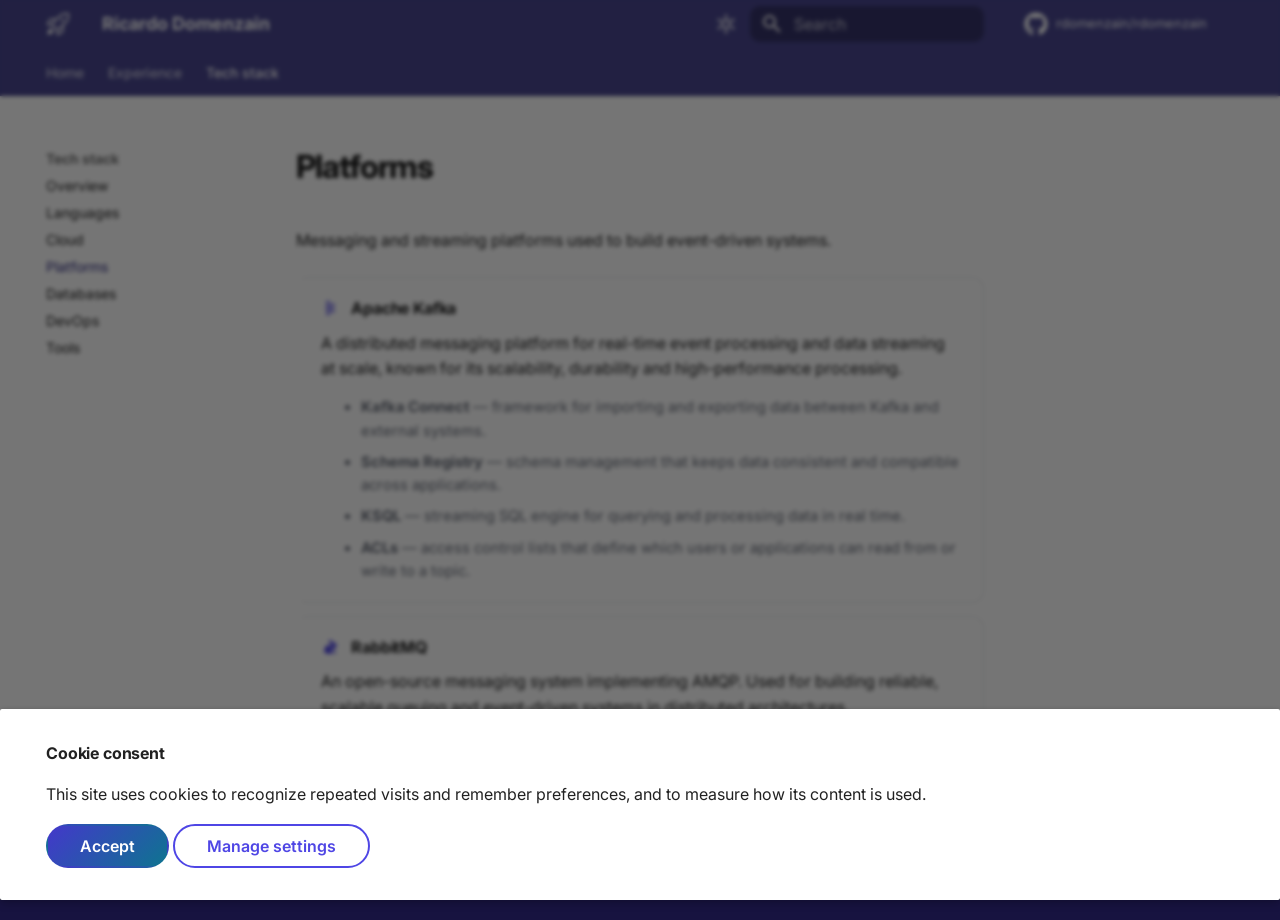
<file: technologies/platforms/index.html>
<!doctype html>
<html lang="en" class="no-js">
  <head>
    
      <meta charset="utf-8">
      <meta name="viewport" content="width=device-width,initial-scale=1">
      
        <meta name="description" content="Ricardo Domenzain — Software Engineer, Mexico. Backend, cloud, event-driven systems and platform engineering.">
      
      
        <meta name="author" content="Ricardo Domenzain">
      
      
        <link rel="canonical" href="https://rdomenzain.github.io/rdomenzain/technologies/platforms/">
      
      
        <link rel="prev" href="../cloud/">
      
      
        <link rel="next" href="../databases/">
      
      
        
      
      
      <link rel="icon" href="../../assets/images/favicon.svg">
      <meta name="generator" content="mkdocs-1.6.1, mkdocs-material-9.8.2">
    
    
      
        <title>Platforms - Ricardo Domenzain</title>
      
    
    
      <link rel="stylesheet" href="../../assets/stylesheets/main.57a0d79d.min.css">
      
        
        <link rel="stylesheet" href="../../assets/stylesheets/palette.fb2fffe2.min.css">
      
      


    
    
      
    
    
      
        
        
        <link rel="preconnect" href="https://fonts.gstatic.com" crossorigin>
        <link rel="stylesheet" href="https://fonts.googleapis.com/css?family=Inter:300,300i,400,400i,700,700i%7CJetBrains+Mono:400,400i,700,700i&display=fallback">
        <style>:root{--md-text-font:"Inter";--md-code-font:"JetBrains Mono"}</style>
      
    
    
      <link rel="stylesheet" href="../../assets/stylesheets/extra.css">
    
    <script>__md_scope=new URL("../..",location),__md_hash=e=>[...e].reduce(((e,_)=>(e<<5)-e+_.charCodeAt(0)),0),__md_get=(e,_=localStorage,t=__md_scope)=>JSON.parse(_.getItem(t.pathname+"."+e)),__md_set=(e,_,t=localStorage,a=__md_scope)=>{try{t.setItem(a.pathname+"."+e,JSON.stringify(_))}catch(e){}}</script>
    
      
  


  
  

<script id="__analytics">function __md_analytics(){function e(){dataLayer.push(arguments)}window.dataLayer=window.dataLayer||[],e("js",new Date),e("config","G-STXJX0Q9FH"),document.addEventListener("DOMContentLoaded",(function(){document.forms.search&&document.forms.search.query.addEventListener("blur",(function(){this.value&&e("event","search",{search_term:this.value})}));document$.subscribe((function(){var t=document.forms.feedback;if(void 0!==t)for(var a of t.querySelectorAll("[type=submit]"))a.addEventListener("click",(function(a){a.preventDefault();var n=document.location.pathname,d=this.getAttribute("data-md-value");e("event","feedback",{page:n,data:d}),t.firstElementChild.disabled=!0;var r=t.querySelector(".md-feedback__note [data-md-value='"+d+"']");r&&(r.hidden=!1)})),t.hidden=!1})),location$.subscribe((function(t){e("config","G-STXJX0Q9FH",{page_path:t.pathname})}))}));var t=document.createElement("script");t.async=!0,t.src="https://www.googletagmanager.com/gtag/js?id=G-STXJX0Q9FH",document.getElementById("__analytics").insertAdjacentElement("afterEnd",t)}</script>
  
    <script>if("undefined"!=typeof __md_analytics){var consent=__md_get("__consent");consent&&consent.analytics&&__md_analytics()}</script>
  

    
    
  </head>
  
  
    
    
      
    
    
    
    
    <body dir="ltr" data-md-color-scheme="default" data-md-color-primary="custom" data-md-color-accent="custom">
  
    
    <input class="md-toggle" data-md-toggle="drawer" type="checkbox" id="__drawer" autocomplete="off">
    <input class="md-toggle" data-md-toggle="search" type="checkbox" id="__search" autocomplete="off">
    <label class="md-overlay" for="__drawer"></label>
    <div data-md-component="skip">
      
        
        <a href="#platforms" class="md-skip">
          Skip to content
        </a>
      
    </div>
    <div data-md-component="announce">
      
    </div>
    
    
      

  

<header class="md-header md-header--shadow md-header--lifted" data-md-component="header">
  <nav class="md-header__inner md-grid" aria-label="Header">
    <a href="../.." title="Ricardo Domenzain" class="md-header__button md-logo" aria-label="Ricardo Domenzain" data-md-component="logo">
      
  
  <svg xmlns="http://www.w3.org/2000/svg" viewBox="0 0 24 24"><path d="M20.322.75h1.176a1.75 1.75 0 0 1 1.75 1.749v1.177a10.75 10.75 0 0 1-2.925 7.374l-1.228 1.304a24 24 0 0 1-1.596 1.542v5.038c0 .615-.323 1.184-.85 1.5l-4.514 2.709a.75.75 0 0 1-1.12-.488l-.963-4.572a1.3 1.3 0 0 1-.14-.129L8.04 15.96l-1.994-1.873a1.3 1.3 0 0 1-.129-.14l-4.571-.963a.75.75 0 0 1-.49-1.12l2.71-4.514c.316-.527.885-.85 1.5-.85h5.037a24 24 0 0 1 1.542-1.594l1.304-1.23A10.75 10.75 0 0 1 20.321.75Zm-6.344 4.018v-.001l-1.304 1.23a22.3 22.3 0 0 0-3.255 3.851l-2.193 3.29 1.859 1.744.034.034 1.743 1.858 3.288-2.192a22.3 22.3 0 0 0 3.854-3.257l1.228-1.303a9.25 9.25 0 0 0 2.517-6.346V2.5a.25.25 0 0 0-.25-.25h-1.177a9.25 9.25 0 0 0-6.344 2.518M6.5 21c-1.209 1.209-3.901 1.445-4.743 1.49a.24.24 0 0 1-.18-.067.24.24 0 0 1-.067-.18c.045-.842.281-3.534 1.49-4.743.9-.9 2.6-.9 3.5 0s.9 2.6 0 3.5m-.592-8.588L8.17 9.017q.346-.519.717-1.017H5.066a.25.25 0 0 0-.214.121l-2.167 3.612ZM16 15.112q-.5.372-1.018.718l-3.393 2.262.678 3.223 3.612-2.167a.25.25 0 0 0 .121-.214ZM17.5 8a1.5 1.5 0 1 1-3.001-.001A1.5 1.5 0 0 1 17.5 8"/></svg>

    </a>
    <label class="md-header__button md-icon" for="__drawer">
      
      <svg xmlns="http://www.w3.org/2000/svg" viewBox="0 0 24 24"><path d="M3 6h18v2H3zm0 5h18v2H3zm0 5h18v2H3z"/></svg>
    </label>
    <div class="md-header__title" data-md-component="header-title">
      <div class="md-header__ellipsis">
        <div class="md-header__topic">
          <span class="md-ellipsis">
            Ricardo Domenzain
          </span>
        </div>
        <div class="md-header__topic" data-md-component="header-topic">
          <span class="md-ellipsis">
            
              Platforms
            
          </span>
        </div>
      </div>
    </div>
    
      
        <form class="md-header__option" data-md-component="palette">
  
    
    
    
    <input class="md-option" data-md-color-media="(prefers-color-scheme: light)" data-md-color-scheme="default" data-md-color-primary="custom" data-md-color-accent="custom"  aria-label="Switch to dark mode"  type="radio" name="__palette" id="__palette_0">
    
      <label class="md-header__button md-icon" title="Switch to dark mode" for="__palette_1" hidden>
        <svg xmlns="http://www.w3.org/2000/svg" viewBox="0 0 24 24"><path d="M12 7a5 5 0 0 1 5 5 5 5 0 0 1-5 5 5 5 0 0 1-5-5 5 5 0 0 1 5-5m0 2a3 3 0 0 0-3 3 3 3 0 0 0 3 3 3 3 0 0 0 3-3 3 3 0 0 0-3-3m0-7 2.39 3.42C13.65 5.15 12.84 5 12 5s-1.65.15-2.39.42zM3.34 7l4.16-.35A7.2 7.2 0 0 0 5.94 8.5c-.44.74-.69 1.5-.83 2.29zm.02 10 1.76-3.77a7.131 7.131 0 0 0 2.38 4.14zM20.65 7l-1.77 3.79a7.02 7.02 0 0 0-2.38-4.15zm-.01 10-4.14.36c.59-.51 1.12-1.14 1.54-1.86.42-.73.69-1.5.83-2.29zM12 22l-2.41-3.44c.74.27 1.55.44 2.41.44.82 0 1.63-.17 2.37-.44z"/></svg>
      </label>
    
  
    
    
    
    <input class="md-option" data-md-color-media="(prefers-color-scheme: dark)" data-md-color-scheme="slate" data-md-color-primary="custom" data-md-color-accent="custom"  aria-label="Switch to light mode"  type="radio" name="__palette" id="__palette_1">
    
      <label class="md-header__button md-icon" title="Switch to light mode" for="__palette_0" hidden>
        <svg xmlns="http://www.w3.org/2000/svg" viewBox="0 0 24 24"><path d="m17.75 4.09-2.53 1.94.91 3.06-2.63-1.81-2.63 1.81.91-3.06-2.53-1.94L12.44 4l1.06-3 1.06 3zm3.5 6.91-1.64 1.25.59 1.98-1.7-1.17-1.7 1.17.59-1.98L15.75 11l2.06-.05L18.5 9l.69 1.95zm-2.28 4.95c.83-.08 1.72 1.1 1.19 1.85-.32.45-.66.87-1.08 1.27C15.17 23 8.84 23 4.94 19.07c-3.91-3.9-3.91-10.24 0-14.14.4-.4.82-.76 1.27-1.08.75-.53 1.93.36 1.85 1.19-.27 2.86.69 5.83 2.89 8.02a9.96 9.96 0 0 0 8.02 2.89m-1.64 2.02a12.08 12.08 0 0 1-7.8-3.47c-2.17-2.19-3.33-5-3.49-7.82-2.81 3.14-2.7 7.96.31 10.98 3.02 3.01 7.84 3.12 10.98.31"/></svg>
      </label>
    
  
</form>
      
    
    
      <script>var palette=__md_get("__palette");if(palette&&palette.color){if("(prefers-color-scheme)"===palette.color.media){var media=matchMedia("(prefers-color-scheme: light)"),input=document.querySelector(media.matches?"[data-md-color-media='(prefers-color-scheme: light)']":"[data-md-color-media='(prefers-color-scheme: dark)']");palette.color.media=input.getAttribute("data-md-color-media"),palette.color.scheme=input.getAttribute("data-md-color-scheme"),palette.color.primary=input.getAttribute("data-md-color-primary"),palette.color.accent=input.getAttribute("data-md-color-accent")}for(var[key,value]of Object.entries(palette.color))document.body.setAttribute("data-md-color-"+key,value)}</script>
    
    
    
      
      
        <label class="md-header__button md-icon" for="__search">
          
          <svg xmlns="http://www.w3.org/2000/svg" viewBox="0 0 24 24"><path d="M9.5 3A6.5 6.5 0 0 1 16 9.5c0 1.61-.59 3.09-1.56 4.23l.27.27h.79l5 5-1.5 1.5-5-5v-.79l-.27-.27A6.52 6.52 0 0 1 9.5 16 6.5 6.5 0 0 1 3 9.5 6.5 6.5 0 0 1 9.5 3m0 2C7 5 5 7 5 9.5S7 14 9.5 14 14 12 14 9.5 12 5 9.5 5"/></svg>
        </label>
        <div class="md-search" data-md-component="search" role="dialog">
  <label class="md-search__overlay" for="__search"></label>
  <div class="md-search__inner" role="search">
    <form class="md-search__form" name="search">
      <input type="text" class="md-search__input" name="query" aria-label="Search" placeholder="Search" autocapitalize="off" autocorrect="off" autocomplete="off" spellcheck="false" data-md-component="search-query" required>
      <label class="md-search__icon md-icon" for="__search">
        
        <svg xmlns="http://www.w3.org/2000/svg" viewBox="0 0 24 24"><path d="M9.5 3A6.5 6.5 0 0 1 16 9.5c0 1.61-.59 3.09-1.56 4.23l.27.27h.79l5 5-1.5 1.5-5-5v-.79l-.27-.27A6.52 6.52 0 0 1 9.5 16 6.5 6.5 0 0 1 3 9.5 6.5 6.5 0 0 1 9.5 3m0 2C7 5 5 7 5 9.5S7 14 9.5 14 14 12 14 9.5 12 5 9.5 5"/></svg>
        
        <svg xmlns="http://www.w3.org/2000/svg" viewBox="0 0 24 24"><path d="M20 11v2H8l5.5 5.5-1.42 1.42L4.16 12l7.92-7.92L13.5 5.5 8 11z"/></svg>
      </label>
      <nav class="md-search__options" aria-label="Search">
        
          <a href="javascript:void(0)" class="md-search__icon md-icon" title="Share" aria-label="Share" data-clipboard data-clipboard-text="" data-md-component="search-share" tabindex="-1">
            
            <svg xmlns="http://www.w3.org/2000/svg" viewBox="0 0 24 24"><path d="M18 16.08c-.76 0-1.44.3-1.96.77L8.91 12.7c.05-.23.09-.46.09-.7s-.04-.47-.09-.7l7.05-4.11c.54.5 1.25.81 2.04.81a3 3 0 0 0 3-3 3 3 0 0 0-3-3 3 3 0 0 0-3 3c0 .24.04.47.09.7L8.04 9.81C7.5 9.31 6.79 9 6 9a3 3 0 0 0-3 3 3 3 0 0 0 3 3c.79 0 1.5-.31 2.04-.81l7.12 4.15c-.05.21-.08.43-.08.66 0 1.61 1.31 2.91 2.92 2.91s2.92-1.3 2.92-2.91A2.92 2.92 0 0 0 18 16.08"/></svg>
          </a>
        
        <button type="reset" class="md-search__icon md-icon" title="Clear" aria-label="Clear" tabindex="-1">
          
          <svg xmlns="http://www.w3.org/2000/svg" viewBox="0 0 24 24"><path d="M19 6.41 17.59 5 12 10.59 6.41 5 5 6.41 10.59 12 5 17.59 6.41 19 12 13.41 17.59 19 19 17.59 13.41 12z"/></svg>
        </button>
      </nav>
      
        <div class="md-search__suggest" data-md-component="search-suggest"></div>
      
    </form>
    <div class="md-search__output">
      <div class="md-search__scrollwrap" tabindex="0" data-md-scrollfix>
        <div class="md-search-result" data-md-component="search-result">
          <div class="md-search-result__meta">
            Initializing search
          </div>
          <ol class="md-search-result__list" role="presentation"></ol>
        </div>
      </div>
    </div>
  </div>
</div>
      
    
    
      <div class="md-header__source">
        <a href="https://github.com/rdomenzain/rdomenzain" title="Go to repository" class="md-source" data-md-component="source">
  <div class="md-source__icon md-icon">
    
    <svg xmlns="http://www.w3.org/2000/svg" viewBox="0 0 512 512"><!--! Font Awesome Free 7.1.0 by @fontawesome - https://fontawesome.com License - https://fontawesome.com/license/free (Icons: CC BY 4.0, Fonts: SIL OFL 1.1, Code: MIT License) Copyright 2025 Fonticons, Inc.--><path d="M173.9 397.4c0 2-2.3 3.6-5.2 3.6-3.3.3-5.6-1.3-5.6-3.6 0-2 2.3-3.6 5.2-3.6 3-.3 5.6 1.3 5.6 3.6m-31.1-4.5c-.7 2 1.3 4.3 4.3 4.9 2.6 1 5.6 0 6.2-2s-1.3-4.3-4.3-5.2c-2.6-.7-5.5.3-6.2 2.3m44.2-1.7c-2.9.7-4.9 2.6-4.6 4.9.3 2 2.9 3.3 5.9 2.6 2.9-.7 4.9-2.6 4.6-4.6-.3-1.9-3-3.2-5.9-2.9M252.8 8C114.1 8 8 113.3 8 252c0 110.9 69.8 205.8 169.5 239.2 12.8 2.3 17.3-5.6 17.3-12.1 0-6.2-.3-40.4-.3-61.4 0 0-70 15-84.7-29.8 0 0-11.4-29.1-27.8-36.6 0 0-22.9-15.7 1.6-15.4 0 0 24.9 2 38.6 25.8 21.9 38.6 58.6 27.5 72.9 20.9 2.3-16 8.8-27.1 16-33.7-55.9-6.2-112.3-14.3-112.3-110.5 0-27.5 7.6-41.3 23.6-58.9-2.6-6.5-11.1-33.3 2.6-67.9 20.9-6.5 69 27 69 27 20-5.6 41.5-8.5 62.8-8.5s42.8 2.9 62.8 8.5c0 0 48.1-33.6 69-27 13.7 34.7 5.2 61.4 2.6 67.9 16 17.7 25.8 31.5 25.8 58.9 0 96.5-58.9 104.2-114.8 110.5 9.2 7.9 17 22.9 17 46.4 0 33.7-.3 75.4-.3 83.6 0 6.5 4.6 14.4 17.3 12.1C436.2 457.8 504 362.9 504 252 504 113.3 391.5 8 252.8 8M105.2 352.9c-1.3 1-1 3.3.7 5.2 1.6 1.6 3.9 2.3 5.2 1 1.3-1 1-3.3-.7-5.2-1.6-1.6-3.9-2.3-5.2-1m-10.8-8.1c-.7 1.3.3 2.9 2.3 3.9 1.6 1 3.6.7 4.3-.7.7-1.3-.3-2.9-2.3-3.9-2-.6-3.6-.3-4.3.7m32.4 35.6c-1.6 1.3-1 4.3 1.3 6.2 2.3 2.3 5.2 2.6 6.5 1 1.3-1.3.7-4.3-1.3-6.2-2.2-2.3-5.2-2.6-6.5-1m-11.4-14.7c-1.6 1-1.6 3.6 0 5.9s4.3 3.3 5.6 2.3c1.6-1.3 1.6-3.9 0-6.2-1.4-2.3-4-3.3-5.6-2"/></svg>
  </div>
  <div class="md-source__repository">
    rdomenzain/rdomenzain
  </div>
</a>
      </div>
    
  </nav>
  
    
      
<nav class="md-tabs" aria-label="Tabs" data-md-component="tabs">
  <div class="md-grid">
    <ul class="md-tabs__list">
      
        
  
  
  
  
    <li class="md-tabs__item">
      <a href="../.." class="md-tabs__link">
        
  
  
    
  
  Home

      </a>
    </li>
  

      
        
  
  
  
  
    <li class="md-tabs__item">
      <a href="../../knowledge/" class="md-tabs__link">
        
  
  
    
  
  Experience

      </a>
    </li>
  

      
        
  
  
  
    
  
  
    
    
      <li class="md-tabs__item md-tabs__item--active">
        <a href="../" class="md-tabs__link">
          
  
  
  Tech stack

        </a>
      </li>
    
  

      
    </ul>
  </div>
</nav>
    
  
</header>
    
    <div class="md-container" data-md-component="container">
      
      
        
      
      <main class="md-main" data-md-component="main">
        <div class="md-main__inner md-grid">
          
            
              
              <div class="md-sidebar md-sidebar--primary" data-md-component="sidebar" data-md-type="navigation" >
                <div class="md-sidebar__scrollwrap">
                  <div class="md-sidebar__inner">
                    


  


<nav class="md-nav md-nav--primary md-nav--lifted" aria-label="Navigation" data-md-level="0">
  <label class="md-nav__title" for="__drawer">
    <a href="../.." title="Ricardo Domenzain" class="md-nav__button md-logo" aria-label="Ricardo Domenzain" data-md-component="logo">
      
  
  <svg xmlns="http://www.w3.org/2000/svg" viewBox="0 0 24 24"><path d="M20.322.75h1.176a1.75 1.75 0 0 1 1.75 1.749v1.177a10.75 10.75 0 0 1-2.925 7.374l-1.228 1.304a24 24 0 0 1-1.596 1.542v5.038c0 .615-.323 1.184-.85 1.5l-4.514 2.709a.75.75 0 0 1-1.12-.488l-.963-4.572a1.3 1.3 0 0 1-.14-.129L8.04 15.96l-1.994-1.873a1.3 1.3 0 0 1-.129-.14l-4.571-.963a.75.75 0 0 1-.49-1.12l2.71-4.514c.316-.527.885-.85 1.5-.85h5.037a24 24 0 0 1 1.542-1.594l1.304-1.23A10.75 10.75 0 0 1 20.321.75Zm-6.344 4.018v-.001l-1.304 1.23a22.3 22.3 0 0 0-3.255 3.851l-2.193 3.29 1.859 1.744.034.034 1.743 1.858 3.288-2.192a22.3 22.3 0 0 0 3.854-3.257l1.228-1.303a9.25 9.25 0 0 0 2.517-6.346V2.5a.25.25 0 0 0-.25-.25h-1.177a9.25 9.25 0 0 0-6.344 2.518M6.5 21c-1.209 1.209-3.901 1.445-4.743 1.49a.24.24 0 0 1-.18-.067.24.24 0 0 1-.067-.18c.045-.842.281-3.534 1.49-4.743.9-.9 2.6-.9 3.5 0s.9 2.6 0 3.5m-.592-8.588L8.17 9.017q.346-.519.717-1.017H5.066a.25.25 0 0 0-.214.121l-2.167 3.612ZM16 15.112q-.5.372-1.018.718l-3.393 2.262.678 3.223 3.612-2.167a.25.25 0 0 0 .121-.214ZM17.5 8a1.5 1.5 0 1 1-3.001-.001A1.5 1.5 0 0 1 17.5 8"/></svg>

    </a>
    Ricardo Domenzain
  </label>
  
    <div class="md-nav__source">
      <a href="https://github.com/rdomenzain/rdomenzain" title="Go to repository" class="md-source" data-md-component="source">
  <div class="md-source__icon md-icon">
    
    <svg xmlns="http://www.w3.org/2000/svg" viewBox="0 0 512 512"><!--! Font Awesome Free 7.1.0 by @fontawesome - https://fontawesome.com License - https://fontawesome.com/license/free (Icons: CC BY 4.0, Fonts: SIL OFL 1.1, Code: MIT License) Copyright 2025 Fonticons, Inc.--><path d="M173.9 397.4c0 2-2.3 3.6-5.2 3.6-3.3.3-5.6-1.3-5.6-3.6 0-2 2.3-3.6 5.2-3.6 3-.3 5.6 1.3 5.6 3.6m-31.1-4.5c-.7 2 1.3 4.3 4.3 4.9 2.6 1 5.6 0 6.2-2s-1.3-4.3-4.3-5.2c-2.6-.7-5.5.3-6.2 2.3m44.2-1.7c-2.9.7-4.9 2.6-4.6 4.9.3 2 2.9 3.3 5.9 2.6 2.9-.7 4.9-2.6 4.6-4.6-.3-1.9-3-3.2-5.9-2.9M252.8 8C114.1 8 8 113.3 8 252c0 110.9 69.8 205.8 169.5 239.2 12.8 2.3 17.3-5.6 17.3-12.1 0-6.2-.3-40.4-.3-61.4 0 0-70 15-84.7-29.8 0 0-11.4-29.1-27.8-36.6 0 0-22.9-15.7 1.6-15.4 0 0 24.9 2 38.6 25.8 21.9 38.6 58.6 27.5 72.9 20.9 2.3-16 8.8-27.1 16-33.7-55.9-6.2-112.3-14.3-112.3-110.5 0-27.5 7.6-41.3 23.6-58.9-2.6-6.5-11.1-33.3 2.6-67.9 20.9-6.5 69 27 69 27 20-5.6 41.5-8.5 62.8-8.5s42.8 2.9 62.8 8.5c0 0 48.1-33.6 69-27 13.7 34.7 5.2 61.4 2.6 67.9 16 17.7 25.8 31.5 25.8 58.9 0 96.5-58.9 104.2-114.8 110.5 9.2 7.9 17 22.9 17 46.4 0 33.7-.3 75.4-.3 83.6 0 6.5 4.6 14.4 17.3 12.1C436.2 457.8 504 362.9 504 252 504 113.3 391.5 8 252.8 8M105.2 352.9c-1.3 1-1 3.3.7 5.2 1.6 1.6 3.9 2.3 5.2 1 1.3-1 1-3.3-.7-5.2-1.6-1.6-3.9-2.3-5.2-1m-10.8-8.1c-.7 1.3.3 2.9 2.3 3.9 1.6 1 3.6.7 4.3-.7.7-1.3-.3-2.9-2.3-3.9-2-.6-3.6-.3-4.3.7m32.4 35.6c-1.6 1.3-1 4.3 1.3 6.2 2.3 2.3 5.2 2.6 6.5 1 1.3-1.3.7-4.3-1.3-6.2-2.2-2.3-5.2-2.6-6.5-1m-11.4-14.7c-1.6 1-1.6 3.6 0 5.9s4.3 3.3 5.6 2.3c1.6-1.3 1.6-3.9 0-6.2-1.4-2.3-4-3.3-5.6-2"/></svg>
  </div>
  <div class="md-source__repository">
    rdomenzain/rdomenzain
  </div>
</a>
    </div>
  
  <ul class="md-nav__list" data-md-scrollfix>
    
      
      
  
  
  
  
    <li class="md-nav__item">
      <a href="../.." class="md-nav__link">
        
  
  
  <span class="md-ellipsis">
    
  
    Home
  

    
  </span>
  
  

      </a>
    </li>
  

    
      
      
  
  
  
  
    <li class="md-nav__item">
      <a href="../../knowledge/" class="md-nav__link">
        
  
  
  <span class="md-ellipsis">
    
  
    Experience
  

    
  </span>
  
  

      </a>
    </li>
  

    
      
      
  
  
    
  
  
  
    
    
    
    
      
        
        
      
      
        
      
    
    
    <li class="md-nav__item md-nav__item--active md-nav__item--section md-nav__item--nested">
      
        
        
        <input class="md-nav__toggle md-toggle " type="checkbox" id="__nav_3" checked>
        
          
          <label class="md-nav__link" for="__nav_3" id="__nav_3_label" tabindex="">
            
  
  
  <span class="md-ellipsis">
    
  
    Tech stack
  

    
  </span>
  
  

            <span class="md-nav__icon md-icon"></span>
          </label>
        
        <nav class="md-nav" data-md-level="1" aria-labelledby="__nav_3_label" aria-expanded="true">
          <label class="md-nav__title" for="__nav_3">
            <span class="md-nav__icon md-icon"></span>
            
  
    Tech stack
  

          </label>
          <ul class="md-nav__list" data-md-scrollfix>
            
              
                
  
  
  
  
    <li class="md-nav__item">
      <a href="../" class="md-nav__link">
        
  
  
  <span class="md-ellipsis">
    
  
    Overview
  

    
  </span>
  
  

      </a>
    </li>
  

              
            
              
                
  
  
  
  
    <li class="md-nav__item">
      <a href="../languages/" class="md-nav__link">
        
  
  
  <span class="md-ellipsis">
    
  
    Languages
  

    
  </span>
  
  

      </a>
    </li>
  

              
            
              
                
  
  
  
  
    <li class="md-nav__item">
      <a href="../cloud/" class="md-nav__link">
        
  
  
  <span class="md-ellipsis">
    
  
    Cloud
  

    
  </span>
  
  

      </a>
    </li>
  

              
            
              
                
  
  
    
  
  
  
    <li class="md-nav__item md-nav__item--active">
      
      <input class="md-nav__toggle md-toggle" type="checkbox" id="__toc">
      
      
        
      
      
      <a href="./" class="md-nav__link md-nav__link--active">
        
  
  
  <span class="md-ellipsis">
    
  
    Platforms
  

    
  </span>
  
  

      </a>
      
    </li>
  

              
            
              
                
  
  
  
  
    <li class="md-nav__item">
      <a href="../databases/" class="md-nav__link">
        
  
  
  <span class="md-ellipsis">
    
  
    Databases
  

    
  </span>
  
  

      </a>
    </li>
  

              
            
              
                
  
  
  
  
    <li class="md-nav__item">
      <a href="../devops/" class="md-nav__link">
        
  
  
  <span class="md-ellipsis">
    
  
    DevOps
  

    
  </span>
  
  

      </a>
    </li>
  

              
            
              
                
  
  
  
  
    <li class="md-nav__item">
      <a href="../tools/" class="md-nav__link">
        
  
  
  <span class="md-ellipsis">
    
  
    Tools
  

    
  </span>
  
  

      </a>
    </li>
  

              
            
          </ul>
        </nav>
      
    </li>
  

    
  </ul>
</nav>
                  </div>
                </div>
              </div>
            
            
              
              <div class="md-sidebar md-sidebar--secondary" data-md-component="sidebar" data-md-type="toc" >
                <div class="md-sidebar__scrollwrap">
                  <div class="md-sidebar__inner">
                    

<nav class="md-nav md-nav--secondary" aria-label="Table of contents">
  
  
  
    
  
  
</nav>
                  </div>
                </div>
              </div>
            
          
          
            <div class="md-content" data-md-component="content">
              
              <article class="md-content__inner md-typeset">
                
                  


  
  


<h1 id="platforms">Platforms<a class="headerlink" href="#platforms" title="Anchor link to this section">&para;</a></h1>
<p>Messaging and streaming platforms used to build event-driven systems.</p>
<div class="stack">
<ul>
<li>
<p><span class="twemoji"><svg xmlns="http://www.w3.org/2000/svg" viewBox="0 0 24 24"><path d="M15.54 12.97c-.68 0-1.3.25-1.78.67l-1.29-.75c.09-.29.13-.6.13-.92s-.04-.63-.1-.92l1.23-.73c.48.44 1.12.68 1.81.68 1.49 0 2.7-1.19 2.7-2.68s-1.21-2.69-2.7-2.69-2.7 1.21-2.7 2.7c0 .17.02.37.05.55l-1.25.72c-.43-.45-1-.78-1.64-.95V7.26a2.705 2.705 0 0 0 1.88-2.57C11.88 3.2 10.67 2 9.18 2S6.5 3.2 6.5 4.69c0 1.2.76 2.21 1.84 2.57v1.4a3.42 3.42 0 0 0-2.58 3.31c0 1.6 1.1 2.94 2.58 3.31v1.45A2.69 2.69 0 0 0 6.5 19.3c0 1.49 1.19 2.7 2.68 2.7s2.7-1.21 2.7-2.7c0-1.2-.79-2.22-1.88-2.57v-1.44c.64-.16 1.2-.49 1.64-.94l1.26.73c-.04.19-.06.38-.06.58 0 1.49 1.21 2.7 2.7 2.7s2.7-1.21 2.7-2.7-1.21-2.69-2.7-2.69m0-5.97c.74 0 1.33.59 1.33 1.32s-.59 1.34-1.33 1.34-1.33-.6-1.33-1.34S14.8 7 15.54 7M7.85 4.69c0-.74.59-1.34 1.33-1.34s1.32.6 1.32 1.34-.58 1.34-1.32 1.34-1.33-.6-1.33-1.34M10.5 19.3c0 .74-.58 1.34-1.32 1.34s-1.33-.6-1.33-1.34.59-1.34 1.33-1.34 1.32.6 1.32 1.34m-1.32-5.41a1.92 1.92 0 1 1 .001-3.841 1.92 1.92 0 0 1-.001 3.841M15.54 17c-.74 0-1.33-.6-1.33-1.34s.59-1.33 1.33-1.33 1.33.6 1.33 1.33S16.28 17 15.54 17"/></svg></span> <strong>Apache Kafka</strong></p>
<p>A distributed messaging platform for real-time event processing and data
streaming at scale, known for its scalability, durability and
high-performance processing.</p>
<ul>
<li><strong>Kafka Connect</strong> — framework for importing and exporting data between
    Kafka and external systems.</li>
<li><strong>Schema Registry</strong> — schema management that keeps data consistent and
    compatible across applications.</li>
<li><strong>KSQL</strong> — streaming SQL engine for querying and processing data in
    real time.</li>
<li><strong>ACLs</strong> — access control lists that define which users or applications
    can read from or write to a topic.</li>
</ul>
</li>
<li>
<p><span class="twemoji"><svg xmlns="http://www.w3.org/2000/svg" viewBox="0 0 24 24"><path d="m18.05 21-2.73-4.74c0-1.73-1.07-2.84-2.37-2.84-.9 0-1.68.5-2.08 1.24.33-.19.72-.29 1.13-.29 1.3 0 2.36 1.06 2.36 2.36 0 1.31-1.05 2.38-2.36 2.38h3.3V21H6.79c-.24 0-.49-.09-.67-.28a.95.95 0 0 1 0-1.34l.5-.5c-.34-.15-.62-.38-.9-.62-.22.5-.72.85-1.3.85a1.425 1.425 0 0 1 0-2.85l.47.08v-1.97a4.73 4.73 0 0 1 4.74-4.74h.02c2.12.01 3.77.84 3.77-.47 0-.93.2-1.3.54-1.82-.73-.34-1.56-.55-2.43-.55-.53 0-.95-.42-.95-.95 0-.43.28-.79.67-.91l-.67-.04c-.52 0-.95-.42-.95-.94 0-.53.43-.95.95-.95h.95c2.1 0 3.94 1.15 4.93 2.85l.28-.01c.71 0 1.37.23 1.91.61l.45.38c2.17 1.95 1.9 3.27 1.9 3.28 0 1.28-1.06 2.33-2.35 2.33l-.49-.05v.08c0 1.11-.48 2.1-1.23 2.8L20.24 21zm.11-13.26c-.53 0-.95.42-.95.94 0 .53.42.95.95.95.52 0 .95-.42.95-.95 0-.52-.43-.94-.95-.94"/></svg></span> <strong>RabbitMQ</strong></p>
<p>An open-source messaging system implementing AMQP. Used for building
reliable, scalable queuing and event-driven systems in distributed
architectures.</p>
</li>
</ul>
</div>









  



  <form class="md-feedback" name="feedback" hidden>
    <fieldset>
      <legend class="md-feedback__title">
        Was this page helpful?
      </legend>
      <div class="md-feedback__inner">
        <div class="md-feedback__list">
          
            <button class="md-feedback__icon md-icon" type="submit" title="This page was helpful" data-md-value="1">
              <svg xmlns="http://www.w3.org/2000/svg" viewBox="0 0 24 24"><path d="M20 12a8 8 0 0 0-8-8 8 8 0 0 0-8 8 8 8 0 0 0 8 8 8 8 0 0 0 8-8m2 0a10 10 0 0 1-10 10A10 10 0 0 1 2 12 10 10 0 0 1 12 2a10 10 0 0 1 10 10M10 9.5c0 .8-.7 1.5-1.5 1.5S7 10.3 7 9.5 7.7 8 8.5 8s1.5.7 1.5 1.5m7 0c0 .8-.7 1.5-1.5 1.5S14 10.3 14 9.5 14.7 8 15.5 8s1.5.7 1.5 1.5m-5 7.73c-1.75 0-3.29-.73-4.19-1.81L9.23 14c.45.72 1.52 1.23 2.77 1.23s2.32-.51 2.77-1.23l1.42 1.42c-.9 1.08-2.44 1.81-4.19 1.81"/></svg>
            </button>
          
            <button class="md-feedback__icon md-icon" type="submit" title="This page could be improved" data-md-value="0">
              <svg xmlns="http://www.w3.org/2000/svg" viewBox="0 0 24 24"><path d="M20 12a8 8 0 0 0-8-8 8 8 0 0 0-8 8 8 8 0 0 0 8 8 8 8 0 0 0 8-8m2 0a10 10 0 0 1-10 10A10 10 0 0 1 2 12 10 10 0 0 1 12 2a10 10 0 0 1 10 10m-6.5-4c.8 0 1.5.7 1.5 1.5s-.7 1.5-1.5 1.5-1.5-.7-1.5-1.5.7-1.5 1.5-1.5M10 9.5c0 .8-.7 1.5-1.5 1.5S7 10.3 7 9.5 7.7 8 8.5 8s1.5.7 1.5 1.5m2 4.5c1.75 0 3.29.72 4.19 1.81l-1.42 1.42C14.32 16.5 13.25 16 12 16s-2.32.5-2.77 1.23l-1.42-1.42C8.71 14.72 10.25 14 12 14"/></svg>
            </button>
          
        </div>
        <div class="md-feedback__note">
          
            <div data-md-value="1" hidden>
              
              
                
              
              
              
                
                
              
              Thanks for your feedback.
            </div>
          
            <div data-md-value="0" hidden>
              
              
                
              
              
              
                
                
              
              Thanks for your feedback.
            </div>
          
        </div>
      </div>
    </fieldset>
  </form>


                
              </article>
            </div>
          
          
<script>var target=document.getElementById(location.hash.slice(1));target&&target.name&&(target.checked=target.name.startsWith("__tabbed_"))</script>
        </div>
        
          <button type="button" class="md-top md-icon" data-md-component="top" hidden>
  
  <svg xmlns="http://www.w3.org/2000/svg" viewBox="0 0 24 24"><path d="M13 20h-2V8l-5.5 5.5-1.42-1.42L12 4.16l7.92 7.92-1.42 1.42L13 8z"/></svg>
  Back to top
</button>
        
      </main>
      
        <footer class="md-footer">
  
    
      
      <nav class="md-footer__inner md-grid" aria-label="Footer" >
        
          
          <a href="../cloud/" class="md-footer__link md-footer__link--prev" aria-label="Previous: Cloud">
            <div class="md-footer__button md-icon">
              
              <svg xmlns="http://www.w3.org/2000/svg" viewBox="0 0 24 24"><path d="M20 11v2H8l5.5 5.5-1.42 1.42L4.16 12l7.92-7.92L13.5 5.5 8 11z"/></svg>
            </div>
            <div class="md-footer__title">
              <span class="md-footer__direction">
                Previous
              </span>
              <div class="md-ellipsis">
                Cloud
              </div>
            </div>
          </a>
        
        
          
          <a href="../databases/" class="md-footer__link md-footer__link--next" aria-label="Next: Databases">
            <div class="md-footer__title">
              <span class="md-footer__direction">
                Next
              </span>
              <div class="md-ellipsis">
                Databases
              </div>
            </div>
            <div class="md-footer__button md-icon">
              
              <svg xmlns="http://www.w3.org/2000/svg" viewBox="0 0 24 24"><path d="M4 11v2h12l-5.5 5.5 1.42 1.42L19.84 12l-7.92-7.92L10.5 5.5 16 11z"/></svg>
            </div>
          </a>
        
      </nav>
    
  
  <div class="md-footer-meta md-typeset">
    <div class="md-footer-meta__inner md-grid">
      <div class="md-copyright">
  
    <div class="md-copyright__highlight">
      Copyright &copy; R. Domenzain
    </div>
  
  
</div>
      
        
<div class="md-social">
  
    
    
    
    
    <a href="https://github.com/rdomenzain" target="_blank" rel="noopener" title="GitHub" class="md-social__link">
      <svg xmlns="http://www.w3.org/2000/svg" viewBox="0 0 512 512"><!--! Font Awesome Free 7.1.0 by @fontawesome - https://fontawesome.com License - https://fontawesome.com/license/free (Icons: CC BY 4.0, Fonts: SIL OFL 1.1, Code: MIT License) Copyright 2025 Fonticons, Inc.--><path d="M173.9 397.4c0 2-2.3 3.6-5.2 3.6-3.3.3-5.6-1.3-5.6-3.6 0-2 2.3-3.6 5.2-3.6 3-.3 5.6 1.3 5.6 3.6m-31.1-4.5c-.7 2 1.3 4.3 4.3 4.9 2.6 1 5.6 0 6.2-2s-1.3-4.3-4.3-5.2c-2.6-.7-5.5.3-6.2 2.3m44.2-1.7c-2.9.7-4.9 2.6-4.6 4.9.3 2 2.9 3.3 5.9 2.6 2.9-.7 4.9-2.6 4.6-4.6-.3-1.9-3-3.2-5.9-2.9M252.8 8C114.1 8 8 113.3 8 252c0 110.9 69.8 205.8 169.5 239.2 12.8 2.3 17.3-5.6 17.3-12.1 0-6.2-.3-40.4-.3-61.4 0 0-70 15-84.7-29.8 0 0-11.4-29.1-27.8-36.6 0 0-22.9-15.7 1.6-15.4 0 0 24.9 2 38.6 25.8 21.9 38.6 58.6 27.5 72.9 20.9 2.3-16 8.8-27.1 16-33.7-55.9-6.2-112.3-14.3-112.3-110.5 0-27.5 7.6-41.3 23.6-58.9-2.6-6.5-11.1-33.3 2.6-67.9 20.9-6.5 69 27 69 27 20-5.6 41.5-8.5 62.8-8.5s42.8 2.9 62.8 8.5c0 0 48.1-33.6 69-27 13.7 34.7 5.2 61.4 2.6 67.9 16 17.7 25.8 31.5 25.8 58.9 0 96.5-58.9 104.2-114.8 110.5 9.2 7.9 17 22.9 17 46.4 0 33.7-.3 75.4-.3 83.6 0 6.5 4.6 14.4 17.3 12.1C436.2 457.8 504 362.9 504 252 504 113.3 391.5 8 252.8 8M105.2 352.9c-1.3 1-1 3.3.7 5.2 1.6 1.6 3.9 2.3 5.2 1 1.3-1 1-3.3-.7-5.2-1.6-1.6-3.9-2.3-5.2-1m-10.8-8.1c-.7 1.3.3 2.9 2.3 3.9 1.6 1 3.6.7 4.3-.7.7-1.3-.3-2.9-2.3-3.9-2-.6-3.6-.3-4.3.7m32.4 35.6c-1.6 1.3-1 4.3 1.3 6.2 2.3 2.3 5.2 2.6 6.5 1 1.3-1.3.7-4.3-1.3-6.2-2.2-2.3-5.2-2.6-6.5-1m-11.4-14.7c-1.6 1-1.6 3.6 0 5.9s4.3 3.3 5.6 2.3c1.6-1.3 1.6-3.9 0-6.2-1.4-2.3-4-3.3-5.6-2"/></svg>
    </a>
  
    
    
    
    
    <a href="https://linkedin.com/in/rdomenzain" target="_blank" rel="noopener" title="LinkedIn" class="md-social__link">
      <svg xmlns="http://www.w3.org/2000/svg" viewBox="0 0 448 512"><!--! Font Awesome Free 7.1.0 by @fontawesome - https://fontawesome.com License - https://fontawesome.com/license/free (Icons: CC BY 4.0, Fonts: SIL OFL 1.1, Code: MIT License) Copyright 2025 Fonticons, Inc.--><path d="M416 32H31.9C14.3 32 0 46.5 0 64.3v383.4C0 465.5 14.3 480 31.9 480H416c17.6 0 32-14.5 32-32.3V64.3c0-17.8-14.4-32.3-32-32.3M135.4 416H69V202.2h66.5V416zM102.2 96a38.5 38.5 0 1 1 0 77 38.5 38.5 0 1 1 0-77m282.1 320h-66.4V312c0-24.8-.5-56.7-34.5-56.7-34.6 0-39.9 27-39.9 54.9V416h-66.4V202.2h63.7v29.2h.9c8.9-16.8 30.6-34.5 62.9-34.5 67.2 0 79.7 44.3 79.7 101.9z"/></svg>
    </a>
  
</div>
      
    </div>
  </div>
</footer>
      
    </div>
    <div class="md-dialog" data-md-component="dialog">
      <div class="md-dialog__inner md-typeset"></div>
    </div>
    
      <div class="md-progress" data-md-component="progress" role="progressbar"></div>
    
    
      <div class="md-consent" data-md-component="consent" id="__consent" hidden>
        <div class="md-consent__overlay"></div>
        <aside class="md-consent__inner">
          <form class="md-consent__form md-grid md-typeset" name="consent">
            


  


<h4>Cookie consent</h4>
<p>This site uses cookies to recognize repeated visits and remember preferences, and to measure how its content is used.</p>
<input class="md-toggle" type="checkbox" id="__settings" >
<div class="md-consent__settings">
  <ul class="task-list">
    
    
      
        
  
  
    
    
  
  <li class="task-list-item">
    <label class="task-list-control">
      <input type="checkbox" name="analytics" checked>
      <span class="task-list-indicator"></span>
      Google Analytics
    </label>
  </li>

      
    
    
      
        
  
  
    
    
  
  <li class="task-list-item">
    <label class="task-list-control">
      <input type="checkbox" name="github" checked>
      <span class="task-list-indicator"></span>
      GitHub
    </label>
  </li>

      
    
    
  </ul>
</div>
<div class="md-consent__controls">
  
    
      <button class="md-button md-button--primary">Accept</button>
    
    
    
  
    
    
    
      <label class="md-button" for="__settings">Manage settings</label>
    
  
</div>
          </form>
        </aside>
      </div>
      <script>var consent=__md_get("__consent");if(consent)for(var input of document.forms.consent.elements)input.name&&(input.checked=consent[input.name]||!1);else"file:"!==location.protocol&&setTimeout((function(){document.querySelector("[data-md-component=consent]").hidden=!1}),250);var form=document.forms.consent;for(var action of["submit","reset"])form.addEventListener(action,(function(e){if(e.preventDefault(),"reset"===e.type)for(var n of document.forms.consent.elements)n.name&&(n.checked=!1);__md_set("__consent",Object.fromEntries(Array.from(new FormData(form).keys()).map((function(e){return[e,!0]})))),location.hash="",location.reload()}))</script>
    
    
      
      
      <script id="__config" type="application/json">{"annotate": null, "base": "../..", "features": ["navigation.instant", "navigation.instant.progress", "navigation.tabs", "navigation.tabs.sticky", "navigation.sections", "navigation.top", "navigation.footer", "search.suggest", "search.highlight", "search.share", "content.code.copy", "toc.follow"], "search": "../../assets/javascripts/workers/search.a7633da7.min.js", "tags": null, "translations": {"clipboard.copied": "Copied to clipboard", "clipboard.copy": "Copy to clipboard", "search.result.more.one": "1 more on this page", "search.result.more.other": "# more on this page", "search.result.none": "No matching documents", "search.result.one": "1 matching document", "search.result.other": "# matching documents", "search.result.placeholder": "Type to start searching", "search.result.term.missing": "Missing", "select.version": "Select version"}, "version": null}</script>
    
    
      <script src="../../assets/javascripts/bundle.a5f9d56c.min.js"></script>
      
    
  </body>
</html>
</file>
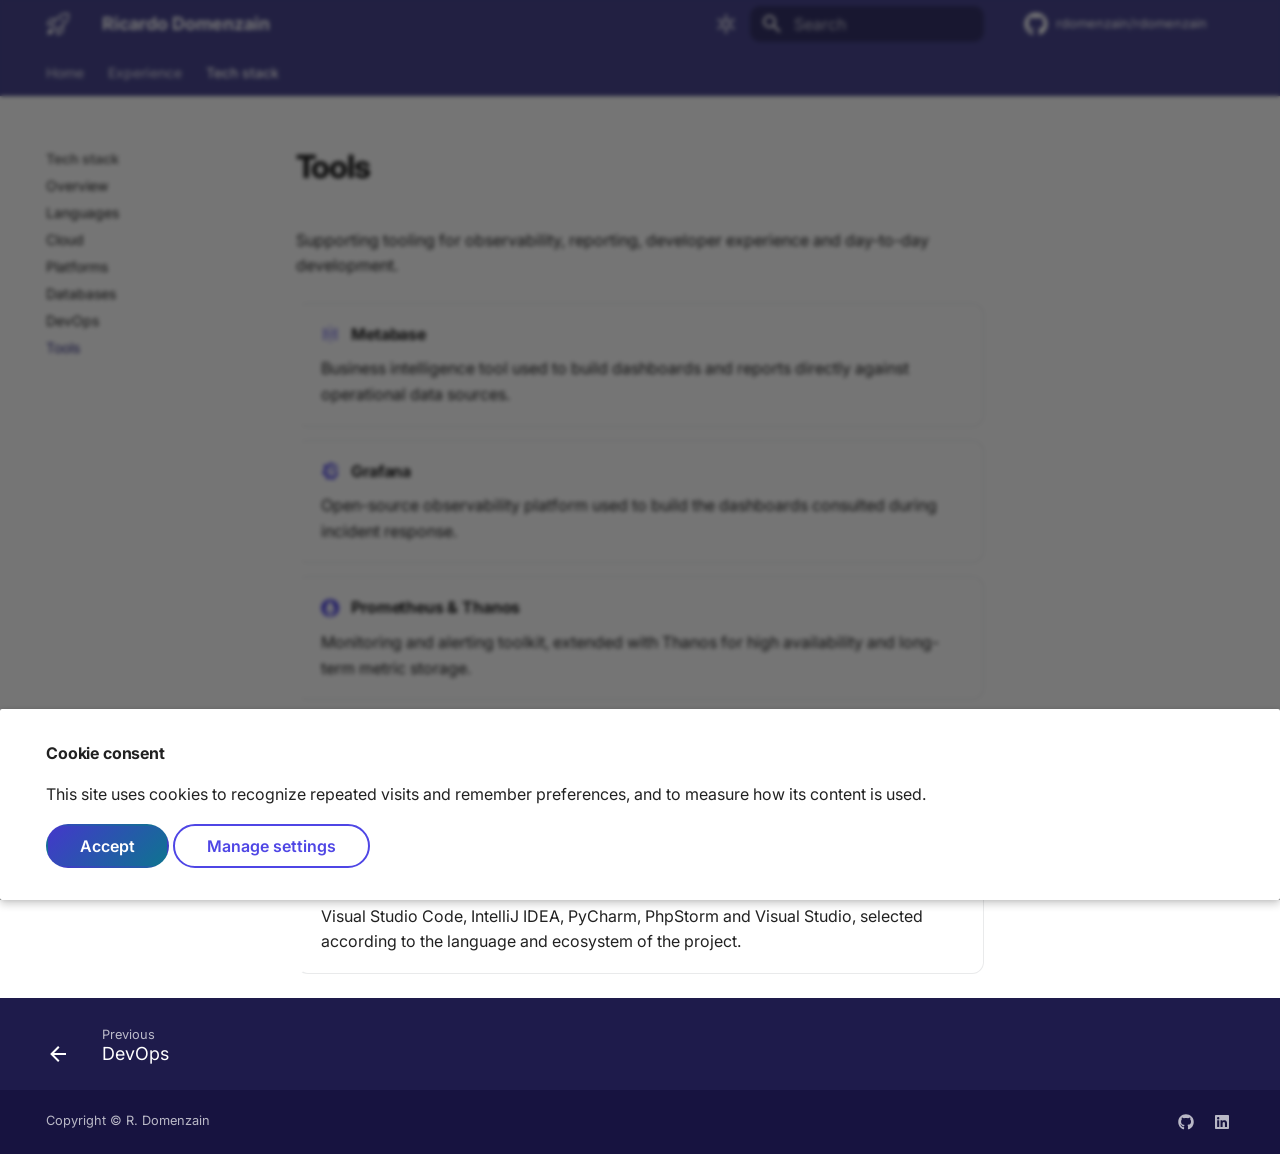
<file: technologies/tools/index.html>
<!doctype html>
<html lang="en" class="no-js">
  <head>
    
      <meta charset="utf-8">
      <meta name="viewport" content="width=device-width,initial-scale=1">
      
        <meta name="description" content="Ricardo Domenzain — Software Engineer, Mexico. Backend, cloud, event-driven systems and platform engineering.">
      
      
        <meta name="author" content="Ricardo Domenzain">
      
      
        <link rel="canonical" href="https://rdomenzain.github.io/rdomenzain/technologies/tools/">
      
      
        <link rel="prev" href="../devops/">
      
      
      
        
      
      
      <link rel="icon" href="../../assets/images/favicon.svg">
      <meta name="generator" content="mkdocs-1.6.1, mkdocs-material-9.8.2">
    
    
      
        <title>Tools - Ricardo Domenzain</title>
      
    
    
      <link rel="stylesheet" href="../../assets/stylesheets/main.57a0d79d.min.css">
      
        
        <link rel="stylesheet" href="../../assets/stylesheets/palette.fb2fffe2.min.css">
      
      


    
    
      
    
    
      
        
        
        <link rel="preconnect" href="https://fonts.gstatic.com" crossorigin>
        <link rel="stylesheet" href="https://fonts.googleapis.com/css?family=Inter:300,300i,400,400i,700,700i%7CJetBrains+Mono:400,400i,700,700i&display=fallback">
        <style>:root{--md-text-font:"Inter";--md-code-font:"JetBrains Mono"}</style>
      
    
    
      <link rel="stylesheet" href="../../assets/stylesheets/extra.css">
    
    <script>__md_scope=new URL("../..",location),__md_hash=e=>[...e].reduce(((e,_)=>(e<<5)-e+_.charCodeAt(0)),0),__md_get=(e,_=localStorage,t=__md_scope)=>JSON.parse(_.getItem(t.pathname+"."+e)),__md_set=(e,_,t=localStorage,a=__md_scope)=>{try{t.setItem(a.pathname+"."+e,JSON.stringify(_))}catch(e){}}</script>
    
      
  


  
  

<script id="__analytics">function __md_analytics(){function e(){dataLayer.push(arguments)}window.dataLayer=window.dataLayer||[],e("js",new Date),e("config","G-STXJX0Q9FH"),document.addEventListener("DOMContentLoaded",(function(){document.forms.search&&document.forms.search.query.addEventListener("blur",(function(){this.value&&e("event","search",{search_term:this.value})}));document$.subscribe((function(){var t=document.forms.feedback;if(void 0!==t)for(var a of t.querySelectorAll("[type=submit]"))a.addEventListener("click",(function(a){a.preventDefault();var n=document.location.pathname,d=this.getAttribute("data-md-value");e("event","feedback",{page:n,data:d}),t.firstElementChild.disabled=!0;var r=t.querySelector(".md-feedback__note [data-md-value='"+d+"']");r&&(r.hidden=!1)})),t.hidden=!1})),location$.subscribe((function(t){e("config","G-STXJX0Q9FH",{page_path:t.pathname})}))}));var t=document.createElement("script");t.async=!0,t.src="https://www.googletagmanager.com/gtag/js?id=G-STXJX0Q9FH",document.getElementById("__analytics").insertAdjacentElement("afterEnd",t)}</script>
  
    <script>if("undefined"!=typeof __md_analytics){var consent=__md_get("__consent");consent&&consent.analytics&&__md_analytics()}</script>
  

    
    
  </head>
  
  
    
    
      
    
    
    
    
    <body dir="ltr" data-md-color-scheme="default" data-md-color-primary="custom" data-md-color-accent="custom">
  
    
    <input class="md-toggle" data-md-toggle="drawer" type="checkbox" id="__drawer" autocomplete="off">
    <input class="md-toggle" data-md-toggle="search" type="checkbox" id="__search" autocomplete="off">
    <label class="md-overlay" for="__drawer"></label>
    <div data-md-component="skip">
      
        
        <a href="#tools" class="md-skip">
          Skip to content
        </a>
      
    </div>
    <div data-md-component="announce">
      
    </div>
    
    
      

  

<header class="md-header md-header--shadow md-header--lifted" data-md-component="header">
  <nav class="md-header__inner md-grid" aria-label="Header">
    <a href="../.." title="Ricardo Domenzain" class="md-header__button md-logo" aria-label="Ricardo Domenzain" data-md-component="logo">
      
  
  <svg xmlns="http://www.w3.org/2000/svg" viewBox="0 0 24 24"><path d="M20.322.75h1.176a1.75 1.75 0 0 1 1.75 1.749v1.177a10.75 10.75 0 0 1-2.925 7.374l-1.228 1.304a24 24 0 0 1-1.596 1.542v5.038c0 .615-.323 1.184-.85 1.5l-4.514 2.709a.75.75 0 0 1-1.12-.488l-.963-4.572a1.3 1.3 0 0 1-.14-.129L8.04 15.96l-1.994-1.873a1.3 1.3 0 0 1-.129-.14l-4.571-.963a.75.75 0 0 1-.49-1.12l2.71-4.514c.316-.527.885-.85 1.5-.85h5.037a24 24 0 0 1 1.542-1.594l1.304-1.23A10.75 10.75 0 0 1 20.321.75Zm-6.344 4.018v-.001l-1.304 1.23a22.3 22.3 0 0 0-3.255 3.851l-2.193 3.29 1.859 1.744.034.034 1.743 1.858 3.288-2.192a22.3 22.3 0 0 0 3.854-3.257l1.228-1.303a9.25 9.25 0 0 0 2.517-6.346V2.5a.25.25 0 0 0-.25-.25h-1.177a9.25 9.25 0 0 0-6.344 2.518M6.5 21c-1.209 1.209-3.901 1.445-4.743 1.49a.24.24 0 0 1-.18-.067.24.24 0 0 1-.067-.18c.045-.842.281-3.534 1.49-4.743.9-.9 2.6-.9 3.5 0s.9 2.6 0 3.5m-.592-8.588L8.17 9.017q.346-.519.717-1.017H5.066a.25.25 0 0 0-.214.121l-2.167 3.612ZM16 15.112q-.5.372-1.018.718l-3.393 2.262.678 3.223 3.612-2.167a.25.25 0 0 0 .121-.214ZM17.5 8a1.5 1.5 0 1 1-3.001-.001A1.5 1.5 0 0 1 17.5 8"/></svg>

    </a>
    <label class="md-header__button md-icon" for="__drawer">
      
      <svg xmlns="http://www.w3.org/2000/svg" viewBox="0 0 24 24"><path d="M3 6h18v2H3zm0 5h18v2H3zm0 5h18v2H3z"/></svg>
    </label>
    <div class="md-header__title" data-md-component="header-title">
      <div class="md-header__ellipsis">
        <div class="md-header__topic">
          <span class="md-ellipsis">
            Ricardo Domenzain
          </span>
        </div>
        <div class="md-header__topic" data-md-component="header-topic">
          <span class="md-ellipsis">
            
              Tools
            
          </span>
        </div>
      </div>
    </div>
    
      
        <form class="md-header__option" data-md-component="palette">
  
    
    
    
    <input class="md-option" data-md-color-media="(prefers-color-scheme: light)" data-md-color-scheme="default" data-md-color-primary="custom" data-md-color-accent="custom"  aria-label="Switch to dark mode"  type="radio" name="__palette" id="__palette_0">
    
      <label class="md-header__button md-icon" title="Switch to dark mode" for="__palette_1" hidden>
        <svg xmlns="http://www.w3.org/2000/svg" viewBox="0 0 24 24"><path d="M12 7a5 5 0 0 1 5 5 5 5 0 0 1-5 5 5 5 0 0 1-5-5 5 5 0 0 1 5-5m0 2a3 3 0 0 0-3 3 3 3 0 0 0 3 3 3 3 0 0 0 3-3 3 3 0 0 0-3-3m0-7 2.39 3.42C13.65 5.15 12.84 5 12 5s-1.65.15-2.39.42zM3.34 7l4.16-.35A7.2 7.2 0 0 0 5.94 8.5c-.44.74-.69 1.5-.83 2.29zm.02 10 1.76-3.77a7.131 7.131 0 0 0 2.38 4.14zM20.65 7l-1.77 3.79a7.02 7.02 0 0 0-2.38-4.15zm-.01 10-4.14.36c.59-.51 1.12-1.14 1.54-1.86.42-.73.69-1.5.83-2.29zM12 22l-2.41-3.44c.74.27 1.55.44 2.41.44.82 0 1.63-.17 2.37-.44z"/></svg>
      </label>
    
  
    
    
    
    <input class="md-option" data-md-color-media="(prefers-color-scheme: dark)" data-md-color-scheme="slate" data-md-color-primary="custom" data-md-color-accent="custom"  aria-label="Switch to light mode"  type="radio" name="__palette" id="__palette_1">
    
      <label class="md-header__button md-icon" title="Switch to light mode" for="__palette_0" hidden>
        <svg xmlns="http://www.w3.org/2000/svg" viewBox="0 0 24 24"><path d="m17.75 4.09-2.53 1.94.91 3.06-2.63-1.81-2.63 1.81.91-3.06-2.53-1.94L12.44 4l1.06-3 1.06 3zm3.5 6.91-1.64 1.25.59 1.98-1.7-1.17-1.7 1.17.59-1.98L15.75 11l2.06-.05L18.5 9l.69 1.95zm-2.28 4.95c.83-.08 1.72 1.1 1.19 1.85-.32.45-.66.87-1.08 1.27C15.17 23 8.84 23 4.94 19.07c-3.91-3.9-3.91-10.24 0-14.14.4-.4.82-.76 1.27-1.08.75-.53 1.93.36 1.85 1.19-.27 2.86.69 5.83 2.89 8.02a9.96 9.96 0 0 0 8.02 2.89m-1.64 2.02a12.08 12.08 0 0 1-7.8-3.47c-2.17-2.19-3.33-5-3.49-7.82-2.81 3.14-2.7 7.96.31 10.98 3.02 3.01 7.84 3.12 10.98.31"/></svg>
      </label>
    
  
</form>
      
    
    
      <script>var palette=__md_get("__palette");if(palette&&palette.color){if("(prefers-color-scheme)"===palette.color.media){var media=matchMedia("(prefers-color-scheme: light)"),input=document.querySelector(media.matches?"[data-md-color-media='(prefers-color-scheme: light)']":"[data-md-color-media='(prefers-color-scheme: dark)']");palette.color.media=input.getAttribute("data-md-color-media"),palette.color.scheme=input.getAttribute("data-md-color-scheme"),palette.color.primary=input.getAttribute("data-md-color-primary"),palette.color.accent=input.getAttribute("data-md-color-accent")}for(var[key,value]of Object.entries(palette.color))document.body.setAttribute("data-md-color-"+key,value)}</script>
    
    
    
      
      
        <label class="md-header__button md-icon" for="__search">
          
          <svg xmlns="http://www.w3.org/2000/svg" viewBox="0 0 24 24"><path d="M9.5 3A6.5 6.5 0 0 1 16 9.5c0 1.61-.59 3.09-1.56 4.23l.27.27h.79l5 5-1.5 1.5-5-5v-.79l-.27-.27A6.52 6.52 0 0 1 9.5 16 6.5 6.5 0 0 1 3 9.5 6.5 6.5 0 0 1 9.5 3m0 2C7 5 5 7 5 9.5S7 14 9.5 14 14 12 14 9.5 12 5 9.5 5"/></svg>
        </label>
        <div class="md-search" data-md-component="search" role="dialog">
  <label class="md-search__overlay" for="__search"></label>
  <div class="md-search__inner" role="search">
    <form class="md-search__form" name="search">
      <input type="text" class="md-search__input" name="query" aria-label="Search" placeholder="Search" autocapitalize="off" autocorrect="off" autocomplete="off" spellcheck="false" data-md-component="search-query" required>
      <label class="md-search__icon md-icon" for="__search">
        
        <svg xmlns="http://www.w3.org/2000/svg" viewBox="0 0 24 24"><path d="M9.5 3A6.5 6.5 0 0 1 16 9.5c0 1.61-.59 3.09-1.56 4.23l.27.27h.79l5 5-1.5 1.5-5-5v-.79l-.27-.27A6.52 6.52 0 0 1 9.5 16 6.5 6.5 0 0 1 3 9.5 6.5 6.5 0 0 1 9.5 3m0 2C7 5 5 7 5 9.5S7 14 9.5 14 14 12 14 9.5 12 5 9.5 5"/></svg>
        
        <svg xmlns="http://www.w3.org/2000/svg" viewBox="0 0 24 24"><path d="M20 11v2H8l5.5 5.5-1.42 1.42L4.16 12l7.92-7.92L13.5 5.5 8 11z"/></svg>
      </label>
      <nav class="md-search__options" aria-label="Search">
        
          <a href="javascript:void(0)" class="md-search__icon md-icon" title="Share" aria-label="Share" data-clipboard data-clipboard-text="" data-md-component="search-share" tabindex="-1">
            
            <svg xmlns="http://www.w3.org/2000/svg" viewBox="0 0 24 24"><path d="M18 16.08c-.76 0-1.44.3-1.96.77L8.91 12.7c.05-.23.09-.46.09-.7s-.04-.47-.09-.7l7.05-4.11c.54.5 1.25.81 2.04.81a3 3 0 0 0 3-3 3 3 0 0 0-3-3 3 3 0 0 0-3 3c0 .24.04.47.09.7L8.04 9.81C7.5 9.31 6.79 9 6 9a3 3 0 0 0-3 3 3 3 0 0 0 3 3c.79 0 1.5-.31 2.04-.81l7.12 4.15c-.05.21-.08.43-.08.66 0 1.61 1.31 2.91 2.92 2.91s2.92-1.3 2.92-2.91A2.92 2.92 0 0 0 18 16.08"/></svg>
          </a>
        
        <button type="reset" class="md-search__icon md-icon" title="Clear" aria-label="Clear" tabindex="-1">
          
          <svg xmlns="http://www.w3.org/2000/svg" viewBox="0 0 24 24"><path d="M19 6.41 17.59 5 12 10.59 6.41 5 5 6.41 10.59 12 5 17.59 6.41 19 12 13.41 17.59 19 19 17.59 13.41 12z"/></svg>
        </button>
      </nav>
      
        <div class="md-search__suggest" data-md-component="search-suggest"></div>
      
    </form>
    <div class="md-search__output">
      <div class="md-search__scrollwrap" tabindex="0" data-md-scrollfix>
        <div class="md-search-result" data-md-component="search-result">
          <div class="md-search-result__meta">
            Initializing search
          </div>
          <ol class="md-search-result__list" role="presentation"></ol>
        </div>
      </div>
    </div>
  </div>
</div>
      
    
    
      <div class="md-header__source">
        <a href="https://github.com/rdomenzain/rdomenzain" title="Go to repository" class="md-source" data-md-component="source">
  <div class="md-source__icon md-icon">
    
    <svg xmlns="http://www.w3.org/2000/svg" viewBox="0 0 512 512"><!--! Font Awesome Free 7.1.0 by @fontawesome - https://fontawesome.com License - https://fontawesome.com/license/free (Icons: CC BY 4.0, Fonts: SIL OFL 1.1, Code: MIT License) Copyright 2025 Fonticons, Inc.--><path d="M173.9 397.4c0 2-2.3 3.6-5.2 3.6-3.3.3-5.6-1.3-5.6-3.6 0-2 2.3-3.6 5.2-3.6 3-.3 5.6 1.3 5.6 3.6m-31.1-4.5c-.7 2 1.3 4.3 4.3 4.9 2.6 1 5.6 0 6.2-2s-1.3-4.3-4.3-5.2c-2.6-.7-5.5.3-6.2 2.3m44.2-1.7c-2.9.7-4.9 2.6-4.6 4.9.3 2 2.9 3.3 5.9 2.6 2.9-.7 4.9-2.6 4.6-4.6-.3-1.9-3-3.2-5.9-2.9M252.8 8C114.1 8 8 113.3 8 252c0 110.9 69.8 205.8 169.5 239.2 12.8 2.3 17.3-5.6 17.3-12.1 0-6.2-.3-40.4-.3-61.4 0 0-70 15-84.7-29.8 0 0-11.4-29.1-27.8-36.6 0 0-22.9-15.7 1.6-15.4 0 0 24.9 2 38.6 25.8 21.9 38.6 58.6 27.5 72.9 20.9 2.3-16 8.8-27.1 16-33.7-55.9-6.2-112.3-14.3-112.3-110.5 0-27.5 7.6-41.3 23.6-58.9-2.6-6.5-11.1-33.3 2.6-67.9 20.9-6.5 69 27 69 27 20-5.6 41.5-8.5 62.8-8.5s42.8 2.9 62.8 8.5c0 0 48.1-33.6 69-27 13.7 34.7 5.2 61.4 2.6 67.9 16 17.7 25.8 31.5 25.8 58.9 0 96.5-58.9 104.2-114.8 110.5 9.2 7.9 17 22.9 17 46.4 0 33.7-.3 75.4-.3 83.6 0 6.5 4.6 14.4 17.3 12.1C436.2 457.8 504 362.9 504 252 504 113.3 391.5 8 252.8 8M105.2 352.9c-1.3 1-1 3.3.7 5.2 1.6 1.6 3.9 2.3 5.2 1 1.3-1 1-3.3-.7-5.2-1.6-1.6-3.9-2.3-5.2-1m-10.8-8.1c-.7 1.3.3 2.9 2.3 3.9 1.6 1 3.6.7 4.3-.7.7-1.3-.3-2.9-2.3-3.9-2-.6-3.6-.3-4.3.7m32.4 35.6c-1.6 1.3-1 4.3 1.3 6.2 2.3 2.3 5.2 2.6 6.5 1 1.3-1.3.7-4.3-1.3-6.2-2.2-2.3-5.2-2.6-6.5-1m-11.4-14.7c-1.6 1-1.6 3.6 0 5.9s4.3 3.3 5.6 2.3c1.6-1.3 1.6-3.9 0-6.2-1.4-2.3-4-3.3-5.6-2"/></svg>
  </div>
  <div class="md-source__repository">
    rdomenzain/rdomenzain
  </div>
</a>
      </div>
    
  </nav>
  
    
      
<nav class="md-tabs" aria-label="Tabs" data-md-component="tabs">
  <div class="md-grid">
    <ul class="md-tabs__list">
      
        
  
  
  
  
    <li class="md-tabs__item">
      <a href="../.." class="md-tabs__link">
        
  
  
    
  
  Home

      </a>
    </li>
  

      
        
  
  
  
  
    <li class="md-tabs__item">
      <a href="../../knowledge/" class="md-tabs__link">
        
  
  
    
  
  Experience

      </a>
    </li>
  

      
        
  
  
  
    
  
  
    
    
      <li class="md-tabs__item md-tabs__item--active">
        <a href="../" class="md-tabs__link">
          
  
  
  Tech stack

        </a>
      </li>
    
  

      
    </ul>
  </div>
</nav>
    
  
</header>
    
    <div class="md-container" data-md-component="container">
      
      
        
      
      <main class="md-main" data-md-component="main">
        <div class="md-main__inner md-grid">
          
            
              
              <div class="md-sidebar md-sidebar--primary" data-md-component="sidebar" data-md-type="navigation" >
                <div class="md-sidebar__scrollwrap">
                  <div class="md-sidebar__inner">
                    


  


<nav class="md-nav md-nav--primary md-nav--lifted" aria-label="Navigation" data-md-level="0">
  <label class="md-nav__title" for="__drawer">
    <a href="../.." title="Ricardo Domenzain" class="md-nav__button md-logo" aria-label="Ricardo Domenzain" data-md-component="logo">
      
  
  <svg xmlns="http://www.w3.org/2000/svg" viewBox="0 0 24 24"><path d="M20.322.75h1.176a1.75 1.75 0 0 1 1.75 1.749v1.177a10.75 10.75 0 0 1-2.925 7.374l-1.228 1.304a24 24 0 0 1-1.596 1.542v5.038c0 .615-.323 1.184-.85 1.5l-4.514 2.709a.75.75 0 0 1-1.12-.488l-.963-4.572a1.3 1.3 0 0 1-.14-.129L8.04 15.96l-1.994-1.873a1.3 1.3 0 0 1-.129-.14l-4.571-.963a.75.75 0 0 1-.49-1.12l2.71-4.514c.316-.527.885-.85 1.5-.85h5.037a24 24 0 0 1 1.542-1.594l1.304-1.23A10.75 10.75 0 0 1 20.321.75Zm-6.344 4.018v-.001l-1.304 1.23a22.3 22.3 0 0 0-3.255 3.851l-2.193 3.29 1.859 1.744.034.034 1.743 1.858 3.288-2.192a22.3 22.3 0 0 0 3.854-3.257l1.228-1.303a9.25 9.25 0 0 0 2.517-6.346V2.5a.25.25 0 0 0-.25-.25h-1.177a9.25 9.25 0 0 0-6.344 2.518M6.5 21c-1.209 1.209-3.901 1.445-4.743 1.49a.24.24 0 0 1-.18-.067.24.24 0 0 1-.067-.18c.045-.842.281-3.534 1.49-4.743.9-.9 2.6-.9 3.5 0s.9 2.6 0 3.5m-.592-8.588L8.17 9.017q.346-.519.717-1.017H5.066a.25.25 0 0 0-.214.121l-2.167 3.612ZM16 15.112q-.5.372-1.018.718l-3.393 2.262.678 3.223 3.612-2.167a.25.25 0 0 0 .121-.214ZM17.5 8a1.5 1.5 0 1 1-3.001-.001A1.5 1.5 0 0 1 17.5 8"/></svg>

    </a>
    Ricardo Domenzain
  </label>
  
    <div class="md-nav__source">
      <a href="https://github.com/rdomenzain/rdomenzain" title="Go to repository" class="md-source" data-md-component="source">
  <div class="md-source__icon md-icon">
    
    <svg xmlns="http://www.w3.org/2000/svg" viewBox="0 0 512 512"><!--! Font Awesome Free 7.1.0 by @fontawesome - https://fontawesome.com License - https://fontawesome.com/license/free (Icons: CC BY 4.0, Fonts: SIL OFL 1.1, Code: MIT License) Copyright 2025 Fonticons, Inc.--><path d="M173.9 397.4c0 2-2.3 3.6-5.2 3.6-3.3.3-5.6-1.3-5.6-3.6 0-2 2.3-3.6 5.2-3.6 3-.3 5.6 1.3 5.6 3.6m-31.1-4.5c-.7 2 1.3 4.3 4.3 4.9 2.6 1 5.6 0 6.2-2s-1.3-4.3-4.3-5.2c-2.6-.7-5.5.3-6.2 2.3m44.2-1.7c-2.9.7-4.9 2.6-4.6 4.9.3 2 2.9 3.3 5.9 2.6 2.9-.7 4.9-2.6 4.6-4.6-.3-1.9-3-3.2-5.9-2.9M252.8 8C114.1 8 8 113.3 8 252c0 110.9 69.8 205.8 169.5 239.2 12.8 2.3 17.3-5.6 17.3-12.1 0-6.2-.3-40.4-.3-61.4 0 0-70 15-84.7-29.8 0 0-11.4-29.1-27.8-36.6 0 0-22.9-15.7 1.6-15.4 0 0 24.9 2 38.6 25.8 21.9 38.6 58.6 27.5 72.9 20.9 2.3-16 8.8-27.1 16-33.7-55.9-6.2-112.3-14.3-112.3-110.5 0-27.5 7.6-41.3 23.6-58.9-2.6-6.5-11.1-33.3 2.6-67.9 20.9-6.5 69 27 69 27 20-5.6 41.5-8.5 62.8-8.5s42.8 2.9 62.8 8.5c0 0 48.1-33.6 69-27 13.7 34.7 5.2 61.4 2.6 67.9 16 17.7 25.8 31.5 25.8 58.9 0 96.5-58.9 104.2-114.8 110.5 9.2 7.9 17 22.9 17 46.4 0 33.7-.3 75.4-.3 83.6 0 6.5 4.6 14.4 17.3 12.1C436.2 457.8 504 362.9 504 252 504 113.3 391.5 8 252.8 8M105.2 352.9c-1.3 1-1 3.3.7 5.2 1.6 1.6 3.9 2.3 5.2 1 1.3-1 1-3.3-.7-5.2-1.6-1.6-3.9-2.3-5.2-1m-10.8-8.1c-.7 1.3.3 2.9 2.3 3.9 1.6 1 3.6.7 4.3-.7.7-1.3-.3-2.9-2.3-3.9-2-.6-3.6-.3-4.3.7m32.4 35.6c-1.6 1.3-1 4.3 1.3 6.2 2.3 2.3 5.2 2.6 6.5 1 1.3-1.3.7-4.3-1.3-6.2-2.2-2.3-5.2-2.6-6.5-1m-11.4-14.7c-1.6 1-1.6 3.6 0 5.9s4.3 3.3 5.6 2.3c1.6-1.3 1.6-3.9 0-6.2-1.4-2.3-4-3.3-5.6-2"/></svg>
  </div>
  <div class="md-source__repository">
    rdomenzain/rdomenzain
  </div>
</a>
    </div>
  
  <ul class="md-nav__list" data-md-scrollfix>
    
      
      
  
  
  
  
    <li class="md-nav__item">
      <a href="../.." class="md-nav__link">
        
  
  
  <span class="md-ellipsis">
    
  
    Home
  

    
  </span>
  
  

      </a>
    </li>
  

    
      
      
  
  
  
  
    <li class="md-nav__item">
      <a href="../../knowledge/" class="md-nav__link">
        
  
  
  <span class="md-ellipsis">
    
  
    Experience
  

    
  </span>
  
  

      </a>
    </li>
  

    
      
      
  
  
    
  
  
  
    
    
    
    
      
        
        
      
      
        
      
    
    
    <li class="md-nav__item md-nav__item--active md-nav__item--section md-nav__item--nested">
      
        
        
        <input class="md-nav__toggle md-toggle " type="checkbox" id="__nav_3" checked>
        
          
          <label class="md-nav__link" for="__nav_3" id="__nav_3_label" tabindex="">
            
  
  
  <span class="md-ellipsis">
    
  
    Tech stack
  

    
  </span>
  
  

            <span class="md-nav__icon md-icon"></span>
          </label>
        
        <nav class="md-nav" data-md-level="1" aria-labelledby="__nav_3_label" aria-expanded="true">
          <label class="md-nav__title" for="__nav_3">
            <span class="md-nav__icon md-icon"></span>
            
  
    Tech stack
  

          </label>
          <ul class="md-nav__list" data-md-scrollfix>
            
              
                
  
  
  
  
    <li class="md-nav__item">
      <a href="../" class="md-nav__link">
        
  
  
  <span class="md-ellipsis">
    
  
    Overview
  

    
  </span>
  
  

      </a>
    </li>
  

              
            
              
                
  
  
  
  
    <li class="md-nav__item">
      <a href="../languages/" class="md-nav__link">
        
  
  
  <span class="md-ellipsis">
    
  
    Languages
  

    
  </span>
  
  

      </a>
    </li>
  

              
            
              
                
  
  
  
  
    <li class="md-nav__item">
      <a href="../cloud/" class="md-nav__link">
        
  
  
  <span class="md-ellipsis">
    
  
    Cloud
  

    
  </span>
  
  

      </a>
    </li>
  

              
            
              
                
  
  
  
  
    <li class="md-nav__item">
      <a href="../platforms/" class="md-nav__link">
        
  
  
  <span class="md-ellipsis">
    
  
    Platforms
  

    
  </span>
  
  

      </a>
    </li>
  

              
            
              
                
  
  
  
  
    <li class="md-nav__item">
      <a href="../databases/" class="md-nav__link">
        
  
  
  <span class="md-ellipsis">
    
  
    Databases
  

    
  </span>
  
  

      </a>
    </li>
  

              
            
              
                
  
  
  
  
    <li class="md-nav__item">
      <a href="../devops/" class="md-nav__link">
        
  
  
  <span class="md-ellipsis">
    
  
    DevOps
  

    
  </span>
  
  

      </a>
    </li>
  

              
            
              
                
  
  
    
  
  
  
    <li class="md-nav__item md-nav__item--active">
      
      <input class="md-nav__toggle md-toggle" type="checkbox" id="__toc">
      
      
        
      
      
      <a href="./" class="md-nav__link md-nav__link--active">
        
  
  
  <span class="md-ellipsis">
    
  
    Tools
  

    
  </span>
  
  

      </a>
      
    </li>
  

              
            
          </ul>
        </nav>
      
    </li>
  

    
  </ul>
</nav>
                  </div>
                </div>
              </div>
            
            
              
              <div class="md-sidebar md-sidebar--secondary" data-md-component="sidebar" data-md-type="toc" >
                <div class="md-sidebar__scrollwrap">
                  <div class="md-sidebar__inner">
                    

<nav class="md-nav md-nav--secondary" aria-label="Table of contents">
  
  
  
    
  
  
</nav>
                  </div>
                </div>
              </div>
            
          
          
            <div class="md-content" data-md-component="content">
              
              <article class="md-content__inner md-typeset">
                
                  


  
  


<h1 id="tools">Tools<a class="headerlink" href="#tools" title="Anchor link to this section">&para;</a></h1>
<p>Supporting tooling for observability, reporting, developer experience and
day-to-day development.</p>
<div class="stack">
<ul>
<li>
<p><span class="twemoji"><svg xmlns="http://www.w3.org/2000/svg" viewBox="0 0 24 24"><path d="M5.385 6.136c0 .807-.644 1.461-1.438 1.461s-1.438-.654-1.438-1.461.644-1.461 1.438-1.461 1.438.654 1.438 1.461m-1.438 2.63c-.794 0-1.438.654-1.438 1.461s.644 1.461 1.438 1.461 1.438-.654 1.438-1.461-.644-1.461-1.438-1.461m5.465-2.63c0 .807-.644 1.461-1.438 1.461s-1.438-.654-1.438-1.461.644-1.461 1.438-1.461 1.438.654 1.438 1.461m-.35 0c0-.613-.488-1.111-1.088-1.111s-1.088.499-1.088 1.111.488 1.111 1.088 1.111 1.088-.498 1.088-1.111m-1.088 5.592c.794 0 1.438-.654 1.438-1.461s-.644-1.461-1.438-1.461-1.438.654-1.438 1.461.643 1.461 1.438 1.461m5.464-5.592c0 .807-.644 1.461-1.438 1.461s-1.438-.654-1.438-1.461.644-1.461 1.438-1.461 1.438.654 1.438 1.461m-.35 0c0-.613-.488-1.111-1.088-1.111s-1.088.498-1.088 1.111S11.4 7.247 12 7.247s1.088-.498 1.088-1.111m.35-4.675c0 .807-.644 1.461-1.438 1.461s-1.438-.654-1.438-1.461S11.206 0 12 0s1.438.654 1.438 1.461m-.35 0C13.088.848 12.6.35 12 .35s-1.088.498-1.088 1.111S11.4 2.572 12 2.572s1.088-.498 1.088-1.111m.35 8.806c0 .807-.644 1.461-1.438 1.461s-1.438-.654-1.438-1.461.644-1.461 1.438-1.461 1.438.654 1.438 1.461m-.35 0c0-.613-.488-1.111-1.088-1.111s-1.088.498-1.088 1.111.488 1.111 1.088 1.111 1.088-.499 1.088-1.111m4.376-4.131c0 .807-.644 1.461-1.438 1.461s-1.438-.654-1.438-1.461.644-1.461 1.438-1.461 1.438.654 1.438 1.461m-.35 0c0-.613-.488-1.111-1.088-1.111s-1.088.498-1.088 1.111.488 1.111 1.088 1.111 1.088-.498 1.088-1.111m2.939 1.461c.794 0 1.438-.654 1.438-1.461s-.644-1.461-1.438-1.461-1.438.654-1.438 1.461.644 1.461 1.438 1.461m-4.027 1.209c-.794 0-1.438.654-1.438 1.461s.644 1.461 1.438 1.461 1.438-.654 1.438-1.461-.643-1.461-1.438-1.461m4.027 0c-.794 0-1.438.654-1.438 1.461s.644 1.461 1.438 1.461 1.438-.654 1.438-1.461-.644-1.461-1.438-1.461M3.947 12.857a1.45 1.45 0 0 0-1.438 1.461c0 .807.644 1.461 1.438 1.461s1.438-.654 1.438-1.461a1.45 1.45 0 0 0-1.438-1.461m5.465 1.5c0 .807-.644 1.461-1.438 1.461s-1.438-.654-1.438-1.461.644-1.461 1.438-1.461 1.438.655 1.438 1.461m-.35 0c0-.613-.488-1.111-1.088-1.111s-1.088.498-1.088 1.111.488 1.111 1.088 1.111 1.088-.498 1.088-1.111M12 12.896c-.794 0-1.438.654-1.438 1.461s.644 1.461 1.438 1.461 1.438-.654 1.438-1.461-.644-1.461-1.438-1.461m5.464 1.461c0 .807-.644 1.461-1.438 1.461s-1.438-.654-1.438-1.461.644-1.461 1.438-1.461 1.438.655 1.438 1.461m-.35 0c0-.613-.488-1.111-1.088-1.111s-1.088.498-1.088 1.111.488 1.111 1.088 1.111 1.088-.498 1.088-1.111m2.939-1.461c-.794 0-1.438.654-1.438 1.461s.644 1.461 1.438 1.461 1.438-.654 1.438-1.461-.644-1.461-1.438-1.461M3.947 16.948c-.794 0-1.438.654-1.438 1.461s.644 1.461 1.438 1.461 1.438-.654 1.438-1.461-.644-1.461-1.438-1.461m5.465 1.5c0 .807-.644 1.461-1.438 1.461s-1.438-.654-1.438-1.461.644-1.461 1.438-1.461 1.438.654 1.438 1.461m-.35 0c0-.613-.488-1.111-1.088-1.111s-1.088.498-1.088 1.111.488 1.111 1.088 1.111 1.088-.498 1.088-1.111m4.376 0c0 .807-.644 1.461-1.438 1.461s-1.438-.654-1.438-1.461.644-1.461 1.438-1.461 1.438.654 1.438 1.461m-.35 0c0-.613-.488-1.111-1.088-1.111s-1.088.498-1.088 1.111.488 1.111 1.088 1.111 1.088-.498 1.088-1.111m.35 4.091c0 .807-.644 1.461-1.438 1.461s-1.438-.654-1.438-1.461.644-1.461 1.438-1.461 1.438.654 1.438 1.461m-.35 0c0-.613-.488-1.111-1.088-1.111s-1.088.498-1.088 1.111S11.4 23.65 12 23.65s1.088-.498 1.088-1.111m4.376-4.091c0 .807-.644 1.461-1.438 1.461s-1.438-.654-1.438-1.461.644-1.461 1.438-1.461 1.438.654 1.438 1.461m-.35 0c0-.613-.488-1.111-1.088-1.111s-1.088.498-1.088 1.111.488 1.111 1.088 1.111 1.088-.498 1.088-1.111m2.939-1.461c-.794 0-1.438.654-1.438 1.461s.644 1.461 1.438 1.461 1.438-.654 1.438-1.461-.644-1.461-1.438-1.461"/></svg></span> <strong>Metabase</strong></p>
<p>Business intelligence tool used to build dashboards and reports directly
against operational data sources.</p>
</li>
<li>
<p><span class="twemoji"><svg xmlns="http://www.w3.org/2000/svg" viewBox="0 0 24 24"><path d="M23.02 10.59a8.6 8.6 0 0 0-.862-3.034 8.9 8.9 0 0 0-1.789-2.445c.337-1.342-.413-2.505-.413-2.505-1.292-.08-2.113.4-2.416.62q-.077-.032-.154-.064-.33-.134-.677-.247-.348-.11-.711-.197a10 10 0 0 0-.875-.161C14.557.753 12.94 0 12.94 0c-1.804 1.145-2.147 2.744-2.147 2.744l-.018.093q-.149.042-.298.088c-.138.042-.275.094-.413.143-.138.055-.275.107-.41.166a9 9 0 0 0-1.557.87l-.063-.029c-2.497-.955-4.716.195-4.716.195-.203 2.658.996 4.33 1.235 4.636a11.6 11.6 0 0 0-.607 2.635C1.636 12.677.953 15.014.953 15.014c1.926 2.214 4.171 2.351 4.171 2.351q.005-.002.006-.005c.285.509.615.994.986 1.446q.235.284.488.548c-.704 2.009.099 3.68.099 3.68 2.144.08 3.553-.937 3.849-1.173a9.8 9.8 0 0 0 3.164.501h.08l.055-.003.107-.002.103-.005.003.002c1.01 1.44 2.788 1.646 2.788 1.646 1.264-1.332 1.337-2.653 1.337-2.94v-.058q-.002-.03-.003-.06.4-.28.758-.6a7.9 7.9 0 0 0 1.415-1.7c1.43.083 2.437-.885 2.437-.885-.236-1.49-1.085-2.216-1.264-2.354l-.018-.013-.016-.013-.031-.02q.013-.137.02-.27.016-.244.016-.48v-.253l-.005-.098-.008-.135a2 2 0 0 0-.01-.13q-.005-.063-.013-.125l-.016-.124-.018-.122a6.2 6.2 0 0 0-2.032-3.73 6 6 0 0 0-3.222-1.46 6 6 0 0 0-.85-.048l-.107.002h-.063l-.044.003-.104.008a4.78 4.78 0 0 0-3.335 1.695c-.332.4-.592.84-.768 1.297a4.6 4.6 0 0 0-.312 1.817l.003.091q.006.083.013.164a3.6 3.6 0 0 0 .698 1.82 3.53 3.53 0 0 0 1.827 1.282c.33.098.66.14.971.137q.06 0 .114-.002l.063-.003q.03-.002.062-.003.05-.004.099-.01.012-.001.028-.003l.031-.005.06-.008a1 1 0 0 0 .112-.02c.036-.008.072-.013.109-.024a2.6 2.6 0 0 0 .914-.415q.042-.03.085-.065a.25.25 0 0 0 .039-.35.244.244 0 0 0-.309-.06l-.078.042q-.135.066-.283.116a2.5 2.5 0 0 1-.475.096q-.04.005-.083.006l-.083.002q-.04 0-.08-.002l-.102-.006h-.012l-.024.006q-.024-.003-.044-.006-.046-.004-.091-.01a2.6 2.6 0 0 1-.724-.213 2.6 2.6 0 0 1-.667-.438 2.52 2.52 0 0 1-.805-1.475 2.3 2.3 0 0 1-.029-.444l.006-.122v-.023l.002-.031q.003-.03.005-.06a3.16 3.16 0 0 1 1.352-2.29 3.1 3.1 0 0 1 .937-.43 3 3 0 0 1 .776-.101h.06l.07.002.045.003h.026l.07.005a4 4 0 0 1 1.635.49 3.94 3.94 0 0 1 1.602 1.662 3.8 3.8 0 0 1 .397 1.414l.005.076.003.075q.002.038.002.075c0 .024.003.052 0 .07v.065l-.002.073-.008.174a6 6 0 0 1-.08.639 5 5 0 0 1-.267.927 5.3 5.3 0 0 1-.624 1.13 5.05 5.05 0 0 1-3.237 2.014 5 5 0 0 1-.649.066l-.039.003h-.287a6.6 6.6 0 0 1-1.716-.265 6.78 6.78 0 0 1-3.4-2.274 6.8 6.8 0 0 1-.746-1.15 6.6 6.6 0 0 1-.714-2.596l-.005-.083-.002-.02v-.056l-.003-.073v-.096l-.003-.104v-.07l.003-.163c.008-.22.026-.45.054-.678a9 9 0 0 1 .28-1.355q.192-.668.473-1.277a7 7 0 0 1 1.456-2.1 6 6 0 0 1 .953-.763q.253-.166.524-.306c.089-.05.182-.091.273-.135q.07-.031.138-.062a7 7 0 0 1 .714-.267l.145-.045c.049-.015.098-.026.148-.041q.147-.042.296-.076c.049-.013.1-.02.15-.033l.15-.032.151-.028.076-.013.075-.01.153-.024c.057-.01.114-.013.171-.023l.169-.021q.055-.006.106-.01l.073-.008.036-.003.042-.002q.086-.006.171-.01l.086-.006h.023l.037-.003.145-.007a8 8 0 0 1 1.708.125 8 8 0 0 1 2.048.68 8.3 8.3 0 0 1 1.672 1.09l.09.077.089.078c.06.052.114.107.171.159q.085.079.166.16.08.08.159.164a8.7 8.7 0 0 1 1.41 1.978c.012.026.028.052.04.078l.04.078.075.156c.023.051.05.1.07.153l.065.15a9 9 0 0 1 .45 1.34.19.19 0 0 0 .201.142.186.186 0 0 0 .172-.184q.015-.37-.024-.856z"/></svg></span> <strong>Grafana</strong></p>
<p>Open-source observability platform used to build the dashboards consulted
during incident response.</p>
</li>
<li>
<p><span class="twemoji"><svg xmlns="http://www.w3.org/2000/svg" viewBox="0 0 24 24"><path d="M12 0C5.373 0 0 5.372 0 12c0 6.627 5.373 12 12 12s12-5.373 12-12c0-6.628-5.373-12-12-12m0 22.46c-1.885 0-3.414-1.26-3.414-2.814h6.828c0 1.553-1.528 2.813-3.414 2.813zm5.64-3.745H6.36v-2.046h11.28zm-.04-3.098H6.391q-.056-.064-.111-.13c-1.155-1.401-1.427-2.133-1.69-2.879-.005-.025 1.4.287 2.395.511 0 0 .513.119 1.262.255-.72-.843-1.147-1.915-1.147-3.01 0-2.406 1.845-4.508 1.18-6.207.648.053 1.34 1.367 1.387 3.422.689-.951.977-2.69.977-3.755 0-1.103.727-2.385 1.454-2.429-.648 1.069.168 1.984.894 4.256.272.854.237 2.29.447 3.201.07-1.892.395-4.652 1.595-5.605-.529 1.2.079 2.702.494 3.424.671 1.164 1.078 2.047 1.078 3.716a4.64 4.64 0 0 1-1.11 2.996c.792-.149 1.34-.283 1.34-.283l2.573-.502s-.374 1.538-1.81 3.019z"/></svg></span> <strong>Prometheus &amp; Thanos</strong></p>
<p>Monitoring and alerting toolkit, extended with Thanos for high availability
and long-term metric storage.</p>
</li>
<li>
<p><span class="twemoji"><svg xmlns="http://www.w3.org/2000/svg" viewBox="0 0 24 24"><path d="M19.519 9.3a4.5 4.5 0 0 0 .753-.58l.129-.13a5 5 0 0 0 .444-.525 3.6 3.6 0 0 0 .354-.603 2.7 2.7 0 0 0 .244-.918c.083-1.086-.56-2.166-1.995-3.037L13.669 0 6.934 6.454l-4.386 4.202 6.083 3.691a6.25 6.25 0 0 0 3.235.92c1.396 0 2.733-.493 3.72-1.44 1.073-1.028 1.43-2.358.767-3.465a2.8 2.8 0 0 0-.38-.496 5 5 0 0 0 1.081.12h.009a4.8 4.8 0 0 0 1.736-.324 4.5 4.5 0 0 0 .72-.362m-5.632 3.35c-1.082 1.037-2.823 1.19-4.24.33L5.44 10.427l3.777-3.62 4.28 2.597c1.542.935 1.457 2.225.391 3.247m.5-4.605L10.43 5.643l3.608-3.459 3.885 2.358c1.453.88 1.642 2.073.591 3.08a3.4 3.4 0 0 1-4.127.423m1.673 10.642c-1.096 1.05-2.586 1.63-4.194 1.63a6.93 6.93 0 0 1-3.59-1.02l-5.728-3.473v1.382l6.083 3.691a6.25 6.25 0 0 0 3.235.92c1.396 0 2.733-.494 3.72-1.44.721-.69 1.12-1.519 1.102-2.323v-.1a5 5 0 0 1-.628.735zm0-2.184c-1.096 1.05-2.586 1.628-4.194 1.628a6.94 6.94 0 0 1-3.59-1.019L2.548 13.64v1.382l6.083 3.692a6.25 6.25 0 0 0 3.235.92c1.396 0 2.733-.494 3.72-1.44.721-.69 1.12-1.519 1.102-2.324v-.1a5 5 0 0 1-.628.736zm0-2.185c-1.096 1.051-2.586 1.63-4.194 1.63a6.94 6.94 0 0 1-3.59-1.02l-5.728-3.471v1.382l6.083 3.692a6.25 6.25 0 0 0 3.235.919c1.396 0 2.733-.493 3.72-1.439.721-.691 1.12-1.52 1.102-2.324v-.102a5 5 0 0 1-.628.737zm4.688 1.442a5.27 5.27 0 0 1-3.372 1.448v1.5a4.57 4.57 0 0 0 2.898-1.254c.784-.75 1.184-1.574 1.176-2.388v-.123a5.3 5.3 0 0 1-.702.82zm-4.688 5.108c-1.096 1.051-2.586 1.63-4.194 1.63a6.93 6.93 0 0 1-3.59-1.02l-5.728-3.471v1.382l6.083 3.691a6.25 6.25 0 0 0 3.235.92c1.396 0 2.733-.493 3.72-1.439.721-.691 1.12-1.52 1.102-2.324v-.1a5 5 0 0 1-.628.735zm4.803-11.77q-.057.06-.115.116a5 5 0 0 1-.596.485 5 5 0 0 1-.65.392 5.3 5.3 0 0 1-1.47.487 5.5 5.5 0 0 1-.792.088 3 3 0 0 1 .07.275 3 3 0 0 1 .064.672v.541h.003a4.7 4.7 0 0 0 1.42-.31 4.5 4.5 0 0 0 1.478-.943c.045-.043.084-.087.126-.13a4.6 4.6 0 0 0 .444-.526 3.6 3.6 0 0 0 .354-.602 2.7 2.7 0 0 0 .242-.921c.005-.07.012-.139.011-.208v-.113q-.06.087-.126.173a5 5 0 0 1-.463.525zm0 4.365c-.039.04-.073.079-.112.118a5.28 5.28 0 0 1-3.372 1.448v1.494a4.57 4.57 0 0 0 2.898-1.253 4.1 4.1 0 0 0 .922-1.26 2.7 2.7 0 0 0 .242-.921c.005-.07.011-.139.01-.208v-.123q-.06.09-.126.18a5 5 0 0 1-.462.525m0-2.184c-.039.039-.073.079-.112.117a5 5 0 0 1-.595.485 5 5 0 0 1-.652.392 5.35 5.35 0 0 1-2.125.57v1.495a4.57 4.57 0 0 0 2.898-1.253c.045-.043.084-.087.127-.13a4.6 4.6 0 0 0 .444-.526 3.6 3.6 0 0 0 .351-.603 2.7 2.7 0 0 0 .242-.92c.005-.07.011-.14.01-.208v-.123q-.059.09-.127.18a5 5 0 0 1-.461.525z"/></svg></span> <strong>Backstage</strong></p>
<p>Open platform for building developer portals and maintaining a catalogue of
services and their ownership.</p>
</li>
<li>
<p><span class="twemoji"><svg xmlns="http://www.w3.org/2000/svg" viewBox="0 0 24 24"><path d="M21 2H3c-1.1 0-2 .9-2 2v16c0 1.1.9 2 2 2h18c1.1 0 2-.9 2-2V4c0-1.1-.9-2-2-2m0 18H3V6h18zM9 8c-1.1 0-2 .9-2 2s-.9 2-2 2v2c1.1 0 2 .9 2 2s.9 2 2 2h2v-2H9v-1c0-1.1-.9-2-2-2 1.1 0 2-.9 2-2v-1h2V8m4 0c1.1 0 2 .9 2 2s.9 2 2 2v2c-1.1 0-2 .9-2 2s-.9 2-2 2h-2v-2h2v-1c0-1.1.9-2 2-2-1.1 0-2-.9-2-2v-1h-2V8z"/></svg></span> <strong>IDEs</strong></p>
<p>Visual Studio Code, IntelliJ IDEA, PyCharm, PhpStorm and Visual Studio,
selected according to the language and ecosystem of the project.</p>
</li>
</ul>
</div>









  



  <form class="md-feedback" name="feedback" hidden>
    <fieldset>
      <legend class="md-feedback__title">
        Was this page helpful?
      </legend>
      <div class="md-feedback__inner">
        <div class="md-feedback__list">
          
            <button class="md-feedback__icon md-icon" type="submit" title="This page was helpful" data-md-value="1">
              <svg xmlns="http://www.w3.org/2000/svg" viewBox="0 0 24 24"><path d="M20 12a8 8 0 0 0-8-8 8 8 0 0 0-8 8 8 8 0 0 0 8 8 8 8 0 0 0 8-8m2 0a10 10 0 0 1-10 10A10 10 0 0 1 2 12 10 10 0 0 1 12 2a10 10 0 0 1 10 10M10 9.5c0 .8-.7 1.5-1.5 1.5S7 10.3 7 9.5 7.7 8 8.5 8s1.5.7 1.5 1.5m7 0c0 .8-.7 1.5-1.5 1.5S14 10.3 14 9.5 14.7 8 15.5 8s1.5.7 1.5 1.5m-5 7.73c-1.75 0-3.29-.73-4.19-1.81L9.23 14c.45.72 1.52 1.23 2.77 1.23s2.32-.51 2.77-1.23l1.42 1.42c-.9 1.08-2.44 1.81-4.19 1.81"/></svg>
            </button>
          
            <button class="md-feedback__icon md-icon" type="submit" title="This page could be improved" data-md-value="0">
              <svg xmlns="http://www.w3.org/2000/svg" viewBox="0 0 24 24"><path d="M20 12a8 8 0 0 0-8-8 8 8 0 0 0-8 8 8 8 0 0 0 8 8 8 8 0 0 0 8-8m2 0a10 10 0 0 1-10 10A10 10 0 0 1 2 12 10 10 0 0 1 12 2a10 10 0 0 1 10 10m-6.5-4c.8 0 1.5.7 1.5 1.5s-.7 1.5-1.5 1.5-1.5-.7-1.5-1.5.7-1.5 1.5-1.5M10 9.5c0 .8-.7 1.5-1.5 1.5S7 10.3 7 9.5 7.7 8 8.5 8s1.5.7 1.5 1.5m2 4.5c1.75 0 3.29.72 4.19 1.81l-1.42 1.42C14.32 16.5 13.25 16 12 16s-2.32.5-2.77 1.23l-1.42-1.42C8.71 14.72 10.25 14 12 14"/></svg>
            </button>
          
        </div>
        <div class="md-feedback__note">
          
            <div data-md-value="1" hidden>
              
              
                
              
              
              
                
                
              
              Thanks for your feedback.
            </div>
          
            <div data-md-value="0" hidden>
              
              
                
              
              
              
                
                
              
              Thanks for your feedback.
            </div>
          
        </div>
      </div>
    </fieldset>
  </form>


                
              </article>
            </div>
          
          
<script>var target=document.getElementById(location.hash.slice(1));target&&target.name&&(target.checked=target.name.startsWith("__tabbed_"))</script>
        </div>
        
          <button type="button" class="md-top md-icon" data-md-component="top" hidden>
  
  <svg xmlns="http://www.w3.org/2000/svg" viewBox="0 0 24 24"><path d="M13 20h-2V8l-5.5 5.5-1.42-1.42L12 4.16l7.92 7.92-1.42 1.42L13 8z"/></svg>
  Back to top
</button>
        
      </main>
      
        <footer class="md-footer">
  
    
      
      <nav class="md-footer__inner md-grid" aria-label="Footer" >
        
          
          <a href="../devops/" class="md-footer__link md-footer__link--prev" aria-label="Previous: DevOps">
            <div class="md-footer__button md-icon">
              
              <svg xmlns="http://www.w3.org/2000/svg" viewBox="0 0 24 24"><path d="M20 11v2H8l5.5 5.5-1.42 1.42L4.16 12l7.92-7.92L13.5 5.5 8 11z"/></svg>
            </div>
            <div class="md-footer__title">
              <span class="md-footer__direction">
                Previous
              </span>
              <div class="md-ellipsis">
                DevOps
              </div>
            </div>
          </a>
        
        
      </nav>
    
  
  <div class="md-footer-meta md-typeset">
    <div class="md-footer-meta__inner md-grid">
      <div class="md-copyright">
  
    <div class="md-copyright__highlight">
      Copyright &copy; R. Domenzain
    </div>
  
  
</div>
      
        
<div class="md-social">
  
    
    
    
    
    <a href="https://github.com/rdomenzain" target="_blank" rel="noopener" title="GitHub" class="md-social__link">
      <svg xmlns="http://www.w3.org/2000/svg" viewBox="0 0 512 512"><!--! Font Awesome Free 7.1.0 by @fontawesome - https://fontawesome.com License - https://fontawesome.com/license/free (Icons: CC BY 4.0, Fonts: SIL OFL 1.1, Code: MIT License) Copyright 2025 Fonticons, Inc.--><path d="M173.9 397.4c0 2-2.3 3.6-5.2 3.6-3.3.3-5.6-1.3-5.6-3.6 0-2 2.3-3.6 5.2-3.6 3-.3 5.6 1.3 5.6 3.6m-31.1-4.5c-.7 2 1.3 4.3 4.3 4.9 2.6 1 5.6 0 6.2-2s-1.3-4.3-4.3-5.2c-2.6-.7-5.5.3-6.2 2.3m44.2-1.7c-2.9.7-4.9 2.6-4.6 4.9.3 2 2.9 3.3 5.9 2.6 2.9-.7 4.9-2.6 4.6-4.6-.3-1.9-3-3.2-5.9-2.9M252.8 8C114.1 8 8 113.3 8 252c0 110.9 69.8 205.8 169.5 239.2 12.8 2.3 17.3-5.6 17.3-12.1 0-6.2-.3-40.4-.3-61.4 0 0-70 15-84.7-29.8 0 0-11.4-29.1-27.8-36.6 0 0-22.9-15.7 1.6-15.4 0 0 24.9 2 38.6 25.8 21.9 38.6 58.6 27.5 72.9 20.9 2.3-16 8.8-27.1 16-33.7-55.9-6.2-112.3-14.3-112.3-110.5 0-27.5 7.6-41.3 23.6-58.9-2.6-6.5-11.1-33.3 2.6-67.9 20.9-6.5 69 27 69 27 20-5.6 41.5-8.5 62.8-8.5s42.8 2.9 62.8 8.5c0 0 48.1-33.6 69-27 13.7 34.7 5.2 61.4 2.6 67.9 16 17.7 25.8 31.5 25.8 58.9 0 96.5-58.9 104.2-114.8 110.5 9.2 7.9 17 22.9 17 46.4 0 33.7-.3 75.4-.3 83.6 0 6.5 4.6 14.4 17.3 12.1C436.2 457.8 504 362.9 504 252 504 113.3 391.5 8 252.8 8M105.2 352.9c-1.3 1-1 3.3.7 5.2 1.6 1.6 3.9 2.3 5.2 1 1.3-1 1-3.3-.7-5.2-1.6-1.6-3.9-2.3-5.2-1m-10.8-8.1c-.7 1.3.3 2.9 2.3 3.9 1.6 1 3.6.7 4.3-.7.7-1.3-.3-2.9-2.3-3.9-2-.6-3.6-.3-4.3.7m32.4 35.6c-1.6 1.3-1 4.3 1.3 6.2 2.3 2.3 5.2 2.6 6.5 1 1.3-1.3.7-4.3-1.3-6.2-2.2-2.3-5.2-2.6-6.5-1m-11.4-14.7c-1.6 1-1.6 3.6 0 5.9s4.3 3.3 5.6 2.3c1.6-1.3 1.6-3.9 0-6.2-1.4-2.3-4-3.3-5.6-2"/></svg>
    </a>
  
    
    
    
    
    <a href="https://linkedin.com/in/rdomenzain" target="_blank" rel="noopener" title="LinkedIn" class="md-social__link">
      <svg xmlns="http://www.w3.org/2000/svg" viewBox="0 0 448 512"><!--! Font Awesome Free 7.1.0 by @fontawesome - https://fontawesome.com License - https://fontawesome.com/license/free (Icons: CC BY 4.0, Fonts: SIL OFL 1.1, Code: MIT License) Copyright 2025 Fonticons, Inc.--><path d="M416 32H31.9C14.3 32 0 46.5 0 64.3v383.4C0 465.5 14.3 480 31.9 480H416c17.6 0 32-14.5 32-32.3V64.3c0-17.8-14.4-32.3-32-32.3M135.4 416H69V202.2h66.5V416zM102.2 96a38.5 38.5 0 1 1 0 77 38.5 38.5 0 1 1 0-77m282.1 320h-66.4V312c0-24.8-.5-56.7-34.5-56.7-34.6 0-39.9 27-39.9 54.9V416h-66.4V202.2h63.7v29.2h.9c8.9-16.8 30.6-34.5 62.9-34.5 67.2 0 79.7 44.3 79.7 101.9z"/></svg>
    </a>
  
</div>
      
    </div>
  </div>
</footer>
      
    </div>
    <div class="md-dialog" data-md-component="dialog">
      <div class="md-dialog__inner md-typeset"></div>
    </div>
    
      <div class="md-progress" data-md-component="progress" role="progressbar"></div>
    
    
      <div class="md-consent" data-md-component="consent" id="__consent" hidden>
        <div class="md-consent__overlay"></div>
        <aside class="md-consent__inner">
          <form class="md-consent__form md-grid md-typeset" name="consent">
            


  


<h4>Cookie consent</h4>
<p>This site uses cookies to recognize repeated visits and remember preferences, and to measure how its content is used.</p>
<input class="md-toggle" type="checkbox" id="__settings" >
<div class="md-consent__settings">
  <ul class="task-list">
    
    
      
        
  
  
    
    
  
  <li class="task-list-item">
    <label class="task-list-control">
      <input type="checkbox" name="analytics" checked>
      <span class="task-list-indicator"></span>
      Google Analytics
    </label>
  </li>

      
    
    
      
        
  
  
    
    
  
  <li class="task-list-item">
    <label class="task-list-control">
      <input type="checkbox" name="github" checked>
      <span class="task-list-indicator"></span>
      GitHub
    </label>
  </li>

      
    
    
  </ul>
</div>
<div class="md-consent__controls">
  
    
      <button class="md-button md-button--primary">Accept</button>
    
    
    
  
    
    
    
      <label class="md-button" for="__settings">Manage settings</label>
    
  
</div>
          </form>
        </aside>
      </div>
      <script>var consent=__md_get("__consent");if(consent)for(var input of document.forms.consent.elements)input.name&&(input.checked=consent[input.name]||!1);else"file:"!==location.protocol&&setTimeout((function(){document.querySelector("[data-md-component=consent]").hidden=!1}),250);var form=document.forms.consent;for(var action of["submit","reset"])form.addEventListener(action,(function(e){if(e.preventDefault(),"reset"===e.type)for(var n of document.forms.consent.elements)n.name&&(n.checked=!1);__md_set("__consent",Object.fromEntries(Array.from(new FormData(form).keys()).map((function(e){return[e,!0]})))),location.hash="",location.reload()}))</script>
    
    
      
      
      <script id="__config" type="application/json">{"annotate": null, "base": "../..", "features": ["navigation.instant", "navigation.instant.progress", "navigation.tabs", "navigation.tabs.sticky", "navigation.sections", "navigation.top", "navigation.footer", "search.suggest", "search.highlight", "search.share", "content.code.copy", "toc.follow"], "search": "../../assets/javascripts/workers/search.a7633da7.min.js", "tags": null, "translations": {"clipboard.copied": "Copied to clipboard", "clipboard.copy": "Copy to clipboard", "search.result.more.one": "1 more on this page", "search.result.more.other": "# more on this page", "search.result.none": "No matching documents", "search.result.one": "1 matching document", "search.result.other": "# matching documents", "search.result.placeholder": "Type to start searching", "search.result.term.missing": "Missing", "select.version": "Select version"}, "version": null}</script>
    
    
      <script src="../../assets/javascripts/bundle.a5f9d56c.min.js"></script>
      
    
  </body>
</html>
</file>
<file: assets/stylesheets/extra.css>
:root {
    --rd-indigo: #4f46e5;
    --rd-indigo-light: #818cf8;
    --rd-cyan: #06b6d4;
    --rd-cyan-light: #22d3ee;

    --rd-gradient: linear-gradient(135deg, var(--rd-indigo) 0%, var(--rd-cyan) 100%);
    /* Darker ramp for surfaces that carry white text (AA at 14px/600). */
    --rd-gradient-cta: linear-gradient(135deg, #4338ca 0%, #0e7490 100%);
    --rd-radius: 16px;
    --rd-ring: 0 0 0 1px rgba(99, 102, 241, 0.18);

    --rd-surface: #ffffff;
    --rd-surface-alt: #f6f7fb;
    --rd-border: rgba(15, 23, 42, 0.09);
    --rd-muted: rgba(15, 23, 42, 0.62);
    --rd-hero-ground: linear-gradient(160deg, #1e1b4b 0%, #312e81 45%, #0f766e 100%);
}

/* Material declares its own values inside [data-md-color-scheme=...], which is
   on <body> and therefore shadows anything set on :root. Override per scheme. */
:root,
[data-md-color-scheme='default'] {
    --md-primary-fg-color: #312e81;
    --md-primary-fg-color--light: var(--rd-indigo);
    --md-primary-fg-color--dark: #1e1b4b;
    --md-primary-bg-color: #ffffff;
    --md-primary-bg-color--light: rgba(255, 255, 255, 0.7);
    --md-accent-fg-color: var(--rd-indigo);
    --md-accent-fg-color--transparent: rgba(79, 70, 229, 0.1);

    /* --md-footer-fg-color is shared by the prev/next bar and the meta bar, so
       brand the backgrounds and leave Material's white foreground alone. */
    --md-footer-bg-color: #1e1b4b;
    --md-footer-bg-color--dark: #171340;
}

[data-md-color-scheme='slate'] {
    --md-hue: 232;

    --md-primary-fg-color: #0b1020;
    --md-primary-fg-color--light: var(--rd-indigo-light);
    --md-primary-fg-color--dark: #060913;
    --md-primary-bg-color: #e8eaf6;
    --md-accent-fg-color: var(--rd-cyan-light);
    --md-accent-fg-color--transparent: rgba(34, 211, 238, 0.12);

    --md-default-bg-color: #0b0f1a;
    --md-typeset-a-color: var(--rd-indigo-light);

    --rd-surface: #121829;
    --rd-surface-alt: #0f1526;
    --rd-border: rgba(148, 163, 184, 0.16);
    --rd-muted: rgba(226, 232, 240, 0.66);
    --rd-ring: 0 0 0 1px rgba(129, 140, 248, 0.22);
    --rd-hero-ground: linear-gradient(160deg, #111a3a 0%, #1b1450 45%, #06373d 100%);

    --md-footer-bg-color: #0f1526;
    --md-footer-bg-color--dark: #0a0f1c;
}

/* --------------------------------------------------------------------------
   Typography
   -------------------------------------------------------------------------- */

.md-typeset {
    font-feature-settings: 'kern' 1, 'liga' 1, 'calt' 1;
}

.md-typeset h1 {
    font-weight: 750;
    letter-spacing: -0.03em;
    color: var(--md-default-fg-color);
}

.md-typeset h2 {
    font-weight: 700;
    letter-spacing: -0.02em;
    margin-top: 2.4rem;
    padding-bottom: 0.35rem;
    border-bottom: 1px solid var(--rd-border);
}

.md-typeset h2::after {
    content: '';
    display: block;
    width: 2.2rem;
    height: 2px;
    margin-top: 0.35rem;
    margin-bottom: -0.55rem;
    border-radius: 2px;
    background: var(--rd-gradient);
}

.md-typeset h3 {
    font-weight: 650;
    letter-spacing: -0.01em;
}

/* --------------------------------------------------------------------------
   Chrome: header, tabs, footer
   -------------------------------------------------------------------------- */

.md-header {
    box-shadow: 0 1px 0 var(--rd-border);
}

/* Only above the drawer breakpoint: backdrop-filter turns the header into a
   containing block, which clips the fixed-position mobile search overlay. */
@media screen and (min-width: 76.25em) {
    .md-header {
        backdrop-filter: saturate(160%) blur(12px);
        background-color: color-mix(in srgb, var(--md-primary-fg-color) 88%, transparent);
    }
}

.md-tabs {
    background-color: transparent;
    box-shadow: inset 0 -1px 0 rgba(255, 255, 255, 0.08);
}

.md-tabs__link {
    opacity: 0.72;
    font-weight: 500;
    transition: opacity 150ms ease;
}

.md-tabs__link--active,
.md-tabs__link:hover {
    opacity: 1;
}

.md-social__link:hover {
    color: var(--md-accent-fg-color);
}

/* --------------------------------------------------------------------------
   Hero
   -------------------------------------------------------------------------- */

/* The landing page hides both sidebars, so rein the column back in — keeps
   line length readable and the card grids at two columns like every other page. */
.md-content__inner:has(> .hero) {
    max-width: 44rem;
    margin-inline: auto;
}

.hero {
    position: relative;
    overflow: hidden;
    margin: 0 0 2.5rem;
    padding: 2.75rem 2.25rem;
    border-radius: var(--rd-radius);
    background: var(--rd-hero-ground);
    color: #f8fafc;
    isolation: isolate;
}

.hero::before {
    content: '';
    position: absolute;
    inset: -40% -10% auto auto;
    width: 30rem;
    height: 30rem;
    z-index: -1;
    border-radius: 50%;
    background: radial-gradient(circle, rgba(34, 211, 238, 0.35) 0%, transparent 65%);
    filter: blur(10px);
}

.hero::after {
    content: '';
    position: absolute;
    inset: auto auto -55% -15%;
    width: 26rem;
    height: 26rem;
    z-index: -1;
    border-radius: 50%;
    background: radial-gradient(circle, rgba(129, 140, 248, 0.32) 0%, transparent 65%);
    filter: blur(10px);
}

.md-typeset .hero__eyebrow {
    margin: 0 0 0.4rem;
    font-family: var(--md-code-font-family, monospace);
    font-size: 0.68rem;
    letter-spacing: 0.16em;
    text-transform: uppercase;
    color: var(--rd-cyan-light);
}

.md-typeset .hero__name {
    margin: 0;
    font-size: 2.35rem;
    line-height: 1.1;
    font-weight: 800;
    letter-spacing: -0.035em;
    color: #ffffff;
    border: 0;
}

.md-typeset .hero__tagline {
    margin: 0.7rem 0 0;
    max-width: 34rem;
    font-size: 0.86rem;
    line-height: 1.65;
    color: rgba(248, 250, 252, 0.82);
}

.hero__chips {
    display: flex;
    flex-wrap: wrap;
    gap: 0.4rem;
    margin-top: 1.1rem;
}

.hero__chips span {
    padding: 0.24rem 0.66rem;
    border-radius: 999px;
    border: 1px solid rgba(248, 250, 252, 0.22);
    background: rgba(248, 250, 252, 0.08);
    font-size: 0.66rem;
    font-weight: 500;
    letter-spacing: 0.02em;
    color: rgba(248, 250, 252, 0.92);
}

.hero__actions {
    display: flex;
    flex-wrap: wrap;
    gap: 0.6rem;
    margin-top: 1.5rem;
}

.md-typeset .hero__actions .md-button {
    margin: 0;
    padding: 0.45rem 1.05rem;
    border-radius: 999px;
    border-width: 1px;
    border-color: rgba(248, 250, 252, 0.35);
    color: #f8fafc;
    font-size: 0.72rem;
    font-weight: 600;
    transition: transform 150ms ease, background-color 150ms ease, border-color 150ms ease;
}

.md-typeset .hero__actions .md-button:hover {
    transform: translateY(-1px);
    background-color: rgba(248, 250, 252, 0.14);
    border-color: rgba(248, 250, 252, 0.6);
    color: #ffffff;
}

.md-typeset .hero__actions .md-button--primary {
    background: var(--rd-gradient-cta);
    border-color: transparent;
    color: #ffffff;
    box-shadow: 0 8px 22px rgba(79, 70, 229, 0.38);
}

.md-typeset .hero__actions .md-button--primary:hover {
    background: var(--rd-gradient-cta);
    border-color: transparent;
    filter: brightness(1.08);
}

@media screen and (max-width: 44.9375em) {
    .hero {
        padding: 2rem 1.35rem;
    }

    .md-typeset .hero__name {
        font-size: 1.85rem;
    }
}

/* --------------------------------------------------------------------------
   Grid cards
   -------------------------------------------------------------------------- */

.md-typeset .grid {
    grid-template-columns: repeat(auto-fit, minmax(min(100%, 16rem), 1fr));
    gap: 0.75rem;
}

.md-typeset .grid.cards > ul > li {
    border-radius: var(--rd-radius);
    border-color: var(--rd-border);
    background-color: var(--rd-surface);
    box-shadow: none;
    transition: transform 180ms ease, border-color 180ms ease, box-shadow 180ms ease;
}

.md-typeset .grid.cards > ul > li:hover {
    transform: translateY(-3px);
    border-color: color-mix(in srgb, var(--md-accent-fg-color) 45%, transparent);
    box-shadow: 0 14px 32px rgba(2, 6, 23, 0.14), var(--rd-ring);
}

.md-typeset .grid.cards > ul > li > hr {
    margin: 0.6rem 0;
    background: var(--rd-gradient);
    height: 2px;
    border: 0;
    opacity: 0.55;
}

.md-typeset .grid.cards .twemoji {
    color: var(--md-accent-fg-color);
}

/* --------------------------------------------------------------------------
   Stack list: card rows for the technology pages
   Authored as <div class="stack" markdown> + a plain markdown list.
   -------------------------------------------------------------------------- */

.md-typeset .stack > ul {
    display: grid;
    gap: 0.65rem;
    margin: 1.2rem 0;
    padding: 0;
    list-style: none;
}

.md-typeset .stack > ul > li {
    margin: 0;
    padding: 0.9rem 1.1rem;
    border: 1px solid var(--rd-border);
    border-left: 3px solid transparent;
    border-radius: 12px;
    background-color: var(--rd-surface);
    transition: border-left-color 160ms ease, background-color 160ms ease;
}

.md-typeset .stack > ul > li:hover {
    border-left-color: var(--md-accent-fg-color);
    background-color: var(--rd-surface-alt);
}

.md-typeset .stack > ul > li > p {
    margin: 0 0 0.45rem;
}

.md-typeset .stack > ul > li > p:last-child {
    margin-bottom: 0;
}

.md-typeset .stack > ul > li > p:first-child {
    font-size: 0.8rem;
    font-weight: 700;
    letter-spacing: -0.01em;
    color: var(--md-default-fg-color);
}

.md-typeset .stack > ul > li > p:first-child .twemoji {
    color: var(--md-accent-fg-color);
    vertical-align: -0.2em;
    margin-right: 0.4rem;
}

.md-typeset .stack > ul > li > p:first-child .twemoji svg {
    width: 1.15em;
    height: 1.15em;
}

.md-typeset .stack > ul > li > ul {
    margin: 0.5rem 0 0;
    padding-left: 1.05rem;
    font-size: 0.74rem;
    color: var(--rd-muted);
}

.md-typeset .stack > ul > li > ul > li {
    margin-top: 0.2rem;
}

/* --------------------------------------------------------------------------
   Misc polish
   -------------------------------------------------------------------------- */

.md-typeset .admonition,
.md-typeset details {
    border-radius: 12px;
    border-width: 1px;
    box-shadow: none;
}

.md-typeset blockquote {
    border-left-width: 3px;
    border-left-color: var(--md-accent-fg-color);
}

.md-typeset code {
    border-radius: 5px;
    font-size: 0.85em;
}

/* Material derives button colors from --md-primary-fg-color, which is almost
   black here so the header can be dark. Drive them from the brand instead. */
.md-typeset .md-button {
    border-radius: 999px;
    font-weight: 600;
    color: var(--md-accent-fg-color);
    border-color: currentcolor;
}

.md-typeset .md-button:focus,
.md-typeset .md-button:hover {
    background-color: var(--md-accent-fg-color);
    border-color: var(--md-accent-fg-color);
    color: var(--md-default-bg-color);
}

.md-typeset .md-button--primary {
    background: var(--rd-gradient-cta);
    border-color: transparent;
    color: #ffffff;
}

.md-typeset .md-button--primary:focus,
.md-typeset .md-button--primary:hover {
    background: var(--rd-gradient-cta);
    border-color: transparent;
    color: #ffffff;
    filter: brightness(1.08);
}

.md-search__form {
    border-radius: 10px;
}

.md-nav__link--active,
.md-nav__link:focus,
.md-nav__link:hover {
    color: var(--md-accent-fg-color);
}

@media (prefers-reduced-motion: reduce) {
    * {
        transition-duration: 0.01ms !important;
        animation-duration: 0.01ms !important;
    }
}
</file>
<file: assets/stylesheets/main.57a0d79d.min.css>
@charset "UTF-8";html{box-sizing:border-box;-webkit-text-size-adjust:none;-moz-text-size-adjust:none;text-size-adjust:none}*,:after,:before{box-sizing:inherit}@media(prefers-reduced-motion){*,:after,:before{transition:none!important}}body{margin:0;-webkit-font-smoothing:antialiased;-moz-osx-font-smoothing:grayscale;--md-text-font-family:var(--md-text-font, _),
    -apple-system, BlinkMacSystemFont, Helvetica, Arial, sans-serif;--md-code-font-family:var(--md-code-font, _),
    SFMono-Regular, Consolas, Menlo, monospace}.md-typeset code:not(.focus-visible),a,button,input,label{-webkit-tap-highlight-color:transparent}a{color:inherit;text-decoration:none}hr{box-sizing:initial;display:block;height:.05rem;padding:0;overflow:visible;border:0}small{font-size:80%}sub,sup{line-height:1em}img{border-style:none}table{border-spacing:0;border-collapse:initial}td,th{font-weight:400;vertical-align:top}button{padding:0;margin:0;font-family:inherit;font-size:inherit;background:#0000;border:0}input{border:0;outline:none}:root{--md-primary-fg-color:#4051b5;--md-primary-fg-color--light:#5d6cc0;--md-primary-fg-color--dark:#303fa1;--md-primary-bg-color:#fff;--md-primary-bg-color--light:#ffffffb3;--md-accent-fg-color:#526cfe;--md-accent-fg-color--transparent:#526cfe1a;--md-accent-bg-color:#fff;--md-accent-bg-color--light:#ffffffb3;--md-typeset-table-sort-icon:url("data:image/svg+xml;charset=utf-8,<svg xmlns='http://www.w3.org/2000/svg' viewBox='0 0 24 24'><path d='m18 21-4-4h3V7h-3l4-4 4 4h-3v10h3M2 19v-2h10v2M2 13v-2h7v2M2 7V5h4v2z'/></svg>");--md-typeset-table-sort-icon--asc:url("data:image/svg+xml;charset=utf-8,<svg xmlns='http://www.w3.org/2000/svg' viewBox='0 0 24 24'><path d='M19 17h3l-4 4-4-4h3V3h2M2 17h10v2H2M6 5v2H2V5m0 6h7v2H2z'/></svg>");--md-typeset-table-sort-icon--desc:url("data:image/svg+xml;charset=utf-8,<svg xmlns='http://www.w3.org/2000/svg' viewBox='0 0 24 24'><path d='M19 7h3l-4-4-4 4h3v14h2M2 17h10v2H2M6 5v2H2V5m0 6h7v2H2z'/></svg>")}[data-md-color-scheme=default]{color-scheme:light}[data-md-color-scheme=default] img[src$="#gh-dark-mode-only"],[data-md-color-scheme=default] img[src$="#only-dark"]{display:none}:root,[data-md-color-scheme=default]{--md-hue:225deg;--md-default-fg-color:#000000de;--md-default-fg-color--light:#0000008a;--md-default-fg-color--lighter:#00000052;--md-default-fg-color--lightest:#00000012;--md-default-bg-color:#fff;--md-default-bg-color--light:#ffffffb3;--md-default-bg-color--lighter:#ffffff4d;--md-default-bg-color--lightest:#ffffff1f;--md-code-fg-color:#36464e;--md-code-bg-color:#f5f5f5;--md-code-bg-color--light:#f5f5f5b3;--md-code-bg-color--lighter:#f5f5f54d;--md-code-hl-color:#4287ff;--md-code-hl-color--light:#4287ff1a;--md-code-hl-number-color:#d52a2a;--md-code-hl-special-color:#db1457;--md-code-hl-function-color:#a846b9;--md-code-hl-constant-color:#6e59d9;--md-code-hl-keyword-color:#3f6ec6;--md-code-hl-string-color:#1c7d4d;--md-code-hl-name-color:var(--md-code-fg-color);--md-code-hl-operator-color:var(--md-default-fg-color--light);--md-code-hl-punctuation-color:var(--md-default-fg-color--light);--md-code-hl-comment-color:var(--md-default-fg-color--light);--md-code-hl-generic-color:var(--md-default-fg-color--light);--md-code-hl-variable-color:var(--md-default-fg-color--light);--md-typeset-color:var(--md-default-fg-color);--md-typeset-a-color:var(--md-primary-fg-color);--md-typeset-del-color:#f5503d26;--md-typeset-ins-color:#0bd57026;--md-typeset-kbd-color:#fafafa;--md-typeset-kbd-accent-color:#fff;--md-typeset-kbd-border-color:#b8b8b8;--md-typeset-mark-color:#ffff0080;--md-typeset-table-color:#0000001f;--md-typeset-table-color--light:#00000009;--md-admonition-fg-color:var(--md-default-fg-color);--md-admonition-bg-color:var(--md-default-bg-color);--md-warning-fg-color:#000000de;--md-warning-bg-color:#ff9;--md-footer-fg-color:#fff;--md-footer-fg-color--light:#ffffffb3;--md-footer-fg-color--lighter:#ffffff73;--md-footer-bg-color:#000000de;--md-footer-bg-color--dark:#00000052;--md-shadow-z1:0 0.2rem 0.5rem #0000000d,
    0 0 0.05rem #0000001a;--md-shadow-z2:0 0.2rem 0.5rem #0000001a,
    0 0 0.05rem #00000040;--md-shadow-z3:0 0.2rem 0.5rem #0003,
    0 0 0.05rem #00000059}.md-icon svg{display:block;width:1.2rem;height:1.2rem;fill:currentcolor}aside,body,input{font-family:var(--md-text-font-family);font-feature-settings:"kern","liga";color:var(--md-typeset-color)}code,kbd,pre{font-family:var(--md-code-font-family);font-feature-settings:"kern"}.md-typeset{font-size:.8rem;line-height:1.6;overflow-wrap:break-word;-webkit-print-color-adjust:exact;color-adjust:exact}@media print{.md-typeset{font-size:.68rem}.md-typeset code,.md-typeset kbd,.md-typeset pre{white-space:pre-wrap}}.md-typeset blockquote,.md-typeset dl,.md-typeset figure,.md-typeset ol,.md-typeset pre,.md-typeset ul{margin-top:1em;margin-bottom:1em}.md-typeset h1{margin:0 0 1.25em;font-size:2em;line-height:1.3;color:var(--md-default-fg-color--light)}.md-typeset h1,.md-typeset h2{font-weight:300;letter-spacing:-.01em}.md-typeset h2{margin:1.6em 0 .64em;font-size:1.5625em;line-height:1.4}.md-typeset h3{margin:1.6em 0 .8em;font-size:1.25em;font-weight:400;line-height:1.5;letter-spacing:-.01em}.md-typeset h2+h3{margin-top:.8em}.md-typeset h4{margin:1em 0;font-weight:700;letter-spacing:-.01em}.md-typeset h5,.md-typeset h6{margin:1.25em 0;font-size:.8em;font-weight:700;color:var(--md-default-fg-color--light);letter-spacing:-.01em}.md-typeset h5{text-transform:uppercase}.md-typeset h5 code{text-transform:none}.md-typeset hr{display:flow-root;margin:1.5em 0;border-bottom:.05rem solid var(--md-default-fg-color--lightest)}.md-typeset a{color:var(--md-typeset-a-color);word-break:break-word}.md-typeset a,.md-typeset a:before{transition:color 125ms}.md-typeset a:focus,.md-typeset a:hover{color:var(--md-accent-fg-color)}.md-typeset a:focus code,.md-typeset a:hover code{color:var(--md-accent-fg-color);background-color:var(--md-accent-fg-color--transparent)}.md-typeset a code{color:var(--md-typeset-a-color)}.md-typeset a.focus-visible{outline-color:var(--md-accent-fg-color);outline-offset:.2rem}.md-typeset code,.md-typeset kbd,.md-typeset pre{font-variant-ligatures:none;color:var(--md-code-fg-color);direction:ltr;transition:background-color 125ms}.md-typeset code{padding:0 .2941176471em;font-size:.85em;word-break:break-word;background-color:var(--md-code-bg-color);border-radius:.1rem;-webkit-box-decoration-break:clone;box-decoration-break:clone;transition:color 125ms,background-color 125ms}.md-typeset code:not(.focus-visible){outline:none}.md-typeset pre{position:relative;display:flow-root;line-height:1.4}.md-typeset pre>code{display:block;padding:.7720588235em 1.1764705882em;margin:0;overflow:auto;word-break:normal;touch-action:auto;scrollbar-color:var(--md-default-fg-color--lighter) #0000;scrollbar-width:thin;outline-color:var(--md-accent-fg-color);box-shadow:none;-webkit-box-decoration-break:slice;box-decoration-break:slice}.md-typeset pre>code:hover{scrollbar-color:var(--md-accent-fg-color) #0000}.md-typeset pre>code::-webkit-scrollbar{width:.2rem;height:.2rem}.md-typeset pre>code::-webkit-scrollbar-thumb{background-color:var(--md-default-fg-color--lighter)}.md-typeset pre>code::-webkit-scrollbar-thumb:hover{background-color:var(--md-accent-fg-color)}.md-typeset kbd{display:inline-block;padding:0 .6666666667em;font-size:.75em;color:var(--md-default-fg-color);word-break:break-word;vertical-align:text-top;background-color:var(--md-typeset-kbd-color);border-radius:.1rem;box-shadow:0 .1rem 0 .05rem var(--md-typeset-kbd-border-color),0 .1rem 0 var(--md-typeset-kbd-border-color),0 -.1rem .2rem var(--md-typeset-kbd-accent-color) inset}.md-typeset mark{color:inherit;word-break:break-word;background-color:var(--md-typeset-mark-color);-webkit-box-decoration-break:clone;box-decoration-break:clone}.md-typeset abbr{text-decoration:none;cursor:help}.md-typeset [data-preview],.md-typeset abbr{border-bottom:.05rem dotted var(--md-default-fg-color--light)}.md-typeset small{opacity:.75}[dir=ltr] .md-typeset sub,[dir=ltr] .md-typeset sup{margin-left:.078125em}[dir=rtl] .md-typeset sub,[dir=rtl] .md-typeset sup{margin-right:.078125em}[dir=ltr] .md-typeset blockquote{padding-left:.6rem;border-left:.2rem solid var(--md-default-fg-color--lighter)}[dir=rtl] .md-typeset blockquote{padding-right:.6rem;border-right:.2rem solid var(--md-default-fg-color--lighter)}.md-typeset blockquote{margin-left:0;margin-right:0;color:var(--md-default-fg-color--light)}.md-typeset ul{list-style-type:disc}.md-typeset ul[type]{list-style-type:revert-layer}[dir=ltr] .md-typeset ol,[dir=ltr] .md-typeset ol li ol,[dir=ltr] .md-typeset ol li ul,[dir=ltr] .md-typeset ul,[dir=ltr] .md-typeset ul li ol,[dir=ltr] .md-typeset ul li ul{margin-left:.625em}[dir=rtl] .md-typeset ol,[dir=rtl] .md-typeset ol li ol,[dir=rtl] .md-typeset ol li ul,[dir=rtl] .md-typeset ul,[dir=rtl] .md-typeset ul li ol,[dir=rtl] .md-typeset ul li ul{margin-right:.625em}.md-typeset ol,.md-typeset ul{padding:0}.md-typeset ol:not([hidden]),.md-typeset ul:not([hidden]){display:flow-root}.md-typeset ol ol,.md-typeset ul ol{list-style-type:lower-alpha}.md-typeset ol ol ol,.md-typeset ul ol ol{list-style-type:lower-roman}.md-typeset ol ol ol ol,.md-typeset ul ol ol ol{list-style-type:upper-alpha}.md-typeset ol ol ol ol ol,.md-typeset ul ol ol ol ol{list-style-type:upper-roman}.md-typeset ol[type],.md-typeset ul[type]{list-style-type:revert-layer}[dir=ltr] .md-typeset ol li,[dir=ltr] .md-typeset ul li{margin-left:1.25em}[dir=rtl] .md-typeset ol li,[dir=rtl] .md-typeset ul li{margin-right:1.25em}.md-typeset ol li,.md-typeset ul li{margin-bottom:.5em}.md-typeset ol li blockquote,.md-typeset ol li p,.md-typeset ul li blockquote,.md-typeset ul li p{margin:.5em 0}.md-typeset ol li:last-child,.md-typeset ul li:last-child{margin-bottom:0}.md-typeset ol li ol,.md-typeset ol li ul,.md-typeset ul li ol,.md-typeset ul li ul{margin-top:.5em;margin-bottom:.5em}[dir=ltr] .md-typeset dd{margin-left:1.875em}[dir=rtl] .md-typeset dd{margin-right:1.875em}.md-typeset dd{margin-top:1em;margin-bottom:1.5em}.md-typeset img,.md-typeset svg,.md-typeset video{max-width:100%;height:auto}.md-typeset img[align=left]{margin:1em 1em 1em 0}.md-typeset img[align=right]{margin:1em 0 1em 1em}.md-typeset img[align]:only-child{margin-top:0}.md-typeset figure{display:flow-root;width:fit-content;max-width:100%;margin:1em auto;text-align:center}.md-typeset figure img{display:block;margin:0 auto}.md-typeset figcaption{max-width:24rem;margin:1em auto;font-style:italic}.md-typeset iframe{max-width:100%}.md-typeset table:not([class]){display:inline-block;max-width:100%;overflow:auto;font-size:.64rem;touch-action:auto;background-color:var(--md-default-bg-color);border:.05rem solid var(--md-typeset-table-color);border-radius:.1rem}@media print{.md-typeset table:not([class]){display:table}}.md-typeset table:not([class])+*{margin-top:1.5em}.md-typeset table:not([class]) td>:first-child,.md-typeset table:not([class]) th>:first-child{margin-top:0}.md-typeset table:not([class]) td>:last-child,.md-typeset table:not([class]) th>:last-child{margin-bottom:0}.md-typeset table:not([class]) td:not([align]),.md-typeset table:not([class]) th:not([align]){text-align:left}[dir=rtl] .md-typeset table:not([class]) td:not([align]),[dir=rtl] .md-typeset table:not([class]) th:not([align]){text-align:right}.md-typeset table:not([class]) th{min-width:5rem;padding:.9375em 1.25em;font-weight:700;vertical-align:top}.md-typeset table:not([class]) td{padding:.9375em 1.25em;vertical-align:top;border-top:.05rem solid var(--md-typeset-table-color)}.md-typeset table:not([class]) tbody tr{transition:background-color 125ms}.md-typeset table:not([class]) tbody tr:hover{background-color:var(--md-typeset-table-color--light);box-shadow:0 .05rem 0 var(--md-default-bg-color) inset}.md-typeset table:not([class]) a{word-break:normal}.md-typeset table th[role=columnheader]{cursor:pointer}[dir=ltr] .md-typeset table th[role=columnheader]:after{margin-left:.5em}[dir=rtl] .md-typeset table th[role=columnheader]:after{margin-right:.5em}.md-typeset table th[role=columnheader]:after{display:inline-block;width:1.2em;height:1.2em;vertical-align:text-bottom;content:"";-webkit-mask-image:var(--md-typeset-table-sort-icon);mask-image:var(--md-typeset-table-sort-icon);-webkit-mask-repeat:no-repeat;mask-repeat:no-repeat;-webkit-mask-size:contain;mask-size:contain;transition:background-color 125ms}.md-typeset table th[role=columnheader]:hover:after{background-color:var(--md-default-fg-color--lighter)}.md-typeset table th[role=columnheader][aria-sort=ascending]:after{background-color:var(--md-default-fg-color--light);-webkit-mask-image:var(--md-typeset-table-sort-icon--asc);mask-image:var(--md-typeset-table-sort-icon--asc)}.md-typeset table th[role=columnheader][aria-sort=descending]:after{background-color:var(--md-default-fg-color--light);-webkit-mask-image:var(--md-typeset-table-sort-icon--desc);mask-image:var(--md-typeset-table-sort-icon--desc)}.md-typeset__scrollwrap{margin:1em -.8rem;overflow-x:auto;touch-action:auto}.md-typeset__table{display:inline-block;padding:0 .8rem;margin-bottom:.5em}@media print{.md-typeset__table{display:block}}html .md-typeset__table table{display:table;width:100%;margin:0;overflow:hidden}@media screen and (max-width:44.984375em){.md-content__inner>pre{margin:1em -.8rem}.md-content__inner>pre code{border-radius:0}}.md-typeset .md-author{position:relative;display:block;flex-shrink:0;width:1.6rem;height:1.6rem;overflow:hidden;border-radius:100%;transition:color 125ms,transform 125ms}.md-typeset .md-author img{display:block}.md-typeset .md-author--more{font-size:.6rem;font-weight:700;line-height:1.6rem;color:var(--md-default-fg-color--lighter);text-align:center;background:var(--md-default-fg-color--lightest)}.md-typeset .md-author--long{width:2.4rem;height:2.4rem}.md-typeset a.md-author{transform:scale(1)}.md-typeset a.md-author img{filter:grayscale(100%) opacity(75%);border-radius:100%;transition:filter 125ms}.md-typeset a.md-author:focus,.md-typeset a.md-author:hover{z-index:1;transform:scale(1.1)}.md-typeset a.md-author:focus img,.md-typeset a.md-author:hover img{filter:grayscale(0)}.md-banner{overflow:auto;color:var(--md-footer-fg-color);background-color:var(--md-footer-bg-color)}@media print{.md-banner{display:none}}.md-banner--warning{color:var(--md-warning-fg-color);background-color:var(--md-warning-bg-color)}.md-banner__inner{padding:0 .8rem;margin:.6rem auto;font-size:.7rem}[dir=ltr] .md-banner__button{float:right}[dir=rtl] .md-banner__button{float:left}.md-banner__button{color:inherit;cursor:pointer;transition:opacity .25s}.no-js .md-banner__button{display:none}.md-banner__button:hover{opacity:.7}html{height:100%;overflow-x:hidden;font-size:125%}@media screen and (min-width:100em){html{font-size:137.5%}}@media screen and (min-width:125em){html{font-size:150%}}body{position:relative;display:flex;flex-direction:column;width:100%;min-height:100%;font-size:.5rem;background-color:var(--md-default-bg-color)}@media print{body{display:block}}@media screen and (max-width:59.984375em){body[data-md-scrolllock]{position:fixed}}.md-grid{max-width:61rem;margin-left:auto;margin-right:auto}.md-container{display:flex;flex-grow:1;flex-direction:column}@media print{.md-container{display:block}}.md-main{flex-grow:1}.md-main__inner{display:flex;height:100%;margin-top:1.5rem}.md-ellipsis{overflow:hidden;text-overflow:ellipsis}.md-toggle{display:none}.md-option{position:absolute;width:0;height:0;opacity:0}.md-option:checked+label:not([hidden]){display:block}.md-option.focus-visible+label{outline-style:auto;outline-color:var(--md-accent-fg-color)}.md-skip{position:fixed;z-index:-1;padding:.3rem .5rem;margin:.5rem;font-size:.64rem;color:var(--md-default-bg-color);background-color:var(--md-default-fg-color);border-radius:.1rem;outline-color:var(--md-accent-fg-color);opacity:0;transform:translateY(.4rem)}.md-skip:focus{z-index:10;opacity:1;transition:transform .25s cubic-bezier(.4,0,.2,1),opacity 175ms 75ms;transform:translateY(0)}@page{margin:25mm}:root{--md-clipboard-icon:url("data:image/svg+xml;charset=utf-8,<svg xmlns='http://www.w3.org/2000/svg' viewBox='0 0 24 24'><path d='M19 21H8V7h11m0-2H8a2 2 0 0 0-2 2v14a2 2 0 0 0 2 2h11a2 2 0 0 0 2-2V7a2 2 0 0 0-2-2m-3-4H4a2 2 0 0 0-2 2v14h2V3h12z'/></svg>");--md-code-select-icon:url("data:image/svg+xml;charset=utf-8,<svg xmlns='http://www.w3.org/2000/svg' viewBox='0 0 24 24'><path d='M19 19h-4v2h4c1.1 0 2-.9 2-2v-4h-2m0-12h-4v2h4v4h2V5c0-1.1-.9-2-2-2M5 5h4V3H5c-1.1 0-2 .9-2 2v4h2m0 6H3v4c0 1.1.9 2 2 2h4v-2H5zm2-4h2v2H7zm4 0h2v2h-2zm4 0h2v2h-2zM7 7h2v2H7zm4 0h2v2h-2zm4 0h2v2h-2zm-8 8h2v2H7zm4 0h2v2h-2zm4 0h2v2h-2z'/></svg>");--md-code-copy-icon:url("data:image/svg+xml;charset=utf-8,<svg xmlns='http://www.w3.org/2000/svg' viewBox='0 0 24 24'><path d='M19 21H8V7h11m0-2H8a2 2 0 0 0-2 2v14a2 2 0 0 0 2 2h11a2 2 0 0 0 2-2V7a2 2 0 0 0-2-2m-3-4H4a2 2 0 0 0-2 2v14h2V3h12z'/></svg>")}.md-clipboard{z-index:1;width:1.5em;height:1.5em;color:var(--md-default-fg-color--lightest);cursor:pointer;border-radius:.1rem;outline-color:var(--md-accent-fg-color);outline-offset:.1rem;transition:color .25s}@media print{.md-clipboard{display:none}}.md-clipboard:not(.focus-visible){outline:none;-webkit-tap-highlight-color:transparent}:hover>.md-clipboard{color:var(--md-default-fg-color--light)}.md-clipboard:focus,.md-clipboard:hover{color:var(--md-accent-fg-color)}.md-clipboard:after{display:block;width:1.125em;height:1.125em;margin:0 auto;content:"";background-color:currentcolor;-webkit-mask-image:var(--md-clipboard-icon);mask-image:var(--md-clipboard-icon);-webkit-mask-repeat:no-repeat;mask-repeat:no-repeat;-webkit-mask-position:center;mask-position:center;-webkit-mask-size:contain;mask-size:contain}.md-clipboard--inline{cursor:pointer}.md-clipboard--inline code{transition:color .25s,background-color .25s}.md-clipboard--inline:focus code,.md-clipboard--inline:hover code{color:var(--md-accent-fg-color);background-color:var(--md-accent-fg-color--transparent)}.md-typeset .md-code__content{display:grid}.md-code__nav{position:absolute;top:.25em;right:.25em;z-index:1;display:flex;gap:.2rem;padding:.2rem;background-color:var(--md-code-bg-color--lighter);border-radius:.1rem;transition:background-color .25s}:hover>.md-code__nav{background-color:var(--md-code-bg-color--light)}.md-code__button{display:block;width:1.5em;height:1.5em;color:var(--md-default-fg-color--lightest);cursor:pointer;outline-color:var(--md-accent-fg-color);outline-offset:.1rem;transition:color .25s}:hover>*>.md-code__button{color:var(--md-default-fg-color--light)}.md-code__button.focus-visible,.md-code__button:hover{color:var(--md-accent-fg-color)}.md-code__button--active{color:var(--md-default-fg-color)!important}.md-code__button:after{display:block;width:1.125em;height:1.125em;margin:0 auto;content:"";background-color:currentcolor;-webkit-mask-repeat:no-repeat;mask-repeat:no-repeat;-webkit-mask-position:center;mask-position:center;-webkit-mask-size:contain;mask-size:contain}.md-code__button[data-md-type=select]:after{-webkit-mask-image:var(--md-code-select-icon);mask-image:var(--md-code-select-icon)}.md-code__button[data-md-type=copy]:after{-webkit-mask-image:var(--md-code-copy-icon);mask-image:var(--md-code-copy-icon)}@keyframes consent{0%{opacity:0;transform:translateY(100%)}to{opacity:1;transform:translateY(0)}}@keyframes overlay{0%{opacity:0}to{opacity:1}}.md-consent__overlay{position:fixed;top:0;z-index:5;width:100%;height:100%;background-color:#0000008a;-webkit-backdrop-filter:blur(.1rem);backdrop-filter:blur(.1rem);opacity:1;animation:overlay .25s both}.md-consent__inner{position:fixed;bottom:0;z-index:5;width:100%;max-height:100%;padding:0;overflow:auto;background-color:var(--md-default-bg-color);border:0;border-radius:.1rem;box-shadow:0 0 .2rem #0000001a,0 .2rem .4rem #0003;animation:consent .5s cubic-bezier(.1,.7,.1,1) both}.md-consent__form{padding:.8rem}.md-consent__settings{display:none;margin:1em 0}input:checked+.md-consent__settings{display:block}.md-consent__controls{margin-bottom:.8rem}.md-typeset .md-consent__controls .md-button{display:inline}@media screen and (max-width:44.984375em){.md-typeset .md-consent__controls .md-button{display:block;width:100%;margin-top:.4rem;text-align:center}}.md-consent label{cursor:pointer}.md-content{flex-grow:1;min-width:0}.md-content__inner{padding-top:.6rem;margin:0 .8rem 1.2rem}@media screen and (min-width:76.25em){[dir=ltr] .md-sidebar--primary:not([hidden])~.md-content>.md-content__inner,[dir=rtl] .md-sidebar--secondary:not([hidden])~.md-content>.md-content__inner{margin-left:1.2rem}[dir=ltr] .md-sidebar--secondary:not([hidden])~.md-content>.md-content__inner,[dir=rtl] .md-sidebar--primary:not([hidden])~.md-content>.md-content__inner{margin-right:1.2rem}}.md-content__inner:before{display:block;height:.4rem;content:""}.md-content__inner>:last-child{margin-bottom:0}[dir=ltr] .md-content__button{float:right;margin-left:.4rem}[dir=rtl] .md-content__button{float:left;margin-right:.4rem}.md-content__button{padding:0;margin:.4rem 0}@media print{.md-content__button{display:none}}.md-typeset .md-content__button{color:var(--md-default-fg-color--lighter)}.md-content__button svg{display:inline;vertical-align:top}[dir=rtl] .md-content__button svg{transform:scaleX(-1)}[dir=ltr] .md-dialog{right:.8rem}[dir=rtl] .md-dialog{left:.8rem}.md-dialog{position:fixed;bottom:.8rem;z-index:4;min-width:11.1rem;padding:.4rem .6rem;pointer-events:none;background-color:var(--md-default-fg-color);border-radius:.1rem;box-shadow:var(--md-shadow-z3);opacity:0;transition:transform 0s .4s,opacity .4s;transform:translateY(100%)}@media print{.md-dialog{display:none}}.md-dialog--active{pointer-events:auto;opacity:1;transition:transform .4s cubic-bezier(.075,.85,.175,1),opacity .4s;transform:translateY(0)}.md-dialog__inner{font-size:.7rem;color:var(--md-default-bg-color)}.md-feedback{margin:2em 0 1em;text-align:center}.md-feedback fieldset{padding:0;margin:0;border:none}.md-feedback__title{margin:1em auto;font-weight:700}.md-feedback__inner{position:relative}.md-feedback__list{position:relative;display:flex;flex-wrap:wrap;place-content:baseline center}.md-feedback__list:hover .md-icon:not(:disabled){color:var(--md-default-fg-color--lighter)}:disabled .md-feedback__list{min-height:1.8rem}.md-feedback__icon{flex-shrink:0;margin:0 .1rem;color:var(--md-default-fg-color--light);cursor:pointer;transition:color 125ms}.md-feedback__icon:not(:disabled).md-icon:hover{color:var(--md-accent-fg-color)}.md-feedback__icon:disabled{color:var(--md-default-fg-color--lightest);pointer-events:none}.md-feedback__note{position:relative;opacity:0;transition:transform .4s cubic-bezier(.1,.7,.1,1),opacity .15s;transform:translateY(.4rem)}.md-feedback__note>*{max-width:16rem;margin:0 auto}:disabled .md-feedback__note{opacity:1;transform:translateY(0)}@media print{.md-feedback,.md-footer{display:none}}.md-footer{color:var(--md-footer-fg-color);background-color:var(--md-footer-bg-color)}.md-footer__inner{justify-content:space-between;padding:.2rem;overflow:auto}.md-footer__inner:not([hidden]){display:flex}.md-footer__link{display:flex;flex-grow:.01;align-items:end;max-width:100%;margin-top:1rem;margin-bottom:.4rem;overflow:hidden;outline-color:var(--md-accent-fg-color);transition:opacity .25s}.md-footer__link:focus,.md-footer__link:hover{opacity:.7}[dir=rtl] .md-footer__link svg{transform:scaleX(-1)}@media screen and (max-width:44.984375em){.md-footer__link--prev{flex-shrink:0}.md-footer__link--prev .md-footer__title{display:none}}[dir=ltr] .md-footer__link--next{margin-left:auto}.md-footer__link--next{text-align:right}[dir=rtl] .md-footer__link--next{margin-right:auto;text-align:left}.md-footer__title{flex-grow:1;max-width:calc(100% - 2.4rem);padding:0 1rem;margin-bottom:.7rem;font-size:.9rem;white-space:nowrap}.md-footer__button{padding:.4rem;margin:.2rem}.md-footer__direction{font-size:.64rem;opacity:.7}.md-footer-meta{background-color:var(--md-footer-bg-color--dark)}.md-footer-meta__inner{display:flex;flex-wrap:wrap;justify-content:space-between;padding:.2rem}html .md-footer-meta.md-typeset a{color:var(--md-footer-fg-color--light)}html .md-footer-meta.md-typeset a:focus,html .md-footer-meta.md-typeset a:hover{color:var(--md-footer-fg-color)}.md-copyright{width:100%;padding:.4rem 0;margin:auto .6rem;font-size:.64rem;color:var(--md-footer-fg-color--lighter)}.md-copyright__highlight{color:var(--md-footer-fg-color--light)}.md-social{display:inline-flex;gap:.2rem;padding:.2rem 0 .6rem;margin:0 .4rem}@media screen and (min-width:45em){.md-copyright{width:auto}.md-social{padding:.6rem 0}}.md-social__link{display:inline-block;width:1.6rem;height:1.6rem;text-align:center}.md-social__link:before{line-height:1.9}.md-social__link svg{max-height:.8rem;vertical-align:-25%;fill:currentcolor}.md-typeset .md-button{display:inline-block;padding:.625em 2em;font-weight:700;color:var(--md-primary-fg-color);cursor:pointer;border:.1rem solid;border-radius:.1rem;transition:color 125ms,background-color 125ms,border-color 125ms}.md-typeset .md-button--primary{color:var(--md-primary-bg-color);background-color:var(--md-primary-fg-color);border-color:var(--md-primary-fg-color)}.md-typeset .md-button:focus,.md-typeset .md-button:hover{color:var(--md-accent-bg-color);background-color:var(--md-accent-fg-color);border-color:var(--md-accent-fg-color)}[dir=ltr] .md-typeset .md-input,[dir=rtl] .md-typeset .md-input{border-top-left-radius:.1rem}[dir=ltr] .md-typeset .md-input,[dir=rtl] .md-typeset .md-input{border-top-right-radius:.1rem}.md-typeset .md-input{height:1.8rem;padding:0 .6rem;font-size:.8rem;border-bottom:.1rem solid var(--md-default-fg-color--lighter);box-shadow:var(--md-shadow-z1);transition:border .25s,box-shadow .25s}.md-typeset .md-input:focus,.md-typeset .md-input:hover{border-bottom-color:var(--md-accent-fg-color);box-shadow:var(--md-shadow-z2)}.md-typeset .md-input--stretch{width:100%}.md-header{position:sticky;left:0;right:0;top:0;z-index:4;display:block;color:var(--md-primary-bg-color);background-color:var(--md-primary-fg-color);box-shadow:0 0 .2rem #0000,0 .2rem .4rem #0000}@media print{.md-header{display:none}}.md-header[hidden]{transition:transform .25s cubic-bezier(.8,0,.6,1),box-shadow .25s;transform:translateY(-100%)}.md-header--shadow{box-shadow:0 0 .2rem #0000001a,0 .2rem .4rem #0003;transition:transform .25s cubic-bezier(.1,.7,.1,1),box-shadow .25s}.md-header__inner{display:flex;align-items:center;padding:0 .2rem}.md-header__button{position:relative;z-index:1;padding:.4rem;margin:.2rem;color:currentcolor;vertical-align:middle;cursor:pointer;outline-color:var(--md-accent-fg-color);transition:opacity .25s}.md-header__button:hover{opacity:.7}.md-header__button:not([hidden]){display:inline-block}.md-header__button:not(.focus-visible){outline:none;-webkit-tap-highlight-color:transparent}.md-header__button.md-logo{padding:.4rem;margin:.2rem}@media screen and (max-width:76.234375em){.md-header__button.md-logo{display:none}}.md-header__button.md-logo img,.md-header__button.md-logo svg{display:block;width:auto;height:1.2rem;fill:currentcolor}@media screen and (min-width:60em){.md-header__button[for=__search]{display:none}}.no-js .md-header__button[for=__search]{display:none}[dir=rtl] .md-header__button[for=__search] svg{transform:scaleX(-1)}@media screen and (min-width:76.25em){.md-header__button[for=__drawer]{display:none}}.md-header__topic{position:absolute;display:flex;max-width:100%;white-space:nowrap;transition:transform .4s cubic-bezier(.1,.7,.1,1),opacity .15s}.md-header__topic+.md-header__topic{z-index:-1;pointer-events:none;opacity:0;transition:transform .4s cubic-bezier(1,.7,.1,.1),opacity .15s;transform:translateX(1.25rem)}[dir=rtl] .md-header__topic+.md-header__topic{transform:translateX(-1.25rem)}.md-draft,.md-header__topic:first-child,.md-nav__title{font-weight:700}[dir=ltr] .md-header__title{margin-left:1rem;margin-right:.4rem}[dir=rtl] .md-header__title{margin-right:1rem;margin-left:.4rem}.md-header__title{flex-grow:1;height:2.4rem;font-size:.9rem;line-height:2.4rem}.md-header__title--active .md-header__topic{z-index:-1;pointer-events:none;opacity:0;transition:transform .4s cubic-bezier(1,.7,.1,.1),opacity .15s;transform:translateX(-1.25rem)}[dir=rtl] .md-header__title--active .md-header__topic{transform:translateX(1.25rem)}.md-header__title--active .md-header__topic+.md-header__topic{z-index:0;pointer-events:auto;opacity:1;transition:transform .4s cubic-bezier(.1,.7,.1,1),opacity .15s;transform:translateX(0)}.md-header__title>.md-header__ellipsis{position:relative;width:100%;height:100%}.md-header__option{display:flex;flex-shrink:0;max-width:100%;white-space:nowrap;transition:max-width 0s .25s,opacity .25s .25s}[data-md-toggle=search]:checked~.md-header .md-header__option{max-width:0;opacity:0;transition:max-width,opacity}.md-header__option>input{bottom:0}.md-header__source{display:none}@media screen and (min-width:60em){[dir=ltr] .md-header__source{margin-left:1rem}[dir=rtl] .md-header__source{margin-right:1rem}.md-header__source{display:block;width:11.7rem;max-width:11.7rem}}@media screen and (min-width:76.25em){[dir=ltr] .md-header__source{margin-left:1.4rem}[dir=rtl] .md-header__source{margin-right:1.4rem}}.md-meta{font-size:.7rem;line-height:1.3;color:var(--md-default-fg-color--light)}.md-meta__list{display:inline-flex;flex-wrap:wrap;padding:0;margin:0;list-style:none}.md-meta__item:not(:last-child):after{margin-left:.2rem;margin-right:.2rem;content:"·"}.md-meta__link{color:var(--md-typeset-a-color)}.md-meta__link:focus,.md-meta__link:hover{color:var(--md-accent-fg-color)}.md-draft{display:inline-block;padding-left:.5714285714em;padding-right:.5714285714em;color:#fff;background-color:#ff1744;border-radius:.125em}:root{--md-nav-icon--prev:url("data:image/svg+xml;charset=utf-8,<svg xmlns='http://www.w3.org/2000/svg' viewBox='0 0 24 24'><path d='M20 11v2H8l5.5 5.5-1.42 1.42L4.16 12l7.92-7.92L13.5 5.5 8 11z'/></svg>");--md-nav-icon--next:url("data:image/svg+xml;charset=utf-8,<svg xmlns='http://www.w3.org/2000/svg' viewBox='0 0 24 24'><path d='M8.59 16.58 13.17 12 8.59 7.41 10 6l6 6-6 6z'/></svg>");--md-toc-icon:url("data:image/svg+xml;charset=utf-8,<svg xmlns='http://www.w3.org/2000/svg' viewBox='0 0 24 24'><path d='M3 9h14V7H3zm0 4h14v-2H3zm0 4h14v-2H3zm16 0h2v-2h-2zm0-10v2h2V7zm0 6h2v-2h-2z'/></svg>");--md-path-icon:url("data:image/svg+xml;charset=utf-8,<svg xmlns='http://www.w3.org/2000/svg' viewBox='0 0 24 24'><path d='M8.59 16.58 13.17 12 8.59 7.41 10 6l6 6-6 6z'/></svg>");--md-post-pin-icon:url("data:image/svg+xml;charset=utf-8,<svg xmlns='http://www.w3.org/2000/svg' viewBox='0 0 24 24'><path d='M16 12V4h1V2H7v2h1v8l-2 2v2h5.2v6h1.6v-6H18v-2z'/></svg>");--md-progress-value:0;--md-progress-delay:400ms;--md-search-result-icon:url("data:image/svg+xml;charset=utf-8,<svg xmlns='http://www.w3.org/2000/svg' viewBox='0 0 24 24'><path d='M14 2H6a2 2 0 0 0-2 2v16a2 2 0 0 0 2 2h7c-.41-.25-.8-.56-1.14-.9-.33-.33-.61-.7-.86-1.1H6V4h7v5h5v1.18c.71.16 1.39.43 2 .82V8zm6.31 16.9c1.33-2.11.69-4.9-1.4-6.22-2.11-1.33-4.91-.68-6.22 1.4-1.34 2.11-.69 4.89 1.4 6.22 1.46.93 3.32.93 4.79.02L22 23.39 23.39 22zm-3.81.1a2.5 2.5 0 0 1-2.5-2.5 2.5 2.5 0 0 1 2.5-2.5 2.5 2.5 0 0 1 2.5 2.5 2.5 2.5 0 0 1-2.5 2.5'/></svg>")}.md-nav,.md-nav__link .md-typeset{font-size:.7rem;line-height:1.3}.md-nav__title{display:block;padding:0 .6rem;overflow:hidden;color:var(--md-default-fg-color--light);text-overflow:ellipsis}.md-nav__title .md-nav__button{display:none}.md-nav__title .md-nav__button img{width:auto;height:100%}.md-nav__title .md-nav__button.md-logo img,.md-nav__title .md-nav__button.md-logo svg{display:block;width:auto;max-width:100%;height:2.4rem;object-fit:contain;fill:currentcolor}.md-nav__list{padding:0;margin:0;list-style:none}.md-nav__link{display:flex;gap:.4rem;align-items:flex-start;margin-top:.625em;scroll-snap-align:start;transition:color 125ms}.md-nav__link--passed,.md-nav__link--passed code{color:var(--md-default-fg-color--light)}.md-nav__item .md-nav__link--active,.md-nav__item .md-nav__link--active code{color:var(--md-typeset-a-color)}.md-nav__link .md-ellipsis{position:relative}.md-nav__link .md-ellipsis code{word-break:normal}[dir=ltr] .md-nav__link .md-icon:last-child{margin-left:auto}[dir=rtl] .md-nav__link .md-icon:last-child{margin-right:auto}.md-nav__link svg{position:relative;flex-shrink:0;height:1.3em;fill:currentcolor}.md-nav__link[for]:focus,.md-nav__link[for]:hover,.md-nav__link[href]:focus,.md-nav__link[href]:hover{color:var(--md-accent-fg-color);cursor:pointer}.md-nav__link[for]:focus code,.md-nav__link[for]:hover code,.md-nav__link[href]:focus code,.md-nav__link[href]:hover code{color:var(--md-accent-fg-color);background-color:var(--md-accent-fg-color--transparent)}.md-nav__link.focus-visible,.md-pagination__link.focus-visible{outline-color:var(--md-accent-fg-color);outline-offset:.2rem}.md-nav--primary .md-nav__link[for=__toc]{display:none}.md-nav--primary .md-nav__link[for=__toc] .md-icon:after{display:block;width:100%;height:100%;background-color:currentcolor;-webkit-mask-image:var(--md-toc-icon);mask-image:var(--md-toc-icon)}.md-nav--primary .md-nav__link[for=__toc]~.md-nav,.md-nav__source{display:none}.md-nav__container>.md-nav__link{margin-top:0}.md-nav__container>.md-nav__link:first-child{flex-grow:1;min-width:0}.md-nav__icon{flex-shrink:0}@media screen and (max-width:76.234375em){.md-nav--primary,.md-nav--primary .md-nav{position:absolute;left:0;right:0;top:0;z-index:1;display:flex;flex-direction:column;height:100%;background-color:var(--md-default-bg-color)}.md-nav--primary .md-nav__item,.md-nav--primary .md-nav__title{font-size:.8rem;line-height:1.5}.md-nav--primary .md-nav__title{position:relative;height:5.6rem;padding:3rem .8rem .2rem;line-height:2.4rem;color:var(--md-default-fg-color--light);white-space:nowrap;cursor:pointer;background-color:var(--md-default-fg-color--lightest)}[dir=ltr] .md-nav--primary .md-nav__title .md-nav__icon{left:.4rem}[dir=rtl] .md-nav--primary .md-nav__title .md-nav__icon{right:.4rem}.md-nav--primary .md-nav__title .md-nav__icon{position:absolute;top:.4rem;display:block;width:1.2rem;height:1.2rem;margin:.2rem}.md-nav--primary .md-nav__title .md-nav__icon:after{display:block;width:100%;height:100%;content:"";background-color:currentcolor;-webkit-mask-image:var(--md-nav-icon--prev);mask-image:var(--md-nav-icon--prev);-webkit-mask-repeat:no-repeat;mask-repeat:no-repeat;-webkit-mask-position:center;mask-position:center;-webkit-mask-size:contain;mask-size:contain}.md-nav--primary .md-nav__title~.md-nav__list{overflow-y:auto;touch-action:pan-y;scroll-snap-type:y mandatory;background-color:var(--md-default-bg-color);box-shadow:0 .05rem 0 var(--md-default-fg-color--lightest) inset}.md-nav--primary .md-nav__title~.md-nav__list>:first-child{border-top:0}.md-nav--primary .md-nav__title[for=__drawer]{font-weight:700;color:var(--md-primary-bg-color);background-color:var(--md-primary-fg-color)}.md-nav--primary .md-nav__title .md-logo{position:absolute;left:.2rem;right:.2rem;top:.2rem;display:block;padding:.4rem;margin:.2rem}.md-nav--primary .md-nav__list{flex:1}.md-nav--primary .md-nav__item{border-top:.05rem solid var(--md-default-fg-color--lightest)}.md-nav--primary .md-nav__item--active>.md-nav__link{color:var(--md-typeset-a-color)}.md-nav--primary .md-nav__item--active>.md-nav__link:focus,.md-nav--primary .md-nav__item--active>.md-nav__link:hover{color:var(--md-accent-fg-color)}.md-nav--primary .md-nav__link{padding:.6rem .8rem;margin-top:0}.md-nav--primary .md-nav__link svg{margin-top:.1em}.md-nav--primary .md-nav__link>.md-nav__link{padding:0}[dir=ltr] .md-nav--primary .md-nav__link .md-nav__icon{margin-right:-.2rem}[dir=rtl] .md-nav--primary .md-nav__link .md-nav__icon{margin-left:-.2rem}.md-nav--primary .md-nav__link .md-nav__icon{width:1.2rem;height:1.2rem;font-size:1.2rem}.md-nav--primary .md-nav__link .md-nav__icon:after{display:block;width:100%;height:100%;content:"";background-color:currentcolor;-webkit-mask-image:var(--md-nav-icon--next);mask-image:var(--md-nav-icon--next);-webkit-mask-repeat:no-repeat;mask-repeat:no-repeat;-webkit-mask-position:center;mask-position:center;-webkit-mask-size:contain;mask-size:contain}[dir=rtl] .md-nav--primary .md-nav__icon:after{transform:scale(-1)}.md-nav--primary .md-nav--secondary .md-nav{position:static;background-color:initial}[dir=ltr] .md-nav--primary .md-nav--secondary .md-nav .md-nav__link{padding-left:1.4rem}[dir=rtl] .md-nav--primary .md-nav--secondary .md-nav .md-nav__link{padding-right:1.4rem}[dir=ltr] .md-nav--primary .md-nav--secondary .md-nav .md-nav .md-nav__link{padding-left:2rem}[dir=rtl] .md-nav--primary .md-nav--secondary .md-nav .md-nav .md-nav__link{padding-right:2rem}[dir=ltr] .md-nav--primary .md-nav--secondary .md-nav .md-nav .md-nav .md-nav__link{padding-left:2.6rem}[dir=rtl] .md-nav--primary .md-nav--secondary .md-nav .md-nav .md-nav .md-nav__link{padding-right:2.6rem}[dir=ltr] .md-nav--primary .md-nav--secondary .md-nav .md-nav .md-nav .md-nav .md-nav__link{padding-left:3.2rem}[dir=rtl] .md-nav--primary .md-nav--secondary .md-nav .md-nav .md-nav .md-nav .md-nav__link{padding-right:3.2rem}.md-nav--secondary{background-color:initial}.md-nav__toggle~.md-nav{display:flex;opacity:0;transition:transform .25s cubic-bezier(.8,0,.6,1),opacity 125ms 50ms;transform:translateX(100%)}[dir=rtl] .md-nav__toggle~.md-nav{transform:translateX(-100%)}.md-nav__toggle:checked~.md-nav{opacity:1;transition:transform .25s cubic-bezier(.4,0,.2,1),opacity 125ms 125ms;transform:translateX(0)}.md-nav__toggle:checked~.md-nav>.md-nav__list{backface-visibility:hidden}}@media screen and (max-width:59.984375em){.md-nav--primary .md-nav__link[for=__toc]{display:flex}.md-nav--primary .md-nav__link[for=__toc] .md-icon:after{content:""}.md-nav--primary .md-nav__link[for=__toc]+.md-nav__link{display:none}.md-nav--primary .md-nav__link[for=__toc]~.md-nav{display:flex}.md-nav__source{display:block;padding:0 .2rem;color:var(--md-primary-bg-color);background-color:var(--md-primary-fg-color--dark)}}@media screen and (min-width:60em) and (max-width:76.234375em){.md-nav--integrated .md-nav__link[for=__toc]{display:flex}.md-nav--integrated .md-nav__link[for=__toc] .md-icon:after{content:""}.md-nav--integrated .md-nav__link[for=__toc]+.md-nav__link{display:none}.md-nav--integrated .md-nav__link[for=__toc]~.md-nav{display:flex}}@media screen and (min-width:60em){.md-nav{margin-bottom:-.4rem}.md-nav--secondary .md-nav__title{position:sticky;top:0;z-index:1;background:var(--md-default-bg-color);box-shadow:0 0 .4rem .4rem var(--md-default-bg-color)}.md-nav--secondary .md-nav__title[for=__toc]{scroll-snap-align:start}.md-nav--secondary .md-nav__title .md-nav__icon{display:none}[dir=ltr] .md-nav--secondary .md-nav__list{padding-left:.6rem}[dir=rtl] .md-nav--secondary .md-nav__list{padding-right:.6rem}.md-nav--secondary .md-nav__list{padding-bottom:.4rem}[dir=ltr] .md-nav--secondary .md-nav__item>.md-nav__link{margin-right:.4rem}[dir=rtl] .md-nav--secondary .md-nav__item>.md-nav__link{margin-left:.4rem}}@media screen and (min-width:76.25em){.md-nav{margin-bottom:-.4rem;transition:max-height .25s cubic-bezier(.86,0,.07,1)}.md-nav--primary .md-nav__title{position:sticky;top:0;z-index:1;background:var(--md-default-bg-color);box-shadow:0 0 .4rem .4rem var(--md-default-bg-color)}.md-nav--primary .md-nav__title[for=__drawer]{scroll-snap-align:start}.md-nav--primary .md-nav__title .md-nav__icon{display:none}[dir=ltr] .md-nav--primary .md-nav__list{padding-left:.6rem}[dir=rtl] .md-nav--primary .md-nav__list{padding-right:.6rem}.md-nav--primary .md-nav__list{padding-bottom:.4rem}[dir=ltr] .md-nav--primary .md-nav__item>.md-nav__link{margin-right:.4rem}[dir=rtl] .md-nav--primary .md-nav__item>.md-nav__link{margin-left:.4rem}.md-nav__toggle~.md-nav{display:grid;grid-template-rows:minmax(.4rem,0fr);visibility:collapse;opacity:0;transition:grid-template-rows .25s cubic-bezier(.86,0,.07,1),opacity .25s,visibility 0s .25s}.md-nav__toggle~.md-nav>.md-nav__list{overflow:hidden}.md-nav__toggle.md-toggle--indeterminate~.md-nav,.md-nav__toggle:checked~.md-nav{grid-template-rows:minmax(.4rem,1fr);visibility:visible;opacity:1;transition:grid-template-rows .25s cubic-bezier(.86,0,.07,1),opacity .15s .1s,visibility}.md-nav__toggle.md-toggle--indeterminate~.md-nav{transition:none}.md-nav__item--nested>.md-nav>.md-nav__title{display:none}.md-nav__item--section{display:block;margin:1.25em 0}.md-nav__item--section:last-child{margin-bottom:0}.md-nav__item--section>.md-nav__link{font-weight:700}.md-nav--lifted>.md-nav__list>.md-nav__item>[for],.md-nav__item--section>.md-nav__link[for]{color:var(--md-default-fg-color--light)}.md-nav--lifted>.md-nav__list>.md-nav__item--active>.md-nav__link:not(.md-nav__container),.md-nav__item--section>.md-nav__link:not(.md-nav__container){pointer-events:none}.md-nav__item--section>.md-nav__link .md-icon,.md-nav__item--section>.md-nav__link>[for]{display:none}[dir=ltr] .md-nav__item--section>.md-nav{margin-left:-.6rem}[dir=rtl] .md-nav__item--section>.md-nav{margin-right:-.6rem}.md-nav__item--section>.md-nav{display:block;visibility:visible;opacity:1}.md-nav__item--section>.md-nav>.md-nav__list>.md-nav__item{padding:0}.md-nav__icon{width:.9rem;height:.9rem;border-radius:100%;transition:background-color .25s}.md-nav__icon:hover{background-color:var(--md-accent-fg-color--transparent)}.md-nav__icon:after{display:inline-block;width:100%;height:100%;vertical-align:-.1rem;content:"";background-color:currentcolor;border-radius:100%;-webkit-mask-image:var(--md-nav-icon--next);mask-image:var(--md-nav-icon--next);-webkit-mask-repeat:no-repeat;mask-repeat:no-repeat;-webkit-mask-position:center;mask-position:center;-webkit-mask-size:contain;mask-size:contain;transition:transform .25s}[dir=rtl] .md-nav__icon:after{transform:rotate(180deg)}.md-nav__item--nested .md-nav__toggle:checked~.md-nav__link .md-nav__icon:after,.md-nav__item--nested .md-toggle--indeterminate~.md-nav__link .md-nav__icon:after{transform:rotate(90deg)}.md-nav--lifted>.md-nav__list>.md-nav__item,.md-nav--lifted>.md-nav__title{display:none}.md-nav--lifted>.md-nav__list>.md-nav__item--active{display:block}.md-nav--lifted>.md-nav__list>.md-nav__item--active>.md-nav__link{position:sticky;top:0;z-index:1;margin-top:0;background:var(--md-default-bg-color);box-shadow:0 0 .4rem .4rem var(--md-default-bg-color)}.md-nav--lifted>.md-nav__list>.md-nav__item--active.md-nav__item--section{margin:0}[dir=ltr] .md-nav--lifted>.md-nav__list>.md-nav__item>.md-nav:not(.md-nav--secondary){margin-left:-.6rem}[dir=rtl] .md-nav--lifted>.md-nav__list>.md-nav__item>.md-nav:not(.md-nav--secondary){margin-right:-.6rem}.md-nav--lifted .md-nav[data-md-level="1"]{grid-template-rows:minmax(.4rem,1fr);visibility:visible;opacity:1}[dir=ltr] .md-nav--integrated>.md-nav__list>.md-nav__item--active .md-nav--secondary{border-left:.05rem solid var(--md-primary-fg-color)}[dir=rtl] .md-nav--integrated>.md-nav__list>.md-nav__item--active .md-nav--secondary{border-right:.05rem solid var(--md-primary-fg-color)}.md-nav--integrated>.md-nav__list>.md-nav__item--active .md-nav--secondary{display:block;margin-bottom:1.25em;visibility:visible;opacity:1}.md-nav--integrated>.md-nav__list>.md-nav__item--active .md-nav--secondary>.md-nav__list{padding-bottom:0;overflow:visible}.md-nav--integrated>.md-nav__list>.md-nav__item--active .md-nav--secondary>.md-nav__title{display:none}}.md-pagination{gap:.4rem;font-size:.8rem;font-weight:700}.md-pagination,.md-pagination>*{display:flex;align-items:center;justify-content:center}.md-pagination>*{min-width:1.8rem;height:1.8rem;text-align:center;border-radius:.2rem}.md-pagination__current{color:var(--md-default-fg-color--light);background-color:var(--md-default-fg-color--lightest)}.md-pagination__link{transition:color 125ms,background-color 125ms}.md-pagination__link:focus,.md-pagination__link:hover{color:var(--md-accent-fg-color);background-color:var(--md-accent-fg-color--transparent)}.md-pagination__link:focus svg,.md-pagination__link:hover svg{color:var(--md-accent-fg-color)}.md-pagination__link svg{display:block;width:1.2rem;max-height:100%;color:var(--md-default-fg-color--lighter);fill:currentcolor}.md-path{padding-top:1.2rem;margin:0 .8rem;overflow:auto;font-size:.7rem}.md-path:not([hidden]){display:block}@media screen and (min-width:76.25em){.md-path{margin:0 1.2rem}}.md-path__list{display:flex;gap:.2rem;align-items:center;padding:0;margin:0;list-style:none}.md-path__item:not(:first-child){display:inline-flex;gap:.2rem;white-space:nowrap}.md-path__item:not(:first-child):before{display:inline;width:.8rem;height:.8rem;content:"";background-color:var(--md-default-fg-color--lighter);-webkit-mask-image:var(--md-path-icon);mask-image:var(--md-path-icon)}.md-path__link{display:flex;align-items:center;color:var(--md-default-fg-color--light)}.md-path__link:focus,.md-path__link:hover,.md-post .md-post__meta a:focus,.md-post .md-post__meta a:hover{color:var(--md-accent-fg-color)}.md-post__back{padding-bottom:1.2rem;margin-bottom:1.2rem;border-bottom:.05rem solid var(--md-default-fg-color--lightest)}@media screen and (max-width:76.234375em){.md-post__back{display:none}}[dir=rtl] .md-post__back svg{transform:scaleX(-1)}.md-post__authors{display:flex;flex-direction:column;gap:.6rem;margin:0 .6rem 1.2rem}.md-post .md-post__meta a{transition:color 125ms}.md-post__title{font-weight:700;color:var(--md-default-fg-color--light)}.md-post--excerpt{margin-bottom:3.2rem}.md-post--excerpt .md-post__header{display:flex;gap:.6rem;align-items:center;min-height:1.6rem}.md-post--excerpt .md-post__authors{display:inline-flex;flex-direction:row;gap:.2rem;align-items:center;min-height:2.4rem;margin:0}[dir=ltr] .md-post--excerpt .md-post__meta .md-meta__list{margin-right:.4rem}[dir=rtl] .md-post--excerpt .md-post__meta .md-meta__list{margin-left:.4rem}.md-post--excerpt .md-post__content>:first-child{--md-scroll-margin:6rem;margin-top:0}.md-post>.md-nav--secondary{margin:1em 0}.md-pin{padding:.2rem;margin-top:-.05rem;background:var(--md-default-fg-color--lightest);border-radius:1rem}.md-pin:after{display:block;width:.6rem;height:.6rem;margin:0 auto;content:"";background-color:currentcolor;-webkit-mask-image:var(--md-post-pin-icon);mask-image:var(--md-post-pin-icon);-webkit-mask-repeat:no-repeat;mask-repeat:no-repeat;-webkit-mask-position:center;mask-position:center;-webkit-mask-size:contain;mask-size:contain}.md-profile{display:flex;gap:.6rem;align-items:center;width:100%;font-size:.7rem;line-height:1.4}.md-profile__description{flex-grow:1}.md-content--post{display:flex}.md-content--post>.md-content__inner{flex-grow:1;min-width:0}@media screen and (min-width:76.25em){[dir=ltr] .md-content--post>.md-content__inner{margin-left:1.2rem}[dir=rtl] .md-content--post>.md-content__inner{margin-right:1.2rem}}@media screen and (max-width:76.234375em){.md-content--post{flex-flow:column-reverse}.md-sidebar.md-sidebar--post{position:static;width:100%;padding:0}.md-sidebar.md-sidebar--post .md-sidebar__scrollwrap{overflow:visible}.md-sidebar.md-sidebar--post .md-sidebar__inner{padding:0}.md-sidebar.md-sidebar--post .md-post__meta{margin-left:.6rem;margin-right:.6rem}.md-sidebar.md-sidebar--post .md-nav__item{display:inline;border:none}.md-sidebar.md-sidebar--post .md-nav__list{display:inline-flex;flex-wrap:wrap;gap:.6rem;padding-top:.6rem;padding-bottom:.6rem}.md-sidebar.md-sidebar--post .md-nav__link{padding:0}.md-sidebar.md-sidebar--post .md-nav{position:static;height:auto;margin-bottom:0}}.md-progress{position:fixed;top:0;z-index:4;width:100%;height:.075rem;background:var(--md-primary-bg-color);opacity:min(clamp(0,var(--md-progress-value),1),clamp(0,100 - var(--md-progress-value),1));transition:transform .5s cubic-bezier(.19,1,.22,1),opacity .25s var(--md-progress-delay);transform:scaleX(calc(var(--md-progress-value) * 1%));transform-origin:left}.md-search{position:relative}.no-js .md-search{display:none}.md-search__overlay{z-index:1;opacity:0}@media screen and (max-width:59.984375em){[dir=ltr] .md-search__overlay{left:-2.2rem}[dir=rtl] .md-search__overlay{right:-2.2rem}.md-search__overlay{position:absolute;top:-1rem;width:2rem;height:2rem;overflow:hidden;pointer-events:none;background-color:var(--md-default-bg-color);border-radius:1rem;transition:transform .3s .1s,opacity .2s .2s;transform-origin:center}[data-md-toggle=search]:checked~.md-header .md-search__overlay{opacity:1;transition:transform .4s,opacity .1s}}@media screen and (min-width:60em){.md-search{padding:.2rem 0}[dir=ltr] .md-search__overlay{left:0}[dir=rtl] .md-search__overlay{right:0}.md-search__overlay{position:fixed;top:0;width:0;height:0;cursor:pointer;background-color:#0000008a;transition:width 0s .25s,height 0s .25s,opacity .25s}[data-md-toggle=search]:checked~.md-header .md-search__overlay{width:100%;height:200vh;opacity:1;transition:width,height,opacity .25s}}@media screen and (max-width:29.984375em){[data-md-toggle=search]:checked~.md-header .md-search__overlay{transform:scale(45)}}@media screen and (min-width:30em) and (max-width:44.984375em){[data-md-toggle=search]:checked~.md-header .md-search__overlay{transform:scale(60)}}@media screen and (min-width:45em) and (max-width:59.984375em){[data-md-toggle=search]:checked~.md-header .md-search__overlay{transform:scale(75)}}.md-search__inner,.md-search__scrollwrap,.md-sidebar__scrollwrap{backface-visibility:hidden}@media screen and (max-width:59.984375em){[dir=ltr] .md-search__inner{left:0}.md-search__inner{position:fixed;top:0;z-index:2;width:0;height:0;overflow:hidden;opacity:0;transition:width 0s .3s,height 0s .3s,transform .15s cubic-bezier(.4,0,.2,1) .15s,opacity .15s .15s;transform:translateX(5%)}[dir=rtl] .md-search__inner{right:0;transform:translateX(-5%)}[data-md-toggle=search]:checked~.md-header .md-search__inner{width:100%;height:100%;opacity:1;transition:width,height,transform .15s cubic-bezier(.1,.7,.1,1) .15s,opacity .15s .15s;transform:translateX(0)}}@media screen and (min-width:60em){[dir=ltr] .md-search__inner{float:right}[dir=rtl] .md-search__inner{float:left}.md-search__inner{position:relative;width:11.7rem;padding:.1rem 0;transition:width .25s cubic-bezier(.1,.7,.1,1)}}@media screen and (min-width:60em) and (max-width:76.234375em){[data-md-toggle=search]:checked~.md-header .md-search__inner{width:23.4rem}}@media screen and (min-width:76.25em){[data-md-toggle=search]:checked~.md-header .md-search__inner{width:34.4rem}}.md-search__form{position:relative;z-index:2;height:2.4rem;background-color:var(--md-default-bg-color);box-shadow:0 0 .6rem #0000;transition:color .25s,background-color .25s}@media screen and (min-width:60em){.md-search__form{height:1.8rem;background-color:#00000042;border-radius:.1rem}.md-search__form:hover{background-color:#ffffff1f}}[data-md-toggle=search]:checked~.md-header .md-search__form{color:var(--md-default-fg-color);background-color:var(--md-default-bg-color);border-radius:.1rem .1rem 0 0;box-shadow:0 0 .6rem #00000012}[dir=ltr] .md-search__input{padding-left:3.6rem;padding-right:2.2rem}[dir=rtl] .md-search__input{padding-right:3.6rem;padding-left:2.2rem}.md-search__input{position:relative;z-index:2;width:100%;height:100%;font-size:.9rem;text-overflow:ellipsis;background:#0000}.md-search__input::placeholder{transition:color .25s}.md-search__input::placeholder,.md-search__input~.md-search__icon{color:var(--md-default-fg-color--light)}.md-search__input::-ms-clear{display:none}@media screen and (max-width:59.984375em){.md-search__input{width:100%;height:2.4rem;font-size:.9rem}}.md-search__icon{display:inline-block;width:1.2rem;height:1.2rem;cursor:pointer;transition:color .25s,opacity .25s}.md-search__icon:hover{opacity:.7}[dir=ltr] .md-search__icon[for=__search]{left:.5rem}[dir=rtl] .md-search__icon[for=__search]{right:.5rem}.md-search__icon[for=__search]{position:absolute;top:.3rem;z-index:2}[dir=rtl] .md-search__icon[for=__search] svg{transform:scaleX(-1)}@media screen and (max-width:59.984375em){[dir=ltr] .md-search__icon[for=__search]{left:.8rem}[dir=rtl] .md-search__icon[for=__search]{right:.8rem}.md-search__icon[for=__search]{top:.6rem}.md-search__icon[for=__search] svg:first-child{display:none}}@media screen and (min-width:60em){[dir=ltr] .md-search__input{padding-left:2.2rem}[dir=rtl] .md-search__input{padding-right:2.2rem}.md-search__input{font-size:.8rem;color:inherit}.md-search__input::placeholder{color:var(--md-primary-bg-color--light)}.md-search__input+.md-search__icon{color:var(--md-primary-bg-color)}[data-md-toggle=search]:checked~.md-header .md-search__input{text-overflow:clip}[data-md-toggle=search]:checked~.md-header .md-search__input+.md-search__icon{color:var(--md-default-fg-color--light)}[data-md-toggle=search]:checked~.md-header .md-search__input::placeholder{color:#0000}.md-search__icon[for=__search]{pointer-events:none}.md-search__icon[for=__search] svg:last-child{display:none}}[dir=ltr] .md-search__options{right:.5rem}[dir=rtl] .md-search__options{left:.5rem}.md-search__options{position:absolute;top:.3rem;z-index:2;pointer-events:none}@media screen and (max-width:59.984375em){[dir=ltr] .md-search__options{right:.8rem}[dir=rtl] .md-search__options{left:.8rem}.md-search__options{top:.6rem}}[dir=ltr] .md-search__options>.md-icon{margin-left:.2rem}[dir=rtl] .md-search__options>.md-icon{margin-right:.2rem}.md-search__options>.md-icon{color:var(--md-default-fg-color--light);opacity:0;transition:transform .15s cubic-bezier(.1,.7,.1,1),opacity .15s;transform:scale(.75)}.md-search__options>.md-icon:not(.focus-visible){outline:none;-webkit-tap-highlight-color:transparent}[data-md-toggle=search]:checked~.md-header .md-search__input:valid~.md-search__options>.md-icon{pointer-events:auto;opacity:1;transform:scale(1)}[data-md-toggle=search]:checked~.md-header .md-search__input:valid~.md-search__options>.md-icon:hover{opacity:.7}[dir=ltr] .md-search__suggest{padding-left:3.6rem;padding-right:2.2rem}[dir=rtl] .md-search__suggest{padding-right:3.6rem;padding-left:2.2rem}.md-search__suggest{position:absolute;top:0;display:flex;align-items:center;width:100%;height:100%;font-size:.9rem;color:var(--md-default-fg-color--lighter);white-space:pre;opacity:0;transition:opacity 50ms}[data-md-toggle=search]:checked~.md-header .md-search__suggest{opacity:1;transition:opacity .3s .1s}[dir=ltr] .md-search__output,[dir=rtl] .md-search__output{border-bottom-left-radius:.1rem}[dir=ltr] .md-search__output,[dir=rtl] .md-search__output{border-bottom-right-radius:.1rem}.md-search__output{position:absolute;z-index:1;width:100%;overflow:hidden}@media screen and (max-width:59.984375em){.md-search__output{top:2.4rem;bottom:0}}.md-search__scrollwrap{height:100%;overflow-y:auto;touch-action:pan-y;background-color:var(--md-default-bg-color)}@media(max-resolution:1dppx){.md-search__scrollwrap{transform:translateZ(0)}}@media screen and (min-width:60em) and (max-width:76.234375em){.md-search__scrollwrap{width:23.4rem}}@media screen and (min-width:76.25em){.md-search__scrollwrap{width:34.4rem}}@media screen and (min-width:60em){[dir=ltr] .md-search__suggest{padding-left:2.2rem}[dir=rtl] .md-search__suggest{padding-right:2.2rem}.md-search__suggest{font-size:.8rem}.md-search__output{top:1.9rem;opacity:0;transition:opacity .4s}[data-md-toggle=search]:checked~.md-header .md-search__output{box-shadow:var(--md-shadow-z3);opacity:1}.md-search__scrollwrap{max-height:0;scrollbar-color:var(--md-default-fg-color--lighter) #0000;scrollbar-width:thin}[data-md-toggle=search]:checked~.md-header .md-search__scrollwrap{max-height:75vh}.md-search__scrollwrap:hover{scrollbar-color:var(--md-accent-fg-color) #0000}.md-search__scrollwrap::-webkit-scrollbar{width:.2rem;height:.2rem}.md-search__scrollwrap::-webkit-scrollbar-thumb{background-color:var(--md-default-fg-color--lighter)}.md-search__scrollwrap::-webkit-scrollbar-thumb:hover{background-color:var(--md-accent-fg-color)}}.md-search-result{color:var(--md-default-fg-color);word-break:break-word}.md-search-result__meta{padding:0 .8rem;font-size:.64rem;line-height:1.8rem;color:var(--md-default-fg-color--light);scroll-snap-align:start;background-color:var(--md-default-fg-color--lightest)}@media screen and (min-width:60em){[dir=ltr] .md-search-result__meta{padding-left:2.2rem}[dir=rtl] .md-search-result__meta{padding-right:2.2rem}}.md-search-result__list{padding:0;margin:0;list-style:none;-webkit-user-select:none;user-select:none}.md-search-result__item{box-shadow:0 -.05rem var(--md-default-fg-color--lightest)}.md-search-result__item:first-child{box-shadow:none}.md-search-result__link{display:block;scroll-snap-align:start;outline:none;transition:background-color .25s}.md-search-result__link:focus,.md-search-result__link:hover{background-color:var(--md-accent-fg-color--transparent)}.md-search-result__link:last-child p:last-child{margin-bottom:.6rem}.md-search-result__more>summary{position:sticky;top:0;z-index:1;display:block;cursor:pointer;scroll-snap-align:start;outline:none}.md-search-result__more>summary::marker{display:none}.md-search-result__more>summary::-webkit-details-marker{display:none}.md-search-result__more>summary>div{padding:.75em .8rem;font-size:.64rem;color:var(--md-typeset-a-color);transition:color .25s,background-color .25s}@media screen and (min-width:60em){[dir=ltr] .md-search-result__more>summary>div{padding-left:2.2rem}[dir=rtl] .md-search-result__more>summary>div{padding-right:2.2rem}}.md-search-result__more>summary:focus>div,.md-search-result__more>summary:hover>div{color:var(--md-accent-fg-color);background-color:var(--md-accent-fg-color--transparent)}.md-search-result__more[open]>summary{background-color:var(--md-default-bg-color)}.md-search-result__article{position:relative;padding:0 .8rem;overflow:hidden}@media screen and (min-width:60em){[dir=ltr] .md-search-result__article{padding-left:2.2rem}[dir=rtl] .md-search-result__article{padding-right:2.2rem}}[dir=ltr] .md-search-result__icon{left:0}[dir=rtl] .md-search-result__icon{right:0}.md-search-result__icon{position:absolute;width:1.2rem;height:1.2rem;margin:.5rem;color:var(--md-default-fg-color--light)}@media screen and (max-width:59.984375em){.md-search-result__icon{display:none}}.md-search-result__icon:after{display:inline-block;width:100%;height:100%;content:"";background-color:currentcolor;-webkit-mask-image:var(--md-search-result-icon);mask-image:var(--md-search-result-icon);-webkit-mask-repeat:no-repeat;mask-repeat:no-repeat;-webkit-mask-position:center;mask-position:center;-webkit-mask-size:contain;mask-size:contain}[dir=rtl] .md-search-result__icon:after{transform:scaleX(-1)}.md-search-result .md-typeset{font-size:.64rem;line-height:1.6;color:var(--md-default-fg-color--light)}.md-search-result .md-typeset h1{margin:.55rem 0;font-size:.8rem;font-weight:400;line-height:1.4;color:var(--md-default-fg-color)}.md-search-result .md-typeset h1 mark,.md-search-result .md-typeset h2 mark{text-decoration:none}.md-search-result .md-typeset h2{font-weight:700;line-height:1.6}.md-search-result .md-typeset h2,.md-search-result__terms{margin:.5em 0;font-size:.64rem;color:var(--md-default-fg-color)}.md-search-result__terms{display:block;font-style:italic}.md-search-result mark{color:var(--md-accent-fg-color);text-decoration:underline;background-color:initial}.md-select{position:relative;z-index:1}.md-select__inner{position:absolute;top:calc(100% - .2rem);left:50%;max-height:0;margin-top:.2rem;color:var(--md-default-fg-color);background-color:var(--md-default-bg-color);border-radius:.1rem;box-shadow:var(--md-shadow-z2);opacity:0;transition:transform .25s 375ms,opacity .25s .25s,max-height 0s .5s;transform:translate3d(-50%,.3rem,0)}.md-select:focus-within .md-select__inner,.md-select:hover .md-select__inner{max-height:10rem;opacity:1;transition:transform .25s cubic-bezier(.1,.7,.1,1),opacity .25s,max-height;transform:translate3d(-50%,0,0)}.md-select__inner:after{position:absolute;top:0;left:50%;width:0;height:0;margin-top:-.2rem;margin-left:-.2rem;content:"";border:.2rem solid #0000;border-top:0;border-bottom-color:var(--md-default-bg-color)}.md-select__list{max-height:inherit;padding:0;margin:0;overflow:auto;font-size:.8rem;list-style-type:none;border-radius:.1rem}.md-select__item{line-height:1.8rem}[dir=ltr] .md-select__link{padding-left:.6rem;padding-right:1.2rem}[dir=rtl] .md-select__link{padding-right:.6rem;padding-left:1.2rem}.md-select__link{display:block;width:100%;cursor:pointer;scroll-snap-align:start;outline:none;transition:background-color .25s,color .25s}.md-select__link:focus,.md-select__link:hover{color:var(--md-accent-fg-color)}.md-select__link:focus{background-color:var(--md-default-fg-color--lightest)}.md-sidebar{position:sticky;top:2.4rem;flex-shrink:0;align-self:flex-start;width:12.1rem;padding:1.2rem 0}@media print{.md-sidebar{display:none}}@media screen and (max-width:76.234375em){[dir=ltr] .md-sidebar--primary{left:-12.1rem}[dir=rtl] .md-sidebar--primary{right:-12.1rem}.md-sidebar--primary{position:fixed;top:0;z-index:5;display:block;width:12.1rem;height:100%;background-color:var(--md-default-bg-color);transition:transform .25s cubic-bezier(.4,0,.2,1),box-shadow .25s;transform:translateX(0)}[data-md-toggle=drawer]:checked~.md-container .md-sidebar--primary{box-shadow:var(--md-shadow-z3);transform:translateX(12.1rem)}[dir=rtl] [data-md-toggle=drawer]:checked~.md-container .md-sidebar--primary{transform:translateX(-12.1rem)}.md-sidebar--primary .md-sidebar__scrollwrap{position:absolute;top:0;right:0;bottom:0;left:0;margin:0;overflow:hidden;scroll-snap-type:none}}@media screen and (min-width:76.25em){.md-sidebar{height:0}.no-js .md-sidebar{height:auto}.md-header--lifted~.md-container .md-sidebar{top:4.8rem}}.md-sidebar--secondary{display:none;order:2}@media screen and (min-width:60em){.md-sidebar--secondary{height:0}.no-js .md-sidebar--secondary{height:auto}.md-sidebar--secondary:not([hidden]){display:block}.md-sidebar--secondary .md-sidebar__scrollwrap{touch-action:pan-y}.md-sidebar__scrollwrap{scrollbar-gutter:stable;scrollbar-width:thin}}.md-sidebar__scrollwrap{margin:0 .2rem;overflow-y:auto;scrollbar-color:var(--md-default-fg-color--lighter) #0000}.md-sidebar__scrollwrap::-webkit-scrollbar{width:.2rem;height:.2rem}.md-sidebar__scrollwrap:focus-within,.md-sidebar__scrollwrap:hover{scrollbar-color:var(--md-accent-fg-color) #0000}.md-sidebar__scrollwrap:focus-within::-webkit-scrollbar-thumb,.md-sidebar__scrollwrap:hover::-webkit-scrollbar-thumb{background-color:var(--md-default-fg-color--lighter)}.md-sidebar__scrollwrap:focus-within::-webkit-scrollbar-thumb:hover,.md-sidebar__scrollwrap:hover::-webkit-scrollbar-thumb:hover{background-color:var(--md-accent-fg-color)}@supports selector(::-webkit-scrollbar){.md-sidebar__scrollwrap{scrollbar-gutter:auto}[dir=ltr] .md-sidebar__inner{padding-right:calc(100% - 11.5rem)}[dir=rtl] .md-sidebar__inner{padding-left:calc(100% - 11.5rem)}}@media screen and (max-width:76.234375em){.md-overlay{position:fixed;top:0;z-index:5;width:0;height:0;background-color:#0000008a;opacity:0;transition:width 0s .25s,height 0s .25s,opacity .25s}[data-md-toggle=drawer]:checked~.md-overlay{width:100%;height:100%;opacity:1;transition:width,height,opacity .25s}}@keyframes facts{0%{height:0}to{height:.65rem}}@keyframes fact{0%{opacity:0;transform:translateY(100%)}50%{opacity:0}to{opacity:1;transform:translateY(0)}}:root{--md-source-forks-icon:url("data:image/svg+xml;charset=utf-8,<svg xmlns='http://www.w3.org/2000/svg' viewBox='0 0 16 16'><path d='M5 5.372v.878c0 .414.336.75.75.75h4.5a.75.75 0 0 0 .75-.75v-.878a2.25 2.25 0 1 1 1.5 0v.878a2.25 2.25 0 0 1-2.25 2.25h-1.5v2.128a2.251 2.251 0 1 1-1.5 0V8.5h-1.5A2.25 2.25 0 0 1 3.5 6.25v-.878a2.25 2.25 0 1 1 1.5 0M5 3.25a.75.75 0 1 0-1.5 0 .75.75 0 0 0 1.5 0m6.75.75a.75.75 0 1 0 0-1.5.75.75 0 0 0 0 1.5m-3 8.75a.75.75 0 1 0-1.5 0 .75.75 0 0 0 1.5 0'/></svg>");--md-source-repositories-icon:url("data:image/svg+xml;charset=utf-8,<svg xmlns='http://www.w3.org/2000/svg' viewBox='0 0 16 16'><path d='M2 2.5A2.5 2.5 0 0 1 4.5 0h8.75a.75.75 0 0 1 .75.75v12.5a.75.75 0 0 1-.75.75h-2.5a.75.75 0 0 1 0-1.5h1.75v-2h-8a1 1 0 0 0-.714 1.7.75.75 0 1 1-1.072 1.05A2.5 2.5 0 0 1 2 11.5Zm10.5-1h-8a1 1 0 0 0-1 1v6.708A2.5 2.5 0 0 1 4.5 9h8ZM5 12.25a.25.25 0 0 1 .25-.25h3.5a.25.25 0 0 1 .25.25v3.25a.25.25 0 0 1-.4.2l-1.45-1.087a.25.25 0 0 0-.3 0L5.4 15.7a.25.25 0 0 1-.4-.2Z'/></svg>");--md-source-stars-icon:url("data:image/svg+xml;charset=utf-8,<svg xmlns='http://www.w3.org/2000/svg' viewBox='0 0 16 16'><path d='M8 .25a.75.75 0 0 1 .673.418l1.882 3.815 4.21.612a.75.75 0 0 1 .416 1.279l-3.046 2.97.719 4.192a.751.751 0 0 1-1.088.791L8 12.347l-3.766 1.98a.75.75 0 0 1-1.088-.79l.72-4.194L.818 6.374a.75.75 0 0 1 .416-1.28l4.21-.611L7.327.668A.75.75 0 0 1 8 .25m0 2.445L6.615 5.5a.75.75 0 0 1-.564.41l-3.097.45 2.24 2.184a.75.75 0 0 1 .216.664l-.528 3.084 2.769-1.456a.75.75 0 0 1 .698 0l2.77 1.456-.53-3.084a.75.75 0 0 1 .216-.664l2.24-2.183-3.096-.45a.75.75 0 0 1-.564-.41z'/></svg>");--md-source-version-icon:url("data:image/svg+xml;charset=utf-8,<svg xmlns='http://www.w3.org/2000/svg' viewBox='0 0 16 16'><path d='M1 7.775V2.75C1 1.784 1.784 1 2.75 1h5.025c.464 0 .91.184 1.238.513l6.25 6.25a1.75 1.75 0 0 1 0 2.474l-5.026 5.026a1.75 1.75 0 0 1-2.474 0l-6.25-6.25A1.75 1.75 0 0 1 1 7.775m1.5 0c0 .066.026.13.073.177l6.25 6.25a.25.25 0 0 0 .354 0l5.025-5.025a.25.25 0 0 0 0-.354l-6.25-6.25a.25.25 0 0 0-.177-.073H2.75a.25.25 0 0 0-.25.25ZM6 5a1 1 0 1 1 0 2 1 1 0 0 1 0-2'/></svg>");--md-status:url("data:image/svg+xml;charset=utf-8,<svg xmlns='http://www.w3.org/2000/svg' viewBox='0 0 24 24'><path d='M11 9h2V7h-2m1 13c-4.41 0-8-3.59-8-8s3.59-8 8-8 8 3.59 8 8-3.59 8-8 8m0-18A10 10 0 0 0 2 12a10 10 0 0 0 10 10 10 10 0 0 0 10-10A10 10 0 0 0 12 2m-1 15h2v-6h-2z'/></svg>");--md-status--new:url("data:image/svg+xml;charset=utf-8,<svg xmlns='http://www.w3.org/2000/svg' viewBox='0 0 24 24'><path d='m23 12-2.44-2.78.34-3.68-3.61-.82-1.89-3.18L12 3 8.6 1.54 6.71 4.72l-3.61.81.34 3.68L1 12l2.44 2.78-.34 3.69 3.61.82 1.89 3.18L12 21l3.4 1.46 1.89-3.18 3.61-.82-.34-3.68zm-10 5h-2v-2h2zm0-4h-2V7h2z'/></svg>");--md-status--deprecated:url("data:image/svg+xml;charset=utf-8,<svg xmlns='http://www.w3.org/2000/svg' viewBox='0 0 24 24'><path d='M9 3v1H4v2h1v13a2 2 0 0 0 2 2h10a2 2 0 0 0 2-2V6h1V4h-5V3zm0 5h2v9H9zm4 0h2v9h-2z'/></svg>");--md-status--encrypted:url("data:image/svg+xml;charset=utf-8,<svg xmlns='http://www.w3.org/2000/svg' viewBox='0 0 24 24'><path d='M12 1 3 5v6c0 5.55 3.84 10.74 9 12 5.16-1.26 9-6.45 9-12V5zm0 6c1.4 0 2.8 1.1 2.8 2.5V11c.6 0 1.2.6 1.2 1.3v3.5c0 .6-.6 1.2-1.3 1.2H9.2c-.6 0-1.2-.6-1.2-1.3v-3.5c0-.6.6-1.2 1.2-1.2V9.5C9.2 8.1 10.6 7 12 7m0 1.2c-.8 0-1.5.5-1.5 1.3V11h3V9.5c0-.8-.7-1.3-1.5-1.3'/></svg>");--md-tag-icon:url("data:image/svg+xml;charset=utf-8,<svg xmlns='http://www.w3.org/2000/svg' viewBox='0 0 24 24'><path d='m5.41 21 .71-4h-4l.35-2h4l1.06-6h-4l.35-2h4l.71-4h2l-.71 4h6l.71-4h2l-.71 4h4l-.35 2h-4l-1.06 6h4l-.35 2h-4l-.71 4h-2l.71-4h-6l-.71 4zM9.53 9l-1.06 6h6l1.06-6z'/></svg>")}.md-source{display:block;font-size:.65rem;line-height:1.2;white-space:nowrap;outline-color:var(--md-accent-fg-color);backface-visibility:hidden;transition:opacity .25s}.md-source:hover{opacity:.7}.md-source__icon{display:inline-block;width:2rem;height:2.4rem;vertical-align:middle}[dir=ltr] .md-source__icon svg{margin-left:.6rem}[dir=rtl] .md-source__icon svg{margin-right:.6rem}.md-source__icon svg{margin-top:.6rem}[dir=ltr] .md-source__icon+.md-source__repository{padding-left:2rem;margin-left:-2rem}[dir=rtl] .md-source__icon+.md-source__repository{padding-right:2rem;margin-right:-2rem}[dir=ltr] .md-source__repository{margin-left:.6rem}[dir=rtl] .md-source__repository{margin-right:.6rem}.md-source__repository{display:inline-block;max-width:calc(100% - 1.2rem);overflow:hidden;text-overflow:ellipsis;vertical-align:middle}.md-source__facts{display:flex;gap:.4rem;width:100%;padding:0;margin:.1rem 0 0;overflow:hidden;font-size:.55rem;list-style-type:none;opacity:.75}.md-source__repository--active .md-source__facts{animation:facts .25s ease-in}.md-source__fact{overflow:hidden;text-overflow:ellipsis}.md-source__repository--active .md-source__fact{animation:fact .4s ease-out}[dir=ltr] .md-source__fact:before{margin-right:.1rem}[dir=rtl] .md-source__fact:before{margin-left:.1rem}.md-source__fact:before{display:inline-block;width:.6rem;height:.6rem;vertical-align:text-top;content:"";background-color:currentcolor;-webkit-mask-repeat:no-repeat;mask-repeat:no-repeat;-webkit-mask-position:center;mask-position:center;-webkit-mask-size:contain;mask-size:contain}.md-source__fact:nth-child(1n+2){flex-shrink:0}.md-source__fact--version:before{-webkit-mask-image:var(--md-source-version-icon);mask-image:var(--md-source-version-icon)}.md-source__fact--stars:before{-webkit-mask-image:var(--md-source-stars-icon);mask-image:var(--md-source-stars-icon)}.md-source__fact--forks:before{-webkit-mask-image:var(--md-source-forks-icon);mask-image:var(--md-source-forks-icon)}.md-source__fact--repositories:before{-webkit-mask-image:var(--md-source-repositories-icon);mask-image:var(--md-source-repositories-icon)}.md-source-file{margin:1em 0}[dir=ltr] .md-source-file__fact{margin-right:.6rem}[dir=rtl] .md-source-file__fact{margin-left:.6rem}.md-source-file__fact{display:inline-flex;gap:.3rem;align-items:center;font-size:.68rem;color:var(--md-default-fg-color--light)}.md-source-file__fact .md-icon{flex-shrink:0;margin-bottom:.05rem}[dir=ltr] .md-source-file__fact .md-author{float:left}[dir=rtl] .md-source-file__fact .md-author{float:right}.md-source-file__fact .md-author,[dir=rtl] .md-tabs__list{margin-right:.2rem}.md-source-file__fact svg{width:.9rem}.md-status:after{display:inline-block;width:1.125em;height:1.125em;vertical-align:text-bottom;content:"";background-color:var(--md-default-fg-color--light);-webkit-mask-image:var(--md-status);mask-image:var(--md-status);-webkit-mask-repeat:no-repeat;mask-repeat:no-repeat;-webkit-mask-position:center;mask-position:center;-webkit-mask-size:contain;mask-size:contain}.md-status:hover:after{background-color:currentcolor}.md-status--new:after{-webkit-mask-image:var(--md-status--new);mask-image:var(--md-status--new)}.md-status--deprecated:after{-webkit-mask-image:var(--md-status--deprecated);mask-image:var(--md-status--deprecated)}.md-status--encrypted:after{-webkit-mask-image:var(--md-status--encrypted);mask-image:var(--md-status--encrypted)}.md-tabs{z-index:3;display:block;width:100%;overflow:auto;line-height:1.3;color:var(--md-primary-bg-color);background-color:var(--md-primary-fg-color)}@media print{.md-tabs{display:none}}@media screen and (max-width:76.234375em){.md-tabs{display:none}}.md-tabs[hidden]{pointer-events:none}[dir=ltr] .md-tabs__list{margin-left:.2rem}.md-tabs__list{display:flex;padding:0;margin:0;overflow:auto;white-space:nowrap;list-style:none;contain:content;scrollbar-width:none}.md-tabs__list::-webkit-scrollbar{display:none}.md-tabs__item{height:2.4rem;padding-left:.6rem;padding-right:.6rem}.md-tabs__item--active .md-tabs__link{color:inherit;opacity:1}.md-tabs__link{display:flex;margin-top:.8rem;font-size:.7rem;outline-color:var(--md-accent-fg-color);outline-offset:.2rem;backface-visibility:hidden;opacity:.7;transition:transform .4s cubic-bezier(.1,.7,.1,1),opacity .25s}.md-tabs__link:focus,.md-tabs__link:hover{color:inherit;opacity:1}[dir=ltr] .md-tabs__link svg{margin-right:.4rem}[dir=rtl] .md-tabs__link svg{margin-left:.4rem}.md-tabs__link svg{height:1.3em;fill:currentcolor}.md-tabs__item:nth-child(2) .md-tabs__link{transition-delay:20ms}.md-tabs__item:nth-child(3) .md-tabs__link{transition-delay:40ms}.md-tabs__item:nth-child(4) .md-tabs__link{transition-delay:60ms}.md-tabs__item:nth-child(5) .md-tabs__link{transition-delay:80ms}.md-tabs__item:nth-child(6) .md-tabs__link{transition-delay:.1s}.md-tabs__item:nth-child(7) .md-tabs__link{transition-delay:.12s}.md-tabs__item:nth-child(8) .md-tabs__link{transition-delay:.14s}.md-tabs__item:nth-child(9) .md-tabs__link{transition-delay:.16s}.md-tabs__item:nth-child(10) .md-tabs__link{transition-delay:.18s}.md-tabs__item:nth-child(11) .md-tabs__link{transition-delay:.2s}.md-tabs__item:nth-child(12) .md-tabs__link{transition-delay:.22s}.md-tabs__item:nth-child(13) .md-tabs__link{transition-delay:.24s}.md-tabs__item:nth-child(14) .md-tabs__link{transition-delay:.26s}.md-tabs__item:nth-child(15) .md-tabs__link{transition-delay:.28s}.md-tabs__item:nth-child(16) .md-tabs__link{transition-delay:.3s}.md-tabs[hidden] .md-tabs__link{opacity:0;transition:transform 0s .1s,opacity .1s;transform:translateY(50%)}.md-typeset .md-tags:not([hidden]){display:inline-flex;flex-wrap:wrap;gap:.5em;margin-top:-.125em;margin-bottom:.75em}.md-typeset .md-tag{display:inline-flex;gap:.5em;align-items:center;padding:.3125em .78125em;font-size:.64rem;font-size:calc(min(.8em,.64rem));font-weight:700;line-height:1.6;letter-spacing:normal;background:var(--md-default-fg-color--lightest);border-radius:2.4rem}.md-typeset .md-tag[href]{color:inherit;outline:none;-webkit-tap-highlight-color:transparent;transition:color 125ms,background-color 125ms}.md-typeset .md-tag[href]:focus,.md-typeset .md-tag[href]:hover{color:var(--md-accent-bg-color);background-color:var(--md-accent-fg-color)}[id]>.md-typeset .md-tag{vertical-align:text-top}.md-typeset .md-tag-shadow{opacity:.5}.md-typeset .md-tag-icon:before{display:inline-block;width:1.2em;height:1.2em;vertical-align:text-bottom;content:"";background-color:var(--md-default-fg-color--lighter);-webkit-mask-image:var(--md-tag-icon);mask-image:var(--md-tag-icon);-webkit-mask-repeat:no-repeat;mask-repeat:no-repeat;-webkit-mask-position:center;mask-position:center;-webkit-mask-size:contain;mask-size:contain;transition:background-color 125ms}.md-typeset .md-tag-icon[href]:focus:before,.md-typeset .md-tag-icon[href]:hover:before{background-color:var(--md-accent-bg-color)}@keyframes pulse{0%{transform:scale(.95)}75%{transform:scale(1)}to{transform:scale(.95)}}:root{--md-annotation-bg-icon:url("data:image/svg+xml;charset=utf-8,<svg xmlns='http://www.w3.org/2000/svg' viewBox='0 0 24 24'><path d='M12 2A10 10 0 0 0 2 12a10 10 0 0 0 10 10 10 10 0 0 0 10-10A10 10 0 0 0 12 2'/></svg>");--md-annotation-icon:url("data:image/svg+xml;charset=utf-8,<svg xmlns='http://www.w3.org/2000/svg' viewBox='0 0 24 24'><path d='M17 13h-4v4h-2v-4H7v-2h4V7h2v4h4m-5-9A10 10 0 0 0 2 12a10 10 0 0 0 10 10 10 10 0 0 0 10-10A10 10 0 0 0 12 2'/></svg>");--md-tooltip-width:20rem;--md-tooltip-tail:0.3rem}.md-tooltip{position:absolute;top:var(--md-tooltip-y);left:clamp(.8rem + var(--md-tooltip-0,0rem),var(--md-tooltip-x),100vw - .8rem + var(--md-tooltip-0,0rem) - var(--md-tooltip-width));z-index:0;width:var(--md-tooltip-width);max-width:calc(100vw - 1.6rem);font-family:var(--md-text-font-family);color:var(--md-default-fg-color);background-color:var(--md-default-bg-color);border-radius:.1rem;box-shadow:var(--md-shadow-z2);opacity:0;transition:transform 0s .25s,opacity .25s,z-index .25s;transform:translateY(-.4rem);backface-visibility:hidden}.md-tooltip--active{z-index:2;opacity:1;transition:transform .25s cubic-bezier(.1,.7,.1,1),opacity .25s,z-index;transform:translateY(0)}.md-tooltip--inline{width:auto;font-weight:700;-webkit-user-select:none;user-select:none}.md-tooltip--inline:not(.md-tooltip--active){transform:translateY(.2rem) scale(.9)}.md-tooltip--inline .md-tooltip__inner{padding:.2rem .4rem;font-size:.5rem}[hidden]+.md-tooltip--inline{display:none}.focus-visible>.md-tooltip,.md-tooltip:target{outline:var(--md-accent-fg-color) auto}.md-tooltip__inner{padding:.8rem;font-size:.64rem}.md-tooltip2__inner.md-typeset>:first-child,.md-tooltip__inner.md-typeset>:first-child{margin-top:0}.md-tooltip2__inner.md-typeset>:last-child,.md-tooltip__inner.md-typeset>:last-child{margin-bottom:0}.md-annotation{font-style:normal;font-weight:400;text-align:initial;white-space:normal;vertical-align:text-bottom;outline:none}[dir=rtl] .md-annotation{direction:rtl}code .md-annotation{font-family:var(--md-code-font-family);font-size:inherit}.md-annotation:not([hidden]){display:inline-block;line-height:1.25}.md-annotation__index{position:relative;z-index:0;display:inline-block;margin-left:.4ch;margin-right:.4ch;vertical-align:text-top;cursor:pointer;-webkit-user-select:none;user-select:none;outline:none;overflow:hidden;border-radius:.01px}.md-annotation .md-annotation__index{transition:z-index .25s}@media screen{.md-annotation__index{width:2.2ch}[data-md-visible]>.md-annotation__index{animation:pulse 2s infinite}.md-annotation__index:before{background:var(--md-default-bg-color);-webkit-mask-image:var(--md-annotation-bg-icon);mask-image:var(--md-annotation-bg-icon)}.md-annotation__index:after,.md-annotation__index:before{position:absolute;top:-.1ch;z-index:-1;width:2.2ch;height:2.2ch;content:"";-webkit-mask-repeat:no-repeat;mask-repeat:no-repeat;-webkit-mask-position:center;mask-position:center;-webkit-mask-size:contain;mask-size:contain}.md-annotation__index:after{background-color:var(--md-default-fg-color--lighter);-webkit-mask-image:var(--md-annotation-icon);mask-image:var(--md-annotation-icon);transition:background-color .25s,transform .25s;transform:scale(1.0001)}.md-tooltip--active+.md-annotation__index:after{transform:rotate(45deg)}.md-tooltip--active+.md-annotation__index:after,:hover>.md-annotation__index:after{background-color:var(--md-accent-fg-color)}}.md-tooltip--active+.md-annotation__index{z-index:2;transition-duration:0s;animation-play-state:paused}.md-annotation__index [data-md-annotation-id]{display:inline-block}@media print{.md-annotation__index [data-md-annotation-id]{padding:0 .6ch;font-weight:700;color:var(--md-default-bg-color);white-space:nowrap;background:var(--md-default-fg-color--lighter);border-radius:2ch}.md-annotation__index [data-md-annotation-id]:after{content:attr(data-md-annotation-id)}}.md-typeset .md-annotation-list{list-style:none!important;counter-reset:annotation}.md-typeset .md-annotation-list li{position:relative}[dir=ltr] .md-typeset .md-annotation-list li:before{left:-2.125em}[dir=rtl] .md-typeset .md-annotation-list li:before{right:-2.125em}.md-typeset .md-annotation-list li:before{position:absolute;top:.25em;min-width:2ch;height:2ch;padding:0 .6ch;font-size:.8875em;font-weight:700;line-height:1.25;color:var(--md-default-bg-color);text-align:center;content:counter(annotation);counter-increment:annotation;background:var(--md-default-fg-color--lighter);border-radius:2ch}.md-tooltip2{position:absolute;top:calc(var(--md-tooltip-host-y) + var(--md-tooltip-y));z-index:0;width:100%;font-family:var(--md-text-font-family);color:var(--md-default-fg-color);pointer-events:none;opacity:0;transition:transform 0s .25s,opacity .25s,z-index .25s;transform:translateY(-.4rem);transform-origin:calc(var(--md-tooltip-host-x) + var(--md-tooltip-x)) 0;backface-visibility:hidden}.md-tooltip2:before{position:absolute;left:clamp(1.2rem,var(--md-tooltip-host-x) + var(--md-tooltip-x) - var(--md-tooltip-tail),100vw - 1.2rem - 2 * var(--md-tooltip-tail));z-index:1;display:block;content:"";border-left:var(--md-tooltip-tail) solid #0000;border-right:var(--md-tooltip-tail) solid #0000}.md-tooltip2--top:before{bottom:calc(.025rem + -1 * var(--md-tooltip-tail));filter:drop-shadow(0 1px 0 hsla(0,0%,0%,.05));border-top:var(--md-tooltip-tail) solid var(--md-default-bg-color)}.md-tooltip2--bottom:before{top:calc(.025rem + -1 * var(--md-tooltip-tail));filter:drop-shadow(0 -1px 0 hsla(0,0%,0%,.05));border-bottom:var(--md-tooltip-tail) solid var(--md-default-bg-color)}.md-tooltip2--active{z-index:2;opacity:1;transition:transform .4s cubic-bezier(0,1,.5,1),opacity .25s,z-index;transform:translateY(0)}.md-tooltip2__inner{position:relative;left:clamp(.8rem,-.8rem + var(--md-tooltip-host-x),100vw - .8rem - var(--md-tooltip-width));max-width:calc(100vw - 1.6rem);max-height:40vh;scrollbar-gutter:stable;scrollbar-width:thin;background-color:var(--md-default-bg-color);border-radius:.1rem;box-shadow:var(--md-shadow-z2)}.md-tooltip2__inner::-webkit-scrollbar{width:.2rem;height:.2rem}.md-tooltip2__inner::-webkit-scrollbar-thumb{background-color:var(--md-default-fg-color--lighter)}.md-tooltip2__inner::-webkit-scrollbar-thumb:hover{background-color:var(--md-accent-fg-color)}[role=dialog]>.md-tooltip2__inner{width:var(--md-tooltip-width);padding:0 .8rem;overflow:auto;font-size:.64rem;pointer-events:auto}[role=dialog]>.md-tooltip2__inner:after,[role=dialog]>.md-tooltip2__inner:before{position:sticky;z-index:10;display:block;width:100%;height:.8rem;content:""}[role=dialog]>.md-tooltip2__inner:before{top:0;background:linear-gradient(var(--md-default-bg-color),#0000 75%)}[role=dialog]>.md-tooltip2__inner:after{bottom:0;background:linear-gradient(#0000,var(--md-default-bg-color) 75%)}[role=tooltip]>.md-tooltip2__inner{left:clamp(.8rem,var(--md-tooltip-host-x) + var(--md-tooltip-x) - var(--md-tooltip-width) / 2,100vw - .8rem - var(--md-tooltip-width));width:fit-content;max-width:calc(min(100vw - 1.6rem,400px));padding:.2rem .4rem;font-size:.5rem;font-weight:700;-webkit-user-select:none;user-select:none}[dir=ltr] .md-top{margin-left:50%}.md-top{position:fixed;top:3.2rem;z-index:2;display:block;padding:.4rem .8rem;font-size:.7rem;color:var(--md-default-fg-color--light);cursor:pointer;background-color:var(--md-default-bg-color);border-radius:1.6rem;outline:none;box-shadow:var(--md-shadow-z2);transition:color 125ms,background-color 125ms,transform 125ms cubic-bezier(.4,0,.2,1),opacity 125ms;transform:translate(-50%)}@media print{.md-top{display:none}}[dir=rtl] .md-top{margin-right:50%;transform:translate(50%)}.md-top[hidden]{pointer-events:none;opacity:0;transition-duration:0s;transform:translate(-50%,.2rem)}[dir=rtl] .md-top[hidden]{transform:translate(50%,.2rem)}.md-top:focus,.md-top:hover{color:var(--md-accent-bg-color);background-color:var(--md-accent-fg-color)}.md-top svg{display:inline-block;vertical-align:-.5em}@keyframes hoverfix{0%{pointer-events:none}}:root{--md-version-icon:url("data:image/svg+xml;charset=utf-8,<svg xmlns='http://www.w3.org/2000/svg' viewBox='0 0 320 512'>\3c !--! Font Awesome Free 7.1.0 by @fontawesome - https://fontawesome.com License - https://fontawesome.com/license/free (Icons: CC BY 4.0, Fonts: SIL OFL 1.1, Code: MIT License) Copyright 2025 Fonticons, Inc.--><path d='M140.3 376.8c12.6 10.2 31.1 9.5 42.8-2.2l128-128c9.2-9.2 11.9-22.9 6.9-34.9S301.4 192 288.5 192h-256c-12.9 0-24.6 7.8-29.6 19.8s-2.2 25.7 7 34.8l128 128z'/></svg>");--md-admonition-icon--note:url("data:image/svg+xml;charset=utf-8,<svg xmlns='http://www.w3.org/2000/svg' viewBox='0 0 24 24'><path d='M12 2C6.47 2 2 6.47 2 12s4.47 10 10 10 10-4.47 10-10S17.53 2 12 2m3.1 5.07c.14 0 .28.05.4.16l1.27 1.27c.23.22.23.57 0 .78l-1 1-2.05-2.05 1-1c.1-.11.24-.16.38-.16m-1.97 1.74 2.06 2.06-6.06 6.06H7.07v-2.06z'/></svg>");--md-admonition-icon--abstract:url("data:image/svg+xml;charset=utf-8,<svg xmlns='http://www.w3.org/2000/svg' viewBox='0 0 24 24'><path d='M17 9H7V7h10m0 6H7v-2h10m-3 6H7v-2h7M12 3a1 1 0 0 1 1 1 1 1 0 0 1-1 1 1 1 0 0 1-1-1 1 1 0 0 1 1-1m7 0h-4.18C14.4 1.84 13.3 1 12 1s-2.4.84-2.82 2H5a2 2 0 0 0-2 2v14a2 2 0 0 0 2 2h14a2 2 0 0 0 2-2V5a2 2 0 0 0-2-2'/></svg>");--md-admonition-icon--info:url("data:image/svg+xml;charset=utf-8,<svg xmlns='http://www.w3.org/2000/svg' viewBox='0 0 24 24'><path d='M13 9h-2V7h2m0 10h-2v-6h2m-1-9A10 10 0 0 0 2 12a10 10 0 0 0 10 10 10 10 0 0 0 10-10A10 10 0 0 0 12 2'/></svg>");--md-admonition-icon--tip:url("data:image/svg+xml;charset=utf-8,<svg xmlns='http://www.w3.org/2000/svg' viewBox='0 0 24 24'><path d='M17.66 11.2c-.23-.3-.51-.56-.77-.82-.67-.6-1.43-1.03-2.07-1.66C13.33 7.26 13 4.85 13.95 3c-.95.23-1.78.75-2.49 1.32-2.59 2.08-3.61 5.75-2.39 8.9.04.1.08.2.08.33 0 .22-.15.42-.35.5-.23.1-.47.04-.66-.12a.6.6 0 0 1-.14-.17c-1.13-1.43-1.31-3.48-.55-5.12C5.78 10 4.87 12.3 5 14.47c.06.5.12 1 .29 1.5.14.6.41 1.2.71 1.73 1.08 1.73 2.95 2.97 4.96 3.22 2.14.27 4.43-.12 6.07-1.6 1.83-1.66 2.47-4.32 1.53-6.6l-.13-.26c-.21-.46-.77-1.26-.77-1.26m-3.16 6.3c-.28.24-.74.5-1.1.6-1.12.4-2.24-.16-2.9-.82 1.19-.28 1.9-1.16 2.11-2.05.17-.8-.15-1.46-.28-2.23-.12-.74-.1-1.37.17-2.06.19.38.39.76.63 1.06.77 1 1.98 1.44 2.24 2.8.04.14.06.28.06.43.03.82-.33 1.72-.93 2.27'/></svg>");--md-admonition-icon--success:url("data:image/svg+xml;charset=utf-8,<svg xmlns='http://www.w3.org/2000/svg' viewBox='0 0 24 24'><path d='M21 7 9 19l-5.5-5.5 1.41-1.41L9 16.17 19.59 5.59z'/></svg>");--md-admonition-icon--question:url("data:image/svg+xml;charset=utf-8,<svg xmlns='http://www.w3.org/2000/svg' viewBox='0 0 24 24'><path d='m15.07 11.25-.9.92C13.45 12.89 13 13.5 13 15h-2v-.5c0-1.11.45-2.11 1.17-2.83l1.24-1.26c.37-.36.59-.86.59-1.41a2 2 0 0 0-2-2 2 2 0 0 0-2 2H8a4 4 0 0 1 4-4 4 4 0 0 1 4 4 3.2 3.2 0 0 1-.93 2.25M13 19h-2v-2h2M12 2A10 10 0 0 0 2 12a10 10 0 0 0 10 10 10 10 0 0 0 10-10c0-5.53-4.5-10-10-10'/></svg>");--md-admonition-icon--warning:url("data:image/svg+xml;charset=utf-8,<svg xmlns='http://www.w3.org/2000/svg' viewBox='0 0 24 24'><path d='M13 14h-2V9h2m0 9h-2v-2h2M1 21h22L12 2z'/></svg>");--md-admonition-icon--failure:url("data:image/svg+xml;charset=utf-8,<svg xmlns='http://www.w3.org/2000/svg' viewBox='0 0 24 24'><path d='M19 6.41 17.59 5 12 10.59 6.41 5 5 6.41 10.59 12 5 17.59 6.41 19 12 13.41 17.59 19 19 17.59 13.41 12z'/></svg>");--md-admonition-icon--danger:url("data:image/svg+xml;charset=utf-8,<svg xmlns='http://www.w3.org/2000/svg' viewBox='0 0 24 24'><path d='m11.5 20 4.86-9.73H13V4l-5 9.73h3.5zM12 2c2.75 0 5.1 1 7.05 2.95S22 9.25 22 12s-1 5.1-2.95 7.05S14.75 22 12 22s-5.1-1-7.05-2.95S2 14.75 2 12s1-5.1 2.95-7.05S9.25 2 12 2'/></svg>");--md-admonition-icon--bug:url("data:image/svg+xml;charset=utf-8,<svg xmlns='http://www.w3.org/2000/svg' viewBox='0 0 24 24'><path d='M11 13h2v1h-2zm10-8v6c0 5.5-3.8 10.7-9 12-5.2-1.3-9-6.5-9-12V5l9-4zm-4 5h-2.2c-.2-.6-.6-1.1-1.1-1.5l1.2-1.2-.7-.7L12.8 8H12c-.2 0-.5 0-.7.1L9.9 6.6l-.8.8 1.2 1.2c-.5.3-.9.8-1.1 1.4H7v1h2v1H7v1h2v1H7v1h2.2c.4 1.2 1.5 2 2.8 2s2.4-.8 2.8-2H17v-1h-2v-1h2v-1h-2v-1h2zm-6 2h2v-1h-2z'/></svg>");--md-admonition-icon--example:url("data:image/svg+xml;charset=utf-8,<svg xmlns='http://www.w3.org/2000/svg' viewBox='0 0 24 24'><path d='M7 2v2h1v14a4 4 0 0 0 4 4 4 4 0 0 0 4-4V4h1V2zm4 14c-.6 0-1-.4-1-1s.4-1 1-1 1 .4 1 1-.4 1-1 1m2-4c-.6 0-1-.4-1-1s.4-1 1-1 1 .4 1 1-.4 1-1 1m1-5h-4V4h4z'/></svg>");--md-admonition-icon--quote:url("data:image/svg+xml;charset=utf-8,<svg xmlns='http://www.w3.org/2000/svg' viewBox='0 0 24 24'><path d='M14 17h3l2-4V7h-6v6h3M6 17h3l2-4V7H5v6h3z'/></svg>");--md-footnotes-icon:url("data:image/svg+xml;charset=utf-8,<svg xmlns='http://www.w3.org/2000/svg' viewBox='0 0 24 24'><path d='M19 7v4H5.83l3.58-3.59L8 6l-6 6 6 6 1.41-1.42L5.83 13H21V7z'/></svg>");--md-details-icon:url("data:image/svg+xml;charset=utf-8,<svg xmlns='http://www.w3.org/2000/svg' viewBox='0 0 24 24'><path d='M8.59 16.58 13.17 12 8.59 7.41 10 6l6 6-6 6z'/></svg>");--md-tabbed-icon--prev:url("data:image/svg+xml;charset=utf-8,<svg xmlns='http://www.w3.org/2000/svg' viewBox='0 0 24 24'><path d='M15.41 16.58 10.83 12l4.58-4.59L14 6l-6 6 6 6z'/></svg>");--md-tabbed-icon--next:url("data:image/svg+xml;charset=utf-8,<svg xmlns='http://www.w3.org/2000/svg' viewBox='0 0 24 24'><path d='M8.59 16.58 13.17 12 8.59 7.41 10 6l6 6-6 6z'/></svg>");--md-tasklist-icon:url("data:image/svg+xml;charset=utf-8,<svg xmlns='http://www.w3.org/2000/svg' viewBox='0 0 24 24'><path d='M1 12C1 5.925 5.925 1 12 1s11 4.925 11 11-4.925 11-11 11S1 18.075 1 12m16.28-2.72a.75.75 0 0 0-.018-1.042.75.75 0 0 0-1.042-.018l-5.97 5.97-2.47-2.47a.75.75 0 0 0-1.042.018.75.75 0 0 0-.018 1.042l3 3a.75.75 0 0 0 1.06 0Z'/></svg>");--md-tasklist-icon--checked:url("data:image/svg+xml;charset=utf-8,<svg xmlns='http://www.w3.org/2000/svg' viewBox='0 0 24 24'><path d='M1 12C1 5.925 5.925 1 12 1s11 4.925 11 11-4.925 11-11 11S1 18.075 1 12m16.28-2.72a.75.75 0 0 0-.018-1.042.75.75 0 0 0-1.042-.018l-5.97 5.97-2.47-2.47a.75.75 0 0 0-1.042.018.75.75 0 0 0-.018 1.042l3 3a.75.75 0 0 0 1.06 0Z'/></svg>")}.md-version{flex-shrink:0;height:2.4rem;font-size:.8rem}[dir=ltr] .md-version__current{margin-left:1.4rem;margin-right:.4rem}[dir=rtl] .md-version__current{margin-right:1.4rem;margin-left:.4rem}.md-version__current{position:relative;top:.05rem;color:inherit;cursor:pointer;outline:none}[dir=ltr] .md-version__current:after{margin-left:.4rem}[dir=rtl] .md-version__current:after{margin-right:.4rem}.md-version__current:after{display:inline-block;width:.4rem;height:.6rem;content:"";background-color:currentcolor;-webkit-mask-image:var(--md-version-icon);mask-image:var(--md-version-icon);-webkit-mask-repeat:no-repeat;mask-repeat:no-repeat;-webkit-mask-position:center;mask-position:center;-webkit-mask-size:contain;mask-size:contain}.md-version__alias{margin-left:.3rem;opacity:.7}.md-version__list{position:absolute;top:.15rem;z-index:3;max-height:0;padding:0;margin:.2rem .8rem;overflow:auto;color:var(--md-default-fg-color);list-style-type:none;scroll-snap-type:y mandatory;background-color:var(--md-default-bg-color);border-radius:.1rem;box-shadow:var(--md-shadow-z2);opacity:0;transition:max-height 0s .5s,opacity .25s .25s}.md-version:focus-within .md-version__list,.md-version:hover .md-version__list{max-height:10rem;opacity:1;transition:max-height,opacity .25s}@media(hover:none),(pointer:coarse){.md-version:hover .md-version__list{animation:hoverfix .25s forwards}.md-version:focus-within .md-version__list{animation:none}}.md-version__item{line-height:1.8rem}[dir=ltr] .md-version__link{padding-left:.6rem;padding-right:1.2rem}[dir=rtl] .md-version__link{padding-right:.6rem;padding-left:1.2rem}.md-version__link{display:block;width:100%;white-space:nowrap;cursor:pointer;scroll-snap-align:start;outline:none;transition:color .25s,background-color .25s}.md-version__link:focus,.md-version__link:hover{color:var(--md-accent-fg-color)}.md-version__link:focus{background-color:var(--md-default-fg-color--lightest)}.md-typeset .admonition,.md-typeset details{display:flow-root;padding:0 .6rem;margin:1.5625em 0;font-size:.64rem;color:var(--md-admonition-fg-color);background-color:var(--md-admonition-bg-color);border:.075rem solid #448aff;border-radius:.2rem;box-shadow:var(--md-shadow-z1);transition:box-shadow 125ms;page-break-inside:avoid}@media print{.md-typeset .admonition,.md-typeset details{box-shadow:none}}.md-typeset .admonition:focus-within,.md-typeset details:focus-within{box-shadow:0 0 0 .2rem #448aff1a}.md-typeset .admonition>*,.md-typeset details>*{box-sizing:border-box}.md-typeset .admonition .admonition,.md-typeset .admonition details,.md-typeset details .admonition,.md-typeset details details{margin-top:1em;margin-bottom:1em}.md-typeset .admonition .md-typeset__scrollwrap,.md-typeset details .md-typeset__scrollwrap{margin:1em -.6rem}.md-typeset .admonition .md-typeset__table,.md-typeset details .md-typeset__table{padding:0 .6rem}.md-typeset .admonition>.tabbed-set:only-child,.md-typeset details>.tabbed-set:only-child{margin-top:0}html .md-typeset .admonition>:last-child,html .md-typeset details>:last-child{margin-bottom:.6rem}[dir=ltr] .md-typeset .admonition-title,[dir=ltr] .md-typeset summary{padding-left:2rem;padding-right:.6rem;border-left-width:.2rem;border-top-left-radius:.1rem}[dir=rtl] .md-typeset .admonition-title,[dir=rtl] .md-typeset summary{padding-right:2rem;padding-left:.6rem;border-right-width:.2rem;border-top-left-radius:.1rem}[dir=ltr] .md-typeset .admonition-title,[dir=ltr] .md-typeset summary,[dir=rtl] .md-typeset .admonition-title,[dir=rtl] .md-typeset summary{border-top-right-radius:.1rem}.md-typeset .admonition-title,.md-typeset summary{position:relative;padding-top:.4rem;padding-bottom:.4rem;margin:0 -.6rem;font-weight:700;background-color:#448aff1a;border:none}html .md-typeset .admonition-title:last-child,html .md-typeset summary:last-child{margin-bottom:0}[dir=ltr] .md-typeset .admonition-title:before,[dir=ltr] .md-typeset summary:before{left:.6rem}[dir=rtl] .md-typeset .admonition-title:before,[dir=rtl] .md-typeset summary:before{right:.6rem}.md-typeset .admonition-title:before,.md-typeset summary:before{position:absolute;top:.625em;width:1rem;height:1rem;content:"";background-color:#448aff;-webkit-mask-image:var(--md-admonition-icon--note);mask-image:var(--md-admonition-icon--note);-webkit-mask-repeat:no-repeat;mask-repeat:no-repeat;-webkit-mask-position:center;mask-position:center;-webkit-mask-size:contain;mask-size:contain}.md-typeset .admonition-title code,.md-typeset summary code{box-shadow:0 0 0 .05rem var(--md-default-fg-color--lightest)}.md-typeset .admonition.note,.md-typeset details.note{border-color:#448aff}.md-typeset .admonition.note:focus-within,.md-typeset details.note:focus-within{box-shadow:0 0 0 .2rem #448aff1a}.md-typeset .note>.admonition-title,.md-typeset .note>summary{background-color:#448aff1a}.md-typeset .note>.admonition-title:before,.md-typeset .note>summary:before{background-color:#448aff;-webkit-mask-image:var(--md-admonition-icon--note);mask-image:var(--md-admonition-icon--note)}.md-typeset .note>.admonition-title:after,.md-typeset .note>summary:after{color:#448aff}.md-typeset .admonition.abstract,.md-typeset details.abstract{border-color:#00b0ff}.md-typeset .admonition.abstract:focus-within,.md-typeset details.abstract:focus-within{box-shadow:0 0 0 .2rem #00b0ff1a}.md-typeset .abstract>.admonition-title,.md-typeset .abstract>summary{background-color:#00b0ff1a}.md-typeset .abstract>.admonition-title:before,.md-typeset .abstract>summary:before{background-color:#00b0ff;-webkit-mask-image:var(--md-admonition-icon--abstract);mask-image:var(--md-admonition-icon--abstract)}.md-typeset .abstract>.admonition-title:after,.md-typeset .abstract>summary:after{color:#00b0ff}.md-typeset .admonition.info,.md-typeset details.info{border-color:#00b8d4}.md-typeset .admonition.info:focus-within,.md-typeset details.info:focus-within{box-shadow:0 0 0 .2rem #00b8d41a}.md-typeset .info>.admonition-title,.md-typeset .info>summary{background-color:#00b8d41a}.md-typeset .info>.admonition-title:before,.md-typeset .info>summary:before{background-color:#00b8d4;-webkit-mask-image:var(--md-admonition-icon--info);mask-image:var(--md-admonition-icon--info)}.md-typeset .info>.admonition-title:after,.md-typeset .info>summary:after{color:#00b8d4}.md-typeset .admonition.tip,.md-typeset details.tip{border-color:#00bfa5}.md-typeset .admonition.tip:focus-within,.md-typeset details.tip:focus-within{box-shadow:0 0 0 .2rem #00bfa51a}.md-typeset .tip>.admonition-title,.md-typeset .tip>summary{background-color:#00bfa51a}.md-typeset .tip>.admonition-title:before,.md-typeset .tip>summary:before{background-color:#00bfa5;-webkit-mask-image:var(--md-admonition-icon--tip);mask-image:var(--md-admonition-icon--tip)}.md-typeset .tip>.admonition-title:after,.md-typeset .tip>summary:after{color:#00bfa5}.md-typeset .admonition.success,.md-typeset details.success{border-color:#00c853}.md-typeset .admonition.success:focus-within,.md-typeset details.success:focus-within{box-shadow:0 0 0 .2rem #00c8531a}.md-typeset .success>.admonition-title,.md-typeset .success>summary{background-color:#00c8531a}.md-typeset .success>.admonition-title:before,.md-typeset .success>summary:before{background-color:#00c853;-webkit-mask-image:var(--md-admonition-icon--success);mask-image:var(--md-admonition-icon--success)}.md-typeset .success>.admonition-title:after,.md-typeset .success>summary:after{color:#00c853}.md-typeset .admonition.question,.md-typeset details.question{border-color:#64dd17}.md-typeset .admonition.question:focus-within,.md-typeset details.question:focus-within{box-shadow:0 0 0 .2rem #64dd171a}.md-typeset .question>.admonition-title,.md-typeset .question>summary{background-color:#64dd171a}.md-typeset .question>.admonition-title:before,.md-typeset .question>summary:before{background-color:#64dd17;-webkit-mask-image:var(--md-admonition-icon--question);mask-image:var(--md-admonition-icon--question)}.md-typeset .question>.admonition-title:after,.md-typeset .question>summary:after{color:#64dd17}.md-typeset .admonition.warning,.md-typeset details.warning{border-color:#ff9100}.md-typeset .admonition.warning:focus-within,.md-typeset details.warning:focus-within{box-shadow:0 0 0 .2rem #ff91001a}.md-typeset .warning>.admonition-title,.md-typeset .warning>summary{background-color:#ff91001a}.md-typeset .warning>.admonition-title:before,.md-typeset .warning>summary:before{background-color:#ff9100;-webkit-mask-image:var(--md-admonition-icon--warning);mask-image:var(--md-admonition-icon--warning)}.md-typeset .warning>.admonition-title:after,.md-typeset .warning>summary:after{color:#ff9100}.md-typeset .admonition.failure,.md-typeset details.failure{border-color:#ff5252}.md-typeset .admonition.failure:focus-within,.md-typeset details.failure:focus-within{box-shadow:0 0 0 .2rem #ff52521a}.md-typeset .failure>.admonition-title,.md-typeset .failure>summary{background-color:#ff52521a}.md-typeset .failure>.admonition-title:before,.md-typeset .failure>summary:before{background-color:#ff5252;-webkit-mask-image:var(--md-admonition-icon--failure);mask-image:var(--md-admonition-icon--failure)}.md-typeset .failure>.admonition-title:after,.md-typeset .failure>summary:after{color:#ff5252}.md-typeset .admonition.danger,.md-typeset details.danger{border-color:#ff1744}.md-typeset .admonition.danger:focus-within,.md-typeset details.danger:focus-within{box-shadow:0 0 0 .2rem #ff17441a}.md-typeset .danger>.admonition-title,.md-typeset .danger>summary{background-color:#ff17441a}.md-typeset .danger>.admonition-title:before,.md-typeset .danger>summary:before{background-color:#ff1744;-webkit-mask-image:var(--md-admonition-icon--danger);mask-image:var(--md-admonition-icon--danger)}.md-typeset .danger>.admonition-title:after,.md-typeset .danger>summary:after{color:#ff1744}.md-typeset .admonition.bug,.md-typeset details.bug{border-color:#f50057}.md-typeset .admonition.bug:focus-within,.md-typeset details.bug:focus-within{box-shadow:0 0 0 .2rem #f500571a}.md-typeset .bug>.admonition-title,.md-typeset .bug>summary{background-color:#f500571a}.md-typeset .bug>.admonition-title:before,.md-typeset .bug>summary:before{background-color:#f50057;-webkit-mask-image:var(--md-admonition-icon--bug);mask-image:var(--md-admonition-icon--bug)}.md-typeset .bug>.admonition-title:after,.md-typeset .bug>summary:after{color:#f50057}.md-typeset .admonition.example,.md-typeset details.example{border-color:#7c4dff}.md-typeset .admonition.example:focus-within,.md-typeset details.example:focus-within{box-shadow:0 0 0 .2rem #7c4dff1a}.md-typeset .example>.admonition-title,.md-typeset .example>summary{background-color:#7c4dff1a}.md-typeset .example>.admonition-title:before,.md-typeset .example>summary:before{background-color:#7c4dff;-webkit-mask-image:var(--md-admonition-icon--example);mask-image:var(--md-admonition-icon--example)}.md-typeset .example>.admonition-title:after,.md-typeset .example>summary:after{color:#7c4dff}.md-typeset .admonition.quote,.md-typeset details.quote{border-color:#9e9e9e}.md-typeset .admonition.quote:focus-within,.md-typeset details.quote:focus-within{box-shadow:0 0 0 .2rem #9e9e9e1a}.md-typeset .quote>.admonition-title,.md-typeset .quote>summary{background-color:#9e9e9e1a}.md-typeset .quote>.admonition-title:before,.md-typeset .quote>summary:before{background-color:#9e9e9e;-webkit-mask-image:var(--md-admonition-icon--quote);mask-image:var(--md-admonition-icon--quote)}.md-typeset .quote>.admonition-title:after,.md-typeset .quote>summary:after{color:#9e9e9e}.md-typeset .footnote{font-size:.64rem;color:var(--md-default-fg-color--light)}[dir=ltr] .md-typeset .footnote>ol{margin-left:0}[dir=rtl] .md-typeset .footnote>ol{margin-right:0}.md-typeset .footnote>ol>li{transition:color 125ms}.md-typeset .footnote>ol>li:target{color:var(--md-default-fg-color)}.md-typeset .footnote>ol>li:focus-within .footnote-backref{opacity:1;transition:none;transform:translateX(0)}.md-typeset .footnote>ol>li:hover .footnote-backref,.md-typeset .footnote>ol>li:target .footnote-backref{opacity:1;transform:translateX(0)}.md-typeset .footnote>ol>li>:first-child{margin-top:0}.md-typeset .footnote-ref{font-size:.75em;font-weight:700}html .md-typeset .footnote-ref{outline-offset:.1rem}.md-typeset [id^="fnref:"]:target>.footnote-ref{outline:auto}.md-typeset .footnote-backref{display:inline-block;font-size:0;color:var(--md-typeset-a-color);vertical-align:text-bottom;opacity:0;transition:color .25s,transform .25s .25s,opacity 125ms .25s;transform:translateX(.25rem)}@media print{.md-typeset .footnote-backref{color:var(--md-typeset-a-color);opacity:1;transform:translateX(0)}}[dir=rtl] .md-typeset .footnote-backref{transform:translateX(-.25rem)}.md-typeset .footnote-backref:hover{color:var(--md-accent-fg-color)}.md-typeset .footnote-backref:before{display:inline-block;width:.8rem;height:.8rem;content:"";background-color:currentcolor;-webkit-mask-image:var(--md-footnotes-icon);mask-image:var(--md-footnotes-icon);-webkit-mask-repeat:no-repeat;mask-repeat:no-repeat;-webkit-mask-position:center;mask-position:center;-webkit-mask-size:contain;mask-size:contain}[dir=rtl] .md-typeset .footnote-backref:before{transform:scaleX(-1)}[dir=ltr] .md-typeset .headerlink{margin-left:.5rem}[dir=rtl] .md-typeset .headerlink{margin-right:.5rem}.md-typeset .headerlink{display:inline-block;color:var(--md-default-fg-color--lighter);opacity:0;transition:color .25s,opacity 125ms}@media print{.md-typeset .headerlink{display:none}}.md-typeset .headerlink:focus,.md-typeset :hover>.headerlink,.md-typeset :target>.headerlink{opacity:1;transition:color .25s,opacity 125ms}.md-typeset .headerlink:focus,.md-typeset .headerlink:hover,.md-typeset :target>.headerlink{color:var(--md-accent-fg-color)}.md-typeset :target{--md-scroll-margin:3.6rem;--md-scroll-offset:0rem;scroll-margin-top:calc(var(--md-scroll-margin) - var(--md-scroll-offset))}@media screen and (min-width:76.25em){.md-header--lifted~.md-container .md-typeset :target{--md-scroll-margin:6rem}}.md-typeset h1:target,.md-typeset h2:target,.md-typeset h3:target{--md-scroll-offset:0.2rem}.md-typeset h4:target{--md-scroll-offset:0.15rem}.md-typeset div.arithmatex{overflow:auto}@media screen and (max-width:44.984375em){.md-typeset div.arithmatex{margin:0 -.8rem}.md-typeset div.arithmatex>*{width:min-content}}.md-typeset div.arithmatex>*{padding:0 .8rem;margin-left:auto!important;margin-right:auto!important;touch-action:auto}.md-typeset div.arithmatex>* mjx-container{margin:0!important}.md-typeset div.arithmatex mjx-assistive-mml{height:0}.md-typeset .katex-html svg{max-width:revert}.md-typeset del.critic{background-color:var(--md-typeset-del-color)}.md-typeset .critic.comment,.md-typeset del.critic,.md-typeset ins.critic{-webkit-box-decoration-break:clone;box-decoration-break:clone}.md-typeset ins.critic{background-color:var(--md-typeset-ins-color)}.md-typeset .critic.comment{color:var(--md-code-hl-comment-color)}.md-typeset .critic.comment:before{content:"/* "}.md-typeset .critic.comment:after{content:" */"}.md-typeset .critic.block{display:block;padding-left:.8rem;padding-right:.8rem;margin:1em 0;overflow:auto;box-shadow:none}.md-typeset .critic.block>:first-child{margin-top:.5em}.md-typeset .critic.block>:last-child{margin-bottom:.5em}.md-typeset details{display:flow-root;padding-top:0;overflow:visible}.md-typeset details[open]>summary:after{transform:rotate(90deg)}.md-typeset details:not([open]){padding-bottom:0;box-shadow:none}.md-typeset details:not([open])>summary{border-radius:.1rem}[dir=ltr] .md-typeset summary{padding-right:1.8rem;border-top-left-radius:.1rem}[dir=rtl] .md-typeset summary{padding-left:1.8rem;border-top-left-radius:.1rem}[dir=ltr] .md-typeset summary,[dir=rtl] .md-typeset summary{border-top-right-radius:.1rem}.md-typeset summary{display:block;min-height:1rem;overflow:hidden;cursor:pointer}.md-typeset summary.focus-visible{outline-color:var(--md-accent-fg-color);outline-offset:.2rem}.md-typeset summary:not(.focus-visible){outline:none;-webkit-tap-highlight-color:transparent}[dir=ltr] .md-typeset summary:after{right:.4rem}.md-typeset summary:after{position:absolute;top:.625em;width:1rem;height:1rem;content:"";background-color:currentcolor;-webkit-mask-image:var(--md-details-icon);mask-image:var(--md-details-icon);-webkit-mask-repeat:no-repeat;mask-repeat:no-repeat;-webkit-mask-position:center;mask-position:center;-webkit-mask-size:contain;mask-size:contain;transition:transform .25s;transform:rotate(0deg)}[dir=rtl] .md-typeset summary:after{left:.4rem;transform:rotate(180deg)}.md-typeset summary::marker{display:none}.md-typeset summary::-webkit-details-marker{display:none}.md-typeset .emojione,.md-typeset .gemoji,.md-typeset .twemoji{--md-icon-size:1.125em;display:inline-flex;height:var(--md-icon-size);vertical-align:text-top}.md-typeset .emojione svg,.md-typeset .gemoji svg,.md-typeset .twemoji svg{width:var(--md-icon-size);max-height:100%;fill:currentcolor}.md-typeset .lg,.md-typeset .xl,.md-typeset .xxl,.md-typeset .xxxl{vertical-align:text-bottom}.md-typeset .middle{vertical-align:middle}.md-typeset .lg{--md-icon-size:1.5em}.md-typeset .xl{--md-icon-size:2.25em}.md-typeset .xxl{--md-icon-size:3em}.md-typeset .xxxl{--md-icon-size:4em}.highlight .o,.highlight .ow{color:var(--md-code-hl-operator-color)}.highlight .p{color:var(--md-code-hl-punctuation-color)}.highlight .cpf,.highlight .l,.highlight .s,.highlight .s1,.highlight .s2,.highlight .sb,.highlight .sc,.highlight .si,.highlight .ss{color:var(--md-code-hl-string-color)}.highlight .cp,.highlight .se,.highlight .sh,.highlight .sr,.highlight .sx{color:var(--md-code-hl-special-color)}.highlight .il,.highlight .m,.highlight .mb,.highlight .mf,.highlight .mh,.highlight .mi,.highlight .mo{color:var(--md-code-hl-number-color)}.highlight .k,.highlight .kd,.highlight .kn,.highlight .kp,.highlight .kr,.highlight .kt{color:var(--md-code-hl-keyword-color)}.highlight .kc,.highlight .n{color:var(--md-code-hl-name-color)}.highlight .bp,.highlight .nb,.highlight .no{color:var(--md-code-hl-constant-color)}.highlight .nc,.highlight .ne,.highlight .nf,.highlight .nn{color:var(--md-code-hl-function-color)}.highlight .nd,.highlight .ni,.highlight .nl,.highlight .nt{color:var(--md-code-hl-keyword-color)}.highlight .c,.highlight .c1,.highlight .ch,.highlight .cm,.highlight .cs,.highlight .sd{color:var(--md-code-hl-comment-color)}.highlight .na,.highlight .nv,.highlight .vc,.highlight .vg,.highlight .vi{color:var(--md-code-hl-variable-color)}.highlight .ge,.highlight .gh,.highlight .go,.highlight .gp,.highlight .gr,.highlight .gs,.highlight .gt,.highlight .gu{color:var(--md-code-hl-generic-color)}.highlight .gd,.highlight .gi{padding:0 .125em;margin:0 -.125em;border-radius:.1rem}.highlight .gd{background-color:var(--md-typeset-del-color)}.highlight .gi{background-color:var(--md-typeset-ins-color)}.highlight .hll{display:block;padding:0 1.1764705882em;margin:0 -1.1764705882em;background-color:var(--md-code-hl-color--light);box-shadow:2px 0 0 0 var(--md-code-hl-color) inset}.highlight span.filename{position:relative;display:flow-root;padding:.6617647059em 1.1764705882em;margin-top:1em;font-size:.85em;font-weight:700;background-color:var(--md-code-bg-color);border-bottom:.05rem solid var(--md-default-fg-color--lightest);border-top-left-radius:.1rem;border-top-right-radius:.1rem}.highlight span.filename+pre{margin-top:0}.highlight span.filename+pre>code{border-top-left-radius:0;border-top-right-radius:0}.highlight [data-linenos]:before{position:sticky;left:-1.1764705882em;z-index:3;float:left;padding-left:1.1764705882em;margin-right:1.1764705882em;margin-left:-1.1764705882em;color:var(--md-default-fg-color--light);content:attr(data-linenos);-webkit-user-select:none;user-select:none;background-color:var(--md-code-bg-color);box-shadow:-.05rem 0 var(--md-default-fg-color--lightest) inset}.highlight code a[id]{position:absolute;visibility:hidden}.highlight code[data-md-copying]{display:initial}.highlight code[data-md-copying] .hll{display:contents}.highlight code[data-md-copying] .md-annotation{display:none}.highlighttable{display:flow-root}.highlighttable tbody,.highlighttable td{display:block;padding:0}.highlighttable tr{display:flex}.highlighttable pre{margin:0}.highlighttable th.filename{flex-grow:1;padding:0;text-align:left}.highlighttable th.filename span.filename{margin-top:0}.highlighttable .linenos{padding:.7720588235em 0 .7720588235em 1.1764705882em;font-size:.85em;-webkit-user-select:none;user-select:none;background-color:var(--md-code-bg-color);border-top-left-radius:.1rem;border-bottom-left-radius:.1rem}.highlighttable .linenodiv{box-shadow:-.05rem 0 var(--md-default-fg-color--lightest) inset}.highlighttable .linenodiv pre{color:var(--md-default-fg-color--light);text-align:right}.highlighttable .linenodiv span[class]{padding-right:.5882352941em}.highlighttable .code{flex:1;min-width:0}.linenodiv a{color:inherit}.md-typeset .highlighttable{margin:1em 0;direction:ltr}.md-typeset .highlighttable>tbody>tr>.code>div>pre>code{border-top-left-radius:0;border-bottom-left-radius:0}.md-typeset .highlight+.result{padding:0 1em;margin-top:calc(-1.125em);overflow:visible;border:.05rem solid var(--md-code-bg-color);border-top-width:.1rem;border-bottom-right-radius:.1rem;border-bottom-left-radius:.1rem}.md-typeset .highlight+.result:after{display:block;clear:both;content:""}@media screen and (max-width:44.984375em){.md-content__inner>.highlight{margin:1em -.8rem}.md-content__inner>.highlight>.filename,.md-content__inner>.highlight>.highlighttable>tbody>tr>.code>div>pre>code,.md-content__inner>.highlight>.highlighttable>tbody>tr>.filename span.filename,.md-content__inner>.highlight>.highlighttable>tbody>tr>.linenos,.md-content__inner>.highlight>pre>code{border-radius:0}.md-content__inner>.highlight+.result{margin-left:-.8rem;margin-right:-.8rem;border-left-width:0;border-right-width:0;border-radius:0}}.md-typeset .keys kbd:after,.md-typeset .keys kbd:before{position:relative;margin:0;color:inherit;-moz-osx-font-smoothing:initial;-webkit-font-smoothing:initial}.md-typeset .keys span{padding:0 .2em;color:var(--md-default-fg-color--light)}.md-typeset .keys .key-alt:before,.md-typeset .keys .key-left-alt:before,.md-typeset .keys .key-right-alt:before{padding-right:.4em;content:"⎇"}.md-typeset .keys .key-command:before,.md-typeset .keys .key-left-command:before,.md-typeset .keys .key-right-command:before{padding-right:.4em;content:"⌘"}.md-typeset .keys .key-control:before,.md-typeset .keys .key-left-control:before,.md-typeset .keys .key-right-control:before{padding-right:.4em;content:"⌃"}.md-typeset .keys .key-left-meta:before,.md-typeset .keys .key-meta:before,.md-typeset .keys .key-right-meta:before{padding-right:.4em;content:"◆"}.md-typeset .keys .key-left-option:before,.md-typeset .keys .key-option:before,.md-typeset .keys .key-right-option:before{padding-right:.4em;content:"⌥"}.md-typeset .keys .key-left-shift:before,.md-typeset .keys .key-right-shift:before,.md-typeset .keys .key-shift:before{padding-right:.4em;content:"⇧"}.md-typeset .keys .key-left-super:before,.md-typeset .keys .key-right-super:before,.md-typeset .keys .key-super:before{padding-right:.4em;content:"❖"}.md-typeset .keys .key-left-windows:before,.md-typeset .keys .key-right-windows:before,.md-typeset .keys .key-windows:before{padding-right:.4em;content:"⊞"}.md-typeset .keys .key-arrow-down:before{padding-right:.4em;content:"↓"}.md-typeset .keys .key-arrow-left:before{padding-right:.4em;content:"←"}.md-typeset .keys .key-arrow-right:before{padding-right:.4em;content:"→"}.md-typeset .keys .key-arrow-up:before{padding-right:.4em;content:"↑"}.md-typeset .keys .key-backspace:before{padding-right:.4em;content:"⌫"}.md-typeset .keys .key-backtab:before{padding-right:.4em;content:"⇤"}.md-typeset .keys .key-caps-lock:before{padding-right:.4em;content:"⇪"}.md-typeset .keys .key-clear:before{padding-right:.4em;content:"⌧"}.md-typeset .keys .key-context-menu:before{padding-right:.4em;content:"☰"}.md-typeset .keys .key-delete:before{padding-right:.4em;content:"⌦"}.md-typeset .keys .key-eject:before{padding-right:.4em;content:"⏏"}.md-typeset .keys .key-end:before{padding-right:.4em;content:"⤓"}.md-typeset .keys .key-escape:before{padding-right:.4em;content:"⎋"}.md-typeset .keys .key-home:before{padding-right:.4em;content:"⤒"}.md-typeset .keys .key-insert:before{padding-right:.4em;content:"⎀"}.md-typeset .keys .key-page-down:before{padding-right:.4em;content:"⇟"}.md-typeset .keys .key-page-up:before{padding-right:.4em;content:"⇞"}.md-typeset .keys .key-print-screen:before{padding-right:.4em;content:"⎙"}.md-typeset .keys .key-tab:after{padding-left:.4em;content:"⇥"}.md-typeset .keys .key-num-enter:after{padding-left:.4em;content:"⌤"}.md-typeset .keys .key-enter:after{padding-left:.4em;content:"⏎"}.md-typeset .tabbed-set{position:relative;display:flex;flex-flow:column wrap;margin:1em 0;border-radius:.1rem}.md-typeset .tabbed-set>input{position:absolute;width:0;height:0;opacity:0}.md-typeset .tabbed-set>input:target{--md-scroll-offset:0.625em}.md-typeset .tabbed-set>input.focus-visible~.tabbed-labels:before{background-color:var(--md-accent-fg-color)}.md-typeset .tabbed-labels{display:flex;max-width:100%;overflow:auto;scrollbar-width:none;box-shadow:0 -.05rem var(--md-default-fg-color--lightest) inset;-ms-overflow-style:none}@media print{.md-typeset .tabbed-labels{display:contents}.md-typeset .tabbed-labels>label:first-child{order:1}.md-typeset .tabbed-labels>label:nth-child(2){order:2}.md-typeset .tabbed-labels>label:nth-child(3){order:3}.md-typeset .tabbed-labels>label:nth-child(4){order:4}.md-typeset .tabbed-labels>label:nth-child(5){order:5}.md-typeset .tabbed-labels>label:nth-child(6){order:6}.md-typeset .tabbed-labels>label:nth-child(7){order:7}.md-typeset .tabbed-labels>label:nth-child(8){order:8}.md-typeset .tabbed-labels>label:nth-child(9){order:9}.md-typeset .tabbed-labels>label:nth-child(10){order:10}.md-typeset .tabbed-labels>label:nth-child(11){order:11}.md-typeset .tabbed-labels>label:nth-child(12){order:12}.md-typeset .tabbed-labels>label:nth-child(13){order:13}.md-typeset .tabbed-labels>label:nth-child(14){order:14}.md-typeset .tabbed-labels>label:nth-child(15){order:15}.md-typeset .tabbed-labels>label:nth-child(16){order:16}.md-typeset .tabbed-labels>label:nth-child(17){order:17}.md-typeset .tabbed-labels>label:nth-child(18){order:18}.md-typeset .tabbed-labels>label:nth-child(19){order:19}.md-typeset .tabbed-labels>label:nth-child(20){order:20}}@media screen{.js .md-typeset .tabbed-labels{position:relative}.js .md-typeset .tabbed-labels:before{position:absolute;bottom:0;left:0;display:block;width:var(--md-indicator-width);height:2px;content:"";background:var(--md-default-fg-color);transition:width 225ms,background-color .25s,transform .25s;transition-timing-function:cubic-bezier(.4,0,.2,1);transform:translateX(var(--md-indicator-x))}}.md-typeset .tabbed-labels::-webkit-scrollbar{display:none}.md-typeset .tabbed-labels>label{flex-shrink:0;width:auto;padding:.78125em 1.25em .625em;font-size:.64rem;font-weight:700;color:var(--md-default-fg-color--light);white-space:nowrap;cursor:pointer;scroll-margin-inline-start:1rem;border-bottom:.1rem solid #0000;border-radius:.1rem .1rem 0 0;transition:background-color .25s,color .25s}.md-typeset .tabbed-labels>label:hover{color:var(--md-default-fg-color)}.md-typeset .tabbed-labels>label>[href]:first-child{color:inherit}.md-typeset .tabbed-labels--linked>label{padding:0}.md-typeset .tabbed-labels--linked>label>a{display:block;padding:.78125em 1.25em .625em}.md-typeset .tabbed-content{width:100%}@media print{.md-typeset .tabbed-content{display:contents}}.md-typeset .tabbed-block{display:none}@media print{.md-typeset .tabbed-block{display:block}.md-typeset .tabbed-block:first-child{order:1}.md-typeset .tabbed-block:nth-child(2){order:2}.md-typeset .tabbed-block:nth-child(3){order:3}.md-typeset .tabbed-block:nth-child(4){order:4}.md-typeset .tabbed-block:nth-child(5){order:5}.md-typeset .tabbed-block:nth-child(6){order:6}.md-typeset .tabbed-block:nth-child(7){order:7}.md-typeset .tabbed-block:nth-child(8){order:8}.md-typeset .tabbed-block:nth-child(9){order:9}.md-typeset .tabbed-block:nth-child(10){order:10}.md-typeset .tabbed-block:nth-child(11){order:11}.md-typeset .tabbed-block:nth-child(12){order:12}.md-typeset .tabbed-block:nth-child(13){order:13}.md-typeset .tabbed-block:nth-child(14){order:14}.md-typeset .tabbed-block:nth-child(15){order:15}.md-typeset .tabbed-block:nth-child(16){order:16}.md-typeset .tabbed-block:nth-child(17){order:17}.md-typeset .tabbed-block:nth-child(18){order:18}.md-typeset .tabbed-block:nth-child(19){order:19}.md-typeset .tabbed-block:nth-child(20){order:20}}.md-typeset .tabbed-block>.highlight:first-child>pre,.md-typeset .tabbed-block>pre:first-child{margin:0}.md-typeset .tabbed-block>.highlight:first-child>pre>code,.md-typeset .tabbed-block>pre:first-child>code{border-top-left-radius:0;border-top-right-radius:0}.md-typeset .tabbed-block>.highlight:first-child>.filename{margin:0;border-top-left-radius:0;border-top-right-radius:0}.md-typeset .tabbed-block>.highlight:first-child>.highlighttable{margin:0}.md-typeset .tabbed-block>.highlight:first-child>.highlighttable>tbody>tr>.filename span.filename,.md-typeset .tabbed-block>.highlight:first-child>.highlighttable>tbody>tr>.linenos{margin:0;border-top-left-radius:0;border-top-right-radius:0}.md-typeset .tabbed-block>.highlight:first-child>.highlighttable>tbody>tr>.code>div>pre>code{border-top-left-radius:0;border-top-right-radius:0}.md-typeset .tabbed-block>.highlight:first-child+.result{margin-top:-.125em}.md-typeset .tabbed-block>.tabbed-set{margin:0}.md-typeset .tabbed-button{display:block;align-self:center;width:.9rem;height:.9rem;margin-top:.1rem;color:var(--md-default-fg-color--light);pointer-events:auto;cursor:pointer;border-radius:100%;transition:background-color .25s}.md-typeset .tabbed-button:hover{color:var(--md-accent-fg-color);background-color:var(--md-accent-fg-color--transparent)}.md-typeset .tabbed-button:after{display:block;width:100%;height:100%;content:"";background-color:currentcolor;-webkit-mask-image:var(--md-tabbed-icon--prev);mask-image:var(--md-tabbed-icon--prev);-webkit-mask-repeat:no-repeat;mask-repeat:no-repeat;-webkit-mask-position:center;mask-position:center;-webkit-mask-size:contain;mask-size:contain;transition:background-color .25s,transform .25s}.md-typeset .tabbed-control{position:absolute;display:flex;justify-content:start;width:1.2rem;height:1.9rem;pointer-events:none;background:linear-gradient(to right,var(--md-default-bg-color) 60%,#0000);transition:opacity 125ms}[dir=rtl] .md-typeset .tabbed-control{transform:rotate(180deg)}.md-typeset .tabbed-control[hidden]{opacity:0}.md-typeset .tabbed-control--next{right:0;justify-content:end;background:linear-gradient(to left,var(--md-default-bg-color) 60%,#0000)}.md-typeset .tabbed-control--next .tabbed-button:after{-webkit-mask-image:var(--md-tabbed-icon--next);mask-image:var(--md-tabbed-icon--next)}@media screen and (max-width:44.984375em){[dir=ltr] .md-content__inner>.tabbed-set .tabbed-labels,[dir=rtl] .md-content__inner>.tabbed-set .tabbed-labels:after{padding-left:.8rem}[dir=ltr] .md-content__inner>.tabbed-set .tabbed-labels:after,[dir=rtl] .md-content__inner>.tabbed-set .tabbed-labels{padding-right:.8rem}.md-content__inner>.tabbed-set .tabbed-labels{max-width:100vw;margin:0 -.8rem;scroll-padding-inline-start:.8rem}.md-content__inner>.tabbed-set .tabbed-labels:after{content:""}[dir=ltr] .md-content__inner>.tabbed-set .tabbed-labels~.tabbed-control--prev,[dir=rtl] .md-content__inner>.tabbed-set .tabbed-labels~.tabbed-control--next{padding-left:.8rem;margin-left:-.8rem}[dir=ltr] .md-content__inner>.tabbed-set .tabbed-labels~.tabbed-control--next,[dir=rtl] .md-content__inner>.tabbed-set .tabbed-labels~.tabbed-control--prev{padding-right:.8rem;margin-right:-.8rem}.md-content__inner>.tabbed-set .tabbed-labels~.tabbed-control--next,.md-content__inner>.tabbed-set .tabbed-labels~.tabbed-control--prev{width:2rem}}@media screen{.md-typeset .tabbed-set>input:first-child:checked~.tabbed-labels>:first-child,.md-typeset .tabbed-set>input:nth-child(10):checked~.tabbed-labels>:nth-child(10),.md-typeset .tabbed-set>input:nth-child(11):checked~.tabbed-labels>:nth-child(11),.md-typeset .tabbed-set>input:nth-child(12):checked~.tabbed-labels>:nth-child(12),.md-typeset .tabbed-set>input:nth-child(13):checked~.tabbed-labels>:nth-child(13),.md-typeset .tabbed-set>input:nth-child(14):checked~.tabbed-labels>:nth-child(14),.md-typeset .tabbed-set>input:nth-child(15):checked~.tabbed-labels>:nth-child(15),.md-typeset .tabbed-set>input:nth-child(16):checked~.tabbed-labels>:nth-child(16),.md-typeset .tabbed-set>input:nth-child(17):checked~.tabbed-labels>:nth-child(17),.md-typeset .tabbed-set>input:nth-child(18):checked~.tabbed-labels>:nth-child(18),.md-typeset .tabbed-set>input:nth-child(19):checked~.tabbed-labels>:nth-child(19),.md-typeset .tabbed-set>input:nth-child(2):checked~.tabbed-labels>:nth-child(2),.md-typeset .tabbed-set>input:nth-child(20):checked~.tabbed-labels>:nth-child(20),.md-typeset .tabbed-set>input:nth-child(3):checked~.tabbed-labels>:nth-child(3),.md-typeset .tabbed-set>input:nth-child(4):checked~.tabbed-labels>:nth-child(4),.md-typeset .tabbed-set>input:nth-child(5):checked~.tabbed-labels>:nth-child(5),.md-typeset .tabbed-set>input:nth-child(6):checked~.tabbed-labels>:nth-child(6),.md-typeset .tabbed-set>input:nth-child(7):checked~.tabbed-labels>:nth-child(7),.md-typeset .tabbed-set>input:nth-child(8):checked~.tabbed-labels>:nth-child(8),.md-typeset .tabbed-set>input:nth-child(9):checked~.tabbed-labels>:nth-child(9){color:var(--md-default-fg-color)}.md-typeset .no-js .tabbed-set>input:first-child:checked~.tabbed-labels>:first-child,.md-typeset .no-js .tabbed-set>input:nth-child(10):checked~.tabbed-labels>:nth-child(10),.md-typeset .no-js .tabbed-set>input:nth-child(11):checked~.tabbed-labels>:nth-child(11),.md-typeset .no-js .tabbed-set>input:nth-child(12):checked~.tabbed-labels>:nth-child(12),.md-typeset .no-js .tabbed-set>input:nth-child(13):checked~.tabbed-labels>:nth-child(13),.md-typeset .no-js .tabbed-set>input:nth-child(14):checked~.tabbed-labels>:nth-child(14),.md-typeset .no-js .tabbed-set>input:nth-child(15):checked~.tabbed-labels>:nth-child(15),.md-typeset .no-js .tabbed-set>input:nth-child(16):checked~.tabbed-labels>:nth-child(16),.md-typeset .no-js .tabbed-set>input:nth-child(17):checked~.tabbed-labels>:nth-child(17),.md-typeset .no-js .tabbed-set>input:nth-child(18):checked~.tabbed-labels>:nth-child(18),.md-typeset .no-js .tabbed-set>input:nth-child(19):checked~.tabbed-labels>:nth-child(19),.md-typeset .no-js .tabbed-set>input:nth-child(2):checked~.tabbed-labels>:nth-child(2),.md-typeset .no-js .tabbed-set>input:nth-child(20):checked~.tabbed-labels>:nth-child(20),.md-typeset .no-js .tabbed-set>input:nth-child(3):checked~.tabbed-labels>:nth-child(3),.md-typeset .no-js .tabbed-set>input:nth-child(4):checked~.tabbed-labels>:nth-child(4),.md-typeset .no-js .tabbed-set>input:nth-child(5):checked~.tabbed-labels>:nth-child(5),.md-typeset .no-js .tabbed-set>input:nth-child(6):checked~.tabbed-labels>:nth-child(6),.md-typeset .no-js .tabbed-set>input:nth-child(7):checked~.tabbed-labels>:nth-child(7),.md-typeset .no-js .tabbed-set>input:nth-child(8):checked~.tabbed-labels>:nth-child(8),.md-typeset .no-js .tabbed-set>input:nth-child(9):checked~.tabbed-labels>:nth-child(9),.md-typeset [role=dialog] .tabbed-set>input:first-child:checked~.tabbed-labels>:first-child,.md-typeset [role=dialog] .tabbed-set>input:nth-child(10):checked~.tabbed-labels>:nth-child(10),.md-typeset [role=dialog] .tabbed-set>input:nth-child(11):checked~.tabbed-labels>:nth-child(11),.md-typeset [role=dialog] .tabbed-set>input:nth-child(12):checked~.tabbed-labels>:nth-child(12),.md-typeset [role=dialog] .tabbed-set>input:nth-child(13):checked~.tabbed-labels>:nth-child(13),.md-typeset [role=dialog] .tabbed-set>input:nth-child(14):checked~.tabbed-labels>:nth-child(14),.md-typeset [role=dialog] .tabbed-set>input:nth-child(15):checked~.tabbed-labels>:nth-child(15),.md-typeset [role=dialog] .tabbed-set>input:nth-child(16):checked~.tabbed-labels>:nth-child(16),.md-typeset [role=dialog] .tabbed-set>input:nth-child(17):checked~.tabbed-labels>:nth-child(17),.md-typeset [role=dialog] .tabbed-set>input:nth-child(18):checked~.tabbed-labels>:nth-child(18),.md-typeset [role=dialog] .tabbed-set>input:nth-child(19):checked~.tabbed-labels>:nth-child(19),.md-typeset [role=dialog] .tabbed-set>input:nth-child(2):checked~.tabbed-labels>:nth-child(2),.md-typeset [role=dialog] .tabbed-set>input:nth-child(20):checked~.tabbed-labels>:nth-child(20),.md-typeset [role=dialog] .tabbed-set>input:nth-child(3):checked~.tabbed-labels>:nth-child(3),.md-typeset [role=dialog] .tabbed-set>input:nth-child(4):checked~.tabbed-labels>:nth-child(4),.md-typeset [role=dialog] .tabbed-set>input:nth-child(5):checked~.tabbed-labels>:nth-child(5),.md-typeset [role=dialog] .tabbed-set>input:nth-child(6):checked~.tabbed-labels>:nth-child(6),.md-typeset [role=dialog] .tabbed-set>input:nth-child(7):checked~.tabbed-labels>:nth-child(7),.md-typeset [role=dialog] .tabbed-set>input:nth-child(8):checked~.tabbed-labels>:nth-child(8),.md-typeset [role=dialog] .tabbed-set>input:nth-child(9):checked~.tabbed-labels>:nth-child(9),.no-js .md-typeset .tabbed-set>input:first-child:checked~.tabbed-labels>:first-child,.no-js .md-typeset .tabbed-set>input:nth-child(10):checked~.tabbed-labels>:nth-child(10),.no-js .md-typeset .tabbed-set>input:nth-child(11):checked~.tabbed-labels>:nth-child(11),.no-js .md-typeset .tabbed-set>input:nth-child(12):checked~.tabbed-labels>:nth-child(12),.no-js .md-typeset .tabbed-set>input:nth-child(13):checked~.tabbed-labels>:nth-child(13),.no-js .md-typeset .tabbed-set>input:nth-child(14):checked~.tabbed-labels>:nth-child(14),.no-js .md-typeset .tabbed-set>input:nth-child(15):checked~.tabbed-labels>:nth-child(15),.no-js .md-typeset .tabbed-set>input:nth-child(16):checked~.tabbed-labels>:nth-child(16),.no-js .md-typeset .tabbed-set>input:nth-child(17):checked~.tabbed-labels>:nth-child(17),.no-js .md-typeset .tabbed-set>input:nth-child(18):checked~.tabbed-labels>:nth-child(18),.no-js .md-typeset .tabbed-set>input:nth-child(19):checked~.tabbed-labels>:nth-child(19),.no-js .md-typeset .tabbed-set>input:nth-child(2):checked~.tabbed-labels>:nth-child(2),.no-js .md-typeset .tabbed-set>input:nth-child(20):checked~.tabbed-labels>:nth-child(20),.no-js .md-typeset .tabbed-set>input:nth-child(3):checked~.tabbed-labels>:nth-child(3),.no-js .md-typeset .tabbed-set>input:nth-child(4):checked~.tabbed-labels>:nth-child(4),.no-js .md-typeset .tabbed-set>input:nth-child(5):checked~.tabbed-labels>:nth-child(5),.no-js .md-typeset .tabbed-set>input:nth-child(6):checked~.tabbed-labels>:nth-child(6),.no-js .md-typeset .tabbed-set>input:nth-child(7):checked~.tabbed-labels>:nth-child(7),.no-js .md-typeset .tabbed-set>input:nth-child(8):checked~.tabbed-labels>:nth-child(8),.no-js .md-typeset .tabbed-set>input:nth-child(9):checked~.tabbed-labels>:nth-child(9),[role=dialog] .md-typeset .tabbed-set>input:first-child:checked~.tabbed-labels>:first-child,[role=dialog] .md-typeset .tabbed-set>input:nth-child(10):checked~.tabbed-labels>:nth-child(10),[role=dialog] .md-typeset .tabbed-set>input:nth-child(11):checked~.tabbed-labels>:nth-child(11),[role=dialog] .md-typeset .tabbed-set>input:nth-child(12):checked~.tabbed-labels>:nth-child(12),[role=dialog] .md-typeset .tabbed-set>input:nth-child(13):checked~.tabbed-labels>:nth-child(13),[role=dialog] .md-typeset .tabbed-set>input:nth-child(14):checked~.tabbed-labels>:nth-child(14),[role=dialog] .md-typeset .tabbed-set>input:nth-child(15):checked~.tabbed-labels>:nth-child(15),[role=dialog] .md-typeset .tabbed-set>input:nth-child(16):checked~.tabbed-labels>:nth-child(16),[role=dialog] .md-typeset .tabbed-set>input:nth-child(17):checked~.tabbed-labels>:nth-child(17),[role=dialog] .md-typeset .tabbed-set>input:nth-child(18):checked~.tabbed-labels>:nth-child(18),[role=dialog] .md-typeset .tabbed-set>input:nth-child(19):checked~.tabbed-labels>:nth-child(19),[role=dialog] .md-typeset .tabbed-set>input:nth-child(2):checked~.tabbed-labels>:nth-child(2),[role=dialog] .md-typeset .tabbed-set>input:nth-child(20):checked~.tabbed-labels>:nth-child(20),[role=dialog] .md-typeset .tabbed-set>input:nth-child(3):checked~.tabbed-labels>:nth-child(3),[role=dialog] .md-typeset .tabbed-set>input:nth-child(4):checked~.tabbed-labels>:nth-child(4),[role=dialog] .md-typeset .tabbed-set>input:nth-child(5):checked~.tabbed-labels>:nth-child(5),[role=dialog] .md-typeset .tabbed-set>input:nth-child(6):checked~.tabbed-labels>:nth-child(6),[role=dialog] .md-typeset .tabbed-set>input:nth-child(7):checked~.tabbed-labels>:nth-child(7),[role=dialog] .md-typeset .tabbed-set>input:nth-child(8):checked~.tabbed-labels>:nth-child(8),[role=dialog] .md-typeset .tabbed-set>input:nth-child(9):checked~.tabbed-labels>:nth-child(9){border-color:var(--md-default-fg-color)}}.md-typeset .tabbed-set>input:first-child.focus-visible~.tabbed-labels>:first-child,.md-typeset .tabbed-set>input:nth-child(10).focus-visible~.tabbed-labels>:nth-child(10),.md-typeset .tabbed-set>input:nth-child(11).focus-visible~.tabbed-labels>:nth-child(11),.md-typeset .tabbed-set>input:nth-child(12).focus-visible~.tabbed-labels>:nth-child(12),.md-typeset .tabbed-set>input:nth-child(13).focus-visible~.tabbed-labels>:nth-child(13),.md-typeset .tabbed-set>input:nth-child(14).focus-visible~.tabbed-labels>:nth-child(14),.md-typeset .tabbed-set>input:nth-child(15).focus-visible~.tabbed-labels>:nth-child(15),.md-typeset .tabbed-set>input:nth-child(16).focus-visible~.tabbed-labels>:nth-child(16),.md-typeset .tabbed-set>input:nth-child(17).focus-visible~.tabbed-labels>:nth-child(17),.md-typeset .tabbed-set>input:nth-child(18).focus-visible~.tabbed-labels>:nth-child(18),.md-typeset .tabbed-set>input:nth-child(19).focus-visible~.tabbed-labels>:nth-child(19),.md-typeset .tabbed-set>input:nth-child(2).focus-visible~.tabbed-labels>:nth-child(2),.md-typeset .tabbed-set>input:nth-child(20).focus-visible~.tabbed-labels>:nth-child(20),.md-typeset .tabbed-set>input:nth-child(3).focus-visible~.tabbed-labels>:nth-child(3),.md-typeset .tabbed-set>input:nth-child(4).focus-visible~.tabbed-labels>:nth-child(4),.md-typeset .tabbed-set>input:nth-child(5).focus-visible~.tabbed-labels>:nth-child(5),.md-typeset .tabbed-set>input:nth-child(6).focus-visible~.tabbed-labels>:nth-child(6),.md-typeset .tabbed-set>input:nth-child(7).focus-visible~.tabbed-labels>:nth-child(7),.md-typeset .tabbed-set>input:nth-child(8).focus-visible~.tabbed-labels>:nth-child(8),.md-typeset .tabbed-set>input:nth-child(9).focus-visible~.tabbed-labels>:nth-child(9){color:var(--md-accent-fg-color)}.md-typeset .tabbed-set>input:first-child:checked~.tabbed-content>:first-child,.md-typeset .tabbed-set>input:nth-child(10):checked~.tabbed-content>:nth-child(10),.md-typeset .tabbed-set>input:nth-child(11):checked~.tabbed-content>:nth-child(11),.md-typeset .tabbed-set>input:nth-child(12):checked~.tabbed-content>:nth-child(12),.md-typeset .tabbed-set>input:nth-child(13):checked~.tabbed-content>:nth-child(13),.md-typeset .tabbed-set>input:nth-child(14):checked~.tabbed-content>:nth-child(14),.md-typeset .tabbed-set>input:nth-child(15):checked~.tabbed-content>:nth-child(15),.md-typeset .tabbed-set>input:nth-child(16):checked~.tabbed-content>:nth-child(16),.md-typeset .tabbed-set>input:nth-child(17):checked~.tabbed-content>:nth-child(17),.md-typeset .tabbed-set>input:nth-child(18):checked~.tabbed-content>:nth-child(18),.md-typeset .tabbed-set>input:nth-child(19):checked~.tabbed-content>:nth-child(19),.md-typeset .tabbed-set>input:nth-child(2):checked~.tabbed-content>:nth-child(2),.md-typeset .tabbed-set>input:nth-child(20):checked~.tabbed-content>:nth-child(20),.md-typeset .tabbed-set>input:nth-child(3):checked~.tabbed-content>:nth-child(3),.md-typeset .tabbed-set>input:nth-child(4):checked~.tabbed-content>:nth-child(4),.md-typeset .tabbed-set>input:nth-child(5):checked~.tabbed-content>:nth-child(5),.md-typeset .tabbed-set>input:nth-child(6):checked~.tabbed-content>:nth-child(6),.md-typeset .tabbed-set>input:nth-child(7):checked~.tabbed-content>:nth-child(7),.md-typeset .tabbed-set>input:nth-child(8):checked~.tabbed-content>:nth-child(8),.md-typeset .tabbed-set>input:nth-child(9):checked~.tabbed-content>:nth-child(9){display:block}.md-typeset .task-list-item{position:relative;list-style-type:none}[dir=ltr] .md-typeset .task-list-item [type=checkbox]{left:-2em}[dir=rtl] .md-typeset .task-list-item [type=checkbox]{right:-2em}.md-typeset .task-list-item [type=checkbox]{position:absolute;top:.45em}.md-typeset .task-list-control [type=checkbox]{z-index:-1;opacity:0}[dir=ltr] .md-typeset .task-list-indicator:before{left:-1.5em}[dir=rtl] .md-typeset .task-list-indicator:before{right:-1.5em}.md-typeset .task-list-indicator:before{position:absolute;top:.15em;width:1.25em;height:1.25em;content:"";background-color:var(--md-default-fg-color--lightest);-webkit-mask-image:var(--md-tasklist-icon);mask-image:var(--md-tasklist-icon);-webkit-mask-repeat:no-repeat;mask-repeat:no-repeat;-webkit-mask-position:center;mask-position:center;-webkit-mask-size:contain;mask-size:contain}.md-typeset [type=checkbox]:checked+.task-list-indicator:before{background-color:#00e676;-webkit-mask-image:var(--md-tasklist-icon--checked);mask-image:var(--md-tasklist-icon--checked)}@media print{.giscus,[id=__comments]{display:none}}:root>*{--md-mermaid-font-family:var(--md-text-font-family), sans-serif;--md-mermaid-edge-color:var(--md-code-fg-color);--md-mermaid-node-bg-color:var(--md-accent-fg-color--transparent);--md-mermaid-node-fg-color:var(--md-accent-fg-color);--md-mermaid-label-bg-color:var(--md-default-bg-color);--md-mermaid-label-fg-color:var(--md-code-fg-color);--md-mermaid-sequence-actor-bg-color:var(--md-mermaid-label-bg-color);--md-mermaid-sequence-actor-fg-color:var(--md-mermaid-label-fg-color);--md-mermaid-sequence-actor-border-color:var(--md-mermaid-node-fg-color);--md-mermaid-sequence-actor-line-color:var(--md-default-fg-color--lighter);--md-mermaid-sequence-actorman-bg-color:var(--md-mermaid-label-bg-color);--md-mermaid-sequence-actorman-line-color:var(--md-mermaid-node-fg-color);--md-mermaid-sequence-box-bg-color:var(--md-mermaid-node-bg-color);--md-mermaid-sequence-box-fg-color:var(--md-mermaid-edge-color);--md-mermaid-sequence-label-bg-color:var(--md-mermaid-node-bg-color);--md-mermaid-sequence-label-fg-color:var(--md-mermaid-node-fg-color);--md-mermaid-sequence-loop-bg-color:var(--md-mermaid-node-bg-color);--md-mermaid-sequence-loop-fg-color:var(--md-mermaid-edge-color);--md-mermaid-sequence-loop-border-color:var(--md-mermaid-node-fg-color);--md-mermaid-sequence-message-fg-color:var(--md-mermaid-edge-color);--md-mermaid-sequence-message-line-color:var(--md-mermaid-edge-color);--md-mermaid-sequence-note-bg-color:var(--md-mermaid-label-bg-color);--md-mermaid-sequence-note-fg-color:var(--md-mermaid-edge-color);--md-mermaid-sequence-note-border-color:var(--md-mermaid-label-fg-color);--md-mermaid-sequence-number-bg-color:var(--md-mermaid-node-fg-color);--md-mermaid-sequence-number-fg-color:var(--md-accent-bg-color)}.mermaid{margin:1em 0;line-height:normal}.md-typeset .grid{display:grid;grid-template-columns:repeat(auto-fit,minmax(min(100%,16rem),1fr));grid-gap:.4rem;margin:1em 0}.md-typeset .grid.cards>ol,.md-typeset .grid.cards>ul{display:contents}.md-typeset .grid.cards>ol>li,.md-typeset .grid.cards>ul>li,.md-typeset .grid>.card{display:block;padding:.8rem;margin:0;border:.05rem solid var(--md-default-fg-color--lightest);border-radius:.1rem;transition:border .25s,box-shadow .25s}.md-typeset .grid.cards>ol>li:focus-within,.md-typeset .grid.cards>ol>li:hover,.md-typeset .grid.cards>ul>li:focus-within,.md-typeset .grid.cards>ul>li:hover,.md-typeset .grid>.card:focus-within,.md-typeset .grid>.card:hover{border-color:#0000;box-shadow:var(--md-shadow-z2)}.md-typeset .grid.cards>ol>li>hr,.md-typeset .grid.cards>ul>li>hr,.md-typeset .grid>.card>hr{margin-top:1em;margin-bottom:1em}.md-typeset .grid.cards>ol>li>:first-child,.md-typeset .grid.cards>ul>li>:first-child,.md-typeset .grid>.card>:first-child{margin-top:0}.md-typeset .grid.cards>ol>li>:last-child,.md-typeset .grid.cards>ul>li>:last-child,.md-typeset .grid>.card>:last-child{margin-bottom:0}.md-typeset .grid>*,.md-typeset .grid>.admonition,.md-typeset .grid>.highlight>*,.md-typeset .grid>.highlighttable,.md-typeset .grid>.md-typeset details,.md-typeset .grid>.tabbed-set,.md-typeset .grid>details,.md-typeset .grid>pre{margin-top:0;margin-bottom:0}.md-typeset .grid>.highlight>pre:only-child,.md-typeset .grid>.highlight>pre>code,.md-typeset .grid>.highlighttable,.md-typeset .grid>.highlighttable>tbody,.md-typeset .grid>.highlighttable>tbody>tr,.md-typeset .grid>.highlighttable>tbody>tr>.code,.md-typeset .grid>.highlighttable>tbody>tr>.code>.highlight,.md-typeset .grid>.highlighttable>tbody>tr>.code>.highlight>pre,.md-typeset .grid>.highlighttable>tbody>tr>.code>.highlight>pre>code{height:100%}@media screen and (min-width:45em){[dir=ltr] .md-typeset .inline{float:left;margin-right:.8rem}[dir=rtl] .md-typeset .inline{float:right;margin-left:.8rem}.md-typeset .inline{width:11.7rem;margin-top:0;margin-bottom:.8rem}[dir=ltr] .md-typeset .inline.end{float:right;margin-left:.8rem;margin-right:0}[dir=rtl] .md-typeset .inline.end{float:left;margin-right:.8rem;margin-left:0}}
</file>
<file: assets/stylesheets/palette.fb2fffe2.min.css>
@media screen{[data-md-color-scheme=slate]{color-scheme:dark;--md-default-fg-color:hsla(var(--md-hue), 15%, 90%, 0.82);--md-default-fg-color--light:hsla(var(--md-hue), 15%, 90%, 0.56);--md-default-fg-color--lighter:hsla(var(--md-hue), 15%, 90%, 0.32);--md-default-fg-color--lightest:hsla(var(--md-hue), 15%, 90%, 0.12);--md-default-bg-color:hsla(var(--md-hue), 15%, 14%, 1);--md-default-bg-color--light:hsla(var(--md-hue), 15%, 14%, 0.54);--md-default-bg-color--lighter:hsla(var(--md-hue), 15%, 14%, 0.26);--md-default-bg-color--lightest:hsla(var(--md-hue), 15%, 14%, 0.07);--md-code-fg-color:hsla(var(--md-hue), 18%, 86%, 0.82);--md-code-bg-color:hsla(var(--md-hue), 15%, 18%, 1);--md-code-bg-color--light:hsla(var(--md-hue), 15%, 18%, 0.9);--md-code-bg-color--lighter:hsla(var(--md-hue), 15%, 18%, 0.54);--md-code-hl-color:#2977ff;--md-code-hl-color--light:#2977ff1a;--md-code-hl-number-color:#e6695b;--md-code-hl-special-color:#f06090;--md-code-hl-function-color:#c973d9;--md-code-hl-constant-color:#9383e2;--md-code-hl-keyword-color:#6791e0;--md-code-hl-string-color:#2fb170;--md-code-hl-name-color:var(--md-code-fg-color);--md-code-hl-operator-color:var(--md-default-fg-color--light);--md-code-hl-punctuation-color:var(--md-default-fg-color--light);--md-code-hl-comment-color:var(--md-default-fg-color--light);--md-code-hl-generic-color:var(--md-default-fg-color--light);--md-code-hl-variable-color:var(--md-default-fg-color--light);--md-typeset-color:var(--md-default-fg-color);--md-typeset-a-color:var(--md-primary-fg-color);--md-typeset-kbd-color:hsla(var(--md-hue), 15%, 90%, 0.12);--md-typeset-kbd-accent-color:hsla(var(--md-hue), 15%, 90%, 0.2);--md-typeset-kbd-border-color:hsla(var(--md-hue), 15%, 14%, 1);--md-typeset-mark-color:#4287ff4d;--md-typeset-table-color:hsla(var(--md-hue), 15%, 95%, 0.12);--md-typeset-table-color--light:hsla(var(--md-hue), 15%, 95%, 0.035);--md-admonition-fg-color:var(--md-default-fg-color);--md-admonition-bg-color:var(--md-default-bg-color);--md-footer-bg-color:hsla(var(--md-hue), 15%, 10%, 0.87);--md-footer-bg-color--dark:hsla(var(--md-hue), 15%, 8%, 1);--md-shadow-z1:0 0.2rem 0.5rem #0000000d,
      0 0 0.05rem #0000001a;--md-shadow-z2:0 0.2rem 0.5rem #00000040,
      0 0 0.05rem #00000040;--md-shadow-z3:0 0.2rem 0.5rem #0006,
      0 0 0.05rem #00000059}[data-md-color-scheme=slate] img[src$="#gh-light-mode-only"],[data-md-color-scheme=slate] img[src$="#only-light"]{display:none}[data-md-color-scheme=slate][data-md-color-primary=pink]{--md-typeset-a-color:#ed5487}[data-md-color-scheme=slate][data-md-color-primary=purple]{--md-typeset-a-color:#c46fd3}[data-md-color-scheme=slate][data-md-color-primary=deep-purple]{--md-typeset-a-color:#a47bea}[data-md-color-scheme=slate][data-md-color-primary=indigo]{--md-typeset-a-color:#5488e8}[data-md-color-scheme=slate][data-md-color-primary=teal]{--md-typeset-a-color:#00ccb8}[data-md-color-scheme=slate][data-md-color-primary=green]{--md-typeset-a-color:#71c174}[data-md-color-scheme=slate][data-md-color-primary=deep-orange]{--md-typeset-a-color:#ff764d}[data-md-color-scheme=slate][data-md-color-primary=brown]{--md-typeset-a-color:#c1775c}[data-md-color-scheme=slate][data-md-color-primary=black],[data-md-color-scheme=slate][data-md-color-primary=blue-grey],[data-md-color-scheme=slate][data-md-color-primary=grey],[data-md-color-scheme=slate][data-md-color-primary=white]{--md-typeset-a-color:#5e8bde}[data-md-color-switching] *,[data-md-color-switching] :after,[data-md-color-switching] :before{transition-duration:0s!important}}[data-md-color-accent=red]{--md-accent-fg-color:#ff1a47;--md-accent-fg-color--transparent:#ff1a471a}[data-md-color-accent=blue],[data-md-color-accent=cyan],[data-md-color-accent=deep-purple],[data-md-color-accent=green],[data-md-color-accent=indigo],[data-md-color-accent=light-blue],[data-md-color-accent=light-green],[data-md-color-accent=pink],[data-md-color-accent=purple],[data-md-color-accent=red],[data-md-color-accent=teal]{--md-accent-bg-color:#fff;--md-accent-bg-color--light:#ffffffb3}[data-md-color-accent=pink]{--md-accent-fg-color:#f50056;--md-accent-fg-color--transparent:#f500561a}[data-md-color-accent=purple]{--md-accent-fg-color:#df41fb;--md-accent-fg-color--transparent:#df41fb1a}[data-md-color-accent=deep-purple]{--md-accent-fg-color:#7c4dff;--md-accent-fg-color--transparent:#7c4dff1a}[data-md-color-accent=indigo]{--md-accent-fg-color:#526cfe;--md-accent-fg-color--transparent:#526cfe1a}[data-md-color-accent=blue]{--md-accent-fg-color:#4287ff;--md-accent-fg-color--transparent:#4287ff1a}[data-md-color-accent=light-blue]{--md-accent-fg-color:#0091eb;--md-accent-fg-color--transparent:#0091eb1a}[data-md-color-accent=cyan]{--md-accent-fg-color:#00bad6;--md-accent-fg-color--transparent:#00bad61a}[data-md-color-accent=teal]{--md-accent-fg-color:#00bda4;--md-accent-fg-color--transparent:#00bda41a}[data-md-color-accent=green]{--md-accent-fg-color:#00c753;--md-accent-fg-color--transparent:#00c7531a}[data-md-color-accent=light-green]{--md-accent-fg-color:#63de17;--md-accent-fg-color--transparent:#63de171a}[data-md-color-accent=lime]{--md-accent-fg-color:#b0eb00;--md-accent-fg-color--transparent:#b0eb001a}[data-md-color-accent=amber],[data-md-color-accent=lime],[data-md-color-accent=orange],[data-md-color-accent=yellow]{--md-accent-bg-color:#000000de;--md-accent-bg-color--light:#0000008a}[data-md-color-accent=yellow]{--md-accent-fg-color:hsl(50,100%,50%);--md-accent-fg-color--transparent:hsla(50,100%,50%,.1)}[data-md-color-accent=amber]{--md-accent-fg-color:#fa0;--md-accent-fg-color--transparent:#ffaa001a}[data-md-color-accent=orange]{--md-accent-fg-color:hsl(34,100%,50%);--md-accent-fg-color--transparent:hsla(34,100%,50%,.1)}[data-md-color-accent=deep-orange]{--md-accent-fg-color:#ff6e42;--md-accent-fg-color--transparent:#ff6e421a;--md-accent-bg-color:#fff;--md-accent-bg-color--light:#ffffffb3}[data-md-color-primary=red]{--md-primary-fg-color:#ef5552;--md-primary-fg-color--light:#e57171;--md-primary-fg-color--dark:#e53734}[data-md-color-primary=blue],[data-md-color-primary=cyan],[data-md-color-primary=deep-purple],[data-md-color-primary=green],[data-md-color-primary=indigo],[data-md-color-primary=light-blue],[data-md-color-primary=light-green],[data-md-color-primary=pink],[data-md-color-primary=purple],[data-md-color-primary=red],[data-md-color-primary=teal]{--md-primary-bg-color:#fff;--md-primary-bg-color--light:#ffffffb3}[data-md-color-primary=pink]{--md-primary-fg-color:#e92063;--md-primary-fg-color--light:#ec417a;--md-primary-fg-color--dark:#c3185d}[data-md-color-primary=purple]{--md-primary-fg-color:#ab47bd;--md-primary-fg-color--light:#bb69c9;--md-primary-fg-color--dark:#8c24a8}[data-md-color-primary=deep-purple]{--md-primary-fg-color:#7e56c2;--md-primary-fg-color--light:#9574cd;--md-primary-fg-color--dark:#673ab6}[data-md-color-primary=indigo]{--md-primary-fg-color:#4051b5;--md-primary-fg-color--light:#5d6cc0;--md-primary-fg-color--dark:#303fa1}[data-md-color-primary=blue]{--md-primary-fg-color:#2094f3;--md-primary-fg-color--light:hsl(207,90%,61%);--md-primary-fg-color--dark:#1975d2}[data-md-color-primary=light-blue]{--md-primary-fg-color:#02a6f2;--md-primary-fg-color--light:#28b5f6;--md-primary-fg-color--dark:#0287cf}[data-md-color-primary=cyan]{--md-primary-fg-color:#00bdd6;--md-primary-fg-color--light:#25c5da;--md-primary-fg-color--dark:#0097a8}[data-md-color-primary=teal]{--md-primary-fg-color:#009485;--md-primary-fg-color--light:#26a699;--md-primary-fg-color--dark:#007a6c}[data-md-color-primary=green]{--md-primary-fg-color:#4cae4f;--md-primary-fg-color--light:#68bb6c;--md-primary-fg-color--dark:#398e3d}[data-md-color-primary=light-green]{--md-primary-fg-color:#8bc34b;--md-primary-fg-color--light:#9ccc66;--md-primary-fg-color--dark:#689f38}[data-md-color-primary=lime]{--md-primary-fg-color:#cbdc38;--md-primary-fg-color--light:#d3e156;--md-primary-fg-color--dark:#b0b52c}[data-md-color-primary=amber],[data-md-color-primary=lime],[data-md-color-primary=orange],[data-md-color-primary=yellow]{--md-primary-bg-color:#000000de;--md-primary-bg-color--light:#0000008a}[data-md-color-primary=yellow]{--md-primary-fg-color:#ffec3d;--md-primary-fg-color--light:#ffee57;--md-primary-fg-color--dark:#fbc02d}[data-md-color-primary=amber]{--md-primary-fg-color:#ffc105;--md-primary-fg-color--light:#ffc929;--md-primary-fg-color--dark:hsl(38,100%,50%)}[data-md-color-primary=orange]{--md-primary-fg-color:#ffa724;--md-primary-fg-color--light:#ffa724;--md-primary-fg-color--dark:#fa8900}[data-md-color-primary=deep-orange]{--md-primary-fg-color:#ff6e42;--md-primary-fg-color--light:#ff8a66;--md-primary-fg-color--dark:#f4511f}[data-md-color-primary=blue-grey],[data-md-color-primary=brown],[data-md-color-primary=deep-orange],[data-md-color-primary=grey]{--md-primary-bg-color:#fff;--md-primary-bg-color--light:#ffffffb3}[data-md-color-primary=brown]{--md-primary-fg-color:#795649;--md-primary-fg-color--light:#8d6e62;--md-primary-fg-color--dark:#5d4037}[data-md-color-primary=grey]{--md-primary-fg-color:#757575;--md-primary-fg-color--light:#9e9e9e;--md-primary-fg-color--dark:#616161;--md-typeset-a-color:#4051b5}[data-md-color-primary=blue-grey]{--md-primary-fg-color:#546d78;--md-primary-fg-color--light:#607c8a;--md-primary-fg-color--dark:#455a63;--md-typeset-a-color:#4051b5}[data-md-color-primary=light-green]:not([data-md-color-scheme=slate]){--md-typeset-a-color:#72ad2e}[data-md-color-primary=lime]:not([data-md-color-scheme=slate]){--md-typeset-a-color:#8b990a}[data-md-color-primary=yellow]:not([data-md-color-scheme=slate]){--md-typeset-a-color:#b8a500}[data-md-color-primary=amber]:not([data-md-color-scheme=slate]){--md-typeset-a-color:#d19d00}[data-md-color-primary=orange]:not([data-md-color-scheme=slate]){--md-typeset-a-color:#e68a00}[data-md-color-primary=white]{--md-primary-fg-color:hsla(var(--md-hue), 0%, 100%, 1);--md-primary-fg-color--light:hsla(var(--md-hue), 0%, 100%, 0.7);--md-primary-fg-color--dark:hsla(var(--md-hue), 0%, 0%, 0.07);--md-primary-bg-color:hsla(var(--md-hue), 0%, 0%, 0.87);--md-primary-bg-color--light:hsla(var(--md-hue), 0%, 0%, 0.54);--md-typeset-a-color:#4051b5}[data-md-color-primary=white] .md-button{color:var(--md-typeset-a-color)}[data-md-color-primary=white] .md-button--primary{color:hsla(var(--md-hue),0%,100%,1);background-color:var(--md-typeset-a-color);border-color:var(--md-typeset-a-color)}@media screen and (min-width:60em){[data-md-color-primary=white] .md-search__form{background-color:hsla(var(--md-hue),0%,0%,.07)}[data-md-color-primary=white] .md-search__form:hover{background-color:hsla(var(--md-hue),0%,0%,.32)}[data-md-color-primary=white] .md-search__input+.md-search__icon{color:hsla(var(--md-hue),0%,0%,.87)}}@media screen and (min-width:76.25em){[data-md-color-primary=white] .md-tabs{border-bottom:.05rem solid #00000012}}[data-md-color-primary=black]{--md-primary-fg-color:hsla(var(--md-hue), 15%, 9%, 1);--md-primary-fg-color--light:hsla(var(--md-hue), 15%, 9%, 0.54);--md-primary-fg-color--dark:hsla(var(--md-hue), 15%, 9%, 1);--md-primary-bg-color:hsla(var(--md-hue), 15%, 100%, 1);--md-primary-bg-color--light:hsla(var(--md-hue), 15%, 100%, 0.7);--md-typeset-a-color:#4051b5}[data-md-color-primary=black] .md-button{color:var(--md-typeset-a-color)}[data-md-color-primary=black] .md-button--primary{color:hsla(var(--md-hue),0%,100%,1);background-color:var(--md-typeset-a-color);border-color:var(--md-typeset-a-color)}[data-md-color-primary=black] .md-header{background-color:hsla(var(--md-hue),15%,9%,1)}@media screen and (max-width:59.984375em){[data-md-color-primary=black] .md-nav__source{background-color:hsla(var(--md-hue),15%,11%,.87)}}@media screen and (max-width:76.234375em){html [data-md-color-primary=black] .md-nav--primary .md-nav__title[for=__drawer]{background-color:hsla(var(--md-hue),15%,9%,1)}}@media screen and (min-width:76.25em){[data-md-color-primary=black] .md-tabs{background-color:hsla(var(--md-hue),15%,9%,1)}}
</file>
